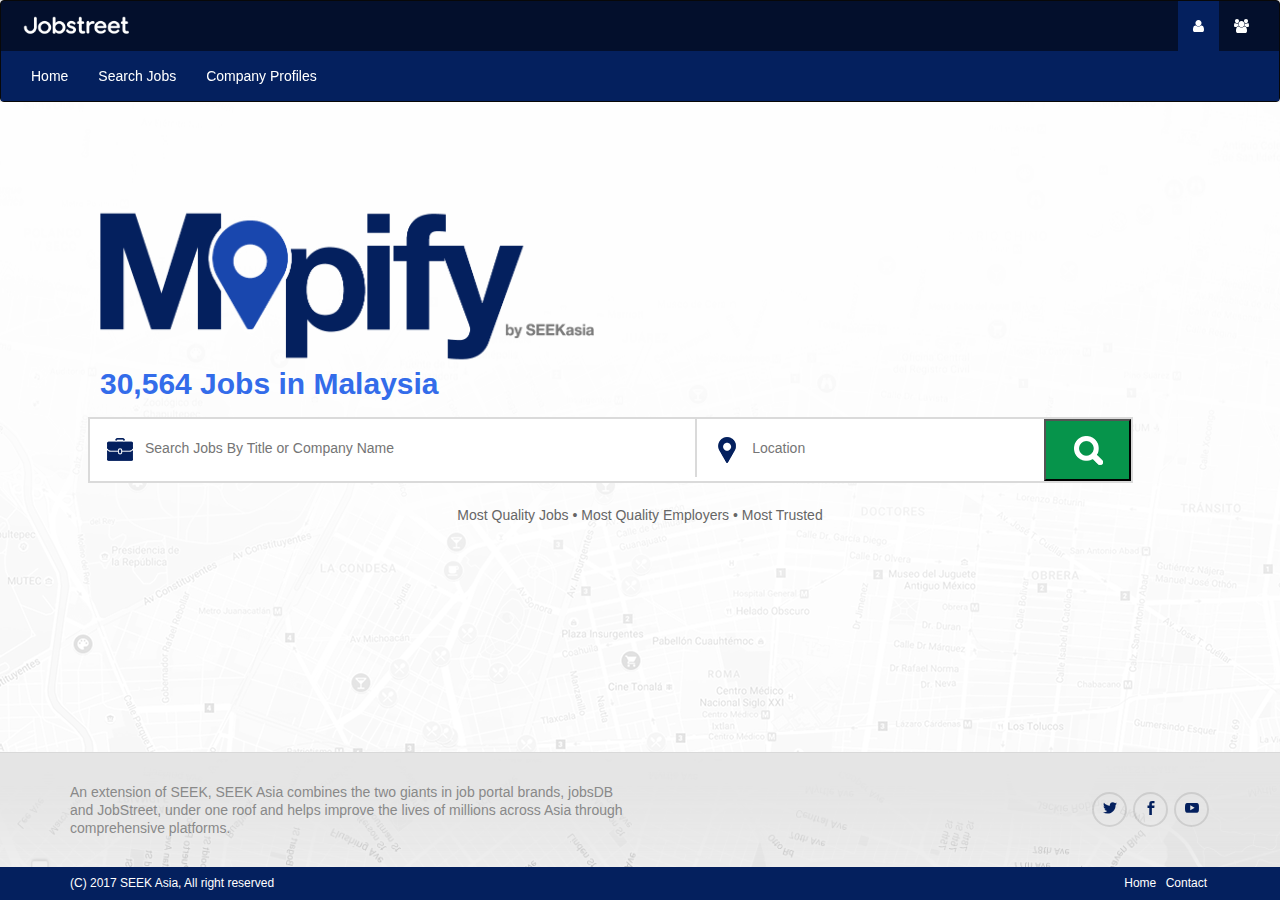
<file: index.html>
﻿<!DOCTYPE html>

<html lang="en-US">
<head>
    <meta charset="UTF-8"/>
    <meta name="viewport" content="width=device-width, initial-scale=1.0">
    <meta name="author" content="ThemeStarz">

    <link href="assets/fonts/font-awesome.css" rel="stylesheet" type="text/css">
    <link href="assets/fonts/elegant-fonts.css" rel="stylesheet" type="text/css">
    <link href='https://fonts.googleapis.com/css?family=Lato:400,300,700,900,400italic' rel='stylesheet' type='text/css'>
    <link rel="stylesheet" href="assets/bootstrap/css/bootstrap.css" type="text/css">
    <link rel="stylesheet" href="assets/css/zabuto_calendar.min.css" type="text/css">
    <link rel="stylesheet" href="assets/css/owl.carousel.css" type="text/css">

    <link rel="stylesheet" href="assets/css/trackpad-scroll-emulator.css" type="text/css">
    <link rel="stylesheet" href="assets/css/jquery.nouislider.min.css" type="text/css">
    <link rel="stylesheet" href="assets/css/style.css" type="text/css">
    
    <link rel="stylesheet" href="assets/css/addon.css" type="text/css">

    <title>Mapify - Map</title>

    <style>
        .navbar-inverse {
            background-color: #030f2c;
        }
        .navbar-lower-deck {;
            background-color: #04205e;
        }
        .logo {
            margin-top: 7px;
        }
        .navbar {
            margin-bottom: 0;
        }
        .navbar-inverse .navbar-nav > li > a {
            color: #ffffff;
        }
        .navbar-inverse .navbar-nav > li > a:hover, .navbar-inverse .navbar-nav > li > a.active {
            background-color: #04205e;
        }
        .filter-search .keyword-search input{
            border: 0;
            box-shadow: none;
        }
        .filter-search .keyword-search .btn {
            border: 0;
            box-shadow: none;
        }
        .filter-search .keyword-search .fa-search {
            color: #04205e;
            font-size: 1.8em;
        }
        .filter-search .keyword-search.input-group {
            padding: 4px 4px 4px 10px;
        }
        .filter-search .keyword-search.input-group input{
            padding: 5px;
        }
        .filter-search .keyword-search .form-control:focus, .filter-search .keyword-search .form-control:active {
            border-color: none;
            box-shadow: none;
        }
        .filter-search .dropdown-filter {
            /*padding: 2px;*/
        }
        .filter-search .row {
            margin-right: 0;
        }
        .filter-search .dropdown-menu {
            padding: 10px;
            width: 220px;
        }
        .input-group .form-control {
            color: #04205e;
            font-weight: bold;
            font-size: 20px;
        }
        .panel {
            border: 0;
            margin-bottom: 0;
        }
        .hero-section .results-wrapper .result-item > a h3 {
            margin-bottom: 7px;
        }
        .hero-section .results-wrapper .result-item > a .result-item-detail .image{
            float: right;
        }
        .hero-section .results-wrapper .result-item > a .result-item-detail .description {
            padding-left: 0;
        }
        .hero-section .results-wrapper .result-item > a .result-item-detail .description .company{
            color: #b0b0b0;
        }
        .hero-section .results-wrapper .result-item > a .result-item-detail .description h5{
            padding-top: 4px;
        }
        .hero-section .results-wrapper .result-item > a .result-item-detail .description .location{
            color: #92929;
        }
        .hero-section .results-wrapper .result-item > a .result-item-detail .description .salary{
            color: #06944b;
            padding-top: 10px;
        }

        .hero-section .results-wrapper .result-item > a .result-item-detail .image {
            max-width: 30%;
        }

        .navbar-nav > li > a {
            color: gray;
        }
        .compare-btn-nav{
            height: 100%;
            margin-top: 6px;
            padding: 4px 10px;
            background: #00a25d !important;
            border-color: #00a25d !important;
        }
        .compare-btn-nav img{
            width: 20px;
            margin: 3px;
        }
        .compare-count{
            font-size: 10px;
            margin-left: 5px;
        }
        .infobox-wrapper .infobox {
            width: 330px;
            background-color: white !important;
            border: #04205e 2px solid;
            border-radius: 3px;
        }
        .infobox-wrapper.show{
            /*left: 400px !important;*/
        }
        .item > a {
            display: block;
            position: relative;
            height: 200px;
            overflow: hidden;
        }
        .infobox-wrapper .infobox .description {
            bottom: 140px;
            padding-right: 20px;
        }
        .item > a .description h4,
        .item > a .description h3 {
            text-shadow: none !important;
            color: #04205e !important;
            background-color: transparent !important;
        }
        .infobox-wrapper .infobox .rating-passive {
            transform: translateX(-10px);
            position: absolute;
            bottom: 60px;
            left: 20px;
            padding: 0;
            background-color: transparent;
            display: inline-block;
        }
        .infobox-wrapper .infobox .rating-passive .stars figure {
            color: #daff00;
            font-size: 18px;
        }
        .image{
            background-image: none !important;
        }
        .card-options {
            cursor: pointer;
            position: absolute;
            bottom: 0px;
            font-size: 14px;
            background-color: #04205e;
            color: white;
            height: 50px;
            line-height: 50px;
        }
        .card-options-btn:hover,
        .card-options-btn{
            color: white;
            text-decoration: none;
        }

        a.card-options-btn:hover, a.card-options-btn:active, a.card-options-btn:focus,  a.card-options-btn:visit{
            color: white;
            text-decoration: none;
        }
        
        .dismiss-compare:hover,
        .dismiss-compare{
            float: right;
            color: lightgray;
        }
        .compare-btn{ float: left; }
        .dropdown.compare .dropdown-menu{
            left: -210.5px !important;  
            margin: 0px;
            border-radius: 0px !important;
        }
        .filter-search .dropdown-menu {
            padding: 10px;
            width: 220px;
            border: #00a25d 3px solid;
        }

        .save-btn{ float: right; }
        .card-img-logo{
            float: right;
            max-width: 120px !important;
            padding-top: 15px;
            padding-right: 15px;
        }
        .salary-digit{
            padding-top: 20px;
            font-size: 18px;
        }
        .dropdown-menu > li > a{
            /*width: 100px !important;*/
            white-space: normal;
        }
        .filter-search .dropdown-menu.compare-dropdown-menu{
            width: 350px;
        }

    body {
        font-family: "Helvetica Neue", Helvetica, Arial, sans-serif;
        font-size: 14px;
        line-height: 1.42857143;
        color: #333333;
        background-color: #e5e5e5;
    }

    .navbar-inverse {
        background-color: #030f2c;
    }
    .navbar-lower-deck {;
        background-color: #04205e;
    }
    .logo {
        margin-top: 7px;
    }
    .navbar {
        margin-bottom: 0;
    }
    .navbar-inverse .navbar-nav > li > a {
        color: #ffffff;
    }
    .navbar-inverse .navbar-nav > li > a:hover, .navbar-inverse .navbar-nav > li > a.active {
        background-color: #04205e;
    }
    .keyword-search input{
        border: 0;
        box-shadow: none;
    }
    .keyword-search .btn {
        border: 0;
        box-shadow: none;
    }
    .keyword-search .fa-search {
        color: #04205e;
        font-size: 1.8em;
    }
    .input-group .form-control {
        color: #04205e;
        font-weight: bold;
        font-size: 20px;
    }
    .panel {
        border: 0;
        margin-bottom: 0;
    }
    .hero-section .results-wrapper .result-item > a h3 {
        margin-bottom: 7px;
    }
    .hero-section .results-wrapper .result-item > a .result-item-detail .image{
        float: right;
    }
    .hero-section .results-wrapper .result-item > a .result-item-detail .description {
        padding-left: 0;
    }
    .hero-section .results-wrapper .result-item > a .result-item-detail .description .company{
        color: #b0b0b0;
    }
    .hero-section .results-wrapper .result-item > a .result-item-detail .description h5{
        padding-top: 4px;
    }
    .hero-section .results-wrapper .result-item > a .result-item-detail .description .location{
        color: #92929;
    }
    .hero-section .results-wrapper .result-item > a .result-item-detail .description .salary{
        color: #06944b;
        padding-top: 10px;
    }

    .hero-section .results-wrapper .result-item > a .result-item-detail .image {
        max-width: 30%;
    }  
    .panel-skill .fa-times{
        color: #ff002f;
    }
    .panel-skill .fa-check{
        color: #00934d;
    }
    .panel-skill .panel-collapse span{
        display: block;
        padding-bottom: 3px;
    }
    .panel-skill .position-title {
        color: #04205e;
        font-weight: bold;
    }
    .panel-skill .panel-heading {
        border-bottom: 2px solid #ddd;
    }
    </style>
</head>

<body class="homepage">
<div class="page-wrapper">
    <header id="page-header">
       <div class="mobile-navbar-fixed-top">
            <div class="navbar navbar-inverse navbar-static">
                <div class="container-fluid">
                    <div class="navbar-header">
                        <button class="navbar-toggle" data-toggle="collapse" data-target=".navbar-collapse" data-canvas="body" type="button" onclick="$('#mobile_search_bar').removeClass('active');">
                            <span class="icon-bar"></span>
                            <span class="icon-bar"></span>
                            <span class="icon-bar"></span>
                        </button>
                        <div class="left">
                        <a href="index.html" class="brand"><img src="assets/img/logo.png" alt="" class="logo"></a>
                    </div>
                        <!--Mobile View Search Bar toggle button-->
                        <div class="search-toggle">
                            <a href="#"><span class="icon-search visible-xs"></span></a>
                        </div>
                        <div class="navbar-search toggle">
                            <div class="container visible-xs">
                                <div class="col-xs-12">
                                    <form id="frmSearch_mobile" name="frmSearch-mobile" action="http://job-search-dev.jobstreet.com.my/malaysia/job-opening.php" method="get">
                                        <div class="input-group">
                                            <input class="form-control" id="search_box_keyword_mobile" name="key" type="text" placeholder="Search Jobs By Title, Skills or Keywords...">               
                                            <span class="input-group-btn">
                                            <a class="btn btn-default" id="header_searchbox_btn_mobile" type="button">Search</a>
                                            </span>
                                        </div>
                                    </form>
                                </div>
                            </div>
                        </div>
                    </div>
                    <div class="navbar-collapse navbar-collapse-align collapse" aria-expanded="false" style="height: 1px;">
                        <ul class="nav navbar-nav">
                        <!--     <li class="active"><a href="http://www.jobstreet.com.my" title="Leading Job Site in Malaysia - Find Jobs in Malaysia">malaysia</a></li> -->
                        </ul>
                        <ul class="nav navbar-nav navbar-right">
                            <li class="dropdown" style="display: list-item;">
                                <a class="dropdown-toggle active" data-toggle="dropdown" href="javascript:;" aria-expanded="false">
                                    <span class="fa fa-user"></span>
                                </a>
                            </li>
                            <li class="dropdown" style="display: list-item;">
                                 <a class="dropdown-toggle" data-toggle="dropdown" href="javascript:;" aria-expanded="false">
                                    <span class="fa fa-users"></span>
                                </a>
                            </li>
                        </ul>
                    </div>
                    <!--/.nav-collapse -->
                </div>
                <div class="navbar-lower-deck hidden-xs">
                    <div class="container-fluid">
                        <ul class="nav navbar-nav">
                            <li><a href="http://www.jobstreet.com.my" title="Leading Job Site in Malaysia - Find Jobs in Malaysia">Home</a></li>
                            <li><a id="header-job-link" href="http://job-search-dev.jobstreet.com.my/malaysia/job-opening.php" title="Search Jobs @ Job Search JobStreet.com Malaysia">Search Jobs</a></li>
                            <li><a href="http://www.jobstreet.com.my/en/companies" title="company profiles">Company Profiles</a></li>
                        </ul>
                      
                    </div>
                </div>
            </div>
        </div>
    </header>
    <!--end page-header-->
    
    <div class="page-wrapper landing">
    	<div class="container">
            <div class="logo col-sm-12 col-lg-12">
            	<div class="logo col-sm-6 col-lg-6">
            		<img src="assets/images/LOGO.png" class="img-responsive" alt=""/>
                </div>
            </div>
            <div class="col-sm-12 col-lg-12">
            	<div class="col-sm-8 col-lg-7">
            		<h3> 30,564 Jobs in Malaysia</h3>
                </div>
       		</div>
            <div class="col-sm-12 col-lg-11 fill-box">
            	<div class=" col-sm-7 col-lg-7" style="border-right:2px solid #dadada;">
                    <input type="text" placeholder="Search Jobs By Title or Company Name" class="fill job-icon" id="JobTitle">
                </div>
                <div class=" col-sm-4 col-lg-4">
                    <input type="text" placeholder="Location" class="fill location-icon" id="JobLocation">
                </div>
                <button class="col-sm-1 col-lg-1 search-btn"><img src="assets/images/search-icon.png" width="40" height="38"/></button>
            </div>
            <div class="copies col-sm-12 col-lg-12"> Most Quality Jobs • Most Quality Employers • Most Trusted </div>
        </div>
    </div>
    
    <!--end page-content-->
    <footer id="page-footer">
        <div class="footer-wrapper">
            <div class="block">
                <div class="container">
                    <div class="vertical-aligned-elements">
                        <div class="element width-50">
                            <p data-toggle="modal" data-target="#myModal">An extension of SEEK, SEEK Asia combines the two giants in job portal brands, jobsDB and JobStreet, under one roof and helps improve the lives of millions across Asia through comprehensive platforms.</p>
                        </div>
                        <div class="element width-50 text-align-right">
                            <a href="#" class="circle-icon"><i class="social_twitter"></i></a>
                            <a href="#" class="circle-icon"><i class="social_facebook"></i></a>
                            <a href="#" class="circle-icon"><i class="social_youtube"></i></a>
                        </div>
                    </div>
                    <div class="background-wrapper">
                        <div class="bg-transfer opacity-50">
                            <img src="assets/img/footer-bg.png" alt="">
                        </div>
                    </div>
                    <!--end background-wrapper-->
                </div>
            </div>
            <div class="footer-navigation">
                <div class="container">
                    <div class="vertical-aligned-elements">
                        <div class="element width-50">(C) 2017 SEEK Asia, All right reserved</div>
                        <div class="element width-50 text-align-right">
                            <a href="index.html">Home</a>
                            <a href="seekasia.com">Contact</a>
                        </div>
                    </div>
                </div>
            </div>
        </div>
    </footer>
    <!--end page-footer-->
</div>
<!--end page-wrapper-->
<a href="#" class="to-top scroll" data-show-after-scroll="600"><i class="arrow_up"></i></a>

<script type="text/javascript" src="assets/js/jquery-2.2.1.min.js"></script>
<script type="text/javascript" src="assets/js/jquery-migrate-1.2.1.min.js"></script>
<script type="text/javascript" src="assets/bootstrap/js/bootstrap.min.js"></script>
<script type="text/javascript" src="assets/js/bootstrap-select.min.js"></script>
<script type="text/javascript" src="http://maps.google.com/maps/api/js?key=AIzaSyAv4Rpl_LjX6No0GRbd9GA0FV0-RKZK5lc&libraries=places"></script>
<script type="text/javascript" src="assets/js/richmarker-compiled.js"></script>
<script type="text/javascript" src="assets/js/markerclusterer_packed.js"></script>
<script type="text/javascript" src="assets/js/infobox.js"></script>
<script type="text/javascript" src="assets/js/jquery.validate.min.js"></script>
<script type="text/javascript" src="assets/js/jquery.fitvids.js"></script>
<script type="text/javascript" src="assets/js/icheck.min.js"></script>
<script type="text/javascript" src="assets/js/owl.carousel.min.js"></script>
<script type="text/javascript" src="assets/js/jquery.trackpad-scroll-emulator.min.js"></script>
<script type="text/javascript" src="assets/js/bootstrap-datepicker.js"></script>
<script type="text/javascript" src="assets/js/jquery.nouislider.all.min.js"></script>

<script type="text/javascript" src="assets/js/custom.js"></script>
<script type="text/javascript" src="assets/js/maps.js"></script>

<script>
    var optimizedDatabaseLoading = 0;
    var _latitude = 3.159567;
    var _longitude = 101.697378;
    var element = "map-homepage";
    var markerTarget = "infobox"; // use "sidebar", "   " or "modal" - defines the action after click on marker
    var sidebarResultTarget = "modal"; // use "sidebar", "modal" or "new_page" - defines the action after click on marker
    var showMarkerLabels = false; // next to every marker will be a bubble with title
    var mapDefaultZoom = 14; // default zoom
    heroMap(_latitude,_longitude, element, markerTarget, sidebarResultTarget, showMarkerLabels, mapDefaultZoom);
</script>
<script>
    $(function() {
        $('.search-btn').on('click', function(){

            if ($('#JobTitle').val() == "" && $('#JobLocation').val() == "") {
                window.location = "mapify.html";
            } else {
                window.location = "mapify.html?job="+$('#JobTitle').val()+"&loc="+$('#JobLocation').val(); 
            }

        });
    });
</script>

</body>
</file>
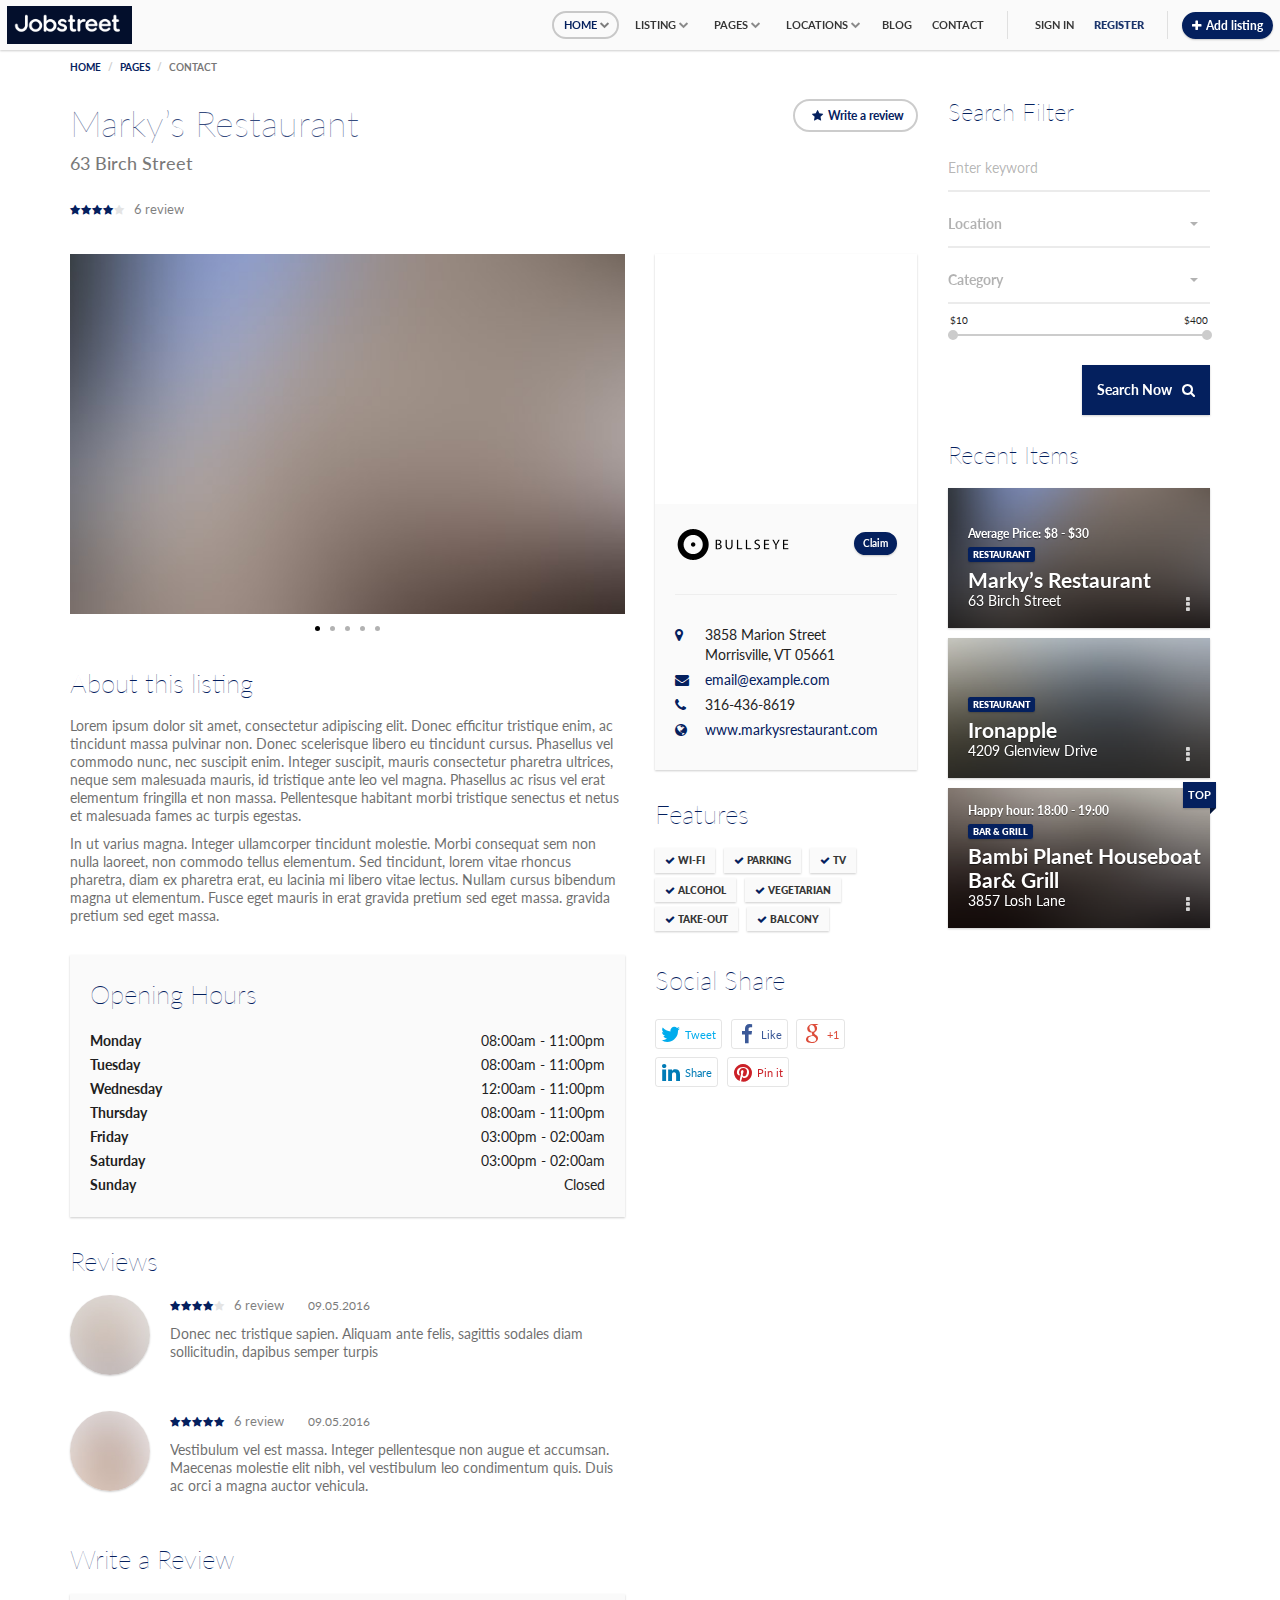
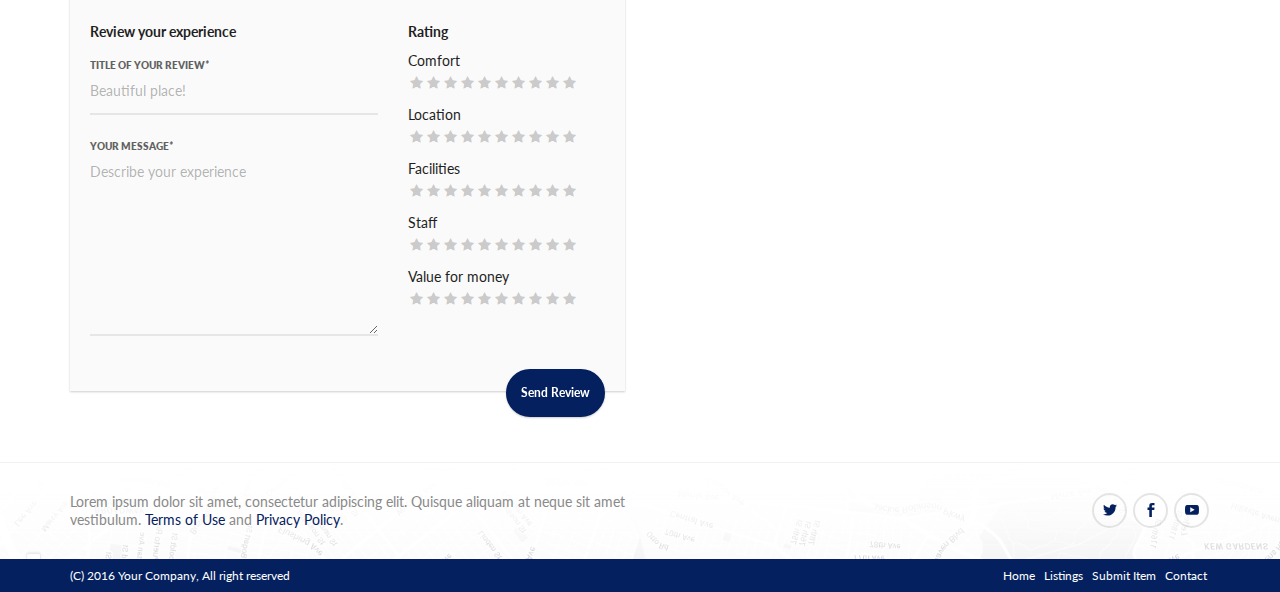
<file: detail-2.html>
﻿<!DOCTYPE html>

<html lang="en-US">
<head>
    <meta charset="UTF-8"/>
    <meta name="viewport" content="width=device-width, initial-scale=1.0">
    <meta name="author" content="ThemeStarz">

    <link href="assets/fonts/font-awesome.css" rel="stylesheet" type="text/css">
    <link href="assets/fonts/elegant-fonts.css" rel="stylesheet" type="text/css">
    <link href='https://fonts.googleapis.com/css?family=Lato:400,300,700,900,400italic' rel='stylesheet' type='text/css'>
    <link rel="stylesheet" href="assets/bootstrap/css/bootstrap.css" type="text/css">
    <link rel="stylesheet" href="assets/css/jquery.nouislider.min.css" type="text/css">

    <link rel="stylesheet" href="assets/css/owl.carousel.css" type="text/css">
    <link rel="stylesheet" href="assets/css/style.css" type="text/css">

    <title>Locations - Directory Listing HTML Template</title>

</head>

<body class="subpage-detail">
<div class="page-wrapper">
    <header id="page-header">
        <nav>
            <div class="left">
                <a href="index.html" class="brand"><img src="assets/img/logo.png" alt=""></a>
            </div>
            <!--end left-->
            <div class="right">
                <div class="primary-nav has-mega-menu">
                    <ul class="navigation">
                        <li class="active has-child"><a href="#nav-homepages">Home</a>
                            <div class="wrapper">
                                <div id="nav-homepages" class="nav-wrapper">
                                    <ul>
                                        <li><a href="index-map-version-1.html">Map Full Screen Sidebar Results</a></li>
                                        <li><a href="index-map-version-2.html">Map Horizontal Form</a></li>
                                        <li><a href="index-map-version-3.html">Map Full Screen Form in Sidebar</a></li>
                                        <li><a href="index-map-version-4.html">Map Form Under</a></li>
                                        <li><a href="index-hero-version-1.html">Hero One Input Form</a></li>
                                        <li><a href="index-hero-version-2.html">Hero Multiple Inputs</a></li>
                                        <li><a href="index-hero-version-3.html">Hero Form Under</a></li>
                                        <li><a href="index-hero-version-4.html">Hero Full Screen Slider</a></li>
                                    </ul>
                                </div>
                            </div>
                        </li>
                        <li class="has-child"><a href="#nav-listing">Listing</a>
                            <div class="wrapper">
                                <div id="nav-listing" class="nav-wrapper">
                                    <ul>
                                        <li class="has-child"><a href="#nav-grid-listing">Grid Listing</a>
                                            <div id="nav-grid-listing" class="nav-wrapper">
                                                <ul>
                                                    <li><a href="listing-grid-right-sidebar.html">With Right Sidebar</a></li>
                                                    <li><a href="listing-grid-left-sidebar.html">With Left Sidebar</a></li>
                                                    <li><a href="listing-grid-full-width.html">Full Width</a></li>
                                                    <li><a href="listing-grid-different-widths.html">Different Widths</a></li>
                                                    <li><a href="listing-grid-3-items.html">3 Items in Row</a></li>
                                                    <li><a href="listing-grid-4-items.html">4 Items in Row</a></li>
                                                </ul>
                                            </div>
                                        </li>
                                        <li class="has-child"><a href="#nav-row-listing">Row Listing</a>
                                            <div id="nav-row-listing" class="nav-wrapper">
                                                <ul>
                                                    <li><a href="listing-row-right-sidebar.html">Row Right Sidebar</a></li>
                                                    <li><a href="listing-row-left-sidebar.html">Row Left Sidebar</a></li>
                                                </ul>
                                            </div>
                                        </li>
                                    </ul>
                                </div>
                            </div>
                        </li>

                        <li class="mega-menu-parent has-child"><a href="#nav-pages">Pages</a>
                            <div class="wrapper">
                                <div class="mega-menu">
                                    <div class="nav-wrapper" id="nav-pages">
                                        <div class="container">
                                            <div class="row">
                                                <div class="col-md-3 col-sm-3">
                                                    <h4 class="heading">General</h4>
                                                    <ul>
                                                        <li><a href="faq.html">Faq</a></li>
                                                        <li><a href="pricing.html">Pricing</a></li>
                                                        <li><a href="submit.html">Submit Listing</a></li>
                                                        <li><a href="detail.html">Listing Detail</a></li>
                                                        <li><a href="detail-2.html">Listing Detail v2</a></li>
                                                        <li><a href="agents-listing.html">Agents Listing</a></li>
                                                        <li><a href="agent-detail.html">Agent Detail</a></li>
                                                    </ul>
                                                </div>
                                                <!--end col-md-3-->
                                                <div class="col-md-3 col-sm-3">
                                                    <h4 class="heading">User</h4>
                                                    <ul>
                                                        <li><a href="profile.html">Profile Edit</a></li>
                                                        <li><a href="sign-in.html">Sign In</a></li>
                                                        <li><a href="register.html">Register</a></li>
                                                        <li><a href="reset-password.html">Reset Password</a></li>
                                                        <li><a href="my-listings.html">My Listings</a></li>
                                                        <li><a href="edit-listing.html">Edit Listing</a></li>
                                                        <li><a href="reviews.html">Reviews</a></li>
                                                    </ul>
                                                </div>
                                                <!--end col-md-3-->
                                                <div class="col-md-3 col-sm-3">
                                                    <h4 class="heading">Other</h4>
                                                    <ul>
                                                        <li><a href="elements.html">Elements / Shortcodes</a></li>
                                                        <li><a href="404.html">404 Error Page</a></li>
                                                        <li><a href="sticky-footer.html">Sticky Footer</a></li>
                                                        <li><a href="terms-and-conditions.html">Terms & Conditions</a></li>
                                                        <li><a href="grid-system.html">Grid System</a></li>
                                                        <li><a href="how-it-works.html">How it Works</a></li>
                                                        <li><a href="rtl.html">RTL Support</a></li>
                                                    </ul>
                                                </div>
                                                <!--end col-md-3-->
                                                <div class="col-md-3 col-sm-3">
                                                    <div class="image center overlay">
                                                        <div class="vertical-aligned-elements">
                                                            <div class="element">
                                                                <a href="#" class="btn btn-default btn-framed">Submit Your Listing</a>
                                                            </div>
                                                        </div>
                                                        <div class="bg-transfer"><img src="assets/img/items/10.jpg" alt=""></div>
                                                    </div>
                                                </div>
                                                <!--end col-md-3-->
                                            </div>
                                            <!--end row-->
                                        </div>
                                        <!--end container-->
                                    </div>
                                    <!--end collapse-->
                                </div>
                                <!--end wrapper-->
                            </div>
                            <!--end mega-menu-->
                        </li>
                        <li class="has-child"><a href="#nav-locations">Locations</a>
                            <div class="wrapper">
                                <div id="nav-locations" class="nav-wrapper">
                                    <ul>
                                        <li class="has-child"><a href="#nav-locations-new-york">New York</a>
                                            <div class="nav-wrapper" id="nav-locations-new-york">
                                                <ul>
                                                    <li class="has-child"><a href="#nav-4">Manhattan</a>
                                                        <div class="nav-wrapper" id="nav-4">
                                                            <ul>
                                                                <li><a href="#">1</a></li>
                                                                <li><a href="#">2</a></li>
                                                                <li><a href="#">3</a></li>
                                                                <li><a href="#">4</a></li>
                                                            </ul>
                                                        </div>
                                                    </li>
                                                    <li><a href="#">Brooklyn</a></li>
                                                    <li><a href="#">Staten Island</a></li>
                                                </ul>
                                            </div>
                                        </li>
                                        <li class="has-child"><a href="#nav-5">London</a>
                                            <div class="nav-wrapper" id="nav-5">
                                                <ul>
                                                    <li><a href="#">Abbey Wood</a></li>
                                                    <li><a href="#">Bayswater</a></li>
                                                    <li><a href="#">Forestdale</a></li>
                                                </ul>
                                            </div>
                                        </li>
                                        <li class="has-child"><a href="#nav-6">Paris</a>
                                            <div class="nav-wrapper" id="nav-6">
                                                <ul>
                                                    <li><a href="#">Louvre</a></li>
                                                    <li><a href="#">Bourse</a></li>
                                                    <li><a href="#">Marais</a></li>
                                                </ul>
                                            </div>
                                        </li>
                                    </ul>
                                </div>
                                <!--end nav-wrapper-->
                            </div>
                            <!--end wrapper-->
                        </li>
                        <li><a href="blog.html">Blog</a></li>
                        <li><a href="contact.html">Contact</a></li>
                    </ul>
                    <!--end navigation-->
                </div>
                <!--end primary-nav-->
                <div class="secondary-nav">
                    <a href="#" data-modal-external-file="modal_sign_in.php" data-target="modal-sign-in">Sign In</a>
                    <a href="#" class="promoted" data-modal-external-file="modal_register.php" data-target="modal-register">Register</a>
                </div>
                <!--end secondary-nav-->
                <a href="#" class="btn btn-primary btn-small btn-rounded icon shadow add-listing" data-modal-external-file="modal_submit.php" data-target="modal-submit"><i class="fa fa-plus"></i><span>Add listing</span></a>
                <div class="nav-btn">
                    <i></i>
                    <i></i>
                    <i></i>
                </div>
                <!--end nav-btn-->
            </div>
            <!--end right-->
        </nav>
        <!--end nav-->
    </header>
    <!--end page-header-->

    <div id="page-content">
        <div class="container">
            <ol class="breadcrumb">
                <li><a href="#">Home</a></li>
                <li><a href="#">Pages</a></li>
                <li class="active">Contact</li>
            </ol>

            <div class="row">
                <div class="col-md-9 col-sm-9">
                    <section class="page-title">
                        <div class="pull-left">
                            <h1>Marky’s Restaurant</h1>
                            <h3>63 Birch Street</h3>
                            <div class="rating-passive" data-rating="4">
                                <span class="stars"></span>
                                <span class="reviews">6</span>
                            </div>
                        </div>
                        <!--end page-title-->
                        <a href="#write-a-review" class="btn btn-primary btn-framed btn-rounded btn-light-frame icon scroll pull-right"><i class="fa fa-star"></i>Write a review</a>
                    </section>

                    <div class="row">
                        <div class="col-md-8 col-sm-12">
                            <section>
                                <div class="gallery detail">
                                    <div class="owl-carousel" data-owl-nav="0" data-owl-dots="1">
                                        <div class="image">
                                            <div class="bg-transfer"><img src="assets/img/items/1.jpg" alt=""></div>
                                        </div>
                                        <div class="image">
                                            <div class="bg-transfer"><img src="assets/img/items/30.jpg" alt=""></div>
                                        </div>
                                        <div class="image">
                                            <div class="bg-transfer"><img src="assets/img/items/31.jpg" alt=""></div>
                                        </div>
                                        <div class="image">
                                            <div class="bg-transfer"><img src="assets/img/items/21.jpg" alt=""></div>
                                        </div>
                                        <div class="image">
                                            <div class="bg-transfer"><img src="assets/img/items/23.jpg" alt=""></div>
                                        </div>
                                    </div>
                                    <!--end owl-carousel-->
                                </div>
                                <!--end gallery-->
                            </section>

                            <section>
                                <section>
                                    <h2>About this listing</h2>
                                    <p>
                                        Lorem ipsum dolor sit amet, consectetur adipiscing elit. Donec efficitur tristique enim, ac tincidunt
                                        massa pulvinar non. Donec scelerisque libero eu tincidunt cursus. Phasellus vel commodo nunc, nec suscipit
                                        enim. Integer suscipit, mauris consectetur pharetra ultrices, neque sem malesuada mauris, id tristique
                                        ante leo vel magna. Phasellus ac risus vel erat elementum fringilla et non massa. Pellentesque habitant
                                        morbi tristique senectus et netus et malesuada fames ac turpis egestas.
                                    </p>
                                    <p>
                                        In ut varius magna. Integer ullamcorper tincidunt molestie. Morbi consequat sem non nulla laoreet,
                                        non commodo tellus elementum. Sed tincidunt, lorem vitae rhoncus pharetra, diam ex pharetra erat, eu
                                        lacinia mi libero vitae lectus. Nullam cursus bibendum magna ut elementum. Fusce eget mauris in erat
                                        gravida pretium sed eget massa.
                                        gravida pretium sed eget massa.
                                    </p>
                                </section>
                            </section>

                            <section class="box">
                                <h2>Opening Hours</h2>
                                <dl>
                                    <dt>Monday</dt>
                                    <dd>08:00am - 11:00pm</dd>
                                    <dt>Tuesday</dt>
                                    <dd>08:00am - 11:00pm</dd>
                                    <dt>Wednesday</dt>
                                    <dd>12:00am - 11:00pm</dd>
                                    <dt>Thursday</dt>
                                    <dd>08:00am - 11:00pm</dd>
                                    <dt>Friday</dt>
                                    <dd>03:00pm - 02:00am</dd>
                                    <dt>Saturday</dt>
                                    <dd>03:00pm - 02:00am</dd>
                                    <dt>Sunday</dt>
                                    <dd>Closed</dd>
                                </dl>
                            </section>

                            <section>
                                <h2>Reviews</h2>
                                <div class="review">
                                    <div class="image">
                                        <div class="bg-transfer"><img src="assets/img/person-02.jpg" alt=""></div>
                                    </div>
                                    <div class="description">
                                        <figure>
                                            <div class="rating-passive" data-rating="4">
                                                <span class="stars"></span>
                                                <span class="reviews">6</span>
                                            </div>
                                            <span class="date">09.05.2016</span>
                                        </figure>
                                        <p>Donec nec tristique sapien. Aliquam ante felis, sagittis sodales diam sollicitudin, dapibus semper turpis</p>
                                    </div>
                                </div>
                                <!--end review-->
                                <div class="review">
                                    <div class="image">
                                        <div class="bg-transfer"><img src="assets/img/person-01.jpg" alt=""></div>
                                    </div>
                                    <div class="description">
                                        <figure>
                                            <div class="rating-passive" data-rating="5">
                                                <span class="stars"></span>
                                                <span class="reviews">6</span>
                                            </div>
                                            <span class="date">09.05.2016</span>
                                        </figure>
                                        <p>Vestibulum vel est massa. Integer pellentesque non augue et accumsan. Maecenas molestie elit nibh,
                                            vel vestibulum leo condimentum quis. Duis ac orci a magna auctor vehicula.
                                        </p>
                                    </div>
                                </div>
                                <!--end review-->
                            </section>

                            <section id="write-a-review">
                                <h2>Write a Review</h2>
                                <form class="clearfix form inputs-underline">
                                    <div class="box">
                                        <div class="comment">
                                            <div class="row">
                                                <div class="col-md-7">
                                                    <div class="comment-title">
                                                        <h4>Review your experience</h4>
                                                    </div>
                                                    <!--end title-->
                                                    <div class="form-group">
                                                        <label for="name">Title of your review<em>*</em></label>
                                                        <input type="text" class="form-control" id="name" name="name" placeholder="Beautiful place!" required="">
                                                    </div>
                                                    <div class="form-group">
                                                        <label for="message">Your Message<em>*</em></label>
                                                        <textarea class="form-control" id="message" rows="8" name="message" required="" placeholder="Describe your experience"></textarea>
                                                    </div>
                                                    <!--end form-group-->
                                                </div>
                                                <!--end col-md-8-->
                                                <div class="col-md-5">
                                                    <div class="comment-title">
                                                        <h4>Rating</h4>
                                                    </div>
                                                    <!--end title-->
                                                    <dl class="visitor-rating">
                                                        <dt>Comfort</dt>
                                                        <dd class="star-rating active" data-name="comfort"></dd>
                                                        <dt>Location</dt>
                                                        <dd class="star-rating active" data-name="location"></dd>
                                                        <dt>Facilities</dt>
                                                        <dd class="star-rating active" data-name="facilities"></dd>
                                                        <dt>Staff</dt>
                                                        <dd class="star-rating active" data-name="staff"></dd>
                                                        <dt>Value for money</dt>
                                                        <dd class="star-rating active" data-name="value"></dd>
                                                    </dl>
                                                </div>
                                                <!--end col-md-4-->
                                            </div>
                                            <!--end row-->
                                            <br>
                                            <div class="form-group pull-right">
                                                <button type="submit" class="btn btn-primary btn-rounded">Send Review</button>
                                            </div>
                                            <!--end form-group-->
                                        </div>
                                        <!--end comment-->
                                    </div>
                                    <!--end review-->
                                </form>
                                <!--end form-->
                            </section>
                        </div>
                        <!--end col-md-6-->
                        <div class="col-md-4 col-sm-12">
                            <section>
                                <div class="detail-sidebar">
                                    <section class="shadow">
                                        <div class="map height-250px" id="map-detail"></div>
                                        <!--end map-->
                                        <div class="content">
                                            <div class="vertical-aligned-elements">
                                                <div class="element"><img src="assets/img/logo-2.png" alt=""></div>
                                                <div class="element text-align-right"><a href="#" class="btn btn-primary btn-rounded btn-xs">Claim</a></div>
                                            </div>
                                            <hr>
                                            <address>
                                                <figure><i class="fa fa-map-marker"></i>3858 Marion Street<br>Morrisville, VT 05661 </figure>
                                                <figure><i class="fa fa-envelope"></i><a href="#">email@example.com</a></figure>
                                                <figure><i class="fa fa-phone"></i>316-436-8619</figure>
                                                <figure><i class="fa fa-globe"></i><a href="#">www.markysrestaurant.com</a></figure>
                                            </address>
                                        </div>
                                    </section>
                                </div>
                                <!--end detail-sidebar-->
                            </section>
                            <section>
                                <h2>Features</h2>
                                <ul class="tags">
                                    <li>Wi-Fi</li>
                                    <li>Parking</li>
                                    <li>TV</li>
                                    <li>Alcohol</li>
                                    <li>Vegetarian</li>
                                    <li>Take-out</li>
                                    <li>Balcony</li>
                                </ul>
                            </section>
                            <section>
                                <h2>Social Share</h2>
                                <div class="social-share"></div>
                            </section>
                        </div>
                        <!--end col-md-3-->
                    </div>
                    <!--end row-->
                </div>
                <!--end col-md-9-->

                <div class="col-md-3 col-sm-3">
                    <aside class="sidebar">
                        <section>
                            <h2>Search Filter</h2>
                            <form class="form inputs-underline">
                                <div class="form-group">
                                    <input type="text" class="form-control" name="keyword" placeholder="Enter keyword">
                                </div>
                                <!--end form-group-->
                                <div class="form-group">
                                    <select class="form-control selectpicker" name="location">
                                        <option value="">Location</option>
                                            <option value="1">New York</option>
                                            <option value="2">Washington</option>
                                            <option value="3">London</option>
                                            <option value="4">Paris</option>
                                    </select>
                                </div>
                                <!--end form-group-->
                                <div class="form-group">
                                    <select class="form-control selectpicker" name="category">
                                        <option value="">Category</option>
                                            <option value="1">Restaurant</option>
                                            <option value="2">Event</option>
                                            <option value="3">Adrenaline</option>
                                            <option value="4">Sport</option>
                                            <option value="5">Wellness</option>
                                    </select>
                                </div>
                                <!--end form-group-->
                                <div class="form-group">
                                    <div class="ui-slider" id="price-slider" data-value-min="10" data-value-max="400" data-value-type="price" data-currency="$" data-currency-placement="before">
                                        <div class="values clearfix">
                                            <input class="value-min" name="value-min[]" readonly>
                                            <input class="value-max" name="value-max[]" readonly>
                                        </div>
                                        <div class="element"></div>
                                    </div>
                                    <!--end price-slider-->
                                </div>
                                <!--end form-group-->
                                <div class="form-group">
                                    <button type="submit" class="btn btn-primary pull-right">Search Now<i class="fa fa-search"></i></button>
                                </div>
                                <!--end form-group-->
                            </form>
                        </section>
                        <section>
                            <h2>Recent Items</h2>
                            <div class="item" data-id="1">
                                <a href="detail.html">
                                    <div class="description">
                                        <figure>Average Price: $8 - $30</figure>
                                        <div class="label label-default">Restaurant</div>
                                        <h3>Marky’s Restaurant</h3>
                                        <h4>63 Birch Street</h4>
                                    </div>
                                    <!--end description-->
                                    <div class="image bg-transfer">
                                        <img src="assets/img/items/1.jpg" alt="">
                                    </div>
                                    <!--end image-->
                                </a>
                                <div class="controls-more">
                                    <ul>
                                        <li><a href="#">Add to favorites</a></li>
                                        <li><a href="#">Add to watchlist</a></li>
                                        <li><a href="#" class="quick-detail">Quick detail</a></li>
                                    </ul>
                                </div>
                            </div>
                            <!--end item-->
                            <div class="item" data-id="2">
                                <a href="detail.html">
                                    <div class="description">
                                        <div class="label label-default">Restaurant</div>
                                        <h3>Ironapple</h3>
                                        <h4>4209 Glenview Drive</h4>
                                    </div>
                                    <!--end description-->
                                    <div class="image bg-transfer">
                                        <img src="assets/img/items/2.jpg" alt="">
                                    </div>
                                    <!--end image-->
                                </a>
                                <div class="controls-more">
                                    <ul>
                                        <li><a href="#">Add to favorites</a></li>
                                        <li><a href="#">Add to watchlist</a></li>
                                        <li><a href="#" class="quick-detail">Quick detail</a></li>
                                    </ul>
                                </div>
                                <!--end controls-more-->
                            </div>
                            <!--end item-->
                            <div class="item" data-id="15">
                                <figure class="ribbon">Top</figure>
                                <a href="detail.html">
                                    <div class="description">
                                        <figure>Happy hour: 18:00 - 19:00</figure>
                                        <div class="label label-default">Bar & Grill</div>
                                        <h3>Bambi Planet Houseboat Bar& Grill </h3>
                                        <h4>3857 Losh Lane</h4>
                                    </div>
                                    <!--end description-->
                                    <div class="image bg-transfer">
                                        <img src="assets/img/items/3.jpg" alt="">
                                    </div>
                                    <!--end image-->
                                </a>
                                <div class="controls-more">
                                    <ul>
                                        <li><a href="#">Add to favorites</a></li>
                                        <li><a href="#">Add to watchlist</a></li>
                                        <li><a href="#" class="quick-detail">Quick detail</a></li>
                                    </ul>
                                </div>
                                <!--end controls-more-->
                            </div>
                            <!--end item-->
                        </section>
                    </aside>
                    <!--end sidebar-->
                </div>
                <!--end col-md-3-->
            </div>
        </div>
        <!--end container-->
    </div>
    <!--end page-content-->

    <footer id="page-footer">
        <div class="footer-wrapper">
            <div class="block">
                <div class="container">
                    <div class="vertical-aligned-elements">
                        <div class="element width-50">
                            <p data-toggle="modal" data-target="#myModal">Lorem ipsum dolor sit amet, consectetur adipiscing elit. Quisque aliquam at neque sit amet vestibulum. <a href="#">Terms of Use</a> and <a href="#">Privacy Policy</a>.</p>
                        </div>
                        <div class="element width-50 text-align-right">
                            <a href="#" class="circle-icon"><i class="social_twitter"></i></a>
                            <a href="#" class="circle-icon"><i class="social_facebook"></i></a>
                            <a href="#" class="circle-icon"><i class="social_youtube"></i></a>
                        </div>
                    </div>
                    <div class="background-wrapper">
                        <div class="bg-transfer opacity-50">
                            <img src="assets/img/footer-bg.png" alt="">
                        </div>
                    </div>
                    <!--end background-wrapper-->
                </div>
            </div>
            <div class="footer-navigation">
                <div class="container">
                    <div class="vertical-aligned-elements">
                        <div class="element width-50">(C) 2016 Your Company, All right reserved</div>
                        <div class="element width-50 text-align-right">
                            <a href="index.html">Home</a>
                            <a href="listing-grid-right-sidebar.html">Listings</a>
                            <a href="submit.html">Submit Item</a>
                            <a href="contact.html">Contact</a>
                        </div>
                    </div>
                </div>
            </div>
        </div>
    </footer>
    <!--end page-footer-->
</div>
<!--end page-wrapper-->
<a href="#" class="to-top scroll" data-show-after-scroll="600"><i class="arrow_up"></i></a>

<script type="text/javascript" src="assets/js/jquery-2.2.1.min.js"></script>
<script type="text/javascript" src="assets/js/jquery-migrate-1.2.1.min.js"></script>
<script type="text/javascript" src="assets/bootstrap/js/bootstrap.min.js"></script>
<script type="text/javascript" src="assets/js/bootstrap-select.min.js"></script>
<script type="text/javascript" src="http://maps.google.com/maps/api/js?key=AIzaSyBEDfNcQRmKQEyulDN8nGWjLYPm8s4YB58&libraries=places"></script>
<script type="text/javascript" src="assets/js/richmarker-compiled.js"></script>
<script type="text/javascript" src="assets/js/jquery.validate.min.js"></script>
<script type="text/javascript" src="assets/js/jquery.nouislider.all.min.js"></script>
<script type="text/javascript" src="assets/js/owl.carousel.min.js"></script>
<script type="text/javascript" src="assets/js/custom.js"></script>
<script type="text/javascript" src="assets/js/maps.js"></script>

<script>
    rating(".visitor-rating");
    var _latitude = 40.7344458;
    var _longitude = -73.86704922;
    var element = "map-detail";
    simpleMap(_latitude,_longitude, element);
</script>

</body>
</file>
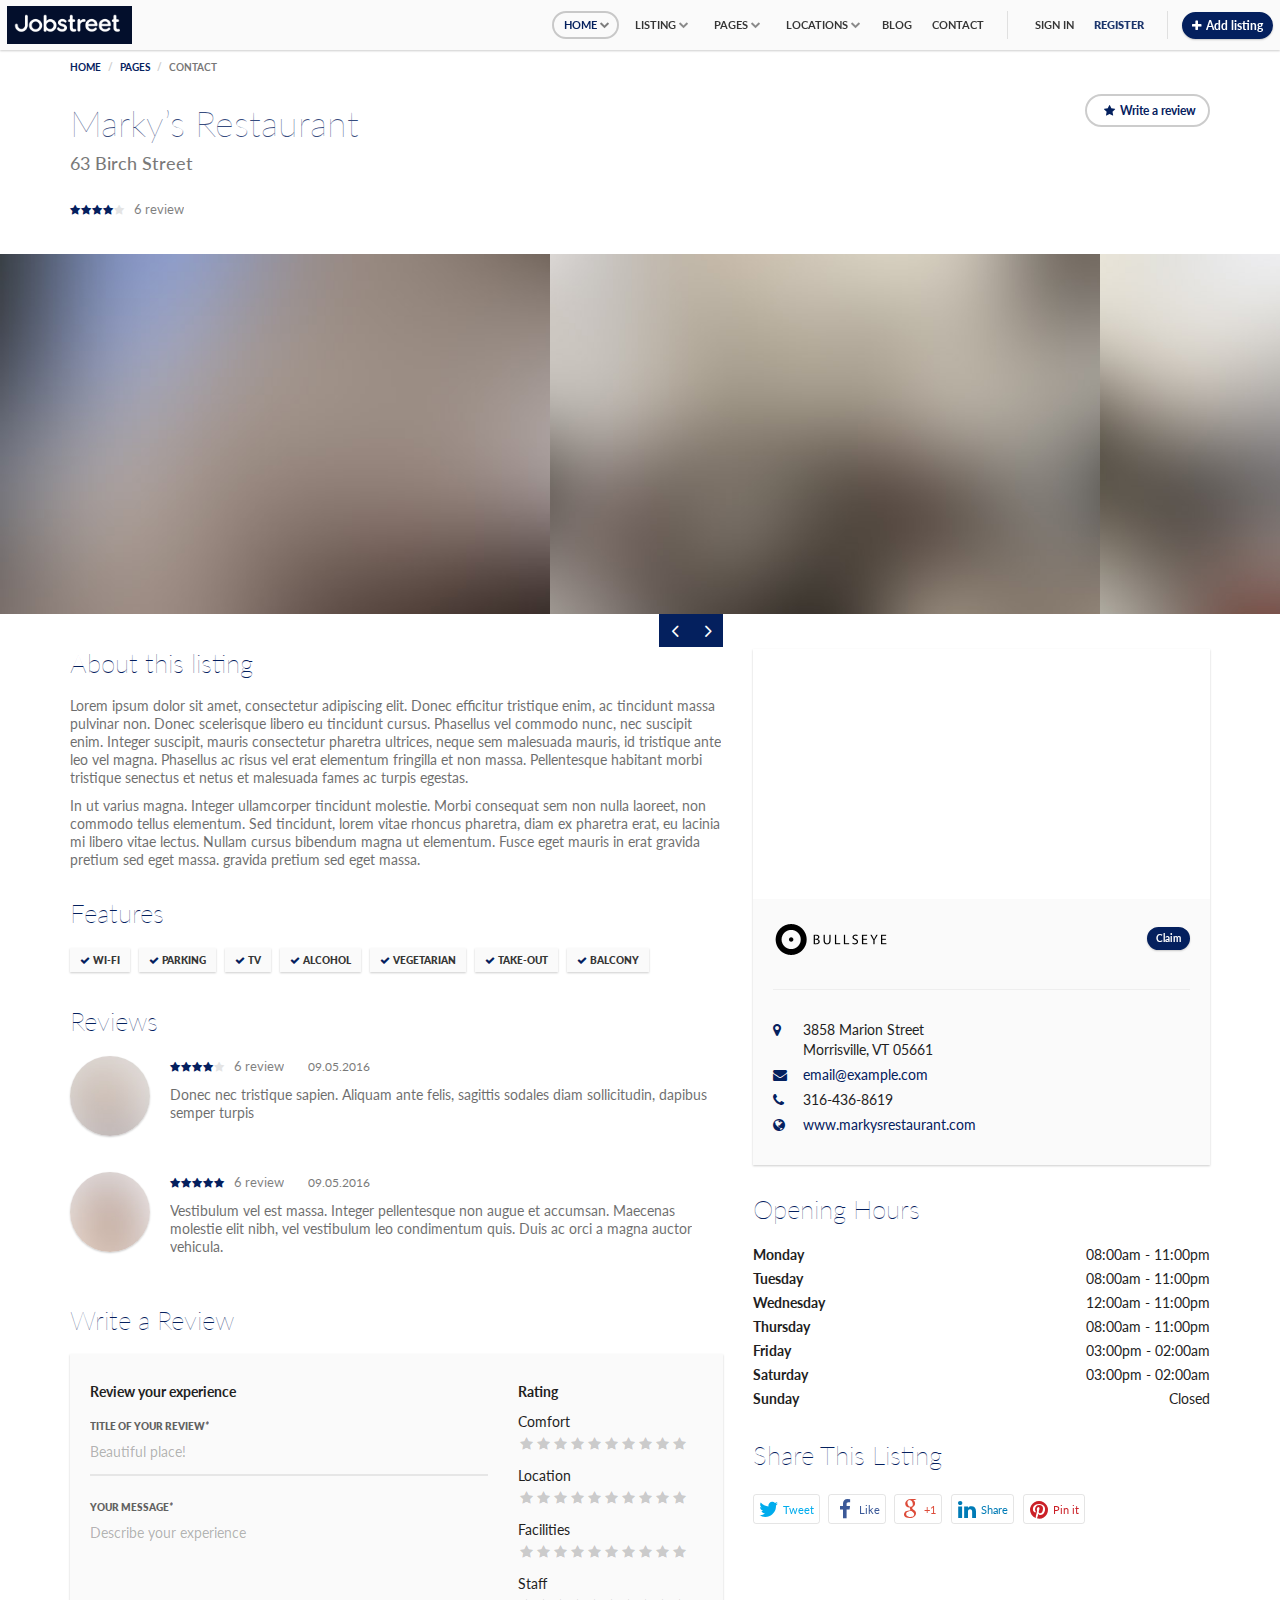
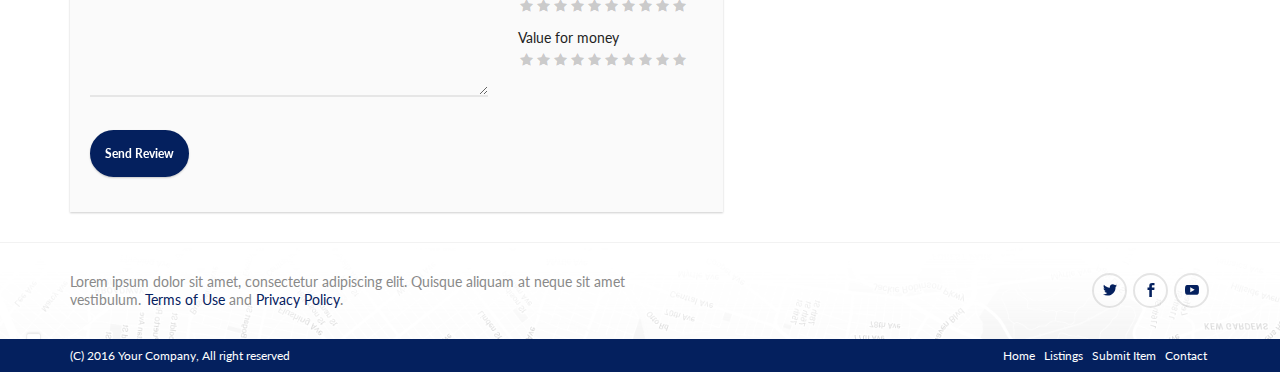
<file: detail.html>
﻿<!DOCTYPE html>

<html lang="en-US">
<head>
    <meta charset="UTF-8"/>
    <meta name="viewport" content="width=device-width, initial-scale=1.0">
    <meta name="author" content="ThemeStarz">

    <link href="assets/fonts/font-awesome.css" rel="stylesheet" type="text/css">
    <link href="assets/fonts/elegant-fonts.css" rel="stylesheet" type="text/css">
    <link href='https://fonts.googleapis.com/css?family=Lato:400,300,700,900,400italic' rel='stylesheet' type='text/css'>
    <link rel="stylesheet" href="assets/bootstrap/css/bootstrap.css" type="text/css">
    <link rel="stylesheet" href="assets/css/jquery.nouislider.min.css" type="text/css">

    <link rel="stylesheet" href="assets/css/owl.carousel.css" type="text/css">
    <link rel="stylesheet" href="assets/css/style.css" type="text/css">

    <title>Locations - Directory Listing HTML Template</title>

</head>

<body class="subpage-detail">
<div class="page-wrapper">
    <header id="page-header">
        <nav>
            <div class="left">
                <a href="index.html" class="brand"><img src="assets/img/logo.png" alt=""></a>
            </div>
            <!--end left-->
            <div class="right">
                <div class="primary-nav has-mega-menu">
                    <ul class="navigation">
                        <li class="active has-child"><a href="#nav-homepages">Home</a>
                            <div class="wrapper">
                                <div id="nav-homepages" class="nav-wrapper">
                                    <ul>
                                        <li><a href="index-map-version-1.html">Map Full Screen Sidebar Results</a></li>
                                        <li><a href="index-map-version-2.html">Map Horizontal Form</a></li>
                                        <li><a href="index-map-version-3.html">Map Full Screen Form in Sidebar</a></li>
                                        <li><a href="index-map-version-4.html">Map Form Under</a></li>
                                        <li><a href="index-hero-version-1.html">Hero One Input Form</a></li>
                                        <li><a href="index-hero-version-2.html">Hero Multiple Inputs</a></li>
                                        <li><a href="index-hero-version-3.html">Hero Form Under</a></li>
                                        <li><a href="index-hero-version-4.html">Hero Full Screen Slider</a></li>
                                    </ul>
                                </div>
                            </div>
                        </li>
                        <li class="has-child"><a href="#nav-listing">Listing</a>
                            <div class="wrapper">
                                <div id="nav-listing" class="nav-wrapper">
                                    <ul>
                                        <li class="has-child"><a href="#nav-grid-listing">Grid Listing</a>
                                            <div id="nav-grid-listing" class="nav-wrapper">
                                                <ul>
                                                    <li><a href="listing-grid-right-sidebar.html">With Right Sidebar</a></li>
                                                    <li><a href="listing-grid-left-sidebar.html">With Left Sidebar</a></li>
                                                    <li><a href="listing-grid-full-width.html">Full Width</a></li>
                                                    <li><a href="listing-grid-different-widths.html">Different Widths</a></li>
                                                    <li><a href="listing-grid-3-items.html">3 Items in Row</a></li>
                                                    <li><a href="listing-grid-4-items.html">4 Items in Row</a></li>
                                                </ul>
                                            </div>
                                        </li>
                                        <li class="has-child"><a href="#nav-row-listing">Row Listing</a>
                                            <div id="nav-row-listing" class="nav-wrapper">
                                                <ul>
                                                    <li><a href="listing-row-right-sidebar.html">Row Right Sidebar</a></li>
                                                    <li><a href="listing-row-left-sidebar.html">Row Left Sidebar</a></li>
                                                </ul>
                                            </div>
                                        </li>
                                    </ul>
                                </div>
                            </div>
                        </li>

                        <li class="mega-menu-parent has-child"><a href="#nav-pages">Pages</a>
                            <div class="wrapper">
                                <div class="mega-menu">
                                    <div class="nav-wrapper" id="nav-pages">
                                        <div class="container">
                                            <div class="row">
                                                <div class="col-md-3 col-sm-3">
                                                    <h4 class="heading">General</h4>
                                                    <ul>
                                                        <li><a href="faq.html">Faq</a></li>
                                                        <li><a href="pricing.html">Pricing</a></li>
                                                        <li><a href="submit.html">Submit Listing</a></li>
                                                        <li><a href="detail.html">Listing Detail</a></li>
                                                        <li><a href="detail-2.html">Listing Detail v2</a></li>
                                                        <li><a href="agents-listing.html">Agents Listing</a></li>
                                                        <li><a href="agent-detail.html">Agent Detail</a></li>
                                                    </ul>
                                                </div>
                                                <!--end col-md-3-->
                                                <div class="col-md-3 col-sm-3">
                                                    <h4 class="heading">User</h4>
                                                    <ul>
                                                        <li><a href="profile.html">Profile Edit</a></li>
                                                        <li><a href="sign-in.html">Sign In</a></li>
                                                        <li><a href="register.html">Register</a></li>
                                                        <li><a href="reset-password.html">Reset Password</a></li>
                                                        <li><a href="my-listings.html">My Listings</a></li>
                                                        <li><a href="edit-listing.html">Edit Listing</a></li>
                                                        <li><a href="reviews.html">Reviews</a></li>
                                                    </ul>
                                                </div>
                                                <!--end col-md-3-->
                                                <div class="col-md-3 col-sm-3">
                                                    <h4 class="heading">Other</h4>
                                                    <ul>
                                                        <li><a href="elements.html">Elements / Shortcodes</a></li>
                                                        <li><a href="404.html">404 Error Page</a></li>
                                                        <li><a href="sticky-footer.html">Sticky Footer</a></li>
                                                        <li><a href="terms-and-conditions.html">Terms & Conditions</a></li>
                                                        <li><a href="grid-system.html">Grid System</a></li>
                                                        <li><a href="how-it-works.html">How it Works</a></li>
                                                        <li><a href="rtl.html">RTL Support</a></li>
                                                    </ul>
                                                </div>
                                                <!--end col-md-3-->
                                                <div class="col-md-3 col-sm-3">
                                                    <div class="image center overlay">
                                                        <div class="vertical-aligned-elements">
                                                            <div class="element">
                                                                <a href="#" class="btn btn-default btn-framed">Submit Your Listing</a>
                                                            </div>
                                                        </div>
                                                        <div class="bg-transfer"><img src="assets/img/items/10.jpg" alt=""></div>
                                                    </div>
                                                </div>
                                                <!--end col-md-3-->
                                            </div>
                                            <!--end row-->
                                        </div>
                                        <!--end container-->
                                    </div>
                                    <!--end collapse-->
                                </div>
                                <!--end wrapper-->
                            </div>
                            <!--end mega-menu-->
                        </li>
                        <li class="has-child"><a href="#nav-locations">Locations</a>
                            <div class="wrapper">
                                <div id="nav-locations" class="nav-wrapper">
                                    <ul>
                                        <li class="has-child"><a href="#nav-locations-new-york">New York</a>
                                            <div class="nav-wrapper" id="nav-locations-new-york">
                                                <ul>
                                                    <li class="has-child"><a href="#nav-4">Manhattan</a>
                                                        <div class="nav-wrapper" id="nav-4">
                                                            <ul>
                                                                <li><a href="#">1</a></li>
                                                                <li><a href="#">2</a></li>
                                                                <li><a href="#">3</a></li>
                                                                <li><a href="#">4</a></li>
                                                            </ul>
                                                        </div>
                                                    </li>
                                                    <li><a href="#">Brooklyn</a></li>
                                                    <li><a href="#">Staten Island</a></li>
                                                </ul>
                                            </div>
                                        </li>
                                        <li class="has-child"><a href="#nav-5">London</a>
                                            <div class="nav-wrapper" id="nav-5">
                                                <ul>
                                                    <li><a href="#">Abbey Wood</a></li>
                                                    <li><a href="#">Bayswater</a></li>
                                                    <li><a href="#">Forestdale</a></li>
                                                </ul>
                                            </div>
                                        </li>
                                        <li class="has-child"><a href="#nav-6">Paris</a>
                                            <div class="nav-wrapper" id="nav-6">
                                                <ul>
                                                    <li><a href="#">Louvre</a></li>
                                                    <li><a href="#">Bourse</a></li>
                                                    <li><a href="#">Marais</a></li>
                                                </ul>
                                            </div>
                                        </li>
                                    </ul>
                                </div>
                                <!--end nav-wrapper-->
                            </div>
                            <!--end wrapper-->
                        </li>
                        <li><a href="blog.html">Blog</a></li>
                        <li><a href="contact.html">Contact</a></li>
                    </ul>
                    <!--end navigation-->
                </div>
                <!--end primary-nav-->
                <div class="secondary-nav">
                    <a href="#" data-modal-external-file="modal_sign_in.php" data-target="modal-sign-in">Sign In</a>
                    <a href="#" class="promoted" data-modal-external-file="modal_register.php" data-target="modal-register">Register</a>
                </div>
                <!--end secondary-nav-->
                <a href="#" class="btn btn-primary btn-small btn-rounded icon shadow add-listing" data-modal-external-file="modal_submit.php" data-target="modal-submit"><i class="fa fa-plus"></i><span>Add listing</span></a>
                <div class="nav-btn">
                    <i></i>
                    <i></i>
                    <i></i>
                </div>
                <!--end nav-btn-->
            </div>
            <!--end right-->
        </nav>
        <!--end nav-->
    </header>
    <!--end page-header-->

    <div id="page-content">
        <div class="container">
            <ol class="breadcrumb">
                <li><a href="#">Home</a></li>
                <li><a href="#">Pages</a></li>
                <li class="active">Contact</li>
            </ol>
            <section class="page-title pull-left">
                <h1>Marky’s Restaurant</h1>
                <h3>63 Birch Street</h3>
                <div class="rating-passive" data-rating="4">
                    <span class="stars"></span>
                    <span class="reviews">6</span>
                </div>
            </section>
            <!--end page-title-->
            <a href="#write-a-review" class="btn btn-primary btn-framed btn-rounded btn-light-frame icon scroll pull-right"><i class="fa fa-star"></i>Write a review</a>
        </div>
        <!--end container-->
        <section>
            <div class="gallery detail">
                <div class="owl-carousel" data-owl-items="3" data-owl-loop="1" data-owl-auto-width="1" data-owl-nav="1" data-owl-dots="0" data-owl-margin="2" data-owl-nav-container="#gallery-nav">
                    <div class="image">
                        <div class="bg-transfer"><img src="assets/img/items/1.jpg" alt=""></div>
                    </div>
                    <div class="image">
                        <div class="bg-transfer"><img src="assets/img/items/30.jpg" alt=""></div>
                    </div>
                    <div class="image">
                        <div class="bg-transfer"><img src="assets/img/items/31.jpg" alt=""></div>
                    </div>
                    <div class="image">
                        <div class="bg-transfer"><img src="assets/img/items/21.jpg" alt=""></div>
                    </div>
                    <div class="image">
                        <div class="bg-transfer"><img src="assets/img/items/23.jpg" alt=""></div>
                    </div>
                </div>
                <!--end owl-carousel-->
            </div>
            <!--end gallery-->
        </section>
        <div class="container">
            <div class="row">
                <div class="col-md-7 col-sm-7">
                    <div id="gallery-nav"></div>
                    <section>
                        <h2>About this listing</h2>
                        <p>
                            Lorem ipsum dolor sit amet, consectetur adipiscing elit. Donec efficitur tristique enim, ac tincidunt
                            massa pulvinar non. Donec scelerisque libero eu tincidunt cursus. Phasellus vel commodo nunc, nec suscipit
                            enim. Integer suscipit, mauris consectetur pharetra ultrices, neque sem malesuada mauris, id tristique
                            ante leo vel magna. Phasellus ac risus vel erat elementum fringilla et non massa. Pellentesque habitant
                            morbi tristique senectus et netus et malesuada fames ac turpis egestas.
                        </p>
                        <p>
                            In ut varius magna. Integer ullamcorper tincidunt molestie. Morbi consequat sem non nulla laoreet,
                            non commodo tellus elementum. Sed tincidunt, lorem vitae rhoncus pharetra, diam ex pharetra erat, eu
                            lacinia mi libero vitae lectus. Nullam cursus bibendum magna ut elementum. Fusce eget mauris in erat
                            gravida pretium sed eget massa.
                            gravida pretium sed eget massa.
                        </p>
                    </section>
                    <section>
                        <h2>Features</h2>
                        <ul class="tags">
                            <li>Wi-Fi</li>
                            <li>Parking</li>
                            <li>TV</li>
                            <li>Alcohol</li>
                            <li>Vegetarian</li>
                            <li>Take-out</li>
                            <li>Balcony</li>
                        </ul>
                    </section>
                    <section>
                        <h2>Reviews</h2>
                        <div class="review">
                            <div class="image">
                                <div class="bg-transfer"><img src="assets/img/person-02.jpg" alt=""></div>
                            </div>
                            <div class="description">
                                <figure>
                                    <div class="rating-passive" data-rating="4">
                                        <span class="stars"></span>
                                        <span class="reviews">6</span>
                                    </div>
                                    <span class="date">09.05.2016</span>
                                </figure>
                                <p>Donec nec tristique sapien. Aliquam ante felis, sagittis sodales diam sollicitudin, dapibus semper turpis</p>
                            </div>
                        </div>
                        <!--end review-->
                        <div class="review">
                            <div class="image">
                                <div class="bg-transfer"><img src="assets/img/person-01.jpg" alt=""></div>
                            </div>
                            <div class="description">
                                <figure>
                                    <div class="rating-passive" data-rating="5">
                                        <span class="stars"></span>
                                        <span class="reviews">6</span>
                                    </div>
                                    <span class="date">09.05.2016</span>
                                </figure>
                                <p>Vestibulum vel est massa. Integer pellentesque non augue et accumsan. Maecenas molestie elit nibh,
                                    vel vestibulum leo condimentum quis. Duis ac orci a magna auctor vehicula.
                                </p>
                            </div>
                        </div>
                        <!--end review-->
                    </section>
                    <section id="write-a-review">
                        <h2>Write a Review</h2>
                        <form class="clearfix form inputs-underline">
                            <div class="box">
                                <div class="comment">
                                    <div class="row">
                                        <div class="col-md-8">
                                            <div class="comment-title">
                                                <h4>Review your experience</h4>
                                            </div>
                                            <!--end title-->
                                            <div class="form-group">
                                                <label for="name">Title of your review<em>*</em></label>
                                                <input type="text" class="form-control" id="name" name="name" placeholder="Beautiful place!" required="">
                                            </div>
                                            <div class="form-group">
                                                <label for="message">Your Message<em>*</em></label>
                                                <textarea class="form-control" id="message" rows="8" name="message" required="" placeholder="Describe your experience"></textarea>
                                            </div>
                                            <!--end form-group-->
                                        </div>
                                        <!--end col-md-8-->
                                        <div class="col-md-4">
                                            <div class="comment-title">
                                                <h4>Rating</h4>
                                            </div>
                                            <!--end title-->
                                            <dl class="visitor-rating">
                                                <dt>Comfort</dt>
                                                <dd class="star-rating active" data-name="comfort"></dd>
                                                <dt>Location</dt>
                                                <dd class="star-rating active" data-name="location"></dd>
                                                <dt>Facilities</dt>
                                                <dd class="star-rating active" data-name="facilities"></dd>
                                                <dt>Staff</dt>
                                                <dd class="star-rating active" data-name="staff"></dd>
                                                <dt>Value for money</dt>
                                                <dd class="star-rating active" data-name="value"></dd>
                                            </dl>
                                        </div>
                                        <!--end col-md-4-->
                                    </div>
                                    <!--end row-->
                                    <br>
                                    <div class="form-group">
                                        <button type="submit" class="btn btn-primary btn-rounded">Send Review</button>
                                    </div>
                                    <!--end form-group-->
                                </div>
                                <!--end comment-->
                            </div>
                            <!--end review-->
                        </form>
                        <!--end form-->
                    </section>
                </div>
                <!--end col-md-7-->
                <div class="col-md-5 col-sm-5">
                    <div class="detail-sidebar">
                        <section class="shadow">
                            <div class="map height-250px" id="map-detail"></div>
                            <!--end map-->
                            <div class="content">
                                <div class="vertical-aligned-elements">
                                    <div class="element"><img src="assets/img/logo-2.png" alt=""></div>
                                    <div class="element text-align-right"><a href="#" class="btn btn-primary btn-rounded btn-xs">Claim</a></div>
                                </div>
                                <hr>
                                <address>
                                    <figure><i class="fa fa-map-marker"></i>3858 Marion Street<br>Morrisville, VT 05661 </figure>
                                    <figure><i class="fa fa-envelope"></i><a href="#">email@example.com</a></figure>
                                    <figure><i class="fa fa-phone"></i>316-436-8619</figure>
                                    <figure><i class="fa fa-globe"></i><a href="#">www.markysrestaurant.com</a></figure>
                                </address>
                            </div>
                        </section>
                        <section>
                            <h2>Opening Hours</h2>
                            <dl>
                                <dt>Monday</dt>
                                <dd>08:00am - 11:00pm</dd>
                                <dt>Tuesday</dt>
                                <dd>08:00am - 11:00pm</dd>
                                <dt>Wednesday</dt>
                                <dd>12:00am - 11:00pm</dd>
                                <dt>Thursday</dt>
                                <dd>08:00am - 11:00pm</dd>
                                <dt>Friday</dt>
                                <dd>03:00pm - 02:00am</dd>
                                <dt>Saturday</dt>
                                <dd>03:00pm - 02:00am</dd>
                                <dt>Sunday</dt>
                                <dd>Closed</dd>
                            </dl>
                        </section>
                        <section>
                            <h2>Share This Listing</h2>
                            <div class="social-share"></div>
                        </section>
                    </div>
                    <!--end detail-sidebar-->
                </div>
                <!--end col-md-5-->
            </div>
            <!--end row-->
        </div>
        <!--end container-->
    </div>
    <!--end page-content-->

    <footer id="page-footer">
        <div class="footer-wrapper">
            <div class="block">
                <div class="container">
                    <div class="vertical-aligned-elements">
                        <div class="element width-50">
                            <p data-toggle="modal" data-target="#myModal">Lorem ipsum dolor sit amet, consectetur adipiscing elit. Quisque aliquam at neque sit amet vestibulum. <a href="#">Terms of Use</a> and <a href="#">Privacy Policy</a>.</p>
                        </div>
                        <div class="element width-50 text-align-right">
                            <a href="#" class="circle-icon"><i class="social_twitter"></i></a>
                            <a href="#" class="circle-icon"><i class="social_facebook"></i></a>
                            <a href="#" class="circle-icon"><i class="social_youtube"></i></a>
                        </div>
                    </div>
                    <div class="background-wrapper">
                        <div class="bg-transfer opacity-50">
                            <img src="assets/img/footer-bg.png" alt="">
                        </div>
                    </div>
                    <!--end background-wrapper-->
                </div>
            </div>
            <div class="footer-navigation">
                <div class="container">
                    <div class="vertical-aligned-elements">
                        <div class="element width-50">(C) 2016 Your Company, All right reserved</div>
                        <div class="element width-50 text-align-right">
                            <a href="index.html">Home</a>
                            <a href="listing-grid-right-sidebar.html">Listings</a>
                            <a href="submit.html">Submit Item</a>
                            <a href="contact.html">Contact</a>
                        </div>
                    </div>
                </div>
            </div>
        </div>
    </footer>
    <!--end page-footer-->
</div>
<!--end page-wrapper-->
<a href="#" class="to-top scroll" data-show-after-scroll="600"><i class="arrow_up"></i></a>
<a href="#" class="to-top scroll" data-show-after-scroll="600"><i class="arrow_up"></i></a>

<div class="message-popup bottom-left" data-show-after-time="2000" data-close-after-time="5000">
    <div class="close"><i class="fa fa-times"></i></div>
    <p>15 people are watching this accommodation.</p>
</div>

<div class="message-popup bottom-left featured" data-show-after-time="4000" data-close-after-time="5000">
    <div class="close"><i class="fa fa-times"></i></div>
    <div class="title">Just Booked!</div>
    <p>Hurry up! This accommodation was just booked. Don’t miss the chance!</p>
</div>

<div class="message-popup bottom-left" data-show-after-time="5000" data-close-after-time="5000">
    <div class="close"><i class="fa fa-times"></i></div>
    <p>Last booking was from <strong>France</strong></p>
</div>

<script type="text/javascript" src="assets/js/jquery-2.2.1.min.js"></script>
<script type="text/javascript" src="assets/js/jquery-migrate-1.2.1.min.js"></script>
<script type="text/javascript" src="assets/bootstrap/js/bootstrap.min.js"></script>
<script type="text/javascript" src="assets/js/bootstrap-select.min.js"></script>
<script type="text/javascript" src="http://maps.google.com/maps/api/js?key=AIzaSyBEDfNcQRmKQEyulDN8nGWjLYPm8s4YB58&libraries=places"></script>
<script type="text/javascript" src="assets/js/richmarker-compiled.js"></script>
<script type="text/javascript" src="assets/js/jquery.validate.min.js"></script>
<script type="text/javascript" src="assets/js/jquery.nouislider.all.min.js"></script>
<script type="text/javascript" src="assets/js/owl.carousel.min.js"></script>
<script type="text/javascript" src="assets/js/custom.js"></script>
<script type="text/javascript" src="assets/js/maps.js"></script>

<script>
    rating(".visitor-rating");
    var _latitude = 40.7344458;
    var _longitude = -73.86704922;
    var element = "map-detail";
    simpleMap(_latitude,_longitude, element);
</script>

</body>
</file>
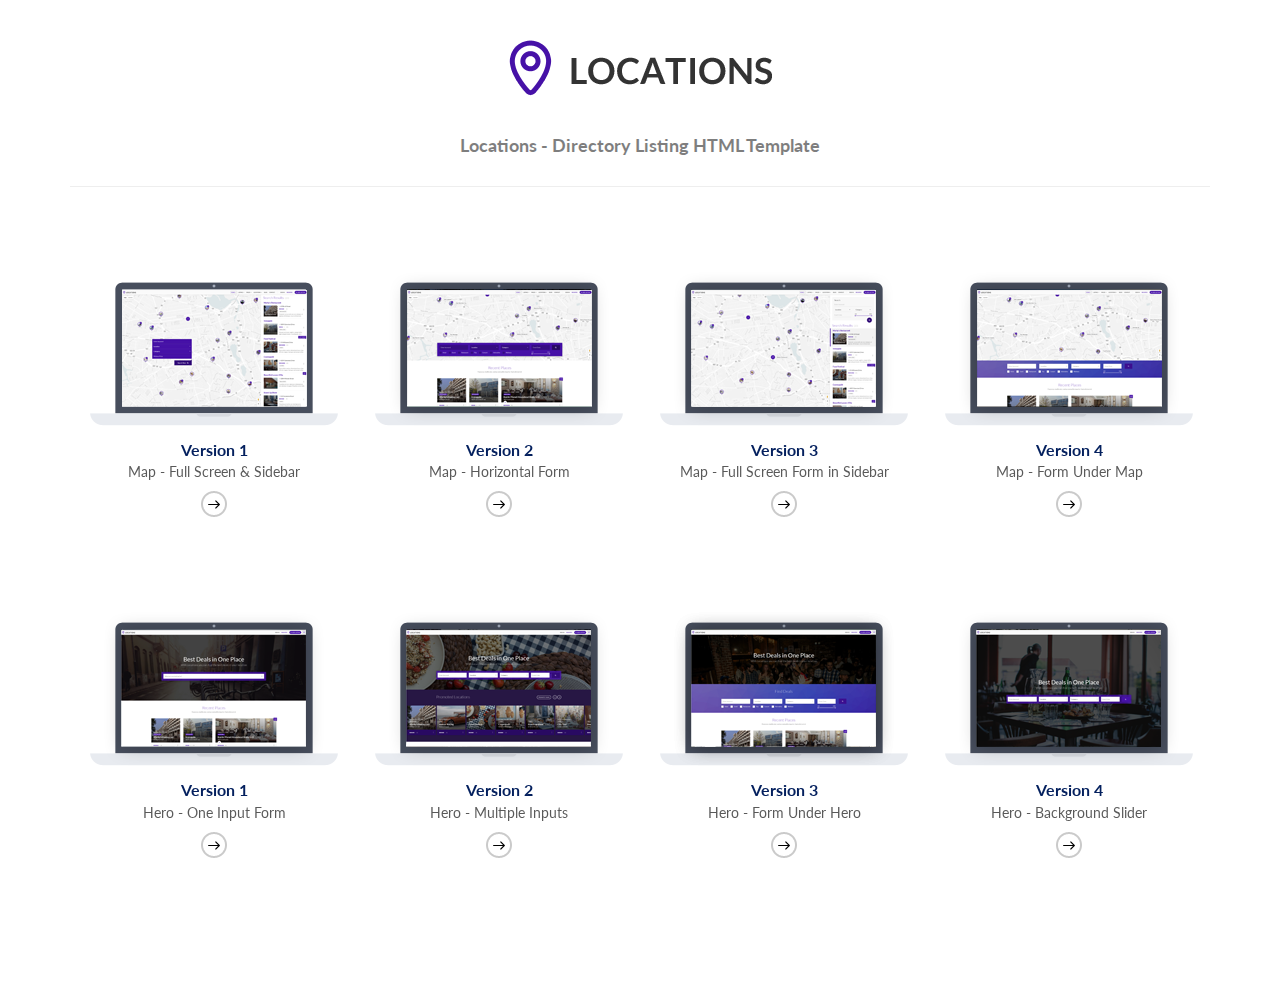
<file: landing-page.html>
<!DOCTYPE html>

<html lang="en-US">
<head>
    <meta charset="UTF-8"/>
    <meta name="viewport" content="width=device-width, initial-scale=1.0">
    <meta name="author" content="ThemeStarz">

    <link href="assets/fonts/font-awesome.css" rel="stylesheet" type="text/css">
    <link href="assets/fonts/elegant-fonts.css" rel="stylesheet" type="text/css">
    <link href='https://fonts.googleapis.com/css?family=Lato:400,300,700,900,400italic' rel='stylesheet' type='text/css'>
    <link rel="stylesheet" href="assets/bootstrap/css/bootstrap.css" type="text/css">
    <link rel="stylesheet" href="assets/css/style.css" type="text/css">

    <title>Locations - Directory Listing HTML Template</title>
    <style>
        html, body { overflow-x: hidden; }

    </style>
</head>

<body class="version-selector">

<div class="page-wrapper" id="page-top">

    <div id="page-content">
        <div class="container">
            <div class="logo"><img src="version-selector/logo.png" alt=""></div>
            <h1>Locations - Directory Listing HTML Template</h1>
            <hr>
            <div class="versions">
                <div class="col-md-3 col-sm-3">
                    <a href="index-map-version-1.html" class="version">
                        <div class="image"><img src="version-selector/v1.png" alt=""></div>
                        <div class="description">
                            <h3>Version 1</h3>
                            <p>Map - Full Screen & Sidebar</p>
                            <img src="version-selector/arrow.png" alt="">
                        </div>
                    </a>
                    <!--end version-->
                </div>
                <!--end col-md-4-->
                <div class="col-md-3 col-sm-3">
                    <a href="index-map-version-2.html" class="version">
                        <div class="image"><img src="version-selector/v2.png" alt=""></div>
                        <div class="description">
                            <h3>Version 2</h3>
                            <p>Map - Horizontal Form</p>
                            <img src="version-selector/arrow.png" alt="">
                        </div>
                    </a>
                    <!--end version-->
                </div>
                <!--end col-md-4-->
                <div class="col-md-3 col-sm-3">
                    <a href="index-map-version-3.html" class="version">
                        <div class="image"><img src="version-selector/v3.png" alt=""></div>
                        <div class="description">
                            <h3>Version 3</h3>
                            <p>Map - Full Screen Form in Sidebar</p>
                            <img src="version-selector/arrow.png" alt="">
                        </div>
                    </a>
                    <!--end version-->
                </div>
                <!--end col-md-4-->
                <div class="col-md-3 col-sm-3">
                    <a href="index-map-version-4.html" class="version">
                        <div class="image"><img src="version-selector/v4.png" alt=""></div>
                        <div class="description">
                            <h3>Version 4</h3>
                            <p>Map - Form Under Map</p>
                            <img src="version-selector/arrow.png" alt="">
                        </div>
                    </a>
                    <!--end version-->
                </div>
                <!--end col-md-4-->
                <div class="col-md-3 col-sm-3">
                    <a href="index-hero-version-1.html" class="version">
                        <div class="image"><img src="version-selector/v5.png" alt=""></div>
                        <div class="description">
                            <h3>Version 1</h3>
                            <p>Hero - One Input Form</p>
                            <img src="version-selector/arrow.png" alt="">
                        </div>
                    </a>
                    <!--end version-->
                </div>
                <!--end col-md-4-->
                <div class="col-md-3 col-sm-3">
                    <a href="index-hero-version-2.html" class="version">
                        <div class="image"><img src="version-selector/v6.png" alt=""></div>
                        <div class="description">
                            <h3>Version 2</h3>
                            <p>Hero - Multiple Inputs</p>
                            <img src="version-selector/arrow.png" alt="">
                        </div>
                    </a>
                    <!--end version-->
                </div>
                <!--end col-md-4-->
                <div class="col-md-3 col-sm-3">
                    <a href="index-hero-version-3.html" class="version">
                        <div class="image"><img src="version-selector/v7.png" alt=""></div>
                        <div class="description">
                            <h3>Version 3</h3>
                            <p>Hero - Form Under Hero</p>
                            <img src="version-selector/arrow.png" alt="">
                        </div>
                    </a>
                    <!--end version-->
                </div>
                <!--end col-md-4-->
                <div class="col-md-3 col-sm-3">
                    <a href="index-hero-version-4.html" class="version">
                        <div class="image"><img src="version-selector/v8.png" alt=""></div>
                        <div class="description">
                            <h3>Version 4</h3>
                            <p>Hero - Background Slider</p>
                            <img src="version-selector/arrow.png" alt="">
                        </div>
                    </a>
                    <!--end version-->
                </div>
                <!--end col-md-4-->
            </div>
            <!--end version-->
            <br>
        </div>
        <!--end container-->
    </div>
    <!--end page-content-->
</div>
<!--end page-wrapper-->
<a href="#" class="to-top scroll" data-show-after-scroll="600"><i class="arrow_up"></i></a>

<!--end outer-wrapper-->
<script type="text/javascript" src="assets/js/jquery-2.2.1.min.js"></script>
<script type="text/javascript" src="assets/js/jquery-migrate-1.2.1.min.js"></script>
<script type="text/javascript" src="assets/bootstrap/js/bootstrap.min.js"></script>

<script type="text/javascript" src="assets/js/custom.js"></script>

<script>
    customizerEnabled = -1;
</script>

</body>
</file>
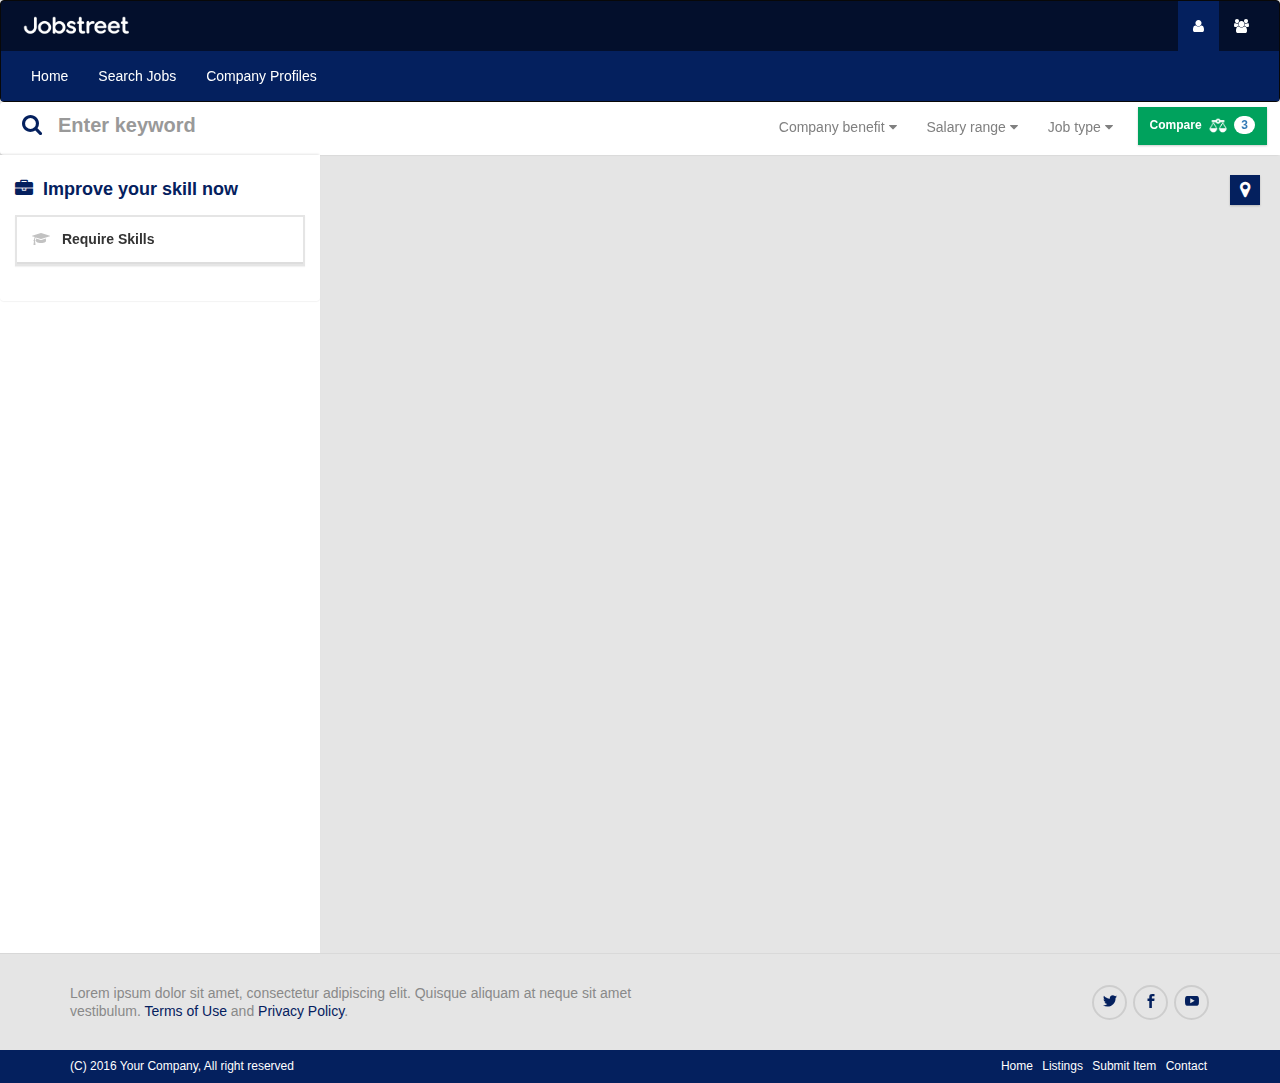
<file: mapify.html>
﻿<!DOCTYPE html>

<html lang="en-US">
<head>
    <meta charset="UTF-8"/>
    <meta name="viewport" content="width=device-width, initial-scale=1.0">
    <meta name="author" content="ThemeStarz">

    <link href="assets/fonts/font-awesome.css" rel="stylesheet" type="text/css">
    <link href="assets/fonts/elegant-fonts.css" rel="stylesheet" type="text/css">
    <link href='https://fonts.googleapis.com/css?family=Lato:400,300,700,900,400italic' rel='stylesheet' type='text/css'>
    <link rel="stylesheet" href="assets/bootstrap/css/bootstrap.css" type="text/css">
    <link rel="stylesheet" href="assets/css/zabuto_calendar.min.css" type="text/css">
    <link rel="stylesheet" href="assets/css/owl.carousel.css" type="text/css">

    <link rel="stylesheet" href="assets/css/trackpad-scroll-emulator.css" type="text/css">
    <link rel="stylesheet" href="assets/css/jquery.nouislider.min.css" type="text/css">
    <link rel="stylesheet" href="assets/css/style.css" type="text/css">
    <link rel="stylesheet" href="assets/css/addon.css" type="text/css">

    <title>Mapify - Map</title>
    <style>
        .navbar-inverse {
            background-color: #030f2c;
        }
        .navbar-lower-deck {;
            background-color: #04205e;
        }
        .logo {
            margin-top: 7px;
        }
        .navbar {
            margin-bottom: 0;
        }
        .navbar-inverse .navbar-nav > li > a {
            color: #ffffff;
        }
        .navbar-inverse .navbar-nav > li > a:hover, .navbar-inverse .navbar-nav > li > a.active {
            background-color: #04205e;
        }
        .filter-search .keyword-search input{
            border: 0;
            box-shadow: none;
        }
        .filter-search .keyword-search .btn {
            border: 0;
            box-shadow: none;
        }
        .filter-search .keyword-search .fa-search {
            color: #04205e;
            font-size: 1.8em;
        }
        .filter-search .keyword-search.input-group {
            padding: 4px 4px 4px 10px;
        }
        .filter-search .keyword-search.input-group input{
            padding: 5px;
        }
        .filter-search .keyword-search .form-control:focus, .filter-search .keyword-search .form-control:active {
            border-color: none;
            box-shadow: none;
        }
        .filter-search .dropdown-filter {
            /*padding: 2px;*/
        }
        .filter-search .row {
            margin-right: 0;
        }
        .filter-search .dropdown-menu {
            padding: 10px;
            width: 220px;
        }
        .input-group .form-control {
            color: #04205e;
            font-weight: bold;
            font-size: 20px;
        }
        .panel {
            border: 0;
            margin-bottom: 0;
        }
        .hero-section .results-wrapper .result-item > a h3 {
            margin-bottom: 7px;
        }
        .hero-section .results-wrapper .result-item > a .result-item-detail .image{
            float: right;
        }
        .hero-section .results-wrapper .result-item > a .result-item-detail .description {
            padding-left: 0;
        }
        .hero-section .results-wrapper .result-item > a .result-item-detail .description .company{
            color: #b0b0b0;
        }
        .hero-section .results-wrapper .result-item > a .result-item-detail .description h5{
            padding-top: 4px;
        }
        .hero-section .results-wrapper .result-item > a .result-item-detail .description .location{
            color: #92929;
        }
        .hero-section .results-wrapper .result-item > a .result-item-detail .description .salary{
            color: #06944b;
            padding-top: 10px;
        }

        .hero-section .results-wrapper .result-item > a .result-item-detail .image {
            max-width: 30%;
        }

        .navbar-nav > li > a {
            color: gray;
        }
        .dropdown.compare .compare-btn-nav{
            height: 100%;
            padding: 4px 10px;
            background: #00a25d !important;
            border-color: #00a25d !important;
            padding: 5px 10px;
            margin-right: 3px;
        }
        .dropdown.compare .compare-btn-nav img{
            width: 20px;
            margin: 3px;
        }
        .compare-count{
            font-size: 10px;
            margin-left: 5px;
        }
        .infobox-wrapper .infobox {
            width: 330px;
            background-color: white !important;
            border: #04205e 2px solid;
            border-radius: 3px;
        }
        .infobox-wrapper.show{
            /*left: 400px !important;*/
        }
        .item > a {
            display: block;
            position: relative;
            height: 200px;
            overflow: hidden;
        }
        .infobox-wrapper .infobox .description {
            bottom: 140px;
            padding-right: 20px;
        }
        .item > a .description h4,
        .item > a .description h3 {
            text-shadow: none !important;
            color: #04205e !important;
            background-color: transparent !important;
        }
        .infobox-wrapper .infobox .rating-passive {
            transform: translateX(-10px);
            position: absolute;
            bottom: 60px;
            left: 20px;
            padding: 0;
            background-color: transparent;
            display: inline-block;
        }
        .infobox-wrapper .infobox .rating-passive .stars figure {
            color: #ffda00;
            font-size: 18px;
        }

        .card-options {
            cursor: pointer;
            position: absolute;
            bottom: 0px;
            font-size: 14px;
            background-color: #04205e;
            color: white;
            height: 50px;
            line-height: 50px;
        }
        .card-options-btn:hover,
        .card-options-btn{
            color: white;
            text-decoration: none;
        }
        
        .dismiss-compare:hover,
        .dismiss-compare{
            float: right;
            color: lightgray;
        }
        .compare-btn{ float: left; }
        .dropdown.compare .dropdown-menu{
            left: -160px !important;
            margin: 0px;
            border-radius: 0px !important;
        }
        .filter-search .dropdown-menu {
            padding: 10px;
            width: 290px;
            border: #00a25d 3px solid;
        }

        .save-btn{ float: right; }

        .salary-digit{
            padding-top: 10px;
            font-size: 14px;
            color: #06944b;
        }
        .dropdown-menu > li > a{
            /*width: 100px !important;*/
            white-space: normal;
        }

    body {
        font-family: "Helvetica Neue", Helvetica, Arial, sans-serif;
        font-size: 14px;
        line-height: 1.42857143;
        color: #333333;
        background-color: #e5e5e5;
    }

    .navbar-inverse {
        background-color: #030f2c;
    }
    .navbar-lower-deck {;
        background-color: #04205e;
    }
    .logo {
        margin-top: 7px;
    }
    .navbar {
        margin-bottom: 0;
    }
    .navbar-inverse .navbar-nav > li > a {
        color: #ffffff;
    }
    .navbar-inverse .navbar-nav > li > a:hover, .navbar-inverse .navbar-nav > li > a.active {
        background-color: #04205e;
    }
    .keyword-search input{
        border: 0;
        box-shadow: none;
    }
    .keyword-search .btn {
        border: 0;
        box-shadow: none;
    }
    .keyword-search .fa-search {
        color: #04205e;
        font-size: 1.8em;
    }

    .panel {
        border: 0;
        margin-bottom: 0;
    }
    .input-group .form-control {
        color: #04205e;
        font-weight: bold;
        font-size: 20px;
    }
   
    .hero-section .results-wrapper .result-item > a h3 {
        margin-bottom: 7px;
    }
    .hero-section .results-wrapper .result-item > a .result-item-detail .image{
        float: right;
    }
    .hero-section .results-wrapper .result-item > a .result-item-detail .description {
        padding-left: 0;
    }
    .hero-section .results-wrapper .result-item > a .result-item-detail .description .company{
        color: #b0b0b0;
    }
    .hero-section .results-wrapper .result-item > a .result-item-detail .description h5{
        padding-top: 4px;
    }
    .hero-section .results-wrapper .result-item > a .result-item-detail .description .location{
        color: #92929;
    }
    .hero-section .results-wrapper .result-item > a .result-item-detail .description .salary{
        color: #06944b;
        padding-top: 10px;
    }

    .hero-section .results-wrapper .result-item > a .result-item-detail .image {
        max-width: 30%;
    }  
    .panel-skill .fa-times{
        color: #ff002f;
    }
    .panel-skill .fa-check{
        color: #00934d;
    }
    .panel-skill .panel-collapse span{
        display: block;
        padding-bottom: 3px;
    }
    .panel-skill .position-title {
        color: #04205e;
        font-weight: bold;
    }
    .panel-skill .panel-heading {
        border-bottom: 2px solid #ddd;
    }
    .map .marker .marker-wrapper.recommend:before{
    background-color: white !important;
}

.map .marker .marker-wrapper .pin{
    border: 5px solid #012f71 !important;
}
.map .marker .marker-wrapper .pin:before{
    border: 2px solid #012f71 !important;
    background-color: #012f71 !important;
    top: -5px !important;
    left: -5px !important;
}
.marker-wrapper .pin .image:after{
    bottom: -12px !important;
}

.map .marker .marker-wrapper.recommend .pin{
    border: 5px solid #00a25d !important;
}
.map .marker .marker-wrapper.recommend .pin:before{
    border: 2px solid #00a25d !important;
    background-color: #00a25d !important;
    top: -5px !important;
    left: -5px !important;
}
.marker-wrapper.recommend .pin .image:after{
    border-color: #00a25d transparent transparent transparent !important;
    bottom: -12px !important;
}

.section-title .company {
    color: #555;
}

.section-title .salary {
    color: #06944b;
}

.section-title .btn-primary {
    float: right;
    font-size: 18px;
    z-index: 10000;
}
.course {
    font-weight: bold;
    padding-top: 2px;
}
.salary-range-text {
    color: #999;
}
.salary-title {
    color: #04205e;
    font-weight: bold;
}
.salary-range-image {
    position: absolute;
    bottom: 28px;
    left: 37px;
    width: 119px;
}
    /*Compare menu contents*/
    .menu-content-right{
        padding-right: 0px;
    }
    .menu-content-left{
        padding-left: 3px;padding-right: 0px;line-height:1;
    }
    .menu-pt{
        font-size: 12px; font-weight: bold;
            color: #04205e;
    font-size: 16px;
    }
    .menu-comp{
        white-space: nowrap; font-size: 11px;
    }
    .menu-sal{
        font-size: 12px; color: #00a25d ; line-height: 2;
    }
    .dismiss{
        float: right;
        line-height: 3;
        cursor: pointer
    }
    .menu-compare-btn{
        text-decoration: none;
        background-color: lightgray;
        text-align: center;
        font-weight: bold;
        color: dimgray;
        margin: auto;
    }
        .filter-search .dropdown-menu.compare-dropdown-menu{
            width: 350px;
        }
        .dropdown.compare .dropdown-menu{
            left: -220px !important;  
            margin: 0px;
            border-radius: 0px !important;
        }
        .filter-search .compare-dropdown-menu {
            padding: 10px;
            width: 220px;
            border: #00a25d 3px solid;
        }
        .dropdown-menu > li > a{
            padding: 3px 3px;
            white-space: normal;
        }

        .menuitem {
            padding: 8px 3px;
        }
        .infobox-wrapper .infobox .description {
            bottom: 0;
                top: 11px;
            width: 200px;
        }
        .item > a .description h4,
        .item > a .description h3 {
            text-shadow: none !important;
            color: #04205e !important;
            background-color: transparent !important;
        }
        .card-img-logo{
            float: right;
            max-width: 120px !important;
            padding-right: 15px;
            padding-top: 20px;
        }
            .infobox-wrapper .infobox {
            width: 330px;
            background-color: white !important;
            border: #04205e 2px solid;
            border-radius: 3px;
        }
        .compare-title {
            color: #fff;
        }
        #compareModal .modal-header {
            background-color: #00255a;
        }
        .dropdown.compare {
            padding-top: 5px;
        }
        .recommeded {
            color: #00a25d;
        }
</style>
</head>

<body class="homepage">
<div class="page-wrapper">
    <header id="page-header">
       <div class="mobile-navbar-fixed-top">
            <div class="navbar navbar-inverse navbar-static">
                <div class="container-fluid">
                    <div class="navbar-header">
                        <button class="navbar-toggle" data-toggle="collapse" data-target=".navbar-collapse" data-canvas="body" type="button" onclick="$('#mobile_search_bar').removeClass('active');">
                            <span class="icon-bar"></span>
                            <span class="icon-bar"></span>
                            <span class="icon-bar"></span>
                        </button>
                        <div class="left">
                        <a href="index.html" class="brand"><img src="assets/img/logo.png" alt="" class="logo"></a>
                    </div>
                        <!--Mobile View Search Bar toggle button-->
                        <div class="search-toggle">
                            <a href="#"><span class="icon-search visible-xs"></span></a>
                        </div>
                        <div class="navbar-search toggle">
                            <div class="container visible-xs">
                                <div class="col-xs-12">
                                    <form id="frmSearch_mobile" name="frmSearch-mobile" action="http://job-search-dev.jobstreet.com.my/malaysia/job-opening.php" method="get">
                                        <div class="input-group">
                                            <input class="form-control" id="search_box_keyword_mobile" name="key" type="text" placeholder="Search Jobs By Title, Skills or Keywords...">               
                                            <span class="input-group-btn">
                                            <a class="btn btn-default" id="header_searchbox_btn_mobile" type="button">Search</a>
                                            </span>
                                        </div>
                                    </form>
                                </div>
                            </div>
                        </div>
                    </div>
                    <div class="navbar-collapse navbar-collapse-align collapse" aria-expanded="false" style="height: 1px;">
                        <ul class="nav navbar-nav">
                        <!--     <li class="active"><a href="http://www.jobstreet.com.my" title="Leading Job Site in Malaysia - Find Jobs in Malaysia">malaysia</a></li> -->
                        </ul>
                        <ul class="nav navbar-nav navbar-right">
                            <li class="dropdown" style="display: list-item;">
                                <a class="dropdown-toggle active" data-toggle="dropdown" href="javascript:;" aria-expanded="false">
                                    <span class="fa fa-user"></span>
                                </a>
                            </li>
                            <li class="dropdown" style="display: list-item;">
                                 <a class="dropdown-toggle" data-toggle="dropdown" href="javascript:;" aria-expanded="false">
                                    <span class="fa fa-users"></span>
                                </a>
                            </li>
                        </ul>
                    </div>
                    <!--/.nav-collapse -->
                </div>
                <div class="navbar-lower-deck hidden-xs">
                    <div class="container-fluid">
                        <ul class="nav navbar-nav">
                            <li><a href="http://www.jobstreet.com.my" title="Leading Job Site in Malaysia - Find Jobs in Malaysia">Home</a></li>
                            <li><a id="header-job-link" href="http://job-search-dev.jobstreet.com.my/malaysia/job-opening.php" title="Search Jobs @ Job Search JobStreet.com Malaysia">Search Jobs</a></li>
                            <li><a href="http://www.jobstreet.com.my/en/companies" title="company profiles">Company Profiles</a></li>
                        </ul>
                      
                    </div>
                </div>
            </div>
        </div>
    </header>
    <!--end page-header-->
    
    <div class="panel panel-default">
        <div class="filter-search">
            <form>
                <div class="row">
                    <div class="col-lg-6 col-sm-6 col-xs-12">
                        <div class="input-group keyword-search">
                          <span class="input-group-btn">
                            <button type="submit" data-ajax-response="map" data-ajax-data-file="assets/external/data_2.php" data-ajax-auto-zoom="1" class="btn btn-default"><i class="fa fa-search"></i></button>
                          </span>
                          <input type="text" class="form-control" name="keyword" placeholder="Enter keyword">
                        </div>
                    </div>
                    <div class="col-sm-6">
                        <ul class="nav navbar-nav navbar-right">
                            <li class="dropdown hidden-xs dropdown-filter">
                                <a href="#" data-toggle="dropdown" aria-expanded="true">
                                    Company benefit <i class="fa fa-caret-down"></i>
                                </a>
                                <ul class="dropdown-menu">
                                    <h3>Compare benefit</h3>
                                    <li>
                                        <input type="checkbox" id="b1">
                                        <label for="b1">Dental insurance</label>
                                    </li>
                                    <li>
                                        <input type="checkbox" id="b2">
                                        <label for="b2">Medical insurance</label>
                                    </li>
                                    <li>
                                        <input type="checkbox" id="b3">
                                        <label for="b3">Performance bonus</label>
                                    </li>
                                    <li>
                                        <input type="checkbox" id="b4">
                                        <label for="b4">Five-day work week</label>
                                    </li>
                                    <li>
                                        <input type="checkbox" id="b5">
                                        <label for="b5">Eduation allowance</label>
                                    </li>
                                    <li>
                                        <input type="checkbox" id="b6">
                                        <label for="b6">Optical claims</label>
                                    </li>
                                </ul>
                            </li>
                            <li class="dropdown hidden-xs dropdown-filter">
                                <a href="#" data-toggle="dropdown" aria-expanded="true">
                                    Salary range <i class="fa fa-caret-down"></i>
                                </a>
                                <div class="dropdown-menu">
                                    <img src="assets/img/salary_range.PNG" alt="Range" class="salary-range-image">
                                    <h3>Salary Range (MYR)</h3>
                                    <span class="salary-range-text">The average salary for <span class="salary-title" id="RangeTitle">Project Manager</span> in Kuala Lumpur is <span class="salary-title" id="RangeSalary">MYR 4500</span></span>
                                    <div class="ui-slider" id="price-slider" data-value-min="0" data-value-max="10000" data-currency="RM" data-currency-placement="before" style="padding: 36px 0 15px 0;">
                                        <div class="values clearfix">
                                            <input class="value-min" name="minSalary" readonly>
                                            <input class="value-max" name="maxSalary" readonly>
                                        </div>
                                        <div class="element"></div>
                                    </div>
                                </div>
                            </li>
                            <li class="dropdown hidden-xs dropdown-filter">
                                <a href="#" data-toggle="dropdown" aria-expanded="true">
                                    Job type <i class="fa fa-caret-down"></i>
                                </a>
                                <ul class="dropdown-menu">
                                    <h3>Job Type</h3>
                                    <li>
                                        <a href="">Full-time</a>
                                    </li>
                                    <li>
                                        <a href="">Part-time</a>
                                    </li>
                                    <li>
                                        <a href="">Contract</a>
                                    </li>
                                </ul>
                            </li>
                            <li class="dropdown compare">
                                <a href="" class="btn btn-primary compare-btn-nav" type="button" data-toggle="dropdown">
                                    Compare <img src="assets/img/compare-icon.png" alt="">
                                    <!-- <span class="label label-success compare-count">3</span> -->
                                    <span class="badge">3</span>
                                </a>
                                <ul class="dropdown-menu compare-dropdown-menu" role="menu" aria-labelledby="menu1">
                                    <li role="presentation" style="margin: auto; padding: 8px 2px">
                                        <a role="row menuitem">
                                            <div class="col-md-7 menu-content-left">
                                                <span class="menu-pt">Sales team manager </span>
                                                <span class="menu-comp">SEG International Bhd</span><br>
                                                <span class="menu-sal"> <span class="fa fa-usd"></span> MYR 3000 - 4500</span>
                                            </div>
                                            <div class="col-md-5 menu-content-right">
                                                <img style="max-width: 60px;" src="assets/images/logo-tam.png" alt="jobstreet logo">
                                                <span style="float: right;">X</span>
                                            </div>
                                             <div class="clearfix"></div>
                                        </a>
                                    </li>
                                    <li role="presentation" style="margin: auto; padding: 8px 2px">
                                        <a role="row menuitem">
                                            <div class="col-md-7 menu-content-left">
                                                <span class="menu-pt">Lead Graphic Designer </span>
                                                <span class="menu-comp">SEG International Bhd</span><br>
                                                <span class="menu-sal"> <span class="fa fa-usd"></span> MYR 2500 - 3500</span>
                                            </div>
                                            <div class="col-md-5 menu-content-right">
                                                <img style="max-width: 60px;" src="assets/images/logo-tam2.png" alt="jobsdb logo">
                                                <span style="float: right;">X</span>
                                            </div>
                                             <div class="clearfix"></div>
                                        </a>
                                    </li>
                                    <li role="presentation" style="margin: auto; padding: 8px 2px">
                                        <a role="row menuitem">
                                            <div class="col-md-7 menu-content-left">
                                                <span class="menu-pt">Sales manager and coordinator </span>
                                                <span class="menu-comp">SEG International Bhd</span><br>
                                                <span class="menu-sal"> <span class="fa fa-usd"></span> MYR 5000 - 7000</span>
                                            </div>
                                            <div class="col-md-5 menu-content-right">
                                                <img style="max-width: 60px;" src="assets/images/logo-tam3.png" alt="">
                                                <span style="float: right;">X</span>
                                            </div>
                                             <div class="clearfix"></div>
                                        </a>

                                    </li>
                                    <li style="margin: auto; font-weight: bold;">
                                        <a href="" class="menu-compare-btn" data-toggle="modal" data-target="#compareModal" style="font-weight: bold">Compare now</a>
                                    </li>
                                </ul>
                            </li>
                        </ul>
                    </div>
                </div>
            </form>
        </div>
    </div>

    <!-- Compare Modal -->
    <div id="compareModal" class="modal fade" role="dialog">
      <div class="modal-dialog modal-lg" style="width: 70%;">
        <!-- Modal content-->
        <div class="modal-content" style="padding: 0">
          <div class="modal-header" style="padding: 15px;">
            <button type="button" class="close" data-dismiss="modal">&times;</button>
            <h4 class="modal-title compare-title">Job Comparison</h4>
          </div>
          <div class="modal-body">
            <div class="compare">
    
    <table class="table-compare" width="100%" border="1">
  <tbody>
    <tr>
      <td valign="top" class="title">Company</td>
      <td class="job-list"> 
            <img src="assets/images/logo-tam.png" width="170" height="61" class="logo" alt=""/>
            <h2>Project Manager</h2>
            <h3>Jobstreets.com</h3>
            <div class="salary-icon">
                MYR 3000 - MYR 4500
            </div>
            <div class="location-icon">
                Malaysia - Kuala Lumpur - Ampang
            </div>
      </td>
      <td class="job-list"> 
            <img src="assets/images/logo-tam2.png" width="61" height="61" class="logo" alt=""/>
            <h2>Project Manager</h2>
            <h3>Dell Malaysia</h3>
            <div class="salary-icon">
                MYR 3000 - MYR 5500
            </div>
            <div class="location-icon">
                Malaysia - Kuala Lumpur - Ampang
            </div>
      </td>
      <td class="job-list"> 
          <img src="assets/images/logo-tam3.png" width="75" height="61" class="logo" alt=""/>
            <h2>Project Manager</h2>
            <h3>Adidass Malaysia</h3>
            <div class="salary-icon">
                MYR 3200 - MYR 4500
            </div>
            <div class="location-icon">
                Malaysia - Kuala Lumpur - Ampang
            </div>
      </td>
    </tr>
    <tr>
      <td valign="top" bgcolor="#efefef" class="title">Benefits</td>
      <td valign="top" bgcolor="#efefef">
      
            <!--icon-->
            <div class="benifit">
                <img src="assets/images/benifit1.png" width="21" height="20" alt=""/> 
                <h5>Dental insurance</h5>
            </div>
            <!--icon end -->
            
            <!--icon-->
            <div class="benifit">
                <img src="assets/images/benifit2.png" width="21" height="20" alt=""/> 
                <h5>Education allowance</h5>
            </div>
            <!--icon end -->
            
            <!--icon-->
            <div class="benifit">
                <img src="assets/images/benifit3.png" width="21" height="20" alt=""/> 
                <h5>Five-day work week</h5>
            </div>
            <!--icon end -->
            
            <!--icon-->
            <div class="benifit">
                <img src="assets/images/benifit4.png" width="21" height="20" alt=""/> 
                <h5>Optical claims</h5>
            </div>
            <!--icon end -->
            
            <!--icon-->
            <div class="benifit">
                <img src="assets/images/benifit5.png" width="21" height="20" alt=""/> 
                <h5>medical insurance</h5>
            </div>
            <!--icon end -->
            
            <!--icon-->
            <div class="benifit">
                <img src="assets/images/benifit6.png" width="21" height="20" alt=""/> 
                <h5>Performance bonus</h5>
            </div>
            <!--icon end -->
      
      </td>
      <td valign="top" bgcolor="#efefef">
      
        <!--icon-->
            <div class="benifit">
                <img src="assets/images/benifit1.png" width="21" height="20" alt=""/> 
                <h5>Dental insurance</h5>
            </div>
            <!--icon end -->
            
            <!--icon-->
            <div class="benifit">
                <img src="assets/images/benifit2.png" width="21" height="20" alt=""/> 
                <h5>Education allowance</h5>
            </div>
            <!--icon end -->
            
            <!--icon-->
            <div class="benifit">
                <img src="assets/images/benifit3.png" width="21" height="20" alt=""/> 
                <h5>Five-day work week</h5>
            </div>
            <!--icon end -->
            
            <!--icon-->
            <div class="benifit">
                <img src="assets/images/benifit4.png" width="21" height="20" alt=""/> 
                <h5>Optical claims</h5>
            </div>
            <!--icon end -->
            
      </td>
      <td valign="top" bgcolor="#efefef">
      
            <!--icon-->
            <div class="benifit">
                <img src="assets/images/benifit1.png" width="21" height="20" alt=""/> 
                <h5>Dental insurance</h5>
            </div>
            <!--icon end -->
            
            <!--icon-->
            <div class="benifit">
                <img src="assets/images/benifit2.png" width="21" height="20" alt=""/> 
                <h5>Education allowance</h5>
            </div>
            <!--icon end -->
            
            <!--icon-->
            <div class="benifit">
                <img src="assets/images/benifit3.png" width="21" height="20" alt=""/> 
                <h5>Five-day work week</h5>
            </div>
            <!--icon end -->
                
      </td>
    </tr>
    <tr>
      <td  valign="top" class="title">Employmengt Type</td>
      <td>  <p>Contract, Part-time</p> </td>
      <td>  <p>Contract, Part-time</p> </td>
      <td>  <p>Contract, Part-time</p> </td>
    </tr>
    <tr>
      <td class="title">&nbsp;</td>
      <td>&nbsp;</td>
      <td>&nbsp;</td>
      <td>&nbsp;</td>
    </tr>
    <tr>
      <td  valign="top" bgcolor="#efefef" class="title">Responsibilities</td>
      <td valign="top" bgcolor="#efefef">
            <ul>
                    <li>Responsible for the Precast Management</li>
                    <li>Responsible for precast technical issues and contract management for Precast Project .</li>  
                    <li>Responsible for safety, QA/QC Management</li> 
                    <li>Responsible for the Precast Management</li>       
            </ul>
      </td>
      <td valign="top" bgcolor="#efefef">
            <ul>
                    <li>Responsible for the Precast Management</li>
                    <li>Responsible for precast technical issues and contract management for Precast Project .</li>  
                    <li>Responsible for safety, QA/QC Management</li> 
                    <li>Responsible for the Precast Management</li>       
            </ul>
      </td>
      <td valign="top" bgcolor="#efefef">
            <ul>
                    <li>Responsible for the Precast Management</li>
                    <li>Responsible for precast technical issues and contract management for Precast Project .</li>  
                    <li>Responsible for safety, QA/QC Management</li> 
                    <li>Responsible for the Precast Management</li>       
            </ul>
      </td>
    </tr>
    <tr>
      <td  valign="top" class="title">Website</td>
      <td> <a href="#">http://www.telepaper.com/</a></td>
      <td> <a href="#">http://www.telepaper.com/</a></td>
      <td> <a href="#">http://www.telepaper.com/</a></td>
    </tr>
    <tr>
      <td valign="top" class="title"></td>
      <td align="center">
            <a href="#" class="apply-btn">Apply Now</a>
            <a href="#" class="delete-btn">Delete</a>
      </td>
      <td align="center">
            <a href="#" class="apply-btn">Apply Now</a>
            <a href="#" class="delete-btn">Delete</a>
            
      </td>
      <td align="center">
            <a href="#" class="apply-btn">Apply Now</a>
            <a href="#" class="delete-btn">Delete</a>
      </td>
    </tr>
  </tbody>
</table>

</div>
          </div>
          <div class="modal-footer">
            <button type="button" class="btn btn-default" data-dismiss="modal">Close</button>
          </div>
        </div>
      </div>
    </div>

    <div id="page-content">
        <div class="hero-section full-screen has-map has-sidebar">
            <div class="results-wrapper">
                <div class="panel panel-skill">
                    <div class="panel-body">
                        <h3 class="position-title"><i class="fa fa-briefcase"></i> <span id="RequireSkillSearch">Improve your skill now</span></h3>
                        <div class="panel-group" id="accordion">
                            <div class="panel panel-default">
                                <div class="panel-heading">
                                  <h4 class="panel-title">
                                    <a data-toggle="collapse" data-parent="#accordion" href="#requireSkill" class="collapse">
                                    <i class="fa fa-graduation-cap"></i> Require Skills</a>
                                  </h4>
                                </div>
                                <div id="requireSkill" class="panel-collapse collapse" aria-expanded="false" >
                                  <div class="panel-body">
                                      <div class="course">Improve your skills on: <br><a href="https://www.jobstreeteducation.com.my/" target="_blank">Jobstreet Education</a></div>
                                  </div>
                                </div>
                            </div>
                        </div>
                    </div>
                </div>
               <!--  <div class="form search-form inputs-underline">
                    <form>
                        <div class="section-title">
                            <h2>Search</h2>
                        </div>
                        <div class="form-group">
                            <input type="text" class="form-control" name="keyword" placeholder="Enter keyword">
                        </div>
                        <div class="row">
                            <div class="col-md-6 col-sm-6">
                                <div class="form-group">
                                    <select class="form-control selectpicker" name="city">
                                        <option value="">Location</option>
                                            <option value="1">Malaysia</option>
                                            <option value="2">Singapore</option>
                                            <option value="3">Indonesia</option>
                                            <option value="4">Vietnam</option>
                                            <option value="5">Philippine</option>
                                    </select>
                                </div>
                            </div>
                            <div class="col-md-6 col-sm-6">
                                <div class="form-group">
                                    <select class="form-control selectpicker" name="category">
                                        <option value="">Category</option>
                                        <option value="restaurant">Restaurant</option>
                                        <option value="car rental">Car Rental</option>
                                        <option value="relax">Relax</option>
                                        <option value="sport">Sport</option>
                                        <option value="wellness">Wellness</option>
                                    </select>
                                </div>
                            </div>
                        </div>
                      
                        <div class="row">
                            <div class="col-md-6 col-sm-6">
                                <div class="form-group">
                                    <input type="text" class="form-control date-picker" name="min-price" placeholder="Event Date">
                                </div>
                            </div>
                            <div class="col-md-6 col-sm-6">
                                <div class="form-group">
                                    <div class="ui-slider" id="price-slider" data-value-min="10" data-value-max="400" data-value-type="price" data-currency="$" data-currency-placement="before">
                                        <div class="values clearfix">
                                            <input class="value-min" name="value-min[]" readonly>
                                            <input class="value-max" name="value-max[]" readonly>
                                        </div>
                                        <div class="element"></div>
                                    </div>
                                </div>
                            </div>
                        </div>
                        <div class="form-group">
                            <button type="submit" data-ajax-response="map" data-ajax-data-file="assets/external/data_2.php" data-ajax-auto-zoom="1" class="btn btn-primary pull-right"><i class="fa fa-search"></i></button>
                        </div>
                    </form>
                </div>  -->
                <div class="results">
                    <div class="tse-scrollable">
                        <div class="tse-content">
                         
                            <!--end section-title-->
                            <div class="results-content"></div>
                            <!--end results-content-->
                        </div>
                        <!--end tse-content-->
                    </div>
                    <!--end tse-scrollable-->
                </div>
                <!--end results-->
            </div>
            <div class="map-wrapper">
                <div class="geo-location">
                    <i class="fa fa-map-marker"></i>
                </div>
                <div class="map" id="map-homepage"></div>
            </div>
            <!--end map-wrapper-->
            <!--end results-wrapper-->
        </div>
        <!--end hero-section-->

        <!--end block-->
    </div>
    <!--end page-content-->

    <footer id="page-footer">
        <div class="footer-wrapper">
            <div class="block">
                <div class="container">
                    <div class="vertical-aligned-elements">
                        <div class="element width-50">
                            <p data-toggle="modal" data-target="#compareModal">Lorem ipsum dolor sit amet, consectetur adipiscing elit. Quisque aliquam at neque sit amet vestibulum. <a href="#">Terms of Use</a> and <a href="#">Privacy Policy</a>.</p>
                        </div>
                        <div class="element width-50 text-align-right">
                            <a href="#" class="circle-icon"><i class="social_twitter"></i></a>
                            <a href="#" class="circle-icon"><i class="social_facebook"></i></a>
                            <a href="#" class="circle-icon"><i class="social_youtube"></i></a>
                        </div>
                    </div>
                    <div class="background-wrapper">
                        <div class="bg-transfer opacity-50">
                            <img src="assets/img/footer-bg.png" alt="">
                        </div>
                    </div>
                    <!--end background-wrapper-->
                </div>
            </div>
            <div class="footer-navigation">
                <div class="container">
                    <div class="vertical-aligned-elements">
                        <div class="element width-50">(C) 2016 Your Company, All right reserved</div>
                        <div class="element width-50 text-align-right">
                            <a href="index.html">Home</a>
                            <a href="listing-grid-right-sidebar.html">Listings</a>
                            <a href="submit.html">Submit Item</a>
                            <a href="contact.html">Contact</a>
                        </div>
                    </div>
                </div>
            </div>
        </div>
    </footer>
    <!--end page-footer-->
</div>
<!--end page-wrapper-->
<a href="#" class="to-top scroll" data-show-after-scroll="600"><i class="arrow_up"></i></a>

<script type="text/javascript" src="assets/js/jquery-2.2.1.min.js"></script>
<script type="text/javascript" src="assets/js/jquery-migrate-1.2.1.min.js"></script>
<script type="text/javascript" src="assets/bootstrap/js/bootstrap.min.js"></script>
<script type="text/javascript" src="assets/js/bootstrap-select.min.js"></script>
<script type="text/javascript" src="https://maps.google.com/maps/api/js?key=AIzaSyAv4Rpl_LjX6No0GRbd9GA0FV0-RKZK5lc&libraries=places"></script>
<script type="text/javascript" src="assets/js/richmarker-compiled.js"></script>
<script type="text/javascript" src="assets/js/markerclusterer_packed.js"></script>
<script type="text/javascript" src="assets/js/infobox.js"></script>
<script type="text/javascript" src="assets/js/jquery.validate.min.js"></script>
<script type="text/javascript" src="assets/js/jquery.fitvids.js"></script>
<script type="text/javascript" src="assets/js/icheck.min.js"></script>
<script type="text/javascript" src="assets/js/owl.carousel.min.js"></script>
<script type="text/javascript" src="assets/js/jquery.trackpad-scroll-emulator.min.js"></script>
<script type="text/javascript" src="assets/js/bootstrap-datepicker.js"></script>
<script type="text/javascript" src="assets/js/jquery.nouislider.all.min.js"></script>

<script type="text/javascript" src="assets/js/custom.js"></script>
<script type="text/javascript" src="assets/js/maps.js"></script>

<script>
    var optimizedDatabaseLoading = 0;
    var _latitude = 3.159567;
    var _longitude = 101.697378;
    var element = "map-homepage";
    var markerTarget = "infobox"; // use "sidebar", "infobox" or "modal" - defines the action after click on marker
    var sidebarResultTarget = "modal"; // use "sidebar", "modal" or "new_page" - defines the action after click on marker
    var showMarkerLabels = false; // next to every marker will be a bubble with title
    var mapDefaultZoom = 17; // default zoom
    heroMap(_latitude,_longitude, element, markerTarget, sidebarResultTarget, showMarkerLabels, mapDefaultZoom);
$( document ).ready(function() {
    var queryString = new Array();

        if (queryString.length == 0) {
            if (window.location.search.split('?').length > 1) {
                var params = window.location.search.split('?')[1].split('&');
                for (var i = 0; i < params.length; i++) {
                    var key = params[i].split('=')[0];
                    var value = decodeURIComponent(params[i].split('=')[1]);
                    queryString[key] = value;
                }
            }
        }
        if (queryString["job"] != null || queryString["loc"] != null) {
            // alert(queryString["loc"]);
            $('[name=keyword]').val(queryString["job"]);
            // 
            setTimeout(
          function() 
          {
            $('.keyword-search .btn-default').trigger('click');
          }, 3200);            
        }
});

</script>

</body>
</file>
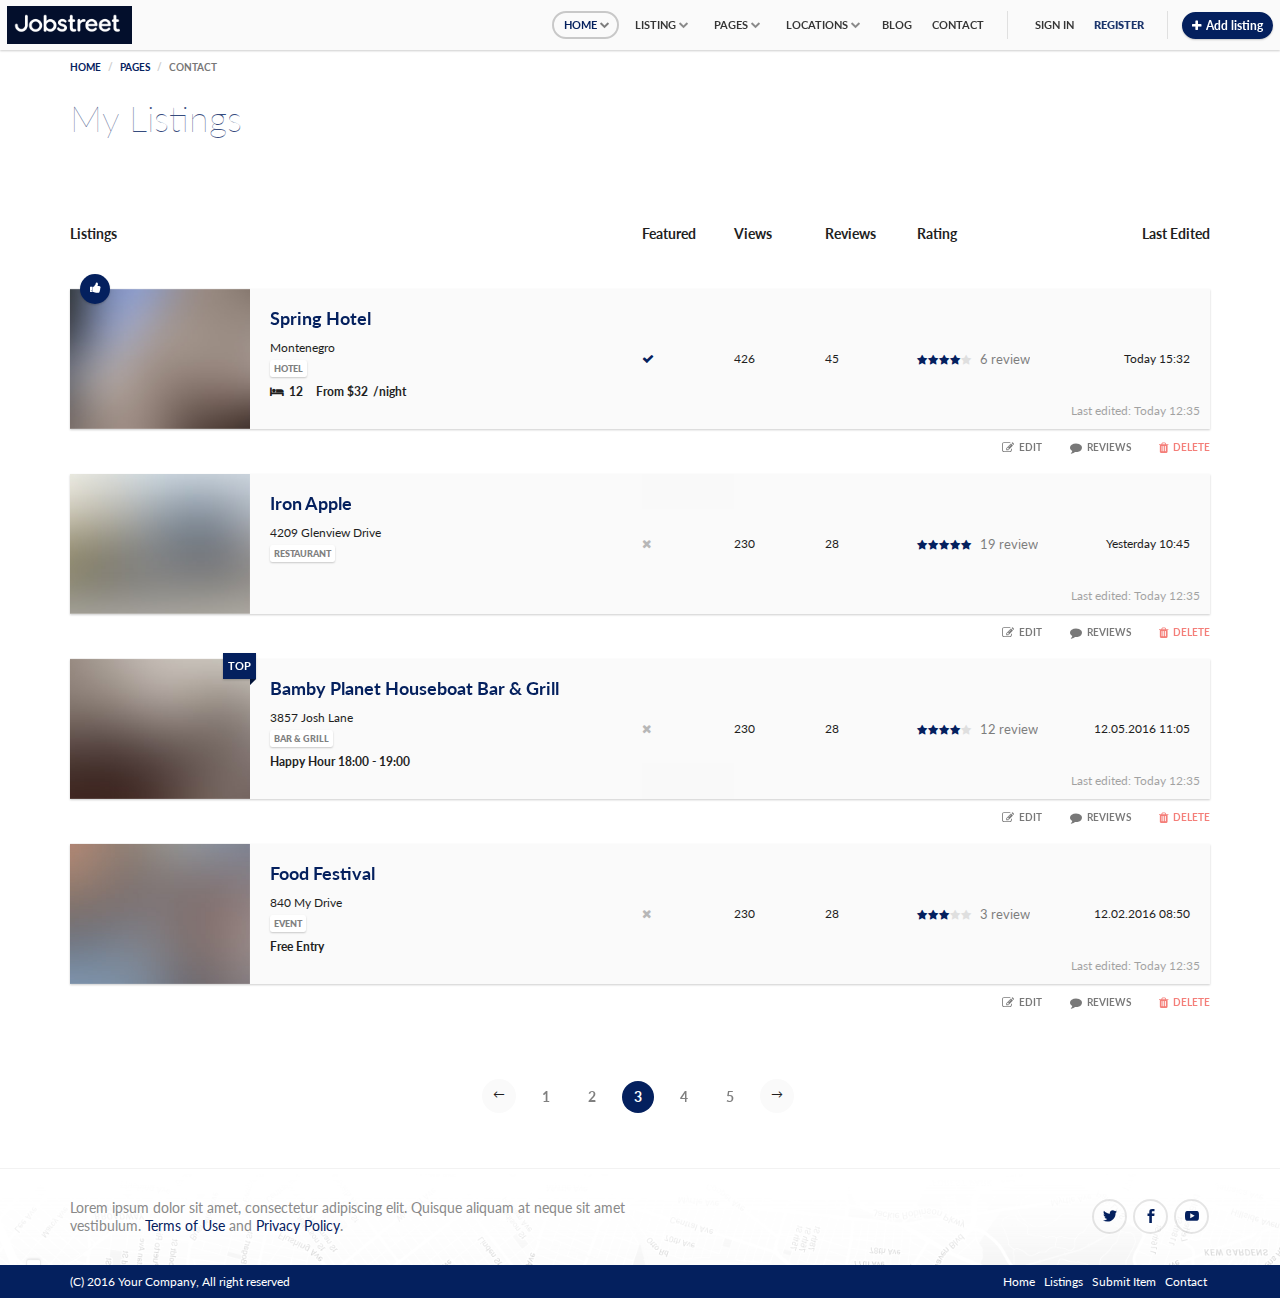
<file: my-listings.html>
﻿<!DOCTYPE html>

<html lang="en-US">
<head>
    <meta charset="UTF-8"/>
    <meta name="viewport" content="width=device-width, initial-scale=1.0">
    <meta name="author" content="ThemeStarz">

    <link href="assets/fonts/font-awesome.css" rel="stylesheet" type="text/css">
    <link href="assets/fonts/elegant-fonts.css" rel="stylesheet" type="text/css">
    <link href='https://fonts.googleapis.com/css?family=Lato:400,300,700,900,400italic' rel='stylesheet' type='text/css'>
    <link rel="stylesheet" href="assets/bootstrap/css/bootstrap.css" type="text/css">
    <link rel="stylesheet" href="assets/css/owl.carousel.css" type="text/css">
    <link rel="stylesheet" href="assets/css/style.css" type="text/css">

    <title>Locations - Directory Listing HTML Template</title>

    <style>
        .box { padding: 10px; font-size: 12px; font-weight: bold; line-height: 50px; }
        .row { margin-bottom: 30px; }
    </style>

</head>

<body>
<div class="page-wrapper">
    <header id="page-header">
        <nav>
            <div class="left">
                <a href="index.html" class="brand"><img src="assets/img/logo.png" alt=""></a>
            </div>
            <!--end left-->
            <div class="right">
                <div class="primary-nav has-mega-menu">
                    <ul class="navigation">
                        <li class="active has-child"><a href="#nav-homepages">Home</a>
                            <div class="wrapper">
                                <div id="nav-homepages" class="nav-wrapper">
                                    <ul>
                                        <li><a href="index-map-version-1.html">Map Full Screen Sidebar Results</a></li>
                                        <li><a href="index-map-version-2.html">Map Horizontal Form</a></li>
                                        <li><a href="index-map-version-3.html">Map Full Screen Form in Sidebar</a></li>
                                        <li><a href="index-map-version-4.html">Map Form Under</a></li>
                                        <li><a href="index-hero-version-1.html">Hero One Input Form</a></li>
                                        <li><a href="index-hero-version-2.html">Hero Multiple Inputs</a></li>
                                        <li><a href="index-hero-version-3.html">Hero Form Under</a></li>
                                        <li><a href="index-hero-version-4.html">Hero Full Screen Slider</a></li>
                                    </ul>
                                </div>
                            </div>
                        </li>
                        <li class="has-child"><a href="#nav-listing">Listing</a>
                            <div class="wrapper">
                                <div id="nav-listing" class="nav-wrapper">
                                    <ul>
                                        <li class="has-child"><a href="#nav-grid-listing">Grid Listing</a>
                                            <div id="nav-grid-listing" class="nav-wrapper">
                                                <ul>
                                                    <li><a href="listing-grid-right-sidebar.html">With Right Sidebar</a></li>
                                                    <li><a href="listing-grid-left-sidebar.html">With Left Sidebar</a></li>
                                                    <li><a href="listing-grid-full-width.html">Full Width</a></li>
                                                    <li><a href="listing-grid-different-widths.html">Different Widths</a></li>
                                                    <li><a href="listing-grid-3-items.html">3 Items in Row</a></li>
                                                    <li><a href="listing-grid-4-items.html">4 Items in Row</a></li>
                                                </ul>
                                            </div>
                                        </li>
                                        <li class="has-child"><a href="#nav-row-listing">Row Listing</a>
                                            <div id="nav-row-listing" class="nav-wrapper">
                                                <ul>
                                                    <li><a href="listing-row-right-sidebar.html">Row Right Sidebar</a></li>
                                                    <li><a href="listing-row-left-sidebar.html">Row Left Sidebar</a></li>
                                                </ul>
                                            </div>
                                        </li>
                                    </ul>
                                </div>
                            </div>
                        </li>

                        <li class="mega-menu-parent has-child"><a href="#nav-pages">Pages</a>
                            <div class="wrapper">
                                <div class="mega-menu">
                                    <div class="nav-wrapper" id="nav-pages">
                                        <div class="container">
                                            <div class="row">
                                                <div class="col-md-3 col-sm-3">
                                                    <h4 class="heading">General</h4>
                                                    <ul>
                                                        <li><a href="faq.html">Faq</a></li>
                                                        <li><a href="pricing.html">Pricing</a></li>
                                                        <li><a href="submit.html">Submit Listing</a></li>
                                                        <li><a href="detail.html">Listing Detail</a></li>
                                                        <li><a href="detail-2.html">Listing Detail v2</a></li>
                                                        <li><a href="agents-listing.html">Agents Listing</a></li>
                                                        <li><a href="agent-detail.html">Agent Detail</a></li>
                                                    </ul>
                                                </div>
                                                <!--end col-md-3-->
                                                <div class="col-md-3 col-sm-3">
                                                    <h4 class="heading">User</h4>
                                                    <ul>
                                                        <li><a href="profile.html">Profile Edit</a></li>
                                                        <li><a href="sign-in.html">Sign In</a></li>
                                                        <li><a href="register.html">Register</a></li>
                                                        <li><a href="reset-password.html">Reset Password</a></li>
                                                        <li><a href="my-listings.html">My Listings</a></li>
                                                        <li><a href="edit-listing.html">Edit Listing</a></li>
                                                        <li><a href="reviews.html">Reviews</a></li>
                                                    </ul>
                                                </div>
                                                <!--end col-md-3-->
                                                <div class="col-md-3 col-sm-3">
                                                    <h4 class="heading">Other</h4>
                                                    <ul>
                                                        <li><a href="elements.html">Elements / Shortcodes</a></li>
                                                        <li><a href="404.html">404 Error Page</a></li>
                                                        <li><a href="sticky-footer.html">Sticky Footer</a></li>
                                                        <li><a href="terms-and-conditions.html">Terms & Conditions</a></li>
                                                        <li><a href="grid-system.html">Grid System</a></li>
                                                        <li><a href="how-it-works.html">How it Works</a></li>
                                                        <li><a href="rtl.html">RTL Support</a></li>
                                                    </ul>
                                                </div>
                                                <!--end col-md-3-->
                                                <div class="col-md-3 col-sm-3">
                                                    <div class="image center overlay">
                                                        <div class="vertical-aligned-elements">
                                                            <div class="element">
                                                                <a href="#" class="btn btn-default btn-framed">Submit Your Listing</a>
                                                            </div>
                                                        </div>
                                                        <div class="bg-transfer"><img src="assets/img/items/10.jpg" alt=""></div>
                                                    </div>
                                                </div>
                                                <!--end col-md-3-->
                                            </div>
                                            <!--end row-->
                                        </div>
                                        <!--end container-->
                                    </div>
                                    <!--end collapse-->
                                </div>
                                <!--end wrapper-->
                            </div>
                            <!--end mega-menu-->
                        </li>
                        <li class="has-child"><a href="#nav-locations">Locations</a>
                            <div class="wrapper">
                                <div id="nav-locations" class="nav-wrapper">
                                    <ul>
                                        <li class="has-child"><a href="#nav-locations-new-york">New York</a>
                                            <div class="nav-wrapper" id="nav-locations-new-york">
                                                <ul>
                                                    <li class="has-child"><a href="#nav-4">Manhattan</a>
                                                        <div class="nav-wrapper" id="nav-4">
                                                            <ul>
                                                                <li><a href="#">1</a></li>
                                                                <li><a href="#">2</a></li>
                                                                <li><a href="#">3</a></li>
                                                                <li><a href="#">4</a></li>
                                                            </ul>
                                                        </div>
                                                    </li>
                                                    <li><a href="#">Brooklyn</a></li>
                                                    <li><a href="#">Staten Island</a></li>
                                                </ul>
                                            </div>
                                        </li>
                                        <li class="has-child"><a href="#nav-5">London</a>
                                            <div class="nav-wrapper" id="nav-5">
                                                <ul>
                                                    <li><a href="#">Abbey Wood</a></li>
                                                    <li><a href="#">Bayswater</a></li>
                                                    <li><a href="#">Forestdale</a></li>
                                                </ul>
                                            </div>
                                        </li>
                                        <li class="has-child"><a href="#nav-6">Paris</a>
                                            <div class="nav-wrapper" id="nav-6">
                                                <ul>
                                                    <li><a href="#">Louvre</a></li>
                                                    <li><a href="#">Bourse</a></li>
                                                    <li><a href="#">Marais</a></li>
                                                </ul>
                                            </div>
                                        </li>
                                    </ul>
                                </div>
                                <!--end nav-wrapper-->
                            </div>
                            <!--end wrapper-->
                        </li>
                        <li><a href="blog.html">Blog</a></li>
                        <li><a href="contact.html">Contact</a></li>
                    </ul>
                    <!--end navigation-->
                </div>
                <!--end primary-nav-->
                <div class="secondary-nav">
                    <a href="#" data-modal-external-file="modal_sign_in.php" data-target="modal-sign-in">Sign In</a>
                    <a href="#" class="promoted" data-modal-external-file="modal_register.php" data-target="modal-register">Register</a>
                </div>
                <!--end secondary-nav-->
                <a href="#" class="btn btn-primary btn-small btn-rounded icon shadow add-listing" data-modal-external-file="modal_submit.php" data-target="modal-submit"><i class="fa fa-plus"></i><span>Add listing</span></a>
                <div class="nav-btn">
                    <i></i>
                    <i></i>
                    <i></i>
                </div>
                <!--end nav-btn-->
            </div>
            <!--end right-->
        </nav>
        <!--end nav-->
    </header>
    <!--end page-header-->

    <div id="page-content">
        <div class="container">
            <ol class="breadcrumb">
                <li><a href="#">Home</a></li>
                <li><a href="#">Pages</a></li>
                <li class="active">Contact</li>
            </ol>
            <!--end breadcrumb-->
            <section class="page-title">
                <h1>My Listings</h1>
            </section>
            <!--end page-title-->
            <section>
                <div class="my-items table-responsive">
                    <table class="table">
                        <thead>
                        <tr>
                            <th>Listings</th>
                            <th>Featured</th>
                            <th>Views</th>
                            <th>Reviews</th>
                            <th>Rating</th>
                            <th>Last Edited</th>
                        </tr>
                        </thead>
                        <tbody>
                        <tr class="my-item">
                            <td>
                                <div class="image-wrapper">
                                    <div class="circle" data-toggle="tooltip" data-placement="right" title="Top Listing"><i class="fa fa-thumbs-up"></i></div>
                                    <a href="edit-listing.html" class="image">
                                        <div class="bg-transfer">
                                            <img src="assets/img/items/1.jpg">
                                        </div>
                                    </a>
                                </div>
                                <div class="info">
                                    <a href="detail.html"><h2>Spring Hotel</h2></a>
                                    <figure class="location">Montenegro</figure>
                                    <figure class="label label-info">Hotel</figure>
                                    <div class="additional-info">
                                        <span><i class="fa fa-bed"></i>12</span>
                                        <span class="price-info">From <span class="price">$32</span><span class="appendix">/night</span></span>
                                    </div>
                                    <!--end additional-info-->
                                </div>
                                <!--end info-->
                            </td>
                            <td><div class="featured yes"><i class="fa fa-check"></i><aside></aside></div></td>
                            <td class="views">426</td>
                            <td class="reviews">45</td>
                            <td class="rating">
                                <div class="rating-passive" data-rating="4">
                                    <span class="stars"></span>
                                    <span class="reviews">6</span>
                                </div>
                            </td>
                            <td class="last-edited">Today 15:32
                                <span class="last-edit">Last edited: Today 12:35</span>
                                <div class="edit-options">
                                    <a href="edit-listing.html" class="link icon"><i class="fa fa-edit"></i>Edit</a>
                                    <a href="reviews.html" class="link icon"><i class="fa fa-comment"></i>Reviews</a>
                                    <a href="#" class="link icon delete"><i class="fa fa-trash"></i>Delete</a>
                                </div>
                                <!--end edit-options-->
                            </td>
                        </tr>
                        <!--end my-item-->
                        <tr class="my-item">
                            <td>
                                <div class="image-wrapper">
                                    <a href="edit-listing.html" class="image">
                                        <div class="bg-transfer">
                                            <img src="assets/img/items/2.jpg">
                                        </div>
                                    </a>
                                </div>
                                <div class="info">
                                    <a href="detail.html"><h2>Iron Apple</h2></a>
                                    <figure class="location">4209 Glenview Drive</figure>
                                    <figure class="label label-info">Restaurant</figure>
                                    <div class="additional-info"></div>
                                    <!--end additional-info-->
                                </div>
                                <!--end info-->
                            </td>
                            <td class="featured"><i class="fa fa-times"></i></td>
                            <td class="views">230</td>
                            <td class="reviews">28</td>
                            <td class="rating">
                                <div class="rating-passive" data-rating="5">
                                    <span class="stars"></span>
                                    <span class="reviews">19</span>
                                </div>
                            </td>
                            <td class="last-edited">Yesterday 10:45
                                <span class="last-edit">Last edited: Today 12:35</span>
                                <div class="edit-options">
                                    <a href="edit-listing.html" class="link icon"><i class="fa fa-edit"></i>Edit</a>
                                    <a href="reviews.html" class="link icon"><i class="fa fa-comment"></i>Reviews</a>
                                    <a href="#" class="link icon delete"><i class="fa fa-trash"></i>Delete</a>
                                </div>
                                <!--end edit-options-->
                            </td>
                        </tr>
                        <!--end my-item-->
                        <tr class="my-item">
                            <td>
                                <div class="image-wrapper">
                                    <figure class="ribbon">Top</figure>
                                    <a href="edit-listing.html" class="image">
                                        <div class="bg-transfer">
                                            <img src="assets/img/items/3.jpg">
                                        </div>
                                    </a>
                                </div>
                                <div class="info">
                                    <a href="detail.html"><h2>Bamby Planet Houseboat Bar & Grill</h2></a>
                                    <figure class="location">3857 Josh Lane</figure>
                                    <figure class="label label-info">Bar & Grill</figure>
                                    <div class="additional-info">
                                        <span class="price-info">Happy Hour 18:00 - 19:00</span>
                                    </div>
                                    <!--end additional-info-->
                                </div>
                                <!--end info-->
                            </td>
                            <td class="featured"><i class="fa fa-times"></i></td>
                            <td class="views">230</td>
                            <td class="reviews">28</td>
                            <td class="rating">
                                <div class="rating-passive" data-rating="4">
                                    <span class="stars"></span>
                                    <span class="reviews">12</span>
                                </div>
                            </td>
                            <td class="last-edited">12.05.2016 11:05
                                <span class="last-edit">Last edited: Today 12:35</span>
                                <div class="edit-options">
                                    <a href="edit-listing.html" class="link icon"><i class="fa fa-edit"></i>Edit</a>
                                    <a href="reviews.html" class="link icon"><i class="fa fa-comment"></i>Reviews</a>
                                    <a href="#" class="link icon delete"><i class="fa fa-trash"></i>Delete</a>
                                </div>
                                <!--end edit-options-->
                            </td>
                        </tr>
                        <!--end my-item-->
                        <tr class="my-item">
                            <td>
                                <div class="image-wrapper">
                                    <a href="edit-listing.html" class="image">
                                        <div class="bg-transfer">
                                            <img src="assets/img/items/4.jpg">
                                        </div>
                                    </a>
                                </div>
                                <div class="info">
                                    <a href="detail.html"><h2>Food Festival</h2></a>
                                    <figure class="location">840 My Drive</figure>
                                    <figure class="label label-info">Event</figure>
                                    <div class="additional-info">
                                        <span class="price-info">Free Entry</span>
                                    </div>
                                    <!--end additional-info-->
                                </div>
                                <!--end info-->
                            </td>
                            <td class="featured"><i class="fa fa-times"></i></td>
                            <td class="views">230</td>
                            <td class="reviews">28</td>
                            <td class="rating">
                                <div class="rating-passive" data-rating="3">
                                    <span class="stars"></span>
                                    <span class="reviews">3</span>
                                </div>
                            </td>
                            <td class="last-edited">12.02.2016 08:50
                                <span class="last-edit">Last edited: Today 12:35</span>
                                <div class="edit-options">
                                    <a href="edit-listing.html" class="link icon"><i class="fa fa-edit"></i>Edit</a>
                                    <a href="reviews.html" class="link icon"><i class="fa fa-comment"></i>Reviews</a>
                                    <a href="#" class="link icon delete"><i class="fa fa-trash"></i>Delete</a>
                                </div>
                                <!--end edit-options-->
                            </td>
                        </tr>
                        <!--end my-item-->
                        </tbody>
                    </table>
                </div>
                <!--end my-items-->
            </section>
            <section>
                <div class="center">
                    <nav aria-label="Page navigation">
                        <ul class="pagination">
                            <li class="disabled previous">
                                <a href="#" aria-label="Previous">
                                    <i class="arrow_left"></i>
                                </a>
                            </li>
                            <li><a href="#">1</a></li>
                            <li><a href="#">2</a></li>
                            <li class="active"><a href="#">3</a></li>
                            <li><a href="#">4</a></li>
                            <li><a href="#">5</a></li>
                            <li class="next">
                                <a href="#" aria-label="Next">
                                    <i class="arrow_right"></i>
                                </a>
                            </li>
                        </ul>
                    </nav>
                </div>
            </section>
        </div>
        <!--end container-->
    </div>
    <!--end page-content-->

    <footer id="page-footer">
        <div class="footer-wrapper">
            <div class="block">
                <div class="container">
                    <div class="vertical-aligned-elements">
                        <div class="element width-50">
                            <p data-toggle="modal" data-target="#myModal">Lorem ipsum dolor sit amet, consectetur adipiscing elit. Quisque aliquam at neque sit amet vestibulum. <a href="#">Terms of Use</a> and <a href="#">Privacy Policy</a>.</p>
                        </div>
                        <div class="element width-50 text-align-right">
                            <a href="#" class="circle-icon"><i class="social_twitter"></i></a>
                            <a href="#" class="circle-icon"><i class="social_facebook"></i></a>
                            <a href="#" class="circle-icon"><i class="social_youtube"></i></a>
                        </div>
                    </div>
                    <div class="background-wrapper">
                        <div class="bg-transfer opacity-50">
                            <img src="assets/img/footer-bg.png" alt="">
                        </div>
                    </div>
                    <!--end background-wrapper-->
                </div>
            </div>
            <div class="footer-navigation">
                <div class="container">
                    <div class="vertical-aligned-elements">
                        <div class="element width-50">(C) 2016 Your Company, All right reserved</div>
                        <div class="element width-50 text-align-right">
                            <a href="index.html">Home</a>
                            <a href="listing-grid-right-sidebar.html">Listings</a>
                            <a href="submit.html">Submit Item</a>
                            <a href="contact.html">Contact</a>
                        </div>
                    </div>
                </div>
            </div>
        </div>
    </footer>
    <!--end page-footer-->
</div>
<!--end page-wrapper-->
<a href="#" class="to-top scroll" data-show-after-scroll="600"><i class="arrow_up"></i></a>

<script type="text/javascript" src="assets/js/jquery-2.2.1.min.js"></script>
<script type="text/javascript" src="assets/js/jquery-migrate-1.2.1.min.js"></script>
<script type="text/javascript" src="assets/bootstrap/js/bootstrap.min.js"></script>
<script type="text/javascript" src="assets/js/bootstrap-select.min.js"></script>
<script type="text/javascript" src="http://maps.google.com/maps/api/js?key=AIzaSyBEDfNcQRmKQEyulDN8nGWjLYPm8s4YB58&libraries=places"></script>
<script type="text/javascript" src="assets/js/richmarker-compiled.js"></script>
<script type="text/javascript" src="assets/js/owl.carousel.min.js"></script>
<script type="text/javascript" src="assets/js/jquery.validate.min.js"></script>
<script type="text/javascript" src="assets/js/custom.js"></script>
<script type="text/javascript" src="assets/js/maps.js"></script>


</body>
</file>
<file: assets/fonts/elegant-fonts.css>
@font-face {
	font-family: 'ElegantIcons';
	src:url('fonts/ElegantIcons.eot');
	src:url('fonts/ElegantIcons.eot?#iefix') format('embedded-opentype'),
		url('fonts/ElegantIcons.woff') format('woff'),
		url('fonts/ElegantIcons.ttf') format('truetype'),
		url('fonts/ElegantIcons.svg#ElegantIcons') format('svg');
	font-weight: normal;
	font-style: normal;
}

/* Use the following CSS code if you want to use data attributes for inserting your icons */
[data-icon]:before {
	font-family: 'ElegantIcons';
	content: attr(data-icon);
	speak: none;
	font-weight: normal;
	font-variant: normal;
	text-transform: none;
	line-height: 1;
	-webkit-font-smoothing: antialiased;
	-moz-osx-font-smoothing: grayscale;
}

/* Use the following CSS code if you want to have a class per icon */
/*
Instead of a list of all class selectors,
you can use the generic selector below, but it's slower:
[class*="your-class-prefix"] {
*/
.arrow_up, .arrow_down, .arrow_left, .arrow_right, .arrow_left-up, .arrow_right-up, .arrow_right-down, .arrow_left-down, .arrow-up-down, .arrow_up-down_alt, .arrow_left-right_alt, .arrow_left-right, .arrow_expand_alt2, .arrow_expand_alt, .arrow_condense, .arrow_expand, .arrow_move, .arrow_carrot-up, .arrow_carrot-down, .arrow_carrot-left, .arrow_carrot-right, .arrow_carrot-2up, .arrow_carrot-2down, .arrow_carrot-2left, .arrow_carrot-2right, .arrow_carrot-up_alt2, .arrow_carrot-down_alt2, .arrow_carrot-left_alt2, .arrow_carrot-right_alt2, .arrow_carrot-2up_alt2, .arrow_carrot-2down_alt2, .arrow_carrot-2left_alt2, .arrow_carrot-2right_alt2, .arrow_triangle-up, .arrow_triangle-down, .arrow_triangle-left, .arrow_triangle-right, .arrow_triangle-up_alt2, .arrow_triangle-down_alt2, .arrow_triangle-left_alt2, .arrow_triangle-right_alt2, .arrow_back, .icon_minus-06, .icon_plus, .icon_close, .icon_check, .icon_minus_alt2, .icon_plus_alt2, .icon_close_alt2, .icon_check_alt2, .icon_zoom-out_alt, .icon_zoom-in_alt, .icon_search, .icon_box-empty, .icon_box-selected, .icon_minus-box, .icon_plus-box, .icon_box-checked, .icon_circle-empty, .icon_circle-slelected, .icon_stop_alt2, .icon_stop, .icon_pause_alt2, .icon_pause, .icon_menu, .icon_menu-square_alt2, .icon_menu-circle_alt2, .icon_ul, .icon_ol, .icon_adjust-horiz, .icon_adjust-vert, .icon_document_alt, .icon_documents_alt, .icon_pencil, .icon_pencil-edit_alt, .icon_pencil-edit, .icon_folder-alt, .icon_folder-open_alt, .icon_folder-add_alt, .icon_info_alt, .icon_error-oct_alt, .icon_error-circle_alt, .icon_error-triangle_alt, .icon_question_alt2, .icon_question, .icon_comment_alt, .icon_chat_alt, .icon_vol-mute_alt, .icon_volume-low_alt, .icon_volume-high_alt, .icon_quotations, .icon_quotations_alt2, .icon_clock_alt, .icon_lock_alt, .icon_lock-open_alt, .icon_key_alt, .icon_cloud_alt, .icon_cloud-upload_alt, .icon_cloud-download_alt, .icon_image, .icon_images, .icon_lightbulb_alt, .icon_gift_alt, .icon_house_alt, .icon_genius, .icon_mobile, .icon_tablet, .icon_laptop, .icon_desktop, .icon_camera_alt, .icon_mail_alt, .icon_cone_alt, .icon_ribbon_alt, .icon_bag_alt, .icon_creditcard, .icon_cart_alt, .icon_paperclip, .icon_tag_alt, .icon_tags_alt, .icon_trash_alt, .icon_cursor_alt, .icon_mic_alt, .icon_compass_alt, .icon_pin_alt, .icon_pushpin_alt, .icon_map_alt, .icon_drawer_alt, .icon_toolbox_alt, .icon_book_alt, .icon_calendar, .icon_film, .icon_table, .icon_contacts_alt, .icon_headphones, .icon_lifesaver, .icon_piechart, .icon_refresh, .icon_link_alt, .icon_link, .icon_loading, .icon_blocked, .icon_archive_alt, .icon_heart_alt, .icon_star_alt, .icon_star-half_alt, .icon_star, .icon_star-half, .icon_tools, .icon_tool, .icon_cog, .icon_cogs, .arrow_up_alt, .arrow_down_alt, .arrow_left_alt, .arrow_right_alt, .arrow_left-up_alt, .arrow_right-up_alt, .arrow_right-down_alt, .arrow_left-down_alt, .arrow_condense_alt, .arrow_expand_alt3, .arrow_carrot_up_alt, .arrow_carrot-down_alt, .arrow_carrot-left_alt, .arrow_carrot-right_alt, .arrow_carrot-2up_alt, .arrow_carrot-2dwnn_alt, .arrow_carrot-2left_alt, .arrow_carrot-2right_alt, .arrow_triangle-up_alt, .arrow_triangle-down_alt, .arrow_triangle-left_alt, .arrow_triangle-right_alt, .icon_minus_alt, .icon_plus_alt, .icon_close_alt, .icon_check_alt, .icon_zoom-out, .icon_zoom-in, .icon_stop_alt, .icon_menu-square_alt, .icon_menu-circle_alt, .icon_document, .icon_documents, .icon_pencil_alt, .icon_folder, .icon_folder-open, .icon_folder-add, .icon_folder_upload, .icon_folder_download, .icon_info, .icon_error-circle, .icon_error-oct, .icon_error-triangle, .icon_question_alt, .icon_comment, .icon_chat, .icon_vol-mute, .icon_volume-low, .icon_volume-high, .icon_quotations_alt, .icon_clock, .icon_lock, .icon_lock-open, .icon_key, .icon_cloud, .icon_cloud-upload, .icon_cloud-download, .icon_lightbulb, .icon_gift, .icon_house, .icon_camera, .icon_mail, .icon_cone, .icon_ribbon, .icon_bag, .icon_cart, .icon_tag, .icon_tags, .icon_trash, .icon_cursor, .icon_mic, .icon_compass, .icon_pin, .icon_pushpin, .icon_map, .icon_drawer, .icon_toolbox, .icon_book, .icon_contacts, .icon_archive, .icon_heart, .icon_profile, .icon_group, .icon_grid-2x2, .icon_grid-3x3, .icon_music, .icon_pause_alt, .icon_phone, .icon_upload, .icon_download, .social_facebook, .social_twitter, .social_pinterest, .social_googleplus, .social_tumblr, .social_tumbleupon, .social_wordpress, .social_instagram, .social_dribbble, .social_vimeo, .social_linkedin, .social_rss, .social_deviantart, .social_share, .social_myspace, .social_skype, .social_youtube, .social_picassa, .social_googledrive, .social_flickr, .social_blogger, .social_spotify, .social_delicious, .social_facebook_circle, .social_twitter_circle, .social_pinterest_circle, .social_googleplus_circle, .social_tumblr_circle, .social_stumbleupon_circle, .social_wordpress_circle, .social_instagram_circle, .social_dribbble_circle, .social_vimeo_circle, .social_linkedin_circle, .social_rss_circle, .social_deviantart_circle, .social_share_circle, .social_myspace_circle, .social_skype_circle, .social_youtube_circle, .social_picassa_circle, .social_googledrive_alt2, .social_flickr_circle, .social_blogger_circle, .social_spotify_circle, .social_delicious_circle, .social_facebook_square, .social_twitter_square, .social_pinterest_square, .social_googleplus_square, .social_tumblr_square, .social_stumbleupon_square, .social_wordpress_square, .social_instagram_square, .social_dribbble_square, .social_vimeo_square, .social_linkedin_square, .social_rss_square, .social_deviantart_square, .social_share_square, .social_myspace_square, .social_skype_square, .social_youtube_square, .social_picassa_square, .social_googledrive_square, .social_flickr_square, .social_blogger_square, .social_spotify_square, .social_delicious_square, .icon_printer, .icon_calulator, .icon_building, .icon_floppy, .icon_drive, .icon_search-2, .icon_id, .icon_id-2, .icon_puzzle, .icon_like, .icon_dislike, .icon_mug, .icon_currency, .icon_wallet, .icon_pens, .icon_easel, .icon_flowchart, .icon_datareport, .icon_briefcase, .icon_shield, .icon_percent, .icon_globe, .icon_globe-2, .icon_target, .icon_hourglass, .icon_balance, .icon_rook, .icon_printer-alt, .icon_calculator_alt, .icon_building_alt, .icon_floppy_alt, .icon_drive_alt, .icon_search_alt, .icon_id_alt, .icon_id-2_alt, .icon_puzzle_alt, .icon_like_alt, .icon_dislike_alt, .icon_mug_alt, .icon_currency_alt, .icon_wallet_alt, .icon_pens_alt, .icon_easel_alt, .icon_flowchart_alt, .icon_datareport_alt, .icon_briefcase_alt, .icon_shield_alt, .icon_percent_alt, .icon_globe_alt, .icon_clipboard {
	font-family: 'ElegantIcons';
	speak: none;
	font-style: normal;
	font-weight: normal;
	font-variant: normal;
	text-transform: none;
	line-height: 1;
	-webkit-font-smoothing: antialiased;
}
.arrow_up:before {
	content: "\21";
}
.arrow_down:before {
	content: "\22";
}
.arrow_left:before {
	content: "\23";
}
.arrow_right:before {
	content: "\24";
}
.arrow_left-up:before {
	content: "\25";
}
.arrow_right-up:before {
	content: "\26";
}
.arrow_right-down:before {
	content: "\27";
}
.arrow_left-down:before {
	content: "\28";
}
.arrow-up-down:before {
	content: "\29";
}
.arrow_up-down_alt:before {
	content: "\2a";
}
.arrow_left-right_alt:before {
	content: "\2b";
}
.arrow_left-right:before {
	content: "\2c";
}
.arrow_expand_alt2:before {
	content: "\2d";
}
.arrow_expand_alt:before {
	content: "\2e";
}
.arrow_condense:before {
	content: "\2f";
}
.arrow_expand:before {
	content: "\30";
}
.arrow_move:before {
	content: "\31";
}
.arrow_carrot-up:before {
	content: "\32";
}
.arrow_carrot-down:before {
	content: "\33";
}
.arrow_carrot-left:before {
	content: "\34";
}
.arrow_carrot-right:before {
	content: "\35";
}
.arrow_carrot-2up:before {
	content: "\36";
}
.arrow_carrot-2down:before {
	content: "\37";
}
.arrow_carrot-2left:before {
	content: "\38";
}
.arrow_carrot-2right:before {
	content: "\39";
}
.arrow_carrot-up_alt2:before {
	content: "\3a";
}
.arrow_carrot-down_alt2:before {
	content: "\3b";
}
.arrow_carrot-left_alt2:before {
	content: "\3c";
}
.arrow_carrot-right_alt2:before {
	content: "\3d";
}
.arrow_carrot-2up_alt2:before {
	content: "\3e";
}
.arrow_carrot-2down_alt2:before {
	content: "\3f";
}
.arrow_carrot-2left_alt2:before {
	content: "\40";
}
.arrow_carrot-2right_alt2:before {
	content: "\41";
}
.arrow_triangle-up:before {
	content: "\42";
}
.arrow_triangle-down:before {
	content: "\43";
}
.arrow_triangle-left:before {
	content: "\44";
}
.arrow_triangle-right:before {
	content: "\45";
}
.arrow_triangle-up_alt2:before {
	content: "\46";
}
.arrow_triangle-down_alt2:before {
	content: "\47";
}
.arrow_triangle-left_alt2:before {
	content: "\48";
}
.arrow_triangle-right_alt2:before {
	content: "\49";
}
.arrow_back:before {
	content: "\4a";
}
.icon_minus-06:before {
	content: "\4b";
}
.icon_plus:before {
	content: "\4c";
}
.icon_close:before {
	content: "\4d";
}
.icon_check:before {
	content: "\4e";
}
.icon_minus_alt2:before {
	content: "\4f";
}
.icon_plus_alt2:before {
	content: "\50";
}
.icon_close_alt2:before {
	content: "\51";
}
.icon_check_alt2:before {
	content: "\52";
}
.icon_zoom-out_alt:before {
	content: "\53";
}
.icon_zoom-in_alt:before {
	content: "\54";
}
.icon_search:before {
	content: "\55";
}
.icon_box-empty:before {
	content: "\56";
}
.icon_box-selected:before {
	content: "\57";
}
.icon_minus-box:before {
	content: "\58";
}
.icon_plus-box:before {
	content: "\59";
}
.icon_box-checked:before {
	content: "\5a";
}
.icon_circle-empty:before {
	content: "\5b";
}
.icon_circle-slelected:before {
	content: "\5c";
}
.icon_stop_alt2:before {
	content: "\5d";
}
.icon_stop:before {
	content: "\5e";
}
.icon_pause_alt2:before {
	content: "\5f";
}
.icon_pause:before {
	content: "\60";
}
.icon_menu:before {
	content: "\61";
}
.icon_menu-square_alt2:before {
	content: "\62";
}
.icon_menu-circle_alt2:before {
	content: "\63";
}
.icon_ul:before {
	content: "\64";
}
.icon_ol:before {
	content: "\65";
}
.icon_adjust-horiz:before {
	content: "\66";
}
.icon_adjust-vert:before {
	content: "\67";
}
.icon_document_alt:before {
	content: "\68";
}
.icon_documents_alt:before {
	content: "\69";
}
.icon_pencil:before {
	content: "\6a";
}
.icon_pencil-edit_alt:before {
	content: "\6b";
}
.icon_pencil-edit:before {
	content: "\6c";
}
.icon_folder-alt:before {
	content: "\6d";
}
.icon_folder-open_alt:before {
	content: "\6e";
}
.icon_folder-add_alt:before {
	content: "\6f";
}
.icon_info_alt:before {
	content: "\70";
}
.icon_error-oct_alt:before {
	content: "\71";
}
.icon_error-circle_alt:before {
	content: "\72";
}
.icon_error-triangle_alt:before {
	content: "\73";
}
.icon_question_alt2:before {
	content: "\74";
}
.icon_question:before {
	content: "\75";
}
.icon_comment_alt:before {
	content: "\76";
}
.icon_chat_alt:before {
	content: "\77";
}
.icon_vol-mute_alt:before {
	content: "\78";
}
.icon_volume-low_alt:before {
	content: "\79";
}
.icon_volume-high_alt:before {
	content: "\7a";
}
.icon_quotations:before {
	content: "\7b";
}
.icon_quotations_alt2:before {
	content: "\7c";
}
.icon_clock_alt:before {
	content: "\7d";
}
.icon_lock_alt:before {
	content: "\7e";
}
.icon_lock-open_alt:before {
	content: "\e000";
}
.icon_key_alt:before {
	content: "\e001";
}
.icon_cloud_alt:before {
	content: "\e002";
}
.icon_cloud-upload_alt:before {
	content: "\e003";
}
.icon_cloud-download_alt:before {
	content: "\e004";
}
.icon_image:before {
	content: "\e005";
}
.icon_images:before {
	content: "\e006";
}
.icon_lightbulb_alt:before {
	content: "\e007";
}
.icon_gift_alt:before {
	content: "\e008";
}
.icon_house_alt:before {
	content: "\e009";
}
.icon_genius:before {
	content: "\e00a";
}
.icon_mobile:before {
	content: "\e00b";
}
.icon_tablet:before {
	content: "\e00c";
}
.icon_laptop:before {
	content: "\e00d";
}
.icon_desktop:before {
	content: "\e00e";
}
.icon_camera_alt:before {
	content: "\e00f";
}
.icon_mail_alt:before {
	content: "\e010";
}
.icon_cone_alt:before {
	content: "\e011";
}
.icon_ribbon_alt:before {
	content: "\e012";
}
.icon_bag_alt:before {
	content: "\e013";
}
.icon_creditcard:before {
	content: "\e014";
}
.icon_cart_alt:before {
	content: "\e015";
}
.icon_paperclip:before {
	content: "\e016";
}
.icon_tag_alt:before {
	content: "\e017";
}
.icon_tags_alt:before {
	content: "\e018";
}
.icon_trash_alt:before {
	content: "\e019";
}
.icon_cursor_alt:before {
	content: "\e01a";
}
.icon_mic_alt:before {
	content: "\e01b";
}
.icon_compass_alt:before {
	content: "\e01c";
}
.icon_pin_alt:before {
	content: "\e01d";
}
.icon_pushpin_alt:before {
	content: "\e01e";
}
.icon_map_alt:before {
	content: "\e01f";
}
.icon_drawer_alt:before {
	content: "\e020";
}
.icon_toolbox_alt:before {
	content: "\e021";
}
.icon_book_alt:before {
	content: "\e022";
}
.icon_calendar:before {
	content: "\e023";
}
.icon_film:before {
	content: "\e024";
}
.icon_table:before {
	content: "\e025";
}
.icon_contacts_alt:before {
	content: "\e026";
}
.icon_headphones:before {
	content: "\e027";
}
.icon_lifesaver:before {
	content: "\e028";
}
.icon_piechart:before {
	content: "\e029";
}
.icon_refresh:before {
	content: "\e02a";
}
.icon_link_alt:before {
	content: "\e02b";
}
.icon_link:before {
	content: "\e02c";
}
.icon_loading:before {
	content: "\e02d";
}
.icon_blocked:before {
	content: "\e02e";
}
.icon_archive_alt:before {
	content: "\e02f";
}
.icon_heart_alt:before {
	content: "\e030";
}
.icon_star_alt:before {
	content: "\e031";
}
.icon_star-half_alt:before {
	content: "\e032";
}
.icon_star:before {
	content: "\e033";
}
.icon_star-half:before {
	content: "\e034";
}
.icon_tools:before {
	content: "\e035";
}
.icon_tool:before {
	content: "\e036";
}
.icon_cog:before {
	content: "\e037";
}
.icon_cogs:before {
	content: "\e038";
}
.arrow_up_alt:before {
	content: "\e039";
}
.arrow_down_alt:before {
	content: "\e03a";
}
.arrow_left_alt:before {
	content: "\e03b";
}
.arrow_right_alt:before {
	content: "\e03c";
}
.arrow_left-up_alt:before {
	content: "\e03d";
}
.arrow_right-up_alt:before {
	content: "\e03e";
}
.arrow_right-down_alt:before {
	content: "\e03f";
}
.arrow_left-down_alt:before {
	content: "\e040";
}
.arrow_condense_alt:before {
	content: "\e041";
}
.arrow_expand_alt3:before {
	content: "\e042";
}
.arrow_carrot_up_alt:before {
	content: "\e043";
}
.arrow_carrot-down_alt:before {
	content: "\e044";
}
.arrow_carrot-left_alt:before {
	content: "\e045";
}
.arrow_carrot-right_alt:before {
	content: "\e046";
}
.arrow_carrot-2up_alt:before {
	content: "\e047";
}
.arrow_carrot-2dwnn_alt:before {
	content: "\e048";
}
.arrow_carrot-2left_alt:before {
	content: "\e049";
}
.arrow_carrot-2right_alt:before {
	content: "\e04a";
}
.arrow_triangle-up_alt:before {
	content: "\e04b";
}
.arrow_triangle-down_alt:before {
	content: "\e04c";
}
.arrow_triangle-left_alt:before {
	content: "\e04d";
}
.arrow_triangle-right_alt:before {
	content: "\e04e";
}
.icon_minus_alt:before {
	content: "\e04f";
}
.icon_plus_alt:before {
	content: "\e050";
}
.icon_close_alt:before {
	content: "\e051";
}
.icon_check_alt:before {
	content: "\e052";
}
.icon_zoom-out:before {
	content: "\e053";
}
.icon_zoom-in:before {
	content: "\e054";
}
.icon_stop_alt:before {
	content: "\e055";
}
.icon_menu-square_alt:before {
	content: "\e056";
}
.icon_menu-circle_alt:before {
	content: "\e057";
}
.icon_document:before {
	content: "\e058";
}
.icon_documents:before {
	content: "\e059";
}
.icon_pencil_alt:before {
	content: "\e05a";
}
.icon_folder:before {
	content: "\e05b";
}
.icon_folder-open:before {
	content: "\e05c";
}
.icon_folder-add:before {
	content: "\e05d";
}
.icon_folder_upload:before {
	content: "\e05e";
}
.icon_folder_download:before {
	content: "\e05f";
}
.icon_info:before {
	content: "\e060";
}
.icon_error-circle:before {
	content: "\e061";
}
.icon_error-oct:before {
	content: "\e062";
}
.icon_error-triangle:before {
	content: "\e063";
}
.icon_question_alt:before {
	content: "\e064";
}
.icon_comment:before {
	content: "\e065";
}
.icon_chat:before {
	content: "\e066";
}
.icon_vol-mute:before {
	content: "\e067";
}
.icon_volume-low:before {
	content: "\e068";
}
.icon_volume-high:before {
	content: "\e069";
}
.icon_quotations_alt:before {
	content: "\e06a";
}
.icon_clock:before {
	content: "\e06b";
}
.icon_lock:before {
	content: "\e06c";
}
.icon_lock-open:before {
	content: "\e06d";
}
.icon_key:before {
	content: "\e06e";
}
.icon_cloud:before {
	content: "\e06f";
}
.icon_cloud-upload:before {
	content: "\e070";
}
.icon_cloud-download:before {
	content: "\e071";
}
.icon_lightbulb:before {
	content: "\e072";
}
.icon_gift:before {
	content: "\e073";
}
.icon_house:before {
	content: "\e074";
}
.icon_camera:before {
	content: "\e075";
}
.icon_mail:before {
	content: "\e076";
}
.icon_cone:before {
	content: "\e077";
}
.icon_ribbon:before {
	content: "\e078";
}
.icon_bag:before {
	content: "\e079";
}
.icon_cart:before {
	content: "\e07a";
}
.icon_tag:before {
	content: "\e07b";
}
.icon_tags:before {
	content: "\e07c";
}
.icon_trash:before {
	content: "\e07d";
}
.icon_cursor:before {
	content: "\e07e";
}
.icon_mic:before {
	content: "\e07f";
}
.icon_compass:before {
	content: "\e080";
}
.icon_pin:before {
	content: "\e081";
}
.icon_pushpin:before {
	content: "\e082";
}
.icon_map:before {
	content: "\e083";
}
.icon_drawer:before {
	content: "\e084";
}
.icon_toolbox:before {
	content: "\e085";
}
.icon_book:before {
	content: "\e086";
}
.icon_contacts:before {
	content: "\e087";
}
.icon_archive:before {
	content: "\e088";
}
.icon_heart:before {
	content: "\e089";
}
.icon_profile:before {
	content: "\e08a";
}
.icon_group:before {
	content: "\e08b";
}
.icon_grid-2x2:before {
	content: "\e08c";
}
.icon_grid-3x3:before {
	content: "\e08d";
}
.icon_music:before {
	content: "\e08e";
}
.icon_pause_alt:before {
	content: "\e08f";
}
.icon_phone:before {
	content: "\e090";
}
.icon_upload:before {
	content: "\e091";
}
.icon_download:before {
	content: "\e092";
}
.social_facebook:before {
	content: "\e093";
}
.social_twitter:before {
	content: "\e094";
}
.social_pinterest:before {
	content: "\e095";
}
.social_googleplus:before {
	content: "\e096";
}
.social_tumblr:before {
	content: "\e097";
}
.social_tumbleupon:before {
	content: "\e098";
}
.social_wordpress:before {
	content: "\e099";
}
.social_instagram:before {
	content: "\e09a";
}
.social_dribbble:before {
	content: "\e09b";
}
.social_vimeo:before {
	content: "\e09c";
}
.social_linkedin:before {
	content: "\e09d";
}
.social_rss:before {
	content: "\e09e";
}
.social_deviantart:before {
	content: "\e09f";
}
.social_share:before {
	content: "\e0a0";
}
.social_myspace:before {
	content: "\e0a1";
}
.social_skype:before {
	content: "\e0a2";
}
.social_youtube:before {
	content: "\e0a3";
}
.social_picassa:before {
	content: "\e0a4";
}
.social_googledrive:before {
	content: "\e0a5";
}
.social_flickr:before {
	content: "\e0a6";
}
.social_blogger:before {
	content: "\e0a7";
}
.social_spotify:before {
	content: "\e0a8";
}
.social_delicious:before {
	content: "\e0a9";
}
.social_facebook_circle:before {
	content: "\e0aa";
}
.social_twitter_circle:before {
	content: "\e0ab";
}
.social_pinterest_circle:before {
	content: "\e0ac";
}
.social_googleplus_circle:before {
	content: "\e0ad";
}
.social_tumblr_circle:before {
	content: "\e0ae";
}
.social_stumbleupon_circle:before {
	content: "\e0af";
}
.social_wordpress_circle:before {
	content: "\e0b0";
}
.social_instagram_circle:before {
	content: "\e0b1";
}
.social_dribbble_circle:before {
	content: "\e0b2";
}
.social_vimeo_circle:before {
	content: "\e0b3";
}
.social_linkedin_circle:before {
	content: "\e0b4";
}
.social_rss_circle:before {
	content: "\e0b5";
}
.social_deviantart_circle:before {
	content: "\e0b6";
}
.social_share_circle:before {
	content: "\e0b7";
}
.social_myspace_circle:before {
	content: "\e0b8";
}
.social_skype_circle:before {
	content: "\e0b9";
}
.social_youtube_circle:before {
	content: "\e0ba";
}
.social_picassa_circle:before {
	content: "\e0bb";
}
.social_googledrive_alt2:before {
	content: "\e0bc";
}
.social_flickr_circle:before {
	content: "\e0bd";
}
.social_blogger_circle:before {
	content: "\e0be";
}
.social_spotify_circle:before {
	content: "\e0bf";
}
.social_delicious_circle:before {
	content: "\e0c0";
}
.social_facebook_square:before {
	content: "\e0c1";
}
.social_twitter_square:before {
	content: "\e0c2";
}
.social_pinterest_square:before {
	content: "\e0c3";
}
.social_googleplus_square:before {
	content: "\e0c4";
}
.social_tumblr_square:before {
	content: "\e0c5";
}
.social_stumbleupon_square:before {
	content: "\e0c6";
}
.social_wordpress_square:before {
	content: "\e0c7";
}
.social_instagram_square:before {
	content: "\e0c8";
}
.social_dribbble_square:before {
	content: "\e0c9";
}
.social_vimeo_square:before {
	content: "\e0ca";
}
.social_linkedin_square:before {
	content: "\e0cb";
}
.social_rss_square:before {
	content: "\e0cc";
}
.social_deviantart_square:before {
	content: "\e0cd";
}
.social_share_square:before {
	content: "\e0ce";
}
.social_myspace_square:before {
	content: "\e0cf";
}
.social_skype_square:before {
	content: "\e0d0";
}
.social_youtube_square:before {
	content: "\e0d1";
}
.social_picassa_square:before {
	content: "\e0d2";
}
.social_googledrive_square:before {
	content: "\e0d3";
}
.social_flickr_square:before {
	content: "\e0d4";
}
.social_blogger_square:before {
	content: "\e0d5";
}
.social_spotify_square:before {
	content: "\e0d6";
}
.social_delicious_square:before {
	content: "\e0d7";
}
.icon_printer:before {
	content: "\e103";
}
.icon_calulator:before {
	content: "\e0ee";
}
.icon_building:before {
	content: "\e0ef";
}
.icon_floppy:before {
	content: "\e0e8";
}
.icon_drive:before {
	content: "\e0ea";
}
.icon_search-2:before {
	content: "\e101";
}
.icon_id:before {
	content: "\e107";
}
.icon_id-2:before {
	content: "\e108";
}
.icon_puzzle:before {
	content: "\e102";
}
.icon_like:before {
	content: "\e106";
}
.icon_dislike:before {
	content: "\e0eb";
}
.icon_mug:before {
	content: "\e105";
}
.icon_currency:before {
	content: "\e0ed";
}
.icon_wallet:before {
	content: "\e100";
}
.icon_pens:before {
	content: "\e104";
}
.icon_easel:before {
	content: "\e0e9";
}
.icon_flowchart:before {
	content: "\e109";
}
.icon_datareport:before {
	content: "\e0ec";
}
.icon_briefcase:before {
	content: "\e0fe";
}
.icon_shield:before {
	content: "\e0f6";
}
.icon_percent:before {
	content: "\e0fb";
}
.icon_globe:before {
	content: "\e0e2";
}
.icon_globe-2:before {
	content: "\e0e3";
}
.icon_target:before {
	content: "\e0f5";
}
.icon_hourglass:before {
	content: "\e0e1";
}
.icon_balance:before {
	content: "\e0ff";
}
.icon_rook:before {
	content: "\e0f8";
}
.icon_printer-alt:before {
	content: "\e0fa";
}
.icon_calculator_alt:before {
	content: "\e0e7";
}
.icon_building_alt:before {
	content: "\e0fd";
}
.icon_floppy_alt:before {
	content: "\e0e4";
}
.icon_drive_alt:before {
	content: "\e0e5";
}
.icon_search_alt:before {
	content: "\e0f7";
}
.icon_id_alt:before {
	content: "\e0e0";
}
.icon_id-2_alt:before {
	content: "\e0fc";
}
.icon_puzzle_alt:before {
	content: "\e0f9";
}
.icon_like_alt:before {
	content: "\e0dd";
}
.icon_dislike_alt:before {
	content: "\e0f1";
}
.icon_mug_alt:before {
	content: "\e0dc";
}
.icon_currency_alt:before {
	content: "\e0f3";
}
.icon_wallet_alt:before {
	content: "\e0d8";
}
.icon_pens_alt:before {
	content: "\e0db";
}
.icon_easel_alt:before {
	content: "\e0f0";
}
.icon_flowchart_alt:before {
	content: "\e0df";
}
.icon_datareport_alt:before {
	content: "\e0f2";
}
.icon_briefcase_alt:before {
	content: "\e0f4";
}
.icon_shield_alt:before {
	content: "\e0d9";
}
.icon_percent_alt:before {
	content: "\e0da";
}
.icon_globe_alt:before {
	content: "\e0de";
}
.icon_clipboard:before {
	content: "\e0e6";
}


	.glyph {
		float: left;
		text-align: center;
		padding: .75em;
		margin: .4em 1.5em .75em 0;
		width: 6em;
text-shadow: none;
	}
        .glyph_big {
        font-size: 128px;
        color: #59c5dc;
        float: left;
        margin-right: 20px;
        }

        .glyph div { padding-bottom: 10px;}

	.glyph input {
		font-family: consolas, monospace;
		font-size: 12px;
		width: 100%;
		text-align: center;
		border: 0;
		box-shadow: 0 0 0 1px #ccc;
		padding: .2em;
                -moz-border-radius: 5px;
                -webkit-border-radius: 5px;
	}
	.centered {
		margin-left: auto;
		margin-right: auto;
	}
	.glyph .fs1 {
		font-size: 2em;
	}
</file>
<file: assets/css/trackpad-scroll-emulator.css>
/**
 * TrackpadScrollEmulator
 * Author: Jonathan Nicol @f6design
 * https://github.com/jnicol/trackpad-scroll-emulator
 */
 
 .tse-scrollable {
  position: relative;
  width: 200px; /* Default value. Overwite this if you want. */
  height: 300px; /* Default value. Overwite this if you want. */
  overflow: hidden;
  }
  .tse-scrollable .tse-scroll-content {
    overflow: hidden;
    overflow-y: scroll;
    }
    /* No longer using ::scrollbar too, since it breaks Chrome 25 */
    .tse-scrollable .tse-scroll-content::-webkit-scrollbar {
      width: 0;
      height: 0;
      }
.tse-scrollbar {
  z-index: 99;
  position: absolute;
  top: 0;
  right: 0;
  bottom: 0;
  width: 11px;
  }
  .tse-scrollbar .drag-handle {
    position: absolute;
    right: 2px;
    -webkit-border-radius: 7px;
    -moz-border-radius: 7px;
    border-radius: 7px;
    min-height: 10px;
    width: 7px;
    opacity: 0;
    -webkit-transition: opacity 0.2s linear;
    -moz-transition: opacity 0.2s linear;
    -o-transition: opacity 0.2s linear;
    -ms-transition: opacity 0.2s linear;
    transition: opacity 0.2s linear;
    background: #6c6e71;
    -webkit-background-clip: padding-box;
    -moz-background-clip: padding;
    }
  .tse-scrollbar:hover .drag-handle {
    /* When hovered, remove all transitions from drag handle */
    opacity: 0.7;
    -webkit-transition: opacity 0 linear;
    -moz-transition: opacity 0 linear;
    -o-transition: opacity 0 linear;
    -ms-transition: opacity 0 linear;
    transition: opacity 0 linear;
    }
    .tse-scrollbar .drag-handle.visible {
      opacity: 0.7;
      }
/* Used when testing the scrollbar width */
/* No longer using ::scrollbar too, since it breaks Chrome 25 */
.scrollbar-width-tester::-webkit-scrollbar {
  width: 0;
  height: 0;
}
/* Horizontal scroller */
.tse-scrollable.horizontal .tse-scroll-content {
  overflow-x: scroll;
  overflow-y: hidden;
  }
  .tse-scrollable.horizontal .tse-scroll-content::-webkit-scrollbar,
  .tse-scrollable.horizontal .tse-scroll-content::scrollbar {
    width: auto;
    height: 0;
    }
.tse-scrollable.horizontal .tse-scrollbar {
  top: auto;
  left: 0;
  width: auto;
  height: 11px;
  }
  .tse-scrollable.horizontal .tse-scrollbar .drag-handle {
    right: auto;
    top: 2px;
    height: 7px;
    min-height: 0;
    min-width: 10px;
    width: auto;
    }
</file>
<file: assets/css/style.css>
/*------------------------------------------------------------------
Project:	Mentor - Mentor & Coach HTML Template
Version:	1.0
Last change:	24.10.2016
Assigned to:	ThemeStarz

[Table of contents]

1. Header
2. Hero Slider
3. Elements Styling
4. Universal classes
5. Classes
6. Forms
7. Responsive

[Color codes]

default_color[#04205e];
Color grey dark: #1f1f1f;
Color grey light: #fafafa;

[Typography]

Body copy:		'Lato', sans-serif; 14px;
Headers:		'Lato', sans-serif;

-------------------------------------------------------------------*/
/* 1. Header */
body .primary-nav, body .secondary-nav {
  display: inline-block;
  margin-right: 15px;
  padding-right: 15px;
  position: relative;
  border-right: 1px solid rgba(0, 0, 0, 0.1);
}
body .primary-nav.has-mega-menu, body .secondary-nav.has-mega-menu {
  position: initial;
}
body .primary-nav.has-mega-menu .mega-menu-parent, body .secondary-nav.has-mega-menu .mega-menu-parent {
  position: initial;
  display: inline-block;
}
body .primary-nav.has-mega-menu .mega-menu-parent:hover .mega-menu, body .primary-nav.has-mega-menu .mega-menu-parent:hover .mega-menu:hover, body .secondary-nav.has-mega-menu .mega-menu-parent:hover .mega-menu, body .secondary-nav.has-mega-menu .mega-menu-parent:hover .mega-menu:hover {
  visibility: visible;
  filter: progid:DXImageTransform.Microsoft.Alpha(enabled=false);
  opacity: 1;
  pointer-events: auto;
}
body .primary-nav.has-mega-menu .mega-menu-parent .mega-menu, body .secondary-nav.has-mega-menu .mega-menu-parent .mega-menu {
  visibility: hidden;
  pointer-events: none;
  position: absolute;
  right: -7px;
  text-align: left;
  top: -3px;
}
body .primary-nav.has-mega-menu .mega-menu-parent .mega-menu:hover, body .secondary-nav.has-mega-menu .mega-menu-parent .mega-menu:hover {
  visibility: visible;
  filter: progid:DXImageTransform.Microsoft.Alpha(enabled=false);
  opacity: 1;
  pointer-events: auto;
}
body .primary-nav.has-mega-menu .mega-menu-parent .mega-menu .nav-wrapper, body .secondary-nav.has-mega-menu .mega-menu-parent .mega-menu .nav-wrapper {
  -moz-transition: 0.3s ease;
  -webkit-transition: 0.3s ease;
  transition: 0.3s ease;
  background-color: #fff;
}
body .primary-nav.has-mega-menu .mega-menu-parent .mega-menu h4, body .secondary-nav.has-mega-menu .mega-menu-parent .mega-menu h4 {
  border-bottom: 1px solid rgba(0, 0, 0, 0.1);
  padding-bottom: 15px;
  margin-bottom: 10px;
  margin-top: 0;
}
body .primary-nav.has-mega-menu .mega-menu-parent .mega-menu ul li, body .secondary-nav.has-mega-menu .mega-menu-parent .mega-menu ul li {
  -moz-border-radius: 0;
  -webkit-border-radius: 0;
  border-radius: 0;
  display: block;
  background-color: transparent;
  border: none;
}
body .primary-nav.has-mega-menu .mega-menu-parent .mega-menu ul li a, body .secondary-nav.has-mega-menu .mega-menu-parent .mega-menu ul li a {
  filter: progid:DXImageTransform.Microsoft.Alpha(Opacity=70);
  opacity: 0.7;
  -moz-border-radius: 0px;
  -webkit-border-radius: 0px;
  border-radius: 0px;
  border: none;
  padding: 3px 0 !important;
  display: block;
  font-weight: bold;
  display: inline-block;
}
body .primary-nav.has-mega-menu .mega-menu-parent .mega-menu ul li a:hover, body .secondary-nav.has-mega-menu .mega-menu-parent .mega-menu ul li a:hover {
  filter: progid:DXImageTransform.Microsoft.Alpha(enabled=false);
  opacity: 1;
  color: #04205e;
}
body .primary-nav.has-mega-menu .mega-menu-parent .mega-menu .container, body .secondary-nav.has-mega-menu .mega-menu-parent .mega-menu .container {
  padding-left: 30px;
  padding-right: 0px;
  padding-top: 30px;
  padding-bottom: 30px;
}
body .primary-nav.has-mega-menu .mega-menu-parent .mega-menu .container .row, body .secondary-nav.has-mega-menu .mega-menu-parent .mega-menu .container .row {
  display: table;
  width: 100%;
  height: 100%;
}
body .primary-nav.has-mega-menu .mega-menu-parent .mega-menu .container .row > [class*=" col-"], body .secondary-nav.has-mega-menu .mega-menu-parent .mega-menu .container .row > [class*=" col-"] {
  display: table;
  height: 100%;
}
body .primary-nav.has-mega-menu .mega-menu-parent .mega-menu .image, body .secondary-nav.has-mega-menu .mega-menu-parent .mega-menu .image {
  width: 100%;
  height: 100%;
  position: relative;
  display: table;
  z-index: 1;
}
body .primary-nav.has-mega-menu .mega-menu-parent .mega-menu .btn, body .secondary-nav.has-mega-menu .mega-menu-parent .mega-menu .btn {
  z-index: 1;
}
body .primary-nav.has-mega-menu .mega-menu-parent .wrapper, body .secondary-nav.has-mega-menu .mega-menu-parent .wrapper {
  right: 0 !important;
  left: inherit !important;
}
body .primary-nav ul.navigation, body .secondary-nav ul.navigation {
  list-style: none;
  margin-bottom: 0;
}
body .primary-nav ul.navigation > li.has-child:hover > a, body .secondary-nav ul.navigation > li.has-child:hover > a {
  color: #04205e;
  border: 2px solid rgba(0, 0, 0, 0.2);
}
body .primary-nav ul.navigation > li.has-child:hover > a:before, body .secondary-nav ul.navigation > li.has-child:hover > a:before {
  filter: progid:DXImageTransform.Microsoft.Alpha(Opacity=0);
  opacity: 0;
}
body .primary-nav ul.navigation > li.has-child:hover > a:after, body .secondary-nav ul.navigation > li.has-child:hover > a:after {
  filter: progid:DXImageTransform.Microsoft.Alpha(Opacity=50);
  opacity: 0.5;
}
body .primary-nav ul.navigation > li.has-child:hover .wrapper, body .secondary-nav ul.navigation > li.has-child:hover .wrapper {
  filter: progid:DXImageTransform.Microsoft.Alpha(enabled=false);
  opacity: 1;
  -moz-transform: translateY(0px);
  -ms-transform: translateY(0px);
  -webkit-transform: translateY(0px);
  transform: translateY(0px);
  pointer-events: auto;
}
body .primary-nav ul.navigation li, body .secondary-nav ul.navigation li {
  display: inline-block;
  position: relative;
  text-align: left;
}
body .primary-nav ul.navigation li.has-child > a, body .secondary-nav ul.navigation li.has-child > a {
  padding-right: 20px;
}
body .primary-nav ul.navigation li.has-child > a:before, body .secondary-nav ul.navigation li.has-child > a:before {
  text-shadow: none;
  -webkit-font-smoothing: antialiased;
  font-family: 'fontawesome';
  speak: none;
  font-weight: normal;
  font-variant: normal;
  line-height: 1;
  text-transform: none;
  -moz-transition: all 1s;
  -webkit-transition: all 1s;
  transition: all 1s;
  filter: progid:DXImageTransform.Microsoft.Alpha(Opacity=50);
  opacity: 0.5;
  color: #000;
  content: "\f078";
  position: absolute;
  font-size: 10px;
  right: 0;
  top: 0;
  bottom: 0;
  margin: auto;
  height: 11px;
  padding-right: 7px;
}
body .primary-nav ul.navigation li.has-child > a:after, body .secondary-nav ul.navigation li.has-child > a:after {
  text-shadow: none;
  -webkit-font-smoothing: antialiased;
  font-family: 'fontawesome';
  speak: none;
  font-weight: normal;
  font-variant: normal;
  line-height: 1;
  text-transform: none;
  -moz-transition: all 1s;
  -webkit-transition: all 1s;
  transition: all 1s;
  filter: progid:DXImageTransform.Microsoft.Alpha(Opacity=0);
  opacity: 0;
  color: #000;
  content: "\f077";
  position: absolute;
  font-size: 10px;
  right: 0;
  top: 0;
  bottom: 0;
  margin: auto;
  height: 11px;
  padding-right: 7px;
}
body .primary-nav ul.navigation li.has-child > .wrapper, body .secondary-nav ul.navigation li.has-child > .wrapper {
  filter: progid:DXImageTransform.Microsoft.Alpha(Opacity=0);
  opacity: 0;
  -moz-transition: 0.3s ease;
  -webkit-transition: 0.3s ease;
  transition: 0.3s ease;
  -moz-transform: translateY(5px);
  -ms-transform: translateY(5px);
  -webkit-transform: translateY(5px);
  transform: translateY(5px);
  pointer-events: none;
  position: absolute;
  right: 0;
  top: 100%;
  z-index: 1;
  /****/
  right: inherit;
  left: 0;
}
body .primary-nav ul.navigation li.has-child > .wrapper > .nav-wrapper, body .primary-nav ul.navigation li.has-child > .wrapper .mega-menu .nav-wrapper, body .secondary-nav ul.navigation li.has-child > .wrapper > .nav-wrapper, body .secondary-nav ul.navigation li.has-child > .wrapper .mega-menu .nav-wrapper {
  -moz-box-shadow: 0px 3px 15px rgba(0, 0, 0, 0.2);
  -webkit-box-shadow: 0px 3px 15px rgba(0, 0, 0, 0.2);
  box-shadow: 0px 3px 15px rgba(0, 0, 0, 0.2);
  padding-left: 0;
  margin-top: 10px;
  min-width: 150px;
}
body .primary-nav ul.navigation li.has-child > .wrapper > .nav-wrapper > ul > li:first-child, body .primary-nav ul.navigation li.has-child > .wrapper .mega-menu .nav-wrapper > ul > li:first-child, body .secondary-nav ul.navigation li.has-child > .wrapper > .nav-wrapper > ul > li:first-child, body .secondary-nav ul.navigation li.has-child > .wrapper .mega-menu .nav-wrapper > ul > li:first-child {
  position: relative;
}
body .primary-nav ul.navigation li.has-child > .wrapper > .nav-wrapper > ul > li:first-child:hover:after, body .primary-nav ul.navigation li.has-child > .wrapper .mega-menu .nav-wrapper > ul > li:first-child:hover:after, body .secondary-nav ul.navigation li.has-child > .wrapper > .nav-wrapper > ul > li:first-child:hover:after, body .secondary-nav ul.navigation li.has-child > .wrapper .mega-menu .nav-wrapper > ul > li:first-child:hover:after {
  border-color: transparent transparent #f2f2f2 transparent;
}
body .primary-nav ul.navigation li.has-child > .wrapper > .nav-wrapper > ul > li:first-child:after, body .primary-nav ul.navigation li.has-child > .wrapper .mega-menu .nav-wrapper > ul > li:first-child:after, body .secondary-nav ul.navigation li.has-child > .wrapper > .nav-wrapper > ul > li:first-child:after, body .secondary-nav ul.navigation li.has-child > .wrapper .mega-menu .nav-wrapper > ul > li:first-child:after {
  filter: progid:DXImageTransform.Microsoft.Alpha(enabled=false);
  opacity: 1;
  -moz-transition: 0.3s ease;
  -webkit-transition: 0.3s ease;
  transition: 0.3s ease;
  width: 0;
  height: 0;
  border-style: solid;
  border-width: 0 5px 8px 5px;
  border-color: transparent transparent #fff transparent;
  position: absolute;
  z-index: 1;
  top: -6px;
  left: 12px;
  content: "";
}
body .primary-nav ul.navigation li.has-child .nav-wrapper i, body .secondary-nav ul.navigation li.has-child .nav-wrapper i {
  margin-right: 10px;
}
body .primary-nav ul.navigation li ul, body .secondary-nav ul.navigation li ul {
  padding-left: 0;
}
body .primary-nav ul.navigation li ul li, body .secondary-nav ul.navigation li ul li {
  -moz-transition: 0.3s ease;
  -webkit-transition: 0.3s ease;
  transition: 0.3s ease;
  display: block;
  white-space: nowrap;
  border-bottom: 1px solid rgba(0, 0, 0, 0.1);
  background-color: #fff;
}
body .primary-nav ul.navigation li ul li:last-child, body .secondary-nav ul.navigation li ul li:last-child {
  border-bottom: none;
}
body .primary-nav ul.navigation li ul li:hover, body .secondary-nav ul.navigation li ul li:hover {
  background-color: #f2f2f2;
  color: #04205e;
}
body .primary-nav ul.navigation li ul li:hover ul li, body .secondary-nav ul.navigation li ul li:hover ul li {
  background-color: transparent;
}
body .primary-nav ul.navigation li ul li:hover ul li:hover, body .secondary-nav ul.navigation li ul li:hover ul li:hover {
  background-color: rgba(0, 0, 0, 0.05);
}
body .primary-nav ul.navigation li ul li:hover > .nav-wrapper, body .secondary-nav ul.navigation li ul li:hover > .nav-wrapper {
  filter: progid:DXImageTransform.Microsoft.Alpha(enabled=false);
  opacity: 1;
  pointer-events: auto;
}
body .primary-nav ul.navigation li ul li.has-child > a:before, body .secondary-nav ul.navigation li ul li.has-child > a:before {
  content: "\f054";
}
body .primary-nav ul.navigation li ul li .nav-wrapper, body .secondary-nav ul.navigation li ul li .nav-wrapper {
  -moz-transform: translateX(100%);
  -ms-transform: translateX(100%);
  -webkit-transform: translateX(100%);
  transform: translateX(100%);
  -moz-box-shadow: 0px 3px 15px rgba(0, 0, 0, 0.33);
  -webkit-box-shadow: 0px 3px 15px rgba(0, 0, 0, 0.33);
  box-shadow: 0px 3px 15px rgba(0, 0, 0, 0.33);
  filter: progid:DXImageTransform.Microsoft.Alpha(Opacity=0);
  opacity: 0;
  -moz-transition: 0.3s ease;
  -webkit-transition: 0.3s ease;
  transition: 0.3s ease;
  background-color: #fff;
  pointer-events: none;
  position: absolute;
  z-index: 1;
  right: 0;
  min-width: 150px;
  top: 0;
}
body .primary-nav ul.navigation li ul li ul li:first-child, body .secondary-nav ul.navigation li ul li ul li:first-child {
  border-top: 1px solid rgba(0, 0, 0, 0.1);
}
body .primary-nav ul.navigation li ul li a, body .secondary-nav ul.navigation li ul li a {
  display: block !important;
  padding: 6px 8px !important;
}
body .primary-nav ul.navigation li ul li a:hover, body .secondary-nav ul.navigation li ul li a:hover {
  color: #04205e;
}
body .primary-nav a i, body .secondary-nav a i {
  display: none;
}
body .secondary-nav ul.navigation li.has-child > .wrapper {
  left: inherit;
  right: 0;
}
body .secondary-nav ul.navigation li.has-child > .wrapper > .nav-wrapper > ul > li:first-child::after {
  left: inherit;
  right: 10px;
}

#page-header {
  z-index: 999;
  position: relative;
  width: 100%;
}
#page-header nav {
  -moz-box-shadow: 0px 1px 2px rgba(0, 0, 0, 0.2);
  -webkit-box-shadow: 0px 1px 2px rgba(0, 0, 0, 0.2);
  box-shadow: 0px 1px 2px rgba(0, 0, 0, 0.2);
  display: table;
  width: 100%;
  background-color: #fafafa;
  padding: 6px 7px;
  position: relative;
  z-index: 999;
  white-space: nowrap;
}
#page-header .left, #page-header .right {
  display: table-cell;
  vertical-align: middle;
}
#page-header .right {
  text-align: right;
  position: relative;
}
#page-header .secondary-nav {
  display: inline-block;
  margin-right: 10px;
}
#page-header .secondary-nav .image {
  -moz-border-radius: 100%;
  -webkit-border-radius: 100%;
  border-radius: 100%;
  position: relative;
  width: 30px;
  height: 30px;
  display: inline-block;
  vertical-align: middle;
  overflow: hidden;
  float: right;
  margin-bottom: -3px;
}
#page-header .secondary-nav a:not(.btn), #page-header .primary-nav a:not(.btn) {
  filter: progid:DXImageTransform.Microsoft.Alpha(Opacity=90);
  opacity: 0.9;
  -moz-border-radius: 30px;
  -webkit-border-radius: 30px;
  border-radius: 30px;
  display: inline-block;
  text-transform: uppercase;
  font-weight: bold;
  font-size: 11px;
  color: #1f1f1f;
  margin: 0;
  border: 2px solid transparent;
  padding: 4px 6px;
}
#page-header .secondary-nav a:not(.btn):hover, #page-header .primary-nav a:not(.btn):hover {
  color: #04205e;
}
#page-header .secondary-nav a:not(.btn).promoted, #page-header .primary-nav a:not(.btn).promoted {
  color: #04205e;
  font-weight: 800;
}
#page-header .secondary-nav .navigation, #page-header .primary-nav .navigation {
  display: inline-block;
  margin-bottom: 0;
  list-style: none;
}
#page-header .secondary-nav li.has-child > a, #page-header .primary-nav li.has-child > a {
  padding-right: 20px;
  padding-left: 10px;
}
#page-header .primary-nav > ul > li.active > a, #page-header .secondary-nav > ul > li.active > a {
  -moz-transform-style: preserve-3d;
  -webkit-transform-style: preserve-3d;
  transform-style: preserve-3d;
  filter: progid:DXImageTransform.Microsoft.Alpha(enabled=false);
  opacity: 1;
  color: #04205e;
  border: 2px solid rgba(0, 0, 0, 0.2);
}
#page-header .nav-btn {
  -moz-transition: 0.3s ease;
  -webkit-transition: 0.3s ease;
  transition: 0.3s ease;
  -moz-border-radius: 3px;
  -webkit-border-radius: 3px;
  border-radius: 3px;
  display: none;
  padding: 8px;
  cursor: pointer;
  position: absolute;
  top: -2px;
  bottom: 0;
  height: 28px;
  right: 0;
  margin: auto;
  background-color: transparent;
  -moz-box-shadow: inset 0px 0px 0px 2px rgba(0, 0, 0, 0.4);
  -webkit-box-shadow: inset 0px 0px 0px 2px rgba(0, 0, 0, 0.4);
  box-shadow: inset 0px 0px 0px 2px rgba(0, 0, 0, 0.4);
}
#page-header .nav-btn:hover, #page-header .nav-btn.active {
  background-color: #04205e;
}
#page-header .nav-btn:hover i, #page-header .nav-btn.active i {
  background-color: #fff;
}
#page-header .nav-btn:hover i:last-child, #page-header .nav-btn.active i:last-child {
  width: 12px;
}
#page-header .nav-btn i {
  -moz-transition: 0.3s ease;
  -webkit-transition: 0.3s ease;
  transition: 0.3s ease;
  height: 2px;
  width: 12px;
  background-color: #fff;
  margin-bottom: 2px;
  display: block;
  background-color: #04205e;
}
#page-header .nav-btn i:last-child {
  width: 10px;
  margin-bottom: 0px;
}
#page-header .btn.icon i {
  margin-left: 0;
}

body.nav-btn-only #page-header .nav-btn {
  display: block;
}
body.nav-btn-only #page-header .right {
  padding-right: 40px;
}
body.nav-btn-only #page-header .primary-nav {
  -moz-border-radius: 3px;
  -webkit-border-radius: 3px;
  border-radius: 3px;
  -moz-transition: 0.2s transform;
  -webkit-transition: 0.2s transform;
  transition: 0.2s transform;
  -moz-transform: translateY(5px);
  -ms-transform: translateY(5px);
  -webkit-transform: translateY(5px);
  transform: translateY(5px);
  filter: progid:DXImageTransform.Microsoft.Alpha(Opacity=0);
  opacity: 0;
  -moz-box-shadow: 0px 3px 15px rgba(0, 0, 0, 0.33);
  -webkit-box-shadow: 0px 3px 15px rgba(0, 0, 0, 0.33);
  box-shadow: 0px 3px 15px rgba(0, 0, 0, 0.33);
  visibility: hidden;
  position: absolute;
  top: 100%;
  margin-top: 6px;
  background-color: #04205e;
  padding-right: 0;
  margin-right: 0;
  border: 0;
  right: 0;
}
body.nav-btn-only #page-header .primary-nav.show {
  visibility: visible;
  -moz-transform: translateY(0px);
  -ms-transform: translateY(0px);
  -webkit-transform: translateY(0px);
  transform: translateY(0px);
  filter: progid:DXImageTransform.Microsoft.Alpha(enabled=false);
  opacity: 1;
}
body.nav-btn-only #page-header .primary-nav.has-mega-menu {
  position: absolute;
}
body.nav-btn-only #page-header .primary-nav.has-mega-menu .mega-menu-parent {
  position: relative;
  display: block;
}
body.nav-btn-only #page-header .primary-nav.has-mega-menu .mega-menu-parent .mega-menu {
  filter: progid:DXImageTransform.Microsoft.Alpha(enabled=false);
  opacity: 1;
  background-color: rgba(0, 0, 0, 0.1);
  visibility: visible;
  pointer-events: auto;
  position: relative;
  right: 0;
  text-align: inherit;
  padding-top: 0;
}
body.nav-btn-only #page-header .primary-nav.has-mega-menu .mega-menu-parent .mega-menu .wrapper {
  -moz-box-shadow: none;
  -webkit-box-shadow: none;
  box-shadow: none;
  background-color: inherit;
  padding-top: 0px;
  padding-bottom: 0px;
}
body.nav-btn-only #page-header .primary-nav.has-mega-menu .mega-menu-parent .mega-menu h4 {
  border-bottom: none;
  padding-bottom: 0px;
  margin-bottom: 0px;
  margin-top: 0px;
  color: #fff;
  font-weight: 800;
  font-size: 11px;
  padding-top: 2px;
  padding-bottom: 2px;
}
body.nav-btn-only #page-header .primary-nav.has-mega-menu .mega-menu-parent .mega-menu a {
  font-weight: 800;
}
body.nav-btn-only #page-header .primary-nav.has-mega-menu .mega-menu-parent .mega-menu a:hover {
  background-color: rgba(0, 0, 0, 0.2);
}
body.nav-btn-only #page-header .primary-nav.has-mega-menu .mega-menu-parent .mega-menu a.has-child {
  padding-right: 25px;
}
body.nav-btn-only #page-header .primary-nav.has-mega-menu .mega-menu-parent .mega-menu a.has-child:before {
  text-shadow: none;
  -webkit-font-smoothing: antialiased;
  font-family: 'fontawesome';
  speak: none;
  font-weight: normal;
  font-variant: normal;
  line-height: 1;
  text-transform: none;
  -moz-transition: all 1s;
  -webkit-transition: all 1s;
  transition: all 1s;
  filter: progid:DXImageTransform.Microsoft.Alpha(Opacity=50);
  opacity: 0.5;
  color: #fff;
  content: "\f078";
  position: absolute;
  font-size: 10px;
  right: 0;
  top: 0;
  bottom: 0;
  margin: auto;
  height: 11px;
  padding-right: 7px;
}
body.nav-btn-only #page-header .primary-nav.has-mega-menu .mega-menu-parent .mega-menu a.has-child:after, body.nav-btn-only #page-header .primary-nav.has-mega-menu .mega-menu-parent .mega-menu a.has-child:before {
  color: #fff;
}
body.nav-btn-only #page-header .primary-nav.has-mega-menu .mega-menu-parent .mega-menu ul {
  background-color: rgba(0, 0, 0, 0.1);
}
body.nav-btn-only #page-header .primary-nav.has-mega-menu .mega-menu-parent .mega-menu ul li a {
  display: block;
  padding: 8px 10px;
}
body.nav-btn-only #page-header .primary-nav.has-mega-menu .mega-menu-parent .mega-menu .container {
  padding-left: 0px;
  padding-right: 0px;
  width: auto;
  padding-top: 0;
  padding-bottom: 0;
}
body.nav-btn-only #page-header .primary-nav.has-mega-menu .mega-menu-parent .mega-menu .container .row {
  display: block;
  width: inherit;
  height: inherit;
  padding-right: 0px;
  padding-left: 0px;
}
body.nav-btn-only #page-header .primary-nav.has-mega-menu .mega-menu-parent .mega-menu .container .row > [class*=" col-"] {
  display: block;
  height: 100%;
  width: 100%;
  clear: both;
  margin-bottom: 0px;
}
body.nav-btn-only #page-header .primary-nav.has-mega-menu .mega-menu-parent .mega-menu .container .row > [class*=" col-"]:last-child {
  margin-bottom: 0;
}
body.nav-btn-only #page-header .primary-nav.has-mega-menu .mega-menu-parent .mega-menu .container .row > [class*=" col-"]:first-child > a {
  border-top: 1px solid rgba(255, 255, 255, 0.1);
}
body.nav-btn-only #page-header .primary-nav.has-mega-menu .mega-menu-parent .mega-menu .container .row > [class*=" col-"] a {
  border-bottom: 1px solid rgba(255, 255, 255, 0.1);
}
body.nav-btn-only #page-header .primary-nav.has-mega-menu .mega-menu-parent .mega-menu .image {
  width: 100%;
  height: 100%;
  position: relative;
  display: table;
  z-index: 1;
}
body.nav-btn-only #page-header .primary-nav.has-mega-menu .mega-menu-parent .mega-menu .btn {
  z-index: 1;
}
body.nav-btn-only #page-header .primary-nav.has-mega-menu .mega-menu-parent .mega-menu .nav-wrapper {
  background-color: transparent;
}
body.nav-btn-only #page-header .primary-nav ul.navigation > li:first-child:after {
  -moz-transition: 0.3s ease;
  -webkit-transition: 0.3s ease;
  transition: 0.3s ease;
  width: 0;
  height: 0;
  border-style: solid;
  border-width: 0 5px 8px 5px;
  border-color: transparent transparent #04205e transparent;
  position: absolute;
  z-index: 1;
  top: -6px;
  right: 8px;
  content: "";
}
body.nav-btn-only #page-header .primary-nav ul.navigation > li.has-child a, body.nav-btn-only #page-header .primary-nav ul.navigation > li.has-child:hover a {
  border: none;
  color: #fff;
}
body.nav-btn-only #page-header .primary-nav ul.navigation > li.has-child .wrapper, body.nav-btn-only #page-header .primary-nav ul.navigation > li.has-child:hover .wrapper {
  filter: progid:DXImageTransform.Microsoft.Alpha(enabled=false);
  opacity: 1;
  -moz-transform: translateY(0);
  -ms-transform: translateY(0);
  -webkit-transform: translateY(0);
  transform: translateY(0);
}
body.nav-btn-only #page-header .primary-nav ul.navigation > li.has-child > .wrapper > .nav-wrapper > ul > li:first-child::after, body.nav-btn-only #page-header .primary-nav ul.navigation > li.has-child:hover > .wrapper > .nav-wrapper > ul > li:first-child::after {
  display: none;
}
body.nav-btn-only #page-header .primary-nav ul.navigation li ul li a {
  padding: 10px 10px !important;
}
body.nav-btn-only #page-header .primary-nav ul.navigation li ul li .nav-wrapper {
  filter: progid:DXImageTransform.Microsoft.Alpha(enabled=false);
  opacity: 1;
  -moz-transform: translateX(0);
  -ms-transform: translateX(0);
  -webkit-transform: translateX(0);
  transform: translateX(0);
  background-color: transparent;
}
body.nav-btn-only #page-header .primary-nav ul {
  padding-left: 0;
  min-width: 220px;
}
body.nav-btn-only #page-header .primary-nav ul li {
  -moz-transition: 0.3s ease;
  -webkit-transition: 0.3s ease;
  transition: 0.3s ease;
  display: block;
  border-bottom: 1px solid rgba(255, 255, 255, 0.1);
}
body.nav-btn-only #page-header .primary-nav ul li:hover {
  background-color: rgba(0, 0, 0, 0.2);
}
body.nav-btn-only #page-header .primary-nav ul li:hover a {
  border: none;
}
body.nav-btn-only #page-header .primary-nav ul li.active {
  background-color: rgba(0, 0, 0, 0.2);
}
body.nav-btn-only #page-header .primary-nav ul li.active a {
  border: none;
  color: #fff;
}
body.nav-btn-only #page-header .primary-nav ul li.has-child > a {
  padding-right: 25px;
}
body.nav-btn-only #page-header .primary-nav ul li.has-child > a:before {
  text-shadow: none;
  -webkit-font-smoothing: antialiased;
  font-family: 'fontawesome';
  speak: none;
  font-weight: normal;
  font-variant: normal;
  line-height: 1;
  text-transform: none;
  -moz-transition: all 1s;
  -webkit-transition: all 1s;
  transition: all 1s;
  filter: progid:DXImageTransform.Microsoft.Alpha(Opacity=50);
  opacity: 0.5;
  color: #fff;
  content: "\f078";
  position: absolute;
  font-size: 10px;
  right: 0;
  top: 0;
  bottom: 0;
  margin: auto;
  height: 11px;
  padding-right: 7px;
}
body.nav-btn-only #page-header .primary-nav ul li.has-child > a:after, body.nav-btn-only #page-header .primary-nav ul li.has-child > a:before {
  color: #fff;
}
body.nav-btn-only #page-header .primary-nav ul li.has-child > a:hover:before {
  filter: progid:DXImageTransform.Microsoft.Alpha(Opacity=0);
  opacity: 0;
}
body.nav-btn-only #page-header .primary-nav ul li .wrapper {
  position: relative;
  padding-top: 0;
}
body.nav-btn-only #page-header .primary-nav ul li a {
  -moz-border-radius: 1px;
  -webkit-border-radius: 1px;
  border-radius: 1px;
  font-weight: 800;
  padding: 10px;
  display: block;
  border: none;
  color: #fff;
  position: relative;
}
body.nav-btn-only #page-header .primary-nav ul li a:hover {
  color: #fff;
}
body.nav-btn-only #page-header .primary-nav ul li a.has-child {
  padding-right: 25px;
}
body.nav-btn-only #page-header .primary-nav ul li a.has-child:before, body.nav-btn-only #page-header .primary-nav ul li a.has-child:after {
  color: #fff;
  padding-right: 10px;
}
body.nav-btn-only #page-header .primary-nav ul li a.has-child[aria-expanded=true] {
  background-color: rgba(0, 0, 0, 0.2);
}
body.nav-btn-only #page-header .primary-nav ul li .nav-wrapper {
  -moz-box-shadow: none;
  -webkit-box-shadow: none;
  box-shadow: none;
  margin-top: 0;
  position: relative;
}
body.nav-btn-only #page-header .primary-nav ul li .nav-wrapper ul {
  background-color: rgba(0, 0, 0, 0.2);
}
body.nav-btn-only #page-header .primary-nav ul li .nav-wrapper ul li {
  background-color: transparent;
  border-bottom: 1px solid rgba(255, 255, 255, 0.1);
}
body.nav-btn-only #page-header .primary-nav ul li .nav-wrapper ul li:first-child {
  border-top: 1px solid rgba(255, 255, 255, 0.1);
}
body.nav-btn-only #page-header .primary-nav ul li .nav-wrapper ul li:hover {
  background-color: rgba(0, 0, 0, 0.2);
}

.hero-section {
  position: relative;
}
.hero-section.has-background h1 {
  filter: progid:DXImageTransform.Microsoft.Alpha(enabled=false);
  opacity: 1;
  color: #fff;
  font-weight: normal;
  font-size: 54px;
}
.hero-section.has-background h2 {
  filter: progid:DXImageTransform.Microsoft.Alpha(Opacity=50);
  opacity: 0.5;
  color: #fff;
  font-size: 24px;
  font-weight: normal;
}
.hero-section.has-background h4 {
  color: #fff;
}
.hero-section.has-background .slider {
  height: 100%;
  width: 100%;
  position: absolute;
  top: 0;
}
.hero-section.has-background .slider .owl-carousel, .hero-section.has-background .slider .owl-stage-outer, .hero-section.has-background .slider .owl-stage, .hero-section.has-background .slider .owl-item {
  height: 100%;
}
.hero-section.has-background .slider .owl-nav, .hero-section.has-background .slider .owl-dots {
  position: absolute;
}
.hero-section.has-background .slider .owl-controls {
  text-align: center;
}
.hero-section.has-background .slider .slide {
  display: table;
  height: 100%;
  width: 100%;
}
.hero-section.has-background .slider [data-owl-dots="1"] .owl-dots {
  display: inline-block !important;
  bottom: 10px;
}
.hero-section.has-background .slider .presentation {
  width: 100%;
  height: 100%;
}
.hero-section.has-background .slider .presentation:after {
  background: -moz-linear-gradient(top, transparent 0%, black 100%);
  background: -webkit-linear-gradient(top, transparent 0%, black 100%);
  background: linear-gradient(to bottom, transparent 0%, black 100%);
  filter: progid:DXImageTransform.Microsoft.gradient(startColorstr='#000000', endColorstr='#000000',GradientType=0 );
  width: 100%;
  height: 50%;
  position: absolute;
  bottom: 0;
  left: 0;
  content: "";
}
.hero-section.has-background .slider .presentation .description {
  position: absolute;
  width: 100%;
  bottom: 200px;
  z-index: 1;
}
.hero-section.has-background .slider .presentation .description h1 {
  text-shadow: 0px 2px 12px rgba(0, 0, 0, 0.5);
  font-size: 72px;
  font-weight: bold;
}
.hero-section.has-background .slider .presentation .description h2 {
  filter: progid:DXImageTransform.Microsoft.Alpha(Opacity=80);
  opacity: 0.8;
  font-size: 18px;
  font-weight: bold;
}
.hero-section.has-background .slider .presentation .description h2 i {
  margin-right: 10px;
}
.hero-section.has-background .slider .presentation .description hr {
  border-top: 2px solid rgba(255, 255, 255, 0.2);
  margin-top: 20px;
  margin-bottom: 20px;
}
.hero-section.has-background .slider .presentation .description .label, .hero-section.has-background .slider .presentation .description .rating-passive {
  display: inline-block;
  margin-right: 20px;
}
.hero-section.has-background .slider .presentation .description .label {
  padding: 6px;
  background-color: #fff;
  color: #000;
}
.hero-section.has-background .slider .presentation .description .rating-passive .stars figure {
  color: #fff;
  font-size: 16px;
}
.hero-section.has-background .slider .presentation .bg-transfer:after {
  filter: progid:DXImageTransform.Microsoft.Alpha(Opacity=10);
  opacity: 0.1;
  position: absolute;
  width: 100%;
  height: 100%;
  background-color: #000;
  content: "";
}
.hero-section.has-background form {
  z-index: 1;
}
.hero-section.has-map .results-wrapper .search-form {
  position: relative;
  height: auto;
  padding: 20px;
}
.hero-section.has-map .results-wrapper .search-form form {
  -moz-border-radius: 4px;
  -webkit-border-radius: 4px;
  border-radius: 4px;
  -moz-box-shadow: none;
  -webkit-box-shadow: none;
  box-shadow: none;
  background-color: rgba(0, 0, 0, 0.03);
  padding: 10px 20px;
  display: table;
  height: 100%;
  width: 100%;
}
.hero-section.has-map .results-wrapper .search-form .section-title h2 {
  font-size: 18px;
  margin-left: 0;
  font-weight: normal;
  color: inherit;
}
.hero-section.has-map .results-wrapper .search-form .form-group {
  margin-bottom: 10px;
  display: table;
  height: auto;
  width: 100%;
  position: relative;
}
.hero-section.has-map .results-wrapper .search-form .btn {
  padding: 8px;
}
.hero-section.has-map .results-wrapper .search-form.inputs-underline input[type="text"], .hero-section.has-map .results-wrapper .search-form.inputs-underline input[type="email"], .hero-section.has-map .results-wrapper .search-form.inputs-underline input[type="date"], .hero-section.has-map .results-wrapper .search-form.inputs-underline input[type="time"], .hero-section.has-map .results-wrapper .search-form.inputs-underline input[type="search"], .hero-section.has-map .results-wrapper .search-form.inputs-underline input[type="password"], .hero-section.has-map .results-wrapper .search-form.inputs-underline input[type="number"], .hero-section.has-map .results-wrapper .search-form.inputs-underline input[type="tel"], .hero-section.has-map .results-wrapper .search-form.inputs-underline textarea.form-control {
  padding-left: 0;
  color: inherit;
}
.hero-section.has-map .results-wrapper .search-form.inputs-underline input[type="text"]:active, .hero-section.has-map .results-wrapper .search-form.inputs-underline input[type="text"]:focus, .hero-section.has-map .results-wrapper .search-form.inputs-underline input[type="email"]:active, .hero-section.has-map .results-wrapper .search-form.inputs-underline input[type="email"]:focus, .hero-section.has-map .results-wrapper .search-form.inputs-underline input[type="date"]:active, .hero-section.has-map .results-wrapper .search-form.inputs-underline input[type="date"]:focus, .hero-section.has-map .results-wrapper .search-form.inputs-underline input[type="time"]:active, .hero-section.has-map .results-wrapper .search-form.inputs-underline input[type="time"]:focus, .hero-section.has-map .results-wrapper .search-form.inputs-underline input[type="search"]:active, .hero-section.has-map .results-wrapper .search-form.inputs-underline input[type="search"]:focus, .hero-section.has-map .results-wrapper .search-form.inputs-underline input[type="password"]:active, .hero-section.has-map .results-wrapper .search-form.inputs-underline input[type="password"]:focus, .hero-section.has-map .results-wrapper .search-form.inputs-underline input[type="number"]:active, .hero-section.has-map .results-wrapper .search-form.inputs-underline input[type="number"]:focus, .hero-section.has-map .results-wrapper .search-form.inputs-underline input[type="tel"]:active, .hero-section.has-map .results-wrapper .search-form.inputs-underline input[type="tel"]:focus, .hero-section.has-map .results-wrapper .search-form.inputs-underline textarea.form-control:active, .hero-section.has-map .results-wrapper .search-form.inputs-underline textarea.form-control:focus {
  -moz-box-shadow: none;
  -webkit-box-shadow: none;
  box-shadow: none;
  padding-left: 8px;
  border-bottom: 2px solid rgba(0, 0, 0, 0.15);
}
.hero-section.has-map .results-wrapper .search-form input[type="text"], .hero-section.has-map .results-wrapper .search-form input[type="email"], .hero-section.has-map .results-wrapper .search-form input[type="date"], .hero-section.has-map .results-wrapper .search-form input[type="time"], .hero-section.has-map .results-wrapper .search-form input[type="search"], .hero-section.has-map .results-wrapper .search-form input[type="password"], .hero-section.has-map .results-wrapper .search-form input[type="number"], .hero-section.has-map .results-wrapper .search-form input[type="tel"], .hero-section.has-map .results-wrapper .search-form textarea.form-control {
  padding: 8px;
  color: inherit;
}
.hero-section.has-map .results-wrapper .search-form .ui-slider {
  margin-top: 2px;
}
.hero-section.has-map .results-wrapper .search-form .ui-slider .noUi-base .noUi-handle {
  border: 2px solid #04205e;
  background-color: #fff;
}
.hero-section.has-map .results-wrapper .search-form .ui-slider .noUi-base .noUi-handle:hover, .hero-section.has-map .results-wrapper .search-form .ui-slider .noUi-base .noUi-handle.noUi-active {
  -moz-box-shadow: 0px 0px 0px 8px rgba(0, 0, 0, 0.07);
  -webkit-box-shadow: 0px 0px 0px 8px rgba(0, 0, 0, 0.07);
  box-shadow: 0px 0px 0px 8px rgba(0, 0, 0, 0.07);
}
.hero-section.has-map .results-wrapper .search-form .btn[type="submit"] {
  -moz-border-radius: 100%;
  -webkit-border-radius: 100%;
  border-radius: 100%;
  position: absolute;
  width: 45px;
  height: 45px;
  bottom: -40px;
  right: 0px;
}
.hero-section.has-map .results-wrapper .search-form .btn[type="submit"]:before {
  display: none;
}
.hero-section.has-map .results-wrapper .search-form .btn[type="submit"]:after {
  -moz-border-radius: 100%;
  -webkit-border-radius: 100%;
  border-radius: 100%;
}
.hero-section.has-map .results-wrapper .search-form .btn[type="submit"]:active {
  top: inherit;
}
.hero-section.has-map .results-wrapper .search-form .btn[type="submit"] i {
  margin-left: 0;
  margin-top: -1px;
}
.hero-section.has-sidebar.sidebar-grid .map-wrapper, .hero-section.has-sidebar.sidebar-grid .results-wrapper {
  width: 50%;
}
.hero-section.has-sidebar.sidebar-grid .results-content .item {
  float: left;
  width: 44.8%;
  margin: 10px 10px 20px 20px;
  height: 270px;
}
.hero-section.has-sidebar.sidebar-grid .results-content .item .description {
  z-index: 1;
}
.hero-section.has-sidebar.sidebar-grid .results-content .item .image {
  background-size: cover;
}
.hero-section .coupon {
  display: table-cell;
  vertical-align: middle;
}
.hero-section .coupon div {
  height: auto;
}
.hero-section .coupon h1 {
  font-size: 36px;
  font-weight: bold;
}
.hero-section .coupon .wrapper {
  display: inline-block;
  text-align: left;
  width: 900px;
  position: relative;
}
.hero-section .coupon .image {
  position: absolute;
  left: 0;
}
.hero-section .coupon .image .circle {
  -moz-box-shadow: 0px 1px 2px rgba(0, 0, 0, 0.2);
  -webkit-box-shadow: 0px 1px 2px rgba(0, 0, 0, 0.2);
  box-shadow: 0px 1px 2px rgba(0, 0, 0, 0.2);
  -moz-border-radius: 100%;
  -webkit-border-radius: 100%;
  border-radius: 100%;
  width: 90px;
  height: 90px;
  color: #fff;
  font-weight: bold;
  left: 0;
  top: 0;
  background-color: #04205e;
  font-size: 24px;
  text-align: center;
  line-height: 86px;
}
.hero-section .coupon .image .bg-transfer {
  -moz-border-radius: 100%;
  -webkit-border-radius: 100%;
  border-radius: 100%;
  width: 300px;
  height: 300px;
}
.hero-section .coupon .description {
  padding-left: 330px;
  padding-top: 10px;
}
.hero-section .coupon .description hr {
  filter: progid:DXImageTransform.Microsoft.Alpha(Opacity=30);
  opacity: 0.3;
  border-top: 2px solid #fff;
  margin-bottom: 20px;
  margin-top: 20px;
}
.hero-section .coupon .description figure {
  display: inline-block;
  margin-right: 20px;
}
.hero-section .coupon .description .location i {
  margin-right: 10px;
}
.hero-section .coupon .description .label {
  text-transform: none;
  font-size: 14px;
  font-weight: bold;
}
.hero-section .coupon .description .count-down {
  margin-bottom: 20px;
}
.hero-section .coupon .description .count-down .countdown-row .countdown-amount {
  font-size: 36px;
}
.hero-section > .wrapper {
  display: table;
  height: 100%;
  width: 100%;
  z-index: 2;
  position: relative;
}
.hero-section > .wrapper > .inner {
  display: table-cell;
  vertical-align: middle;
}
.hero-section .map-wrapper {
  width: 100%;
  display: inline-block;
  position: relative;
  z-index: 1;
}
.hero-section .results-wrapper {
  -moz-transition: 0.7s ease;
  -webkit-transition: 0.7s ease;
  transition: 0.7s ease;
  -moz-box-shadow: -1px -1px 2px rgba(0, 0, 0, 0.1);
  -webkit-box-shadow: -1px -1px 2px rgba(0, 0, 0, 0.1);
  box-shadow: -1px -1px 2px rgba(0, 0, 0, 0.1);
  position: relative;
  float: left;
  display: inline-block;
  background-color: #fff;
  height: 100%;
  overflow: hidden;
}
.hero-section .results-wrapper.show-detail .results {
  -moz-transform: translateX(-100%);
  -ms-transform: translateX(-100%);
  -webkit-transform: translateX(-100%);
  transform: translateX(-100%);
}
.hero-section .results-wrapper.show-detail .sidebar-detail {
  -moz-transform: translateX(0%);
  -ms-transform: translateX(0%);
  -webkit-transform: translateX(0%);
  transform: translateX(0%);
}
.hero-section .results-wrapper.loading .sidebar-detail, .hero-section .results-wrapper.loading .results {
  filter: progid:DXImageTransform.Microsoft.Alpha(Opacity=50);
  opacity: 0.5;
}
.hero-section .results-wrapper h2 {
  margin: 10px 20px;
  font-size: 30px;
  display: inline-block;
}
.hero-section .results-wrapper h2 .results-number {
  margin-left: 10px;
  font-size: 22px;
  color: rgba(0, 0, 0, 0.4);
  display: inline-block;
}
.hero-section .results-wrapper h2 .results-number:before {
  content: "(";
}
.hero-section .results-wrapper h2 .results-number:after {
  content: ")";
}
.hero-section .results-wrapper .section-title {
  margin-top: 0;
  margin-bottom: 0;
}
.hero-section .results-wrapper .section-title .full-detail {
  float: right;
  margin-top: 10px;
}
.hero-section .results-wrapper .results {
  -moz-transition: 0.7s ease;
  -webkit-transition: 0.7s ease;
  transition: 0.7s ease;
  -moz-transform-style: preserve-3d;
  -webkit-transform-style: preserve-3d;
  transform-style: preserve-3d;
  position: relative;
  height: 100%;
}
.hero-section .results-wrapper .result-item {
  position: relative;
  display: table;
  width: 100%;
  height: 100%;
}
.hero-section .results-wrapper .result-item > a {
  color: inherit;
  position: relative;
  display: table;
  width: 100%;
  height: 100%;
  padding-left: 25px;
  padding-right: 25px;
}
.hero-section .results-wrapper .result-item > a:before {
  filter: progid:DXImageTransform.Microsoft.Alpha(Opacity=0);
  opacity: 0;
  -moz-transition: 0.3s ease;
  -webkit-transition: 0.3s ease;
  transition: 0.3s ease;
  position: absolute;
  top: 0;
  left: 0;
  content: "";
  width: 5px;
  height: 100%;
  background-color: #04205e;
}
.hero-section .results-wrapper .result-item > a:hover, .hero-section .results-wrapper .result-item > a.hover-state {
  background-color: rgba(0, 0, 0, 0.05);
}
.hero-section .results-wrapper .result-item > a:hover:before, .hero-section .results-wrapper .result-item > a.hover-state:before {
  filter: progid:DXImageTransform.Microsoft.Alpha(enabled=false);
  opacity: 1;
}
.hero-section .results-wrapper .result-item > a h3 {
  font-size: 18px;
  font-weight: bold;
  margin-bottom: 15px;
}
.hero-section .results-wrapper .result-item > a h4 {
  filter: progid:DXImageTransform.Microsoft.Alpha(Opacity=80);
  opacity: 0.8;
  font-size: 12px;
  font-weight: normal;
  margin-top: 0;
}
.hero-section .results-wrapper .result-item > a .result-item-detail {
  position: relative;
  border-bottom: 1px solid rgba(0, 0, 0, 0.1);
  display: table;
  padding-bottom: 15px;
  width: 100%;
}

.hero-section .results-wrapper .result-item > a .result-item-detail .image figure {
  position: absolute;
  bottom: 5px;
  z-index: 1;
  font-size: 12px;
  font-weight: bold;
  padding: 5px;
  width: 100%;
}
.hero-section .results-wrapper .result-item > a .result-item-detail .description {
  padding-left: 140px;
}
.hero-section .results-wrapper .result-item > a .result-item-detail .description h5 {
  font-size: 14px;
  margin-bottom: 5px;
  margin-top: 0;
}
.hero-section .results-wrapper .result-item > a .result-item-detail .description h5 i {
  filter: progid:DXImageTransform.Microsoft.Alpha(Opacity=30);
  opacity: 0.3;
  margin-right: 5px;
  font-size: 12px;
}
.hero-section .results-wrapper .result-item > a .result-item-detail .description p {
  font-size: 12px;
  line-height: 16px;
  max-height: 32px;
  overflow: hidden;
  margin-bottom: 0;
}
.hero-section .results-wrapper .result-item > a .result-item-detail .description .label {
  -moz-box-shadow: none;
  -webkit-box-shadow: none;
  box-shadow: none;
  color: rgba(0, 0, 0, 0.5);
  border: 1px solid rgba(0, 0, 0, 0.2);
  background-color: transparent;
  margin: 3px 0;
  display: inline-block;
  margin: 8px 0;
}
.hero-section .results-wrapper .result-item .ribbon {
  right: 10px;
  font-size: 9px;
}
.hero-section .results-wrapper .result-item .controls-more {
  padding: 1px 15px;
  z-index: 5;
}
.hero-section .results-wrapper .result-item .controls-more a {
  padding: 7px 10px;
}
.hero-section .results-wrapper .result-item .controls-more ul {
  right: 15px;
}
.hero-section .results-wrapper .tse-scrollable {
  width: 100%;
  height: 100%;
}
.hero-section .results-wrapper .tse-scrollbar .drag-handle {
  right: 4px;
  width: 5px;
}
.hero-section .results-wrapper .tse-scrollbar .drag-handle.visible {
  filter: progid:DXImageTransform.Microsoft.Alpha(Opacity=40);
  opacity: 0.4;
}
.hero-section .results-wrapper .image .price, .hero-section .results-wrapper .gallery-wrapper .price {
  -moz-box-shadow: 0px 1px 2px rgba(0, 0, 0, 0.2);
  -webkit-box-shadow: 0px 1px 2px rgba(0, 0, 0, 0.2);
  box-shadow: 0px 1px 2px rgba(0, 0, 0, 0.2);
  background-color: #fafafa;
  font-weight: 900;
  color: #1f1f1f;
  position: absolute;
  left: -6px;
  top: 10px;
  z-index: 2;
  padding: 5px;
  font-size: 12px;
}
.hero-section .results-wrapper .image .price:after, .hero-section .results-wrapper .gallery-wrapper .price:after {
  width: 0;
  height: 0;
  border-style: solid;
  border-width: 0 6px 6px 0;
  border-color: transparent #ababab transparent transparent;
  content: "";
  position: absolute;
  bottom: -6px;
  left: 0;
}

@-webkit-keyframes pulse {
  0% {
    -moz-transform: scale(0.8);
    -ms-transform: scale(0.8);
    -webkit-transform: scale(0.8);
    transform: scale(0.8);
    filter: progid:DXImageTransform.Microsoft.Alpha(Opacity=0);
    opacity: 0;
  }

  10% {
    filter: progid:DXImageTransform.Microsoft.Alpha(enabled=false);
    opacity: 1;
  }

  100% {
    -moz-transform: scale(2);
    -ms-transform: scale(2);
    -webkit-transform: scale(2);
    transform: scale(2);
    filter: progid:DXImageTransform.Microsoft.Alpha(Opacity=0);
    opacity: 0;
  }
}
@-moz-keyframes pulse {
  0% {
    -moz-transform: scale(0.8);
    -ms-transform: scale(0.8);
    -webkit-transform: scale(0.8);
    transform: scale(0.8);
    filter: progid:DXImageTransform.Microsoft.Alpha(Opacity=0);
    opacity: 0;
  }

  10% {
    filter: progid:DXImageTransform.Microsoft.Alpha(enabled=false);
    opacity: 1;
  }

  100% {
    -moz-transform: scale(2);
    -ms-transform: scale(2);
    -webkit-transform: scale(2);
    transform: scale(2);
    filter: progid:DXImageTransform.Microsoft.Alpha(Opacity=0);
    opacity: 0;
  }
}
@-o-keyframes pulse {
  0% {
    -moz-transform: scale(0.8);
    -ms-transform: scale(0.8);
    -webkit-transform: scale(0.8);
    transform: scale(0.8);
    filter: progid:DXImageTransform.Microsoft.Alpha(Opacity=0);
    opacity: 0;
  }

  10% {
    filter: progid:DXImageTransform.Microsoft.Alpha(enabled=false);
    opacity: 1;
  }

  100% {
    -moz-transform: scale(2);
    -ms-transform: scale(2);
    -webkit-transform: scale(2);
    transform: scale(2);
    filter: progid:DXImageTransform.Microsoft.Alpha(Opacity=0);
    opacity: 0;
  }
}
@keyframes pulse {
  0% {
    -moz-transform: scale(0.8);
    -ms-transform: scale(0.8);
    -webkit-transform: scale(0.8);
    transform: scale(0.8);
    filter: progid:DXImageTransform.Microsoft.Alpha(Opacity=0);
    opacity: 0;
  }

  10% {
    filter: progid:DXImageTransform.Microsoft.Alpha(enabled=false);
    opacity: 1;
  }

  100% {
    -moz-transform: scale(2);
    -ms-transform: scale(2);
    -webkit-transform: scale(2);
    transform: scale(2);
    filter: progid:DXImageTransform.Microsoft.Alpha(Opacity=0);
    opacity: 0;
  }
}
.map, .map-wrapper {
  height: 100%;
}

.map-wrapper .geo-location {
  -moz-box-shadow: 0px 1px 2px rgba(0, 0, 0, 0.2);
  -webkit-box-shadow: 0px 1px 2px rgba(0, 0, 0, 0.2);
  box-shadow: 0px 1px 2px rgba(0, 0, 0, 0.2);
  -moz-transition: 0.3s ease;
  -webkit-transition: 0.3s ease;
  transition: 0.3s ease;
  position: absolute;
  height: 30px;
  width: 30px;
  background-color: #04205e;
  color: white;
  font-size: 18px;
  text-align: center;
  line-height: 30px;
  right: 20px;
  top: 20px;
  z-index: 1;
  cursor: pointer;
}
.map-wrapper .geo-location:hover {
  background-color: white;
  color: #04205e;
}

.map.show-marker-labels .marker .title {
  filter: progid:DXImageTransform.Microsoft.Alpha(enabled=false);
  opacity: 1;
}
.map .cluster:hover > div {
  -moz-transform: rotateY(180deg);
  -ms-transform: rotateY(180deg);
  -webkit-transform: rotateY(180deg);
  transform: rotateY(180deg);
}
.map .cluster > div {
  -moz-border-radius: 100%;
  -webkit-border-radius: 100%;
  border-radius: 100%;
  -moz-transform-style: preserve-3d;
  -webkit-transform-style: preserve-3d;
  transform-style: preserve-3d;
  -moz-transition: 0.5s cubic-bezier(0, 0.28, 0.45, 1.01);
  -webkit-transition: 0.5s cubic-bezier(0, 0.28, 0.45, 1.01);
  transition: 0.5s cubic-bezier(0, 0.28, 0.45, 1.01);
  -moz-box-shadow: 0px 1px 2px rgba(0, 0, 0, 0.2), inset 0px 0px 0px 2px rgba(255, 255, 255, 0.3);
  -webkit-box-shadow: 0px 1px 2px rgba(0, 0, 0, 0.2), inset 0px 0px 0px 2px rgba(255, 255, 255, 0.3);
  box-shadow: 0px 1px 2px rgba(0, 0, 0, 0.2), inset 0px 0px 0px 2px rgba(255, 255, 255, 0.3);
  background-color: #04205e;
  border: 2px solid #04205e;
  width: 36px;
  height: 36px;
  color: #fff !important;
  line-height: 32px !important;
}
.map .cluster > div:after {
  -moz-border-radius: 100%;
  -webkit-border-radius: 100%;
  border-radius: 100%;
  -moz-transform: translateZ(-2px);
  -ms-transform: translateZ(-2px);
  -webkit-transform: translateZ(-2px);
  transform: translateZ(-2px);
  -moz-box-shadow: inset 0px 0px 0px 2px rgba(255, 255, 255, 0.3);
  -webkit-box-shadow: inset 0px 0px 0px 2px rgba(255, 255, 255, 0.3);
  box-shadow: inset 0px 0px 0px 2px rgba(255, 255, 255, 0.3);
  border: 2px solid #04205e;
  background-color: #04205e;
  width: 36px;
  height: 36px;
  position: absolute;
  top: -2px;
  left: -2px;
  content: "";
}
.map .cluster > div:before {
  text-shadow: none;
  -webkit-font-smoothing: antialiased;
  font-family: 'fontawesome';
  speak: none;
  font-weight: normal;
  font-variant: normal;
  line-height: 1;
  text-transform: none;
  -moz-transform: translateZ(-4px);
  -ms-transform: translateZ(-4px);
  -webkit-transform: translateZ(-4px);
  transform: translateZ(-4px);
  content: "\f002";
  color: #fff;
  position: absolute;
  top: 0;
  left: 0;
  width: 33px;
  height: 36px;
  line-height: 30px;
  font-size: 14px;
  text-align: center;
}
.map a[href^="http://maps.google.com/maps"] {
  display: none !important;
}
.map a[href^="https://maps.google.com/maps"] {
  display: none !important;
}
.map .gmnoprint a, .map .gmnoprint span, .map .gm-style-cc {
  display: none;
}

.map .marker .marker-wrapper.recommend:before{
    background-color: white !important;
}

.map .marker .marker-wrapper .pin{
    border: 5px solid #012f71 !important;
}
.map .marker .marker-wrapper .pin:before{
    border: 2px solid #012f71 !important;
    background-color: #012f71 !important;
    top: -5px !important;
    left: -5px !important;
}
.marker-wrapper .pin .image:after{
    bottom: -12px !important;
}

.map .marker .marker-wrapper.recommend .pin{
    border: 5px solid #00a25d !important;
}
.map .marker .marker-wrapper.recommend .pin:before{
    border: 2px solid #00a25d !important;
    background-color: #00a25d !important;
    top: -5px !important;
    left: -5px !important;
}
.marker-wrapper.recommend .pin .image:after{
    border-color: #00a25d transparent transparent transparent !important;
    bottom: -12px !important;
}

.map .marker {
  display: inline-block;
  cursor: pointer;
  position: relative;
}
.map .marker:after {
  -moz-border-radius: 50%;
  -webkit-border-radius: 50%;
  border-radius: 50%;
  -moz-transition: 0.3s ease;
  -webkit-transition: 0.3s ease;
  transition: 0.3s ease;
  -moz-transform: scale(0.7, 0.7);
  -ms-transform: scale(0.7, 0.7);
  -webkit-transform: scale(0.7, 0.7);
  transform: scale(0.7, 0.7);
  width: 14px;
  height: 4px;
  content: "";
  position: absolute;
  bottom: 0;
  left: 0;
  right: 0;
  margin: auto;
  background-color: rgba(0, 0, 0, 0.3);
  z-index: 0;
}
.map .marker:hover:after, .map .marker.hover-state:after, .map .marker.active:after {
  -moz-transform: scale(1, 1);
  -ms-transform: scale(1, 1);
  -webkit-transform: scale(1, 1);
  transform: scale(1, 1);
}
.map .marker:hover .marker-wrapper, .map .marker.hover-state .marker-wrapper, .map .marker.active .marker-wrapper {
  -moz-transform: rotateY(180deg) translateY(-4px);
  -ms-transform: rotateY(180deg) translateY(-4px);
  -webkit-transform: rotateY(180deg) translateY(-4px);
  transform: rotateY(180deg) translateY(-4px);
}
.map .marker:hover .marker-wrapper .pin:after, .map .marker.hover-state .marker-wrapper .pin:after, .map .marker.active .marker-wrapper .pin:after {
  -moz-transform: translateX(-1px);
  -ms-transform: translateX(-1px);
  -webkit-transform: translateX(-1px);
  transform: translateX(-1px);
  -moz-transition: 0.3s ease;
  -webkit-transition: 0.3s ease;
  transition: 0.3s ease;
}
.map .marker:hover .title, .map .marker.hover-state .title, .map .marker.active .title {
  filter: progid:DXImageTransform.Microsoft.Alpha(enabled=false);
  opacity: 1;
  -moz-transform: translateX(0px);
  -ms-transform: translateX(0px);
  -webkit-transform: translateX(0px);
  transform: translateX(0px);
}
.map .marker.active .marker-wrapper:before {
  -webkit-animation-delay: 0s;
  -webkit-animation-duration: 2s;
  -webkit-animation-name: pulse;
  -webkit-animation-fill-mode: forwards;
  /* this prevents the animation from restarting! */
  -webkit-animation-iteration-count: infinite;
  -moz-animation-delay: 0s;
  -moz-animation-duration: 2s;
  -moz-animation-name: pulse;
  -moz-animation-fill-mode: forwards;
  /* this prevents the animation from restarting! */
  -moz-animation-iteration-count: infinite;
  -o-animation-delay: 0s;
  -o-animation-duration: 2s;
  -o-animation-name: pulse;
  -o-animation-fill-mode: forwards;
  /* this prevents the animation from restarting! */
  -o-animation-iteration-count: infinite;
  animation-delay: 0s;
  animation-duration: 2s;
  animation-name: pulse;
  animation-fill-mode: forwards;
  /* this prevents the animation from restarting! */
  animation-iteration-count: infinite;
}
.map .marker .marker-wrapper {
  -moz-transition: 0.5s cubic-bezier(0, 0.28, 0.45, 1.01);
  -webkit-transition: 0.5s cubic-bezier(0, 0.28, 0.45, 1.01);
  transition: 0.5s cubic-bezier(0, 0.28, 0.45, 1.01);
  position: relative;
  transform-style: preserve-3d;
  width: 37px;
  height: 49px;
}
.map .marker .marker-wrapper:before {
  -moz-border-radius: 100%;
  -webkit-border-radius: 100%;
  border-radius: 100%;
  background-color: #04205e;
  width: 37px;
  height: 37px;
  position: absolute;
  top: 0;
  left: 0;
  content: "";
  z-index: -1;
}
.map .marker .marker-wrapper:after {
  text-shadow: none;
  -webkit-font-smoothing: antialiased;
  font-family: 'fontawesome';
  speak: none;
  font-weight: normal;
  font-variant: normal;
  line-height: 1;
  text-transform: none;
  -moz-transform: translateZ(-4px);
  -ms-transform: translateZ(-4px);
  -webkit-transform: translateZ(-4px);
  transform: translateZ(-4px);
  content: "\f002";
  color: #fff;
  position: absolute;
  top: 0;
  left: 0;
  width: 37px;
  height: 37px;
  line-height: 34px;
  font-size: 14px;
  text-align: center;
}
.map .marker .marker-wrapper .pin {
  -moz-border-radius: 100%;
  -webkit-border-radius: 100%;
  border-radius: 100%;
  -moz-box-shadow: 0px 1px 2px rgba(0, 0, 0, 0.2), inset 0px 0px 0px 2px white;
  -webkit-box-shadow: 0px 1px 2px rgba(0, 0, 0, 0.2), inset 0px 0px 0px 2px white;
  box-shadow: 0px 1px 2px rgba(0, 0, 0, 0.2), inset 0px 0px 0px 2px white;
  transform-style: preserve-3d;
  border: 2px solid #04205e;
  position: absolute;
  top: 0;
  left: 0;
  width: 37px;
  height: 37px;
  background-size: cover;
}
.map .marker .marker-wrapper .pin:before {
  -moz-transform: translateZ(-2px);
  -ms-transform: translateZ(-2px);
  -webkit-transform: translateZ(-2px);
  transform: translateZ(-2px);
  -moz-box-shadow: inset 0px 0px 0px 2px rgba(255, 255, 255, 0.3);
  -webkit-box-shadow: inset 0px 0px 0px 2px rgba(255, 255, 255, 0.3);
  box-shadow: inset 0px 0px 0px 2px rgba(255, 255, 255, 0.3);
  -moz-border-radius: 100%;
  -webkit-border-radius: 100%;
  border-radius: 100%;
  border: 2px solid #04205e;
  content: "";
  z-index: -2px;
  background-color: #04205e;
  position: absolute;
  top: -2px;
  left: -2px;
  width: 37px;
  height: 37px;
  z-index: 1;
}
.map .marker .marker-wrapper .pin .image {
  -moz-border-radius: 100%;
  -webkit-border-radius: 100%;
  border-radius: 100%;
  -moz-box-shadow: 0px 1px 2px rgba(0, 0, 0, 0.2), inset 0px 0px 0px 2px white;
  -webkit-box-shadow: 0px 1px 2px rgba(0, 0, 0, 0.2), inset 0px 0px 0px 2px white;
  box-shadow: 0px 1px 2px rgba(0, 0, 0, 0.2), inset 0px 0px 0px 2px white;
  background-size: cover;
  height: 100%;
  width: 100%;
  position: relative;
  z-index: 2;
}
.map .marker .marker-wrapper .pin .image:after {
  width: 0;
  height: 0;
  border-style: solid;
  border-width: 8px 4px 0 4px;
  border-color: #04205e transparent transparent transparent;
  content: "";
  position: absolute;
  bottom: -8px;
  left: 0;
  right: 0;
  margin: auto;
}
.map .marker .tag {
  -moz-box-shadow: 0px 1px 2px rgba(0, 0, 0, 0.2);
  -webkit-box-shadow: 0px 1px 2px rgba(0, 0, 0, 0.2);
  box-shadow: 0px 1px 2px rgba(0, 0, 0, 0.2);
  -moz-backface-visibility: hidden;
  -webkit-backface-visibility: hidden;
  backface-visibility: hidden;
  -moz-border-radius: 100%;
  -webkit-border-radius: 100%;
  border-radius: 100%;
  -moz-transform: translateZ(3px);
  -ms-transform: translateZ(3px);
  -webkit-transform: translateZ(3px);
  transform: translateZ(3px);
  position: absolute;
  top: -3px;
  right: -1px;
  z-index: -1;
  background-color: #04205e;
  width: 19px;
  font-size: 9px;
  height: 19px;
  color: #fff;
  text-align: center;
  line-height: 18px;
  transform-style: preserve-3d;
}
.map .marker .tag i {
  -moz-transform: translateZ(2px);
  -ms-transform: translateZ(2px);
  -webkit-transform: translateZ(2px);
  transform: translateZ(2px);
  transform-style: preserve-3d;
}
.map .marker .title {
  filter: progid:DXImageTransform.Microsoft.Alpha(Opacity=0);
  opacity: 0;
  -moz-transform: translateX(10px);
  -ms-transform: translateX(10px);
  -webkit-transform: translateX(10px);
  transform: translateX(10px);
  -moz-border-radius: 1px;
  -webkit-border-radius: 1px;
  border-radius: 1px;
  -moz-transition: 0.3s ease;
  -webkit-transition: 0.3s ease;
  transition: 0.3s ease;
  -moz-box-shadow: 0px 1px 4px rgba(0, 0, 0, 0.25);
  -webkit-box-shadow: 0px 1px 4px rgba(0, 0, 0, 0.25);
  box-shadow: 0px 1px 4px rgba(0, 0, 0, 0.25);
  pointer-events: none;
  position: absolute;
  left: 50px;
  top: 5px;
  white-space: nowrap;
  background-color: #fff;
  padding: 2px 4px;
}
.map .marker .title:after {
  width: 0;
  height: 0;
  border-style: solid;
  border-width: 4px 6px 4px 0;
  border-color: transparent #fff transparent transparent;
  content: "";
  position: absolute;
  left: -6px;
  top: 0;
  bottom: 0;
  margin: auto;
}
.map .marker .title:before {
  width: 0;
  height: 0;
  border-style: solid;
  border-width: 4px 6px 4px 0;
  border-color: transparent rgba(0, 0, 0, 0.2) transparent transparent;
  content: "";
  position: absolute;
  left: -6px;
  top: 2px;
  bottom: 0;
  margin: auto;
}
.map .tooltip .tooltip-inner {
  -moz-box-shadow: 0px 1px 2px rgba(0, 0, 0, 0.2);
  -webkit-box-shadow: 0px 1px 2px rgba(0, 0, 0, 0.2);
  box-shadow: 0px 1px 2px rgba(0, 0, 0, 0.2);
  white-space: nowrap;
  -moz-transform: translateY(-5px);
  -ms-transform: translateY(-5px);
  -webkit-transform: translateY(-5px);
  transform: translateY(-5px);
  background-color: #fff;
  color: #1f1f1f;
}
.map .tooltip .tooltip-arrow {
  -moz-transform: translateY(-5px);
  -ms-transform: translateY(-5px);
  -webkit-transform: translateY(-5px);
  transform: translateY(-5px);
  border-top-color: rgba(0, 0, 0, 0.3);
  z-index: 1;
  bottom: -1px;
}
.map .tooltip .tooltip-arrow:after {
  width: 0;
  height: 0;
  border-color: transparent;
  border-style: solid;
  border-width: 5px 5px 0;
  border-top-color: #fff;
  position: absolute;
  top: -6px;
  left: -5px;
  content: "";
}

.sidebar-detail {
  -moz-transition: 0.7s ease;
  -webkit-transition: 0.7s ease;
  transition: 0.7s ease;
  -moz-transform: translateX(100%);
  -ms-transform: translateX(100%);
  -webkit-transform: translateX(100%);
  transform: translateX(100%);
  -moz-transform-style: preserve-3d;
  -webkit-transform-style: preserve-3d;
  transform-style: preserve-3d;
  background-color: #fff;
  position: absolute;
  left: 0;
  top: 0;
  z-index: 1;
  height: 100%;
  width: 100%;
  padding: 10px 0;
}
.sidebar-detail section {
  padding-bottom: 15px;
  border-bottom: 1px solid rgba(0, 0, 0, 0.08);
  margin-bottom: 15px;
  margin-top: 15px;
}
.sidebar-detail section:last-child {
  border-bottom: none;
  margin-bottom: 0;
}
.sidebar-detail h3 {
  font-size: 18px;
  font-weight: normal;
  color: inherit;
  margin-bottom: 20px;
}
.sidebar-detail .gallery-wrapper {
  height: 100%;
  position: relative;
}
.sidebar-detail .gallery-wrapper .price {
  font-size: 14px !important;
  padding: 5px 10px !important;
}
.sidebar-detail .gallery {
  height: 100%;
}
.sidebar-detail .gallery .owl-stage-outer {
  height: 100%;
}

.sidebar-detail .sidebar-wrapper, .modal .sidebar-wrapper {
  padding: 0 20px;
}
.sidebar-detail .section-title, .modal .section-title {
  margin-bottom: 15px;
  position: relative;
  margin-top: 10px;
}
.sidebar-detail .section-title h2, .modal .section-title h2 {
  margin-left: 0;
  margin-top: 0;
  margin-bottom: 0;
}
.sidebar-detail .section-title h4, .modal .section-title h4 {
  filter: progid:DXImageTransform.Microsoft.Alpha(Opacity=60);
  opacity: 0.6;
  font-size: 14px;
  margin-bottom: 5px;
  margin-top: 5px;
}
.sidebar-detail h5, .modal h5 {
  font-size: 14px;
}
.sidebar-detail h5 i, .modal h5 i {
  color: rgba(0, 0, 0, 0.2);
  margin-right: 10px;
}
.sidebar-detail h5 a, .modal h5 a {
  color: inherit;
}
.sidebar-detail .label, .modal .label {
  margin-bottom: 10px;
  display: inline-block;
  padding: 5px;
  margin-right: 15px;
  margin-top: 5px;
}
.sidebar-detail .rating-passive, .modal .rating-passive {
  display: inline-block;
}
.sidebar-detail .owl-dots, .modal .owl-dots {
  text-align: left;
}
.sidebar-detail .back, .modal .back {
  -moz-border-radius: 100%;
  -webkit-border-radius: 100%;
  border-radius: 100%;
  -moz-transition: 0.3s ease;
  -webkit-transition: 0.3s ease;
  transition: 0.3s ease;
  cursor: pointer;
  border: 2px solid rgba(0, 0, 0, 0.1);
  width: 40px;
  height: 40px;
  margin-right: 15px;
  position: relative;
}
.sidebar-detail .back:after, .modal .back:after {
  text-shadow: none;
  -webkit-font-smoothing: antialiased;
  font-family: 'ElegantIcons';
  speak: none;
  font-weight: normal;
  font-variant: normal;
  line-height: 1;
  text-transform: none;
  position: absolute;
  top: 0;
  left: 0;
  content: "\#";
  width: 20px;
  height: 20px;
  width: 100%;
  line-height: 36px;
  font-size: 22px;
  text-align: center;
  color: #04205e;
}
.sidebar-detail .back:hover, .modal .back:hover {
  border: 2px solid rgba(0, 0, 0, 0.3);
}
.sidebar-detail .gallery, .modal .gallery {
  filter: progid:DXImageTransform.Microsoft.Alpha(enabled=false);
  opacity: 1;
  -moz-transition: 0.3s ease;
  -webkit-transition: 0.3s ease;
  transition: 0.3s ease;
  margin: 20px 0;
}
.sidebar-detail .gallery.show, .modal .gallery.show {
  filter: progid:DXImageTransform.Microsoft.Alpha(enabled=false);
  opacity: 1;
}
.sidebar-detail .gallery img, .modal .gallery img {
  display: block;
  position: relative;
}
.sidebar-detail .gallery img:after, .modal .gallery img:after {
  filter: progid:DXImageTransform.Microsoft.Alpha(Opacity=70);
  opacity: 0.7;
  background: -moz-linear-gradient(top, transparent 0%, black 100%);
  background: -webkit-linear-gradient(top, transparent 0%, black 100%);
  background: linear-gradient(to bottom, transparent 0%, black 100%);
  filter: progid:DXImageTransform.Microsoft.gradient(startColorstr='#000000', endColorstr='#000000',GradientType=0 );
  position: absolute;
  bottom: 0;
  left: 0;
  height: 100%;
  width: 100%;
  content: "";
}
.sidebar-detail .ribbon, .modal .ribbon {
  top: inherit;
  bottom: 0;
}
.sidebar-detail .controls-more, .modal .controls-more {
  margin: inherit;
  bottom: inherit;
  top: 5px;
  z-index: 5;
}
.sidebar-detail .controls-more ul, .modal .controls-more ul {
  bottom: inherit;
  top: 35px;
}
.sidebar-detail .controls-more ul li:first-child a:after, .modal .controls-more ul li:first-child a:after {
  -moz-transition: 0.3s ease;
  -webkit-transition: 0.3s ease;
  transition: 0.3s ease;
  width: 0;
  height: 0;
  border-style: solid;
  border-width: 0 0 11px 11px;
  border-color: transparent transparent #fff transparent;
  content: "";
  position: absolute;
  right: 0px;
  top: -10px;
  bottom: inherit;
  height: 11px;
  width: 11px;
}
.sidebar-detail .controls-more ul li:first-child a:before, .modal .controls-more ul li:first-child a:before {
  width: 0;
  height: 0;
  border-style: solid;
  border-width: 0 0 15px 14px;
  border-color: transparent transparent rgba(0, 0, 0, 0.05) transparent;
  content: "";
  position: absolute;
  right: -2px;
  top: -15px;
  bottom: inherit;
  height: 11px;
  width: 11px;
}
.sidebar-detail .controls-more ul li:first-child a:hover:after, .modal .controls-more ul li:first-child a:hover:after {
  border-color: transparent transparent #e8e8e8 transparent;
}
.sidebar-detail .controls-more ul li:last-child a:before, .sidebar-detail .controls-more ul li:last-child a:after, .modal .controls-more ul li:last-child a:before, .modal .controls-more ul li:last-child a:after {
  display: none;
}
.sidebar-detail .jssocials-share, .modal .jssocials-share {
  padding: 1px 3px 2px 3px;
}
.sidebar-detail .jssocials-share .jssocials-share-logo, .modal .jssocials-share .jssocials-share-logo {
  font-size: 1em;
}

.infobox-wrapper {
  -moz-transition: 0.5s cubic-bezier(0, 0.28, 0.45, 1.01);
  -webkit-transition: 0.5s cubic-bezier(0, 0.28, 0.45, 1.01);
  transition: 0.5s cubic-bezier(0, 0.28, 0.45, 1.01);
  filter: progid:DXImageTransform.Microsoft.Alpha(Opacity=0);
  opacity: 0;
}
.infobox-wrapper.show {
  filter: progid:DXImageTransform.Microsoft.Alpha(enabled=false);
  opacity: 1;
}
.infobox-wrapper.show > img {
  -moz-transform: scale(1);
  -ms-transform: scale(1);
  -webkit-transform: scale(1);
  transform: scale(1);
}
.infobox-wrapper.show .infobox > a {
  -moz-transform: translateY(0px);
  -ms-transform: translateY(0px);
  -webkit-transform: translateY(0px);
  transform: translateY(0px);
}
.infobox-wrapper.show .infobox .rating-passive {
  filter: progid:DXImageTransform.Microsoft.Alpha(enabled=false);
  opacity: 1;
  -moz-transform: translateX(0px);
  -ms-transform: translateX(0px);
  -webkit-transform: translateX(0px);
  transform: translateX(0px);
  -moz-transition-delay: 0.2s;
  -webkit-transition-delay: 0.2s;
  transition-delay: 0.2s;
}
.infobox-wrapper.show .infobox .description {
  filter: progid:DXImageTransform.Microsoft.Alpha(enabled=false);
  opacity: 1;
  -moz-transform: translateX(0px);
  -ms-transform: translateX(0px);
  -webkit-transform: translateX(0px);
  transform: translateX(0px);
  -moz-transition-delay: 0.1s;
  -webkit-transition-delay: 0.1s;
  transition-delay: 0.1s;
}
.infobox-wrapper > img {
  -moz-transition: 0.3s ease;
  -webkit-transition: 0.3s ease;
  transition: 0.3s ease;
  -moz-transform: scale(0);
  -ms-transform: scale(0);
  -webkit-transform: scale(0);
  transform: scale(0);
  position: absolute !important;
  z-index: 1;
  right: -15px;
  top: -15px;
}
.infobox-wrapper .infobox {
  width: 270px;
}
.infobox-wrapper .infobox .description {
  -moz-transition: 0.5s cubic-bezier(0, 0.28, 0.45, 1.01);
  -webkit-transition: 0.5s cubic-bezier(0, 0.28, 0.45, 1.01);
  transition: 0.5s cubic-bezier(0, 0.28, 0.45, 1.01);
  filter: progid:DXImageTransform.Microsoft.Alpha(Opacity=0);
  opacity: 0;
  -moz-transform: translateX(-10px);
  -ms-transform: translateX(-10px);
  -webkit-transform: translateX(-10px);
  transform: translateX(-10px);
  z-index: 1;
  bottom: 40px;
  padding-right: 20px;
}
.infobox-wrapper .infobox .description h3 {
  font-size: 16px;
}
.infobox-wrapper .infobox .description h4 {
  font-size: 12px;
  background-color: white;
}
.infobox-wrapper .infobox .rating-passive {
  -moz-transition: 0.5s cubic-bezier(0, 0.28, 0.45, 1.01);
  -webkit-transition: 0.5s cubic-bezier(0, 0.28, 0.45, 1.01);
  transition: 0.5s cubic-bezier(0, 0.28, 0.45, 1.01);
  filter: progid:DXImageTransform.Microsoft.Alpha(Opacity=0);
  opacity: 0;
  -moz-transform: translateX(-10px);
  -ms-transform: translateX(-10px);
  -webkit-transform: translateX(-10px);
  transform: translateX(-10px);
  position: absolute;
  bottom: 15px;
  left: 20px;
  padding: 0;
  background-color: transparent;
  color: #fff;
  display: inline-block;
}
.infobox-wrapper .infobox .rating-passive .stars {
  margin-right: 2px;
}
.infobox-wrapper .infobox .rating-passive .stars figure {
  color: #fff;
}
.infobox-wrapper .infobox > a {
  -moz-border-radius: 4px;
  -webkit-border-radius: 4px;
  border-radius: 4px;
  -moz-box-shadow: 0px 3px 15px rgba(0, 0, 0, 0.33);
  -webkit-box-shadow: 0px 3px 15px rgba(0, 0, 0, 0.33);
  box-shadow: 0px 3px 15px rgba(0, 0, 0, 0.33);
  -moz-transition: 0.5s cubic-bezier(0, 0.28, 0.45, 1.01);
  -webkit-transition: 0.5s cubic-bezier(0, 0.28, 0.45, 1.01);
  transition: 0.5s cubic-bezier(0, 0.28, 0.45, 1.01);
  -moz-transform: translateY(15px);
  -ms-transform: translateY(15px);
  -webkit-transform: translateY(15px);
  transform: translateY(15px);
  -moz-transform-style: preserve-3d;
  -webkit-transform-style: preserve-3d;
  transform-style: preserve-3d;
}
.infobox-wrapper .infobox > a .image {
  background-position: 50% 50%;
  background-size: cover;
}
.infobox-wrapper .infobox > a .image:after {
  filter: progid:DXImageTransform.Microsoft.Alpha(Opacity=70);
  opacity: 0.7;
  background-color: transparent;
}
.infobox-wrapper .infobox .controls-more {
  right: 15px;
  top: inherit;
  bottom: 10px;
}
.infobox-wrapper .infobox .controls-more:hover:after {
  filter: progid:DXImageTransform.Microsoft.Alpha(enabled=false);
  opacity: 1;
  color: #fff;
}
.infobox-wrapper .infobox .controls-more:after {
  filter: progid:DXImageTransform.Microsoft.Alpha(Opacity=60);
  opacity: 0.6;
  color: #fff;
}

/* 3. Elements Styling */
body {
  color: #1f1f1f;
  font-size: 14px;
  font-family: 'Lato', sans-serif;
  position: relative;
}

address {
  margin-bottom: 10px;
}
address figure {
  margin-bottom: 5px;
}
address i {
  width: 30px;
  color: #04205e;
  margin-left: -30px;
}

a {
  -moz-transition: 0.2s ease-in-out;
  -webkit-transition: 0.2s ease-in-out;
  transition: 0.2s ease-in-out;
  -moz-transform: translateZ(0);
  -ms-transform: translateZ(0);
  -webkit-transform: translateZ(0);
  transform: translateZ(0);
  -moz-transform-style: preserve-3d;
  -webkit-transform-style: preserve-3d;
  transform-style: preserve-3d;
  color: #04205e;
  text-decoration: none;
  position: relative;
}
a:hover, a:active, a:focus {
  color: #000;
  outline: none !important;
  text-decoration: none;
}
a.link {
  font-size: 10px;
  font-weight: bold;
  text-transform: uppercase;
}
a.link:hover, a.link:active, a.link:focus {
  color: #000;
}
a.link:hover.icon i, a.link:active.icon i, a.link:focus.icon i {
  color: #1f1f1f;
}
a.link.icon i {
  -moz-transition: 0.3s ease;
  -webkit-transition: 0.3s ease;
  transition: 0.3s ease;
  font-size: 12px;
  margin-left: 5px;
  position: relative;
  top: 1px;
}
a.link.arrow:after {
  text-shadow: none;
  -webkit-font-smoothing: antialiased;
  font-family: 'ElegantIcons';
  speak: none;
  font-weight: normal;
  font-variant: normal;
  line-height: 1;
  text-transform: none;
  filter: progid:DXImageTransform.Microsoft.Alpha(Opacity=60);
  opacity: 0.6;
  content: "$";
  font-size: 14px;
  vertical-align: middle;
  margin-left: 2px;
  top: -1px;
  position: relative;
}
a.icon i {
  margin: 0 5px;
}
a.underline {
  text-decoration: underline;
}
a.btn {
  display: inline-block;
}

dl {
  margin-bottom: 0;
}
dl dt {
  float: left;
  padding: 2px 0;
}
dl dd {
  text-align: right;
  padding: 2px 0;
}

.homepage h2 {
  filter: progid:DXImageTransform.Microsoft.Alpha(Opacity=80);
  opacity: 0.8;
  color: #04205e;
  font-size: 36px;
  font-weight: lighter;
}
.homepage h3 {
  margin-bottom: 15px;
  font-weight: lighter;
  margin-top: 10px;
}
.homepage .section-title {
  margin-top: 15px;
}

h1 {
  filter: progid:DXImageTransform.Microsoft.Alpha(Opacity=80);
  opacity: 0.8;
  color: #04205e;
  font-size: 36px;
  font-weight: lighter;
  margin-top: 5px;
}

h2 {
  font-size: 26px;
  color: #04205e;
  font-weight: lighter;
  margin-top: 5px;
}

h3 {
  margin-top: 0px;
  color: #04205e;
  font-size: 18px;
  margin-bottom: 25px;
}
h3.subtitle {
  filter: progid:DXImageTransform.Microsoft.Alpha(Opacity=60);
  opacity: 0.6;
  color: #1f1f1f;
  font-size: 16px;
  font-weight: normal;
}
h3 span {
  padding-left: 5px;
}

h4 {
  font-size: 14px;
  font-weight: bold;
}

hr {
  margin-bottom: 30px;
  margin-top: 30px;
}

html, body {
  height: 100%;
}

p {
  filter: progid:DXImageTransform.Microsoft.Alpha(Opacity=65);
  opacity: 0.65;
  line-height: 18px;
}

ul {
  padding-left: 15px;
}
ul.bullets {
  list-style: none;
  padding-left: 0px;
  line-height: 25px;
}
ul.bullets li:before {
  text-shadow: none;
  -webkit-font-smoothing: antialiased;
  font-family: 'fontawesome';
  speak: none;
  font-weight: normal;
  font-variant: normal;
  line-height: 1;
  text-transform: none;
  content: "\f111";
  color: #04205e;
  font-size: 7px;
  position: relative;
  top: -4px;
  margin-right: 12px;
}
ul.checkboxes {
  list-style: none;
  padding-left: 0;
}
ul.checkboxes label {
  font-weight: normal;
}
ul.checkboxes label span {
  filter: progid:DXImageTransform.Microsoft.Alpha(Opacity=60);
  opacity: 0.6;
  float: right;
  font-size: 10px;
  line-height: 20px;
}
ul.checkboxes.inline li {
  width: 24%;
  float: left;
}

section:not(.block) {
  margin-top: 5px;
  margin-bottom: 30px;
}
section:not(.block) h2 {
  margin-bottom: 20px;
}

/* 4. Universal classes */
.block {
  padding: 30px 0;
  /*overflow: hidden;*/
  position: relative;
}
.block.big-padding {
  padding: 60px 0;
}

.bg {
  position: absolute;
  top: 0;
  left: 0;
  width: 100%;
  height: 100%;
  z-index: -1;
  overflow: hidden;
}
.bg img {
  max-width: inherit;
  height: 100%;
}
.bg.color.default {
  background-color: #04205e;
}
.bg.color.dark {
  background-color: #1f1f1f;
}
.bg.color.white {
  background-color: #fff;
}
.bg.color.neutral {
  background-color: #f6f6f4;
}
.bg.color.black {
  background-color: #000;
}

.background-wrapper {
  position: absolute;
  top: 0;
  left: 0;
  width: 100%;
  height: 100%;
  z-index: -1;
  overflow: hidden;
}
.background-wrapper img {
  width: 100%;
  height: auto;
}
.background-wrapper .map {
  height: 100%;
}
.background-wrapper .background-color {
  position: absolute;
  top: 0;
  left: 0;
  width: 100%;
  height: 100%;
  z-index: -2;
}
.background-wrapper .background-color.background-color-white {
  background-color: #fff;
}
.background-wrapper .background-color.background-color-black {
  background-color: #000;
}
.background-wrapper .background-color.background-color-default {
  background-color: #04205e;
}

.background-is-dark {
  color: #fff;
}
.background-is-dark a {
  color: #fff;
}
.background-is-dark a:hover, .background-is-dark a:active, .background-is-dark a:focus {
  color: #fff;
}
.background-is-dark a.btn-default {
  color: #000;
}
.background-is-dark h1, .background-is-dark h2, .background-is-dark h3, .background-is-dark h4, .background-is-dark h5 {
  color: #fff;
}
.background-is-dark .btn.btn-primary {
  /*background-color: darken( $color-default, 5% );*/
  color: #fff;
  /*border-color: darken( $color-default, 5% );*/
}
.background-is-dark .btn.btn-primary:hover, .background-is-dark .btn.btn-primary:active, .background-is-dark .btn.btn-primary:active:hover, .background-is-dark .btn.btn-primary:focus {
  /*background-color: darken($color-default,12%); border-color: darken($color-default,12%);*/
}
.background-is-dark .btn.btn-primary.btn-framed {
  color: #fff;
}
.background-is-dark .btn.btn-primary.btn-framed:hover, .background-is-dark .btn.btn-primary.btn-framed:active, .background-is-dark .btn.btn-primary.btn-framed:active:hover, .background-is-dark .btn.btn-primary.btn-framed:focus {
  border-color: #04205e;
}
.background-is-dark .owl-dots .owl-dot span {
  background-color: #fff;
}
.background-is-dark .ui-slider .noUi-base {
  background-color: #7434ea;
}
.background-is-dark .ui-slider .noUi-base .noUi-connect {
  background-color: #fff;
}
.background-is-dark .ui-slider .noUi-base .noUi-background {
  background-color: #7434ea;
}
.background-is-dark .ui-slider .noUi-base .noUi-handle {
  border: 2px solid #fff;
  background-color: #04205e;
}
.background-is-dark .ui-slider .noUi-base .noUi-handle:hover, .background-is-dark .ui-slider .noUi-base .noUi-handle.noUi-active {
  -moz-box-shadow: 0px 0px 0px 8px rgba(255, 255, 255, 0.07);
  -webkit-box-shadow: 0px 0px 0px 8px rgba(255, 255, 255, 0.07);
  box-shadow: 0px 0px 0px 8px rgba(255, 255, 255, 0.07);
}
.background-is-dark .ui-slider .values {
  color: #fff;
}
.background-is-dark .ui-slider .values input {
  background-color: transparent;
  border: none;
  width: 49%;
}

.bg-transfer {
  background-size: cover;
  position: absolute;
  top: 0;
  left: 0;
  height: 100%;
  overflow: hidden;
  z-index: -1;
  width: 100%;
}
.bg-transfer img {
  display: none !important;
}

.box {
  -moz-box-shadow: 0px 1px 2px rgba(0, 0, 0, 0.2);
  -webkit-box-shadow: 0px 1px 2px rgba(0, 0, 0, 0.2);
  box-shadow: 0px 1px 2px rgba(0, 0, 0, 0.2);
  padding: 20px;
  position: relative;
  background-color: #fafafa;
}

.center {
  text-align: center;
}

.container .block {
  padding: 30px;
}

.label.label-info {
  background-color: #f6f6f4;
  color: rgba(0, 0, 0, 0.5);
}
.label.label-danger {
  background-color: #ed2a21;
}

.font-color-white {
  color: #fff;
}

.font-color-black {
  color: #000;
}

.font-color-default {
  color: #04205e;
}

.font-color-dark {
  color: #1f1f1f;
}

.font-color-neutral {
  color: #f6f6f4;
}

.no-margin {
  margin: 0;
}

.no-bottom-margin {
  margin-bottom: 0 !important;
}

.no-top-margin {
  margin-top: 0;
}

.note {
  filter: progid:DXImageTransform.Microsoft.Alpha(Opacity=50);
  opacity: 0.5;
  -moz-transform-style: preserve-3d;
  -webkit-transform-style: preserve-3d;
  transform-style: preserve-3d;
  color: #000;
  vertical-align: middle;
  font-size: 12px;
  margin: 5px 0;
}

.half-bottom-margin {
  margin-bottom: 30px;
}

.row.no-gutters {
  margin-right: 0;
  margin-left: 0;
}

.row.no-gutters > [class^="col-"], .row.no-gutters > [class*=" col-"] {
  padding-right: 0;
  padding-left: 0;
}

.opacity-90 {
  filter: progid:DXImageTransform.Microsoft.Alpha(Opacity=90);
  opacity: 0.9;
}

.opacity-80 {
  filter: progid:DXImageTransform.Microsoft.Alpha(Opacity=80);
  opacity: 0.8;
}

.opacity-70 {
  filter: progid:DXImageTransform.Microsoft.Alpha(Opacity=70);
  opacity: 0.7;
}

.opacity-60 {
  filter: progid:DXImageTransform.Microsoft.Alpha(Opacity=60);
  opacity: 0.6;
}

.opacity-50 {
  filter: progid:DXImageTransform.Microsoft.Alpha(Opacity=50);
  opacity: 0.5;
}

.opacity-40 {
  filter: progid:DXImageTransform.Microsoft.Alpha(Opacity=40);
  opacity: 0.4;
}

.opacity-30 {
  filter: progid:DXImageTransform.Microsoft.Alpha(Opacity=30);
  opacity: 0.3;
}

.opacity-20 {
  filter: progid:DXImageTransform.Microsoft.Alpha(Opacity=20);
  opacity: 0.2;
}

.opacity-19 {
  filter: progid:DXImageTransform.Microsoft.Alpha(Opacity=19);
  opacity: 0.19;
}

.opacity-18 {
  filter: progid:DXImageTransform.Microsoft.Alpha(Opacity=18);
  opacity: 0.18;
}

.opacity-17 {
  filter: progid:DXImageTransform.Microsoft.Alpha(Opacity=17);
  opacity: 0.17;
}

.opacity-16 {
  filter: progid:DXImageTransform.Microsoft.Alpha(Opacity=16);
  opacity: 0.16;
}

.opacity-15 {
  filter: progid:DXImageTransform.Microsoft.Alpha(Opacity=15);
  opacity: 0.15;
}

.opacity-14 {
  filter: progid:DXImageTransform.Microsoft.Alpha(Opacity=14);
  opacity: 0.14;
}

.opacity-13 {
  filter: progid:DXImageTransform.Microsoft.Alpha(Opacity=13);
  opacity: 0.13;
}

.opacity-12 {
  filter: progid:DXImageTransform.Microsoft.Alpha(Opacity=12);
  opacity: 0.12;
}

.opacity-11 {
  filter: progid:DXImageTransform.Microsoft.Alpha(Opacity=11);
  opacity: 0.11;
}

.opacity-10 {
  filter: progid:DXImageTransform.Microsoft.Alpha(Opacity=10);
  opacity: 0.1;
}

.opacity-9 {
  filter: progid:DXImageTransform.Microsoft.Alpha(Opacity=9);
  opacity: 0.09;
}

.opacity-8 {
  filter: progid:DXImageTransform.Microsoft.Alpha(Opacity=8);
  opacity: 0.08;
}

.opacity-7 {
  filter: progid:DXImageTransform.Microsoft.Alpha(Opacity=7);
  opacity: 0.07;
}

.opacity-6 {
  filter: progid:DXImageTransform.Microsoft.Alpha(Opacity=6);
  opacity: 0.06;
}

.opacity-5 {
  filter: progid:DXImageTransform.Microsoft.Alpha(Opacity=5);
  opacity: 0.05;
}

.opacity-4 {
  filter: progid:DXImageTransform.Microsoft.Alpha(Opacity=4);
  opacity: 0.04;
}

.opacity-3 {
  filter: progid:DXImageTransform.Microsoft.Alpha(Opacity=3);
  opacity: 0.03;
}

.opacity-2 {
  filter: progid:DXImageTransform.Microsoft.Alpha(Opacity=2);
  opacity: 0.02;
}

.opacity-1 {
  filter: progid:DXImageTransform.Microsoft.Alpha(Opacity=1);
  opacity: 0.01;
}

.opacity-0 {
  filter: progid:DXImageTransform.Microsoft.Alpha(Opacity=0);
  opacity: 0;
}

.overlay {
  position: relative;
}
.overlay:after {
  filter: progid:DXImageTransform.Microsoft.Alpha(Opacity=40);
  opacity: 0.4;
  background-color: #000;
  position: absolute;
  top: 0;
  left: 0;
  height: 100%;
  width: 100%;
  content: "";
}

.text-color-white {
  color: #fff !important;
}
.text-color-white a {
  color: #fff;
}

.text-align-right {
  text-align: right;
}

.text-align-left {
  text-align: left;
}

.vertical-aligned-elements {
  display: table;
  width: 100%;
  height: 100%;
  position: relative;
  z-index: 2;
}
.vertical-aligned-elements .element {
  display: table-cell;
  vertical-align: middle;
}

.width-10 {
  width: 10% !important;
}

.width-15 {
  width: 15% !important;
}

.width-20 {
  width: 20% !important;
}

.width-25 {
  width: 25% !important;
}

.width-30 {
  width: 30% !important;
}

.width-33 {
  width: 33% !important;
}

.width-35 {
  width: 35% !important;
}

.width-40 {
  width: 40% !important;
}

.width-45 {
  width: 45% !important;
}

.width-50 {
  width: 50% !important;
}

.width-55 {
  width: 55% !important;
}

.width-60 {
  width: 60% !important;
}

.width-65 {
  width: 65% !important;
}

.width-70 {
  width: 70% !important;
}

.width-75 {
  width: 75% !important;
}

.width-80 {
  width: 80% !important;
}

.width-85 {
  width: 85% !important;
}

.width-90 {
  width: 90% !important;
}

.width-95 {
  width: 95% !important;
}

.width-100 {
  width: 100% !important;
}

.width-100px {
  width: 100px;
}

.width-150px {
  width: 150px;
}

.width-200px {
  width: 200px;
}

.width-250px {
  width: 250px;
}

.width-300px {
  width: 300px;
}

.width-350px {
  width: 350px;
}

.width-400px {
  width: 400px;
}

.width-450px {
  width: 450px;
}

.width-500px {
  width: 500px;
}

.width-550px {
  width: 550px;
}

.width-600px {
  width: 600px;
}

.width-650px {
  width: 650px;
}

.width-700px {
  width: 700px;
}

.width-750px {
  width: 750px;
}

.width-800px {
  width: 800px;
}

.width-850px {
  width: 850px;
}

.width-900px {
  width: 900px;
}

.width-950px {
  width: 950px;
}

.width-1000px {
  width: 1000px;
}

.min-width-50px {
  min-width: 50px;
}

.min-width-100px {
  min-width: 100px;
}

.min-width-150px {
  min-width: 150px;
}

.min-width-200px {
  min-width: 200px;
}

.min-width-250px {
  min-width: 250px;
}

.min-width-300px {
  min-width: 300px;
}

.min-width-350px {
  min-width: 350px;
}

.height-10percent {
  height: 10%;
}

.height-20percent {
  height: 20%;
}

.height-30percent {
  height: 30%;
}

.height-40percent {
  height: 40%;
}

.height-50percent {
  height: 50%;
}

.height-60percent {
  height: 60%;
}

.height-70percent {
  height: 70%;
}

.height-80percent {
  height: 80%;
}

.height-90percent {
  height: 90%;
}

.height-100percent {
  height: 100%;
}

.height-100px {
  height: 100px;
}

.height-150px {
  height: 150px;
}

.height-200px {
  height: 200px;
}

.height-250px {
  height: 250px;
}

.height-300px {
  height: 300px;
}

.height-350px {
  height: 350px;
}

.height-400px {
  height: 400px;
}

.height-450px {
  height: 450px;
}

.height-500px {
  height: 500px;
}

.height-550px {
  height: 550px;
}

.height-600px {
  height: 600px;
}

.height-650px {
  height: 650px;
}

.height-700px {
  height: 700px;
}

.height-750px {
  height: 750px;
}

.height-800px {
  height: 800px;
}

.height-850px {
  height: 850px;
}

.height-900px {
  height: 900px;
}

.height-950px {
  height: 950px;
}

.height-1000px {
  height: 1000px;
}

.space {
  height: 50px;
}

.shadow {
  -moz-box-shadow: 0px 1px 2px rgba(0, 0, 0, 0.2);
  -webkit-box-shadow: 0px 1px 2px rgba(0, 0, 0, 0.2);
  box-shadow: 0px 1px 2px rgba(0, 0, 0, 0.2);
}

.shadow-big {
  -moz-box-shadow: 0px 3px 15px rgba(0, 0, 0, 0.33);
  -webkit-box-shadow: 0px 3px 15px rgba(0, 0, 0, 0.33);
  box-shadow: 0px 3px 15px rgba(0, 0, 0, 0.33);
}

/* 5. Classes */
.answer {
  margin-bottom: 50px;
}
.answer .box {
  padding-top: 40px;
  position: relative;
}
.answer .box:after {
  -moz-box-shadow: 0px 1px 2px rgba(0, 0, 0, 0.2);
  -webkit-box-shadow: 0px 1px 2px rgba(0, 0, 0, 0.2);
  box-shadow: 0px 1px 2px rgba(0, 0, 0, 0.2);
  -moz-border-radius: 100%;
  -webkit-border-radius: 100%;
  border-radius: 100%;
  content: "?";
  color: #fff;
  font-weight: bold;
  background-color: #04205e;
  height: 30px;
  width: 30px;
  line-height: 28px;
  text-align: center;
  position: absolute;
  font-size: 16px;
  top: -15px;
}
.answer .box:before {
  width: 0;
  height: 0;
  border-style: solid;
  border-width: 8px 4px 0 4px;
  border-color: #04205e transparent transparent transparent;
  content: "";
  position: absolute;
  left: 31px;
  top: 11px;
}
.answer h3 {
  margin-bottom: 10px;
}
.answer figure {
  filter: progid:DXImageTransform.Microsoft.Alpha(Opacity=50);
  opacity: 0.5;
  text-align: right;
  font-size: 12px;
  margin-top: 10px;
}
.answer figure a {
  margin-left: 10px;
  color: inherit;
}
.answer figure i {
  font-size: 10px;
  margin-left: 5px;
}

.blog-post {
  border-bottom: 1px solid rgba(0, 0, 0, 0.1);
  margin-bottom: 60px;
  padding-bottom: 30px;
}
.blog-post iframe {
  margin-bottom: 20px;
}
.blog-post img {
  width: 100%;
}
.blog-post header h2 {
  border: none;
  font-size: 36px;
  margin: 20px 0;
  padding-bottom: 0;
}
.blog-post p {
  margin-bottom: 20px;
}
.blog-post ul {
  padding-left: 25px;
}
.blog-post .meta {
  display: table;
  width: 100%;
  margin: 20px 0;
}
.blog-post .meta a {
  color: #1f1f1f;
  margin: 0 10px;
}
.blog-post .meta a:first-child {
  margin-left: 0;
}
.blog-post .meta a i {
  color: rgba(0, 0, 0, 0.4);
}
.blog-post .meta .tags {
  display: inline-block;
  float: right;
}
.blog-post .meta .tags .tag {
  -moz-border-radius: 3px;
  -webkit-border-radius: 3px;
  border-radius: 3px;
  -moz-box-shadow: 0px 1px 2px rgba(0, 0, 0, 0.2);
  -webkit-box-shadow: 0px 1px 2px rgba(0, 0, 0, 0.2);
  box-shadow: 0px 1px 2px rgba(0, 0, 0, 0.2);
  background-color: #fff;
  font-size: 12px;
  margin: 0 3px;
  padding: 5px;
}

.breadcrumb {
  padding: 10px 0px;
  margin-bottom: 10px;
  background-color: transparent;
  text-transform: uppercase;
  font-size: 10px;
  font-weight: bold;
}

.categories-list .list-item {
  margin-bottom: 60px;
}
.categories-list .list-item .title {
  margin-bottom: 10px;
}
.categories-list .list-item .title .icon {
  -moz-border-radius: 50%;
  -webkit-border-radius: 50%;
  border-radius: 50%;
  display: inline-block;
  background-color: #04205e;
  color: #fff;
  text-align: center;
  width: 40px;
  height: 40px;
  margin-right: 10px;
}
.categories-list .list-item .title .icon i {
  font-size: 14px;
  line-height: 38px;
}
.categories-list .list-item .title h3 {
  display: inline-block;
  font-size: 18px;
  font-weight: normal;
  vertical-align: middle;
}
.categories-list .list-item ul {
  list-style: none;
  padding-left: 52px;
}
.categories-list .list-item ul li a {
  filter: progid:DXImageTransform.Microsoft.Alpha(Opacity=60);
  opacity: 0.6;
  color: black;
  display: inline-block;
  padding: 2px 0;
}
.categories-list .list-item ul li a:hover {
  filter: progid:DXImageTransform.Microsoft.Alpha(enabled=false);
  opacity: 1;
}
.categories-list .list-item ul li .count {
  filter: progid:DXImageTransform.Microsoft.Alpha(Opacity=80);
  opacity: 0.8;
  display: inline-block;
  font-size: 10px;
  float: right;
  top: 7px;
  position: relative;
}

.circle-icon {
  -moz-border-radius: 50%;
  -webkit-border-radius: 50%;
  border-radius: 50%;
  border: 2px solid rgba(0, 0, 0, 0.1);
  width: 35px;
  height: 35px;
  display: inline-block;
  text-align: center;
  line-height: 31px;
  margin-left: 1px;
  margin-right: 1px;
  color: rgba(0, 0, 0, 0.4);
}
.circle-icon:hover, .circle-icon.active {
  border: 2px solid rgba(0, 0, 0, 0.2);
  color: #04205e;
}

.comments {
  list-style: none;
  padding-left: 0;
}
.comments .comment {
  display: table;
  margin-bottom: 20px;
  padding-left: 80px;
  position: relative;
}
.comments .comment figure {
  left: 0;
  position: absolute;
  top: 0;
}
.comments .comment figure .image {
  background-color: #1f1f1f;
  height: 70px;
  position: relative;
  overflow: hidden;
  width: 60px;
}
.comments .comment figure .image:after {
  bottom: 0px;
  content: "";
  height: 0px;
  border-style: solid;
  border-width: 10px 0 0 10px;
  border-color: transparent transparent transparent #fff;
  position: absolute;
  right: 0;
  width: 0px;
}
.comments .comment figure .image:before {
  background-color: #fff;
  bottom: 0;
  content: "";
  height: 10px;
  left: 0;
  width: calc(100% - 10px);
  position: absolute;
}
.comments .comment figure .image img {
  height: 100%;
}
.comments .comment .date {
  font-size: 12px;
  position: absolute;
  right: 0;
  top: 5px;
}
.comments .comment .date .fa {
  color: #b8b8b8;
  font-size: 10px;
  margin-right: 10px;
}
.comments .comment .name {
  display: table;
  font-size: 18px;
  width: 100%;
}
.comments .comment .reply {
  color: #1f1f1f;
}
.comments .comment .reply .fa {
  color: #04205e;
  margin-right: 10px;
}

.count-down .countdown-row .countdown-section {
  display: inline-block;
  margin-right: 20px;
}
.count-down .countdown-row .countdown-amount {
  font-weight: bold;
  display: block;
  position: relative;
}
.count-down .countdown-row .countdown-period {
  filter: progid:DXImageTransform.Microsoft.Alpha(Opacity=70);
  opacity: 0.7;
  font-size: 12px;
  text-transform: uppercase;
}

.controls-more {
  font-size: 18px;
  padding: 1px 5px;
  cursor: pointer;
  position: absolute;
  right: 15px;
  bottom: 0;
  top: 0;
  margin: auto;
  height: 27px;
}
.controls-more.show ul {
  visibility: visible;
  filter: progid:DXImageTransform.Microsoft.Alpha(enabled=false);
  opacity: 1;
  -moz-transform: translateY(0);
  -ms-transform: translateY(0);
  -webkit-transform: translateY(0);
  transform: translateY(0);
}
.controls-more ul {
  filter: progid:DXImageTransform.Microsoft.Alpha(Opacity=0);
  opacity: 0;
  -moz-transition: 0.3s ease;
  -webkit-transition: 0.3s ease;
  transition: 0.3s ease;
  -moz-transform: translateY(5px);
  -ms-transform: translateY(5px);
  -webkit-transform: translateY(5px);
  transform: translateY(5px);
  visibility: hidden;
  -moz-box-shadow: 0px 1px 2px rgba(0, 0, 0, 0.2);
  -webkit-box-shadow: 0px 1px 2px rgba(0, 0, 0, 0.2);
  box-shadow: 0px 1px 2px rgba(0, 0, 0, 0.2);
  list-style: none;
  padding-left: 0;
  position: absolute;
  bottom: 25px;
  right: 8px;
  background-color: #fff;
  font-size: 14px;
  text-align: right;
}
.controls-more ul li {
  border-bottom: 1px solid rgba(0, 0, 0, 0.1);
}
.controls-more ul li:last-child {
  border-bottom: none;
}
.controls-more ul li:last-child a:after {
  /*background-image: url("../../assets/img/triangle.png");*/
  -moz-transition: 0.3s ease;
  -webkit-transition: 0.3s ease;
  transition: 0.3s ease;
  width: 0;
  height: 0;
  border-style: solid;
  border-width: 0 11px 11px 0;
  border-color: transparent #fff transparent transparent;
  content: "";
  position: absolute;
  right: 0px;
  bottom: -10px;
  height: 11px;
  width: 11px;
}
.controls-more ul li:last-child a:before {
  width: 0;
  height: 0;
  border-style: solid;
  border-width: 0 15px 14px 0;
  border-color: transparent rgba(0, 0, 0, 0.05) transparent transparent;
  content: "";
  position: absolute;
  right: -2px;
  bottom: -14px;
  height: 11px;
  width: 11px;
}
.controls-more ul li:last-child a:hover:after {
  border-color: transparent #e8e8e8 transparent transparent;
}
.controls-more ul li a {
  display: block;
  color: #1f1f1f;
  white-space: nowrap;
  padding: 7px 10px;
}
.controls-more ul li a:hover {
  background-color: #e8e8e8;
}
.controls-more:hover:after {
  filter: progid:DXImageTransform.Microsoft.Alpha(enabled=false);
  opacity: 1;
  color: #04205e;
}
.controls-more:after {
  filter: progid:DXImageTransform.Microsoft.Alpha(Opacity=30);
  opacity: 0.3;
  -moz-transition: 0.3s ease;
  -webkit-transition: 0.3s ease;
  transition: 0.3s ease;
  text-shadow: none;
  -webkit-font-smoothing: antialiased;
  font-family: 'fontawesome';
  speak: none;
  font-weight: normal;
  font-variant: normal;
  line-height: 1;
  text-transform: none;
  content: "\f142";
  color: #000;
}

.container.full-width {
  width: 100%;
}

.customizer {
  -moz-box-shadow: 0px 3px 15px rgba(0, 0, 0, 0.33);
  -webkit-box-shadow: 0px 3px 15px rgba(0, 0, 0, 0.33);
  box-shadow: 0px 3px 15px rgba(0, 0, 0, 0.33);
  -moz-transition: 0.3s ease;
  -webkit-transition: 0.3s ease;
  transition: 0.3s ease;
  -moz-transform: translateX(-250px);
  -ms-transform: translateX(-250px);
  -webkit-transform: translateX(-250px);
  transform: translateX(-250px);
  background-color: #fff;
  position: fixed;
  top: 150px;
  left: 0;
  padding: 15px;
  z-index: 999;
  width: 250px;
}
.customizer.show-it {
  -moz-transform: translateX(0px);
  -ms-transform: translateX(0px);
  -webkit-transform: translateX(0px);
  transform: translateX(0px);
}
.customizer h3 {
  margin-top: 0;
  font-weight: normal;
  border-bottom: 1px solid rgba(0, 0, 0, 0.1);
  padding-bottom: 15px;
  margin-bottom: 15px;
}
.customizer .sp-container {
  background-color: transparent;
  border: none;
}
.customizer .sp-color, .customizer .sp-hue, .customizer .sp-clear {
  border: none;
}
.customizer .sp-palette-container {
  border: none;
  padding-left: 0;
}
.customizer .sp-palette {
  max-width: 20px;
}
.customizer .sp-palette .sp-thumb-el {
  border: none;
}
.customizer .sp-button-container {
  padding-top: 5px;
}
.customizer .sp-container button {
  -moz-border-radius: 30px;
  -webkit-border-radius: 30px;
  border-radius: 30px;
  -moz-box-shadow: 0px 1px 2px rgba(0, 0, 0, 0.2);
  -webkit-box-shadow: 0px 1px 2px rgba(0, 0, 0, 0.2);
  box-shadow: 0px 1px 2px rgba(0, 0, 0, 0.2);
  text-shadow: none;
  position: relative;
  padding: 10px 10px;
  background-image: none;
  background-color: transparent;
  border: none;
  color: #000;
  border: 2px solid rgba(0, 0, 0, 0.7);
  text-transform: uppercase;
  font-size: 10px;
  right: -1px;
  overflow: hidden;
  margin-right: 2px;
  font-weight: bold;
}
.customizer .sp-container button:active, .customizer .sp-container button:focus, .customizer .sp-container button:hover, .customizer .sp-container button:active:hover, .customizer .sp-container button:active:focus, .customizer .sp-container button:focus:hover {
  background-color: #04205e;
}
.customizer .sp-container button:active:after, .customizer .sp-container button:focus:after, .customizer .sp-container button:hover:after, .customizer .sp-container button:active:hover:after, .customizer .sp-container button:active:focus:after, .customizer .sp-container button:focus:hover:after {
  background-color: rgba(0, 0, 0, 0.2);
}
.customizer .sp-container button:after {
  -moz-transition: 0.3s ease;
  -webkit-transition: 0.3s ease;
  transition: 0.3s ease;
  content: "";
  background-color: transparent;
  position: absolute;
  top: 0;
  left: 0;
  width: 100%;
  height: 100%;
  z-index: -1;
}
.customizer .sp-container button:hover, .customizer .sp-container button:active, .customizer .sp-container button:focus {
  text-shadow: none;
  -moz-box-shadow: 0px 1px 2px rgba(0, 0, 0, 0.2);
  -webkit-box-shadow: 0px 1px 2px rgba(0, 0, 0, 0.2);
  box-shadow: 0px 1px 2px rgba(0, 0, 0, 0.2);
  -moz-border-radius: 30px;
  -webkit-border-radius: 30px;
  border-radius: 30px;
  border: 2px solid black;
  background-image: none;
  background-color: transparent;
}
.customizer .sp-cancel {
  filter: progid:DXImageTransform.Microsoft.Alpha(Opacity=60);
  opacity: 0.6;
  color: #000 !important;
  text-transform: uppercase;
  font-size: 10px;
  font-weight: bold;
}
.customizer .sp-container input {
  padding: 2px 4px;
  font: 10px "Lato", "sans-serif";
}
.customizer .sp-container input:focus {
  border: none;
}
.customizer .sp-picker-container, .customizer .sp-palette-container {
  padding-bottom: inherit;
  margin-bottom: inherit;
}
.customizer .sp-picker-container {
  padding-right: 0;
}
.customizer .checkboxes li {
  display: block;
}
.customizer .cog {
  -moz-box-shadow: 2px 1px 2px rgba(0, 0, 0, 0.2);
  -webkit-box-shadow: 2px 1px 2px rgba(0, 0, 0, 0.2);
  box-shadow: 2px 1px 2px rgba(0, 0, 0, 0.2);
  position: absolute;
  text-align: center;
  padding: 7px 11px;
  top: 0;
  right: -37px;
  background-color: #1f1f1f;
  color: #fff;
  font-size: 18px;
}
.customizer .cog:hover {
  cursor: pointer;
}

.datepicker {
  -moz-border-radius: 0;
  -webkit-border-radius: 0;
  border-radius: 0;
  padding: 5px;
  border: none;
}
.datepicker .table-condensed > tbody > tr > td.day {
  -moz-transition: 0.3s ease;
  -webkit-transition: 0.3s ease;
  transition: 0.3s ease;
  -moz-border-radius: 2px;
  -webkit-border-radius: 2px;
  border-radius: 2px;
  padding: 5px 8px;
  cursor: pointer;
  text-align: center;
}
.datepicker .table-condensed > tbody > tr > td.day:hover {
  background-color: #04205e;
  color: #fff;
}
.datepicker .old, .datepicker .new, .datepicker .disabled {
  color: rgba(0, 0, 0, 0.3);
  pointer-events: none;
}
.datepicker .today {
  background-color: #1f1f1f;
  color: #fff;
}
.datepicker .month {
  -moz-transition: 0.3s ease;
  -webkit-transition: 0.3s ease;
  transition: 0.3s ease;
  -moz-border-radius: 2px;
  -webkit-border-radius: 2px;
  border-radius: 2px;
  display: inline-block;
  margin: 5px;
  padding: 5px 8px;
  cursor: pointer;
}
.datepicker .month:hover {
  background-color: #04205e;
  color: #fff;
}
.datepicker .month.focused {
  background-color: #1f1f1f;
  color: #fff;
}
.datepicker .glyphicon {
  filter: progid:DXImageTransform.Microsoft.Alpha(Opacity=60);
  opacity: 0.6;
  -moz-transition: 0.3s ease;
  -webkit-transition: 0.3s ease;
  transition: 0.3s ease;
  color: #04205e;
  cursor: pointer;
}
.datepicker .glyphicon:hover {
  filter: progid:DXImageTransform.Microsoft.Alpha(enabled=false);
  opacity: 1;
}
.datepicker .datepicker-switch {
  filter: progid:DXImageTransform.Microsoft.Alpha(Opacity=60);
  opacity: 0.6;
  text-align: center;
  font-weight: normal;
  text-transform: uppercase;
  font-size: 12px;
  padding: 6px;
}

.detail-sidebar .content {
  background-color: #fafafa;
  padding: 20px;
}
.detail-sidebar address figure {
  margin-left: 30px;
}

.duplicated-element {
  -moz-transition: 0.3s ease;
  -webkit-transition: 0.3s ease;
  transition: 0.3s ease;
  height: 0;
}

.featured-contact {
  position: relative;
  padding-left: 50px;
}
.featured-contact i {
  filter: progid:DXImageTransform.Microsoft.Alpha(Opacity=30);
  opacity: 0.3;
  font-size: 36px;
  position: absolute;
  top: 0;
  left: 0;
  height: 36px;
  bottom: 0;
  margin: auto;
}
.featured-contact h4 {
  filter: progid:DXImageTransform.Microsoft.Alpha(Opacity=60);
  opacity: 0.6;
  font-size: 14px;
  margin: 0;
}
.featured-contact h3 {
  font-size: 24px;
  font-weight: normal;
  margin-top: 3px;
  margin-bottom: 3px;
}

.file-upload {
  position: relative;
  height: 70px;
  margin-bottom: 20px;
  margin-top: 20px;
}
.file-upload .file-upload-input {
  -moz-transition: 0.3s ease;
  -webkit-transition: 0.3s ease;
  transition: 0.3s ease;
  -moz-border-radius: 4px;
  -webkit-border-radius: 4px;
  border-radius: 4px;
  background-color: rgba(0, 0, 0, 0.03);
  width: 100%;
  border: 2px dashed rgba(0, 0, 0, 0.1);
  height: 70px;
  text-align: center;
  cursor: pointer;
  position: relative;
  display: inline-block;
  width: 100%;
  padding: 70px 0 0 0;
  overflow: hidden;
  z-index: 1;
}
.file-upload .file-upload-input:hover {
  border: 2px dashed rgba(0, 0, 0, 0.2);
  background-color: rgba(0, 0, 0, 0.02);
}
.file-upload span {
  position: absolute;
  top: 0;
  bottom: 0;
  line-height: 75px;
  width: 100%;
  text-align: center;
  margin: auto;
  z-index: 0;
  left: 0;
  text-transform: uppercase;
  color: #04205e;
  font-size: 12px;
  font-weight: bold;
}

.file-upload-previews > .MultiFile-label {
  -moz-border-radius: 4px;
  -webkit-border-radius: 4px;
  border-radius: 4px;
  background-color: rgba(0, 0, 0, 0.03);
  display: inline-block;
  border: 2px solid rgba(0, 0, 0, 0.1);
  padding: 10px;
  position: relative;
  margin-right: 10px;
  width: 100%;
}
.file-upload-previews span.MultiFile-label {
  -moz-box-shadow: 0px 1px 2px rgba(0, 0, 0, 0.2);
  -webkit-box-shadow: 0px 1px 2px rgba(0, 0, 0, 0.2);
  box-shadow: 0px 1px 2px rgba(0, 0, 0, 0.2);
  position: relative;
  text-align: center;
  display: inline-block;
  margin: 10px;
}
.file-upload-previews span.MultiFile-label .MultiFile-title {
  position: absolute;
  background-color: rgba(0, 0, 0, 0.4);
  color: #fff;
  padding: 10px;
  bottom: 0;
  font-size: 12px;
  text-align: center;
  width: 100%;
}
.file-upload-previews span.MultiFile-label .MultiFile-preview {
  max-width: 200px !important;
  max-height: 150px !important;
}
.file-upload-previews .MultiFile-remove {
  -moz-box-shadow: 0px 1px 2px rgba(0, 0, 0, 0.2);
  -webkit-box-shadow: 0px 1px 2px rgba(0, 0, 0, 0.2);
  box-shadow: 0px 1px 2px rgba(0, 0, 0, 0.2);
  -moz-border-radius: 50%;
  -webkit-border-radius: 50%;
  border-radius: 50%;
  color: transparent;
  position: absolute;
  background-color: #ed2a21;
  width: 20px;
  height: 20px;
  top: -10px;
  right: -10px;
  z-index: 1;
}
.file-upload-previews .MultiFile-remove:after {
  text-shadow: none;
  -webkit-font-smoothing: antialiased;
  font-family: 'fontawesome';
  speak: none;
  font-weight: normal;
  font-variant: normal;
  line-height: 1;
  text-transform: none;
  content: "\f00d";
  color: #fff;
  top: -2px;
  position: relative;
  font-size: 10px;
}

.file-uploaded-images .image {
  height: 150px;
  display: inline-block;
  margin-bottom: 18px;
  margin-right: 15px;
  position: relative;
}
.file-uploaded-images .image figure {
  -moz-box-shadow: 0px 1px 2px rgba(0, 0, 0, 0.2);
  -webkit-box-shadow: 0px 1px 2px rgba(0, 0, 0, 0.2);
  box-shadow: 0px 1px 2px rgba(0, 0, 0, 0.2);
  -moz-border-radius: 100%;
  -webkit-border-radius: 100%;
  border-radius: 100%;
  cursor: pointer;
  background-color: #ed2a21;
  width: 20px;
  height: 20px;
  position: absolute;
  right: -10px;
  top: -10px;
  content: "";
  text-align: center;
  line-height: 15px;
}
.file-uploaded-images .image figure i {
  color: #fff;
  font-size: 10px;
}
.file-uploaded-images .image img {
  height: 100%;
}

.gallery.featured .item {
  margin-left: 10px;
}
.gallery.featured .item .controls:hover:after {
  filter: progid:DXImageTransform.Microsoft.Alpha(enabled=false);
  opacity: 1;
  color: #fff;
}
.gallery.featured .item .controls:after {
  filter: progid:DXImageTransform.Microsoft.Alpha(Opacity=30);
  opacity: 0.3;
  -moz-transition: 0.3s ease;
  -webkit-transition: 0.3s ease;
  transition: 0.3s ease;
  text-shadow: none;
  -webkit-font-smoothing: antialiased;
  font-family: 'fontawesome';
  speak: none;
  font-weight: normal;
  font-variant: normal;
  line-height: 1;
  text-transform: none;
  content: "\f142";
  color: #fff;
}
.gallery.detail .image {
  width: 550px;
  height: 360px;
}
.gallery .item {
  width: 260px;
}
.gallery .owl-stage {
  position: absolute;
  top: 0;
  left: 0;
  width: 100%;
}

#gallery-nav {
  display: inline-block;
  position: relative;
  vertical-align: middle;
  margin-left: 15px;
  height: 27px;
  width: 75px;
}
#gallery-nav .owl-next, #gallery-nav .owl-prev {
  display: inline-block !important;
  position: absolute;
  cursor: pointer;
  margin-left: 2px;
  top: 0;
}
#gallery-nav .owl-next:after, #gallery-nav .owl-prev:after {
  text-shadow: none;
  -webkit-font-smoothing: antialiased;
  font-family: 'ElegantIcons';
  speak: none;
  font-weight: normal;
  font-variant: normal;
  line-height: 1;
  text-transform: none;
  -moz-border-radius: 50%;
  -webkit-border-radius: 50%;
  border-radius: 50%;
  border: 2px solid white;
  padding: 3px 4px;
  font-size: 24px;
}
#gallery-nav .owl-next {
  right: 0px;
}
#gallery-nav .owl-next:after {
  content: "5";
}
#gallery-nav .owl-prev {
  right: 40px;
}
#gallery-nav .owl-prev:after {
  content: "4";
}

.item {
  -moz-transform-style: preserve-3d;
  -webkit-transform-style: preserve-3d;
  transform-style: preserve-3d;
  -moz-box-shadow: 0px 1px 2px rgba(0, 0, 0, 0.2);
  -webkit-box-shadow: 0px 1px 2px rgba(0, 0, 0, 0.2);
  box-shadow: 0px 1px 2px rgba(0, 0, 0, 0.2);
  position: relative;
  margin-bottom: 30px;
}
.item > a {
  display: block;
  position: relative;
  height: 220px;
  overflow: hidden;
}
.item > a:hover .image {
  -moz-transform: scale(1.1, 1.1);
  -ms-transform: scale(1.1, 1.1);
  -webkit-transform: scale(1.1, 1.1);
  transform: scale(1.1, 1.1);
}
.item > a:hover .description {
  will-change: transform;
  -moz-transform: translateY(-3px);
  -ms-transform: translateY(-3px);
  -webkit-transform: translateY(-3px);
  transform: translateY(-3px);
}
.item > a:hover .description h4 {
  will-change: transform;
}
.item > a .description {
  -moz-transition: 0.3s ease;
  -webkit-transition: 0.3s ease;
  transition: 0.3s ease;
  position: absolute;
  bottom: 20px;
  left: 20px;
  color: #fff;
}
.item > a .description figure {
  text-shadow: 0px 1px 1px rgba(0, 0, 0, 0.5);
  font-size: 12px;
  font-weight: bold;
}
.item > a .description figure i {
  margin-right: 5px;
}
.item > a .description figure span {
  margin-right: 10px;
}
.item > a .description h3 {
  text-shadow: 0px 1px 1px rgba(0, 0, 0, 0.5);
  color: #fff;
  font-size: 21px;
  font-weight: bold;
  margin-bottom: 2px;
  margin-top: 5px;
}
.item > a .description h4 {
  text-shadow: 0px 1px 1px rgba(0, 0, 0, 0.5);
  font-size: 14px;
  font-weight: normal;
  margin: 0;
}
.item > a .image {
  -moz-transition: 0.6s ease;
  -webkit-transition: 0.6s ease;
  transition: 0.6s ease;
  -moz-backface-visibility: hidden;
  -webkit-backface-visibility: hidden;
  backface-visibility: hidden;
  -moz-transform: scale(1.01, 1.01);
  -ms-transform: scale(1.01, 1.01);
  -webkit-transform: scale(1.01, 1.01);
  transform: scale(1.01, 1.01);
  position: absolute;
  width: 100%;
  height: 100%;
}
.item > a .image:after {
  filter: progid:DXImageTransform.Microsoft.Alpha(Opacity=70);
  opacity: 0.7;
  background: -moz-linear-gradient(top, transparent 0%, black 100%);
  background: -webkit-linear-gradient(top, transparent 0%, black 100%);
  background: linear-gradient(to bottom, transparent 0%, black 100%);
  filter: progid:DXImageTransform.Microsoft.gradient(startColorstr='#000000', endColorstr='#000000',GradientType=0 );
  background-color: rgba(0, 0, 0, 0.2);
  position: absolute;
  bottom: 0;
  left: 0;
  height: 100%;
  width: 100%;
  content: "";
}
.item.featured .label {
  background-color: transparent;
  border: 1px solid #fff;
  color: #fff;
}
.item.featured .additional-info {
  background-color: #04205e;
  color: #fff;
  position: relative;
}
.item.featured .additional-info:after {
  -moz-transition: 0.3s ease;
  -webkit-transition: 0.3s ease;
  transition: 0.3s ease;
  content: "";
  background-color: rgba(0, 0, 0, 0.3);
  position: absolute;
  top: 0;
  left: 0;
  width: 100%;
  height: 100%;
  z-index: 0;
}
.item.featured .additional-info .rating-passive {
  position: relative;
  z-index: 1;
}
.item.featured .additional-info .rating-passive .stars figure {
  color: #fff;
}
.item.featured .additional-info .controls-more {
  z-index: 1;
}
.item.featured .additional-info .controls-more:after {
  color: #fff;
}
.item.item-row {
  -moz-box-shadow: 0px 1px 2px rgba(0, 0, 0, 0.2);
  -webkit-box-shadow: 0px 1px 2px rgba(0, 0, 0, 0.2);
  box-shadow: 0px 1px 2px rgba(0, 0, 0, 0.2);
  -moz-transition: 0.3s ease;
  -webkit-transition: 0.3s ease;
  transition: 0.3s ease;
  background-color: #fafafa;
  z-index: 2;
}
.item.item-row:after {
  -moz-transition: 0.3s ease;
  -webkit-transition: 0.3s ease;
  transition: 0.3s ease;
  content: "";
  background-color: transparent;
  position: absolute;
  top: 0;
  left: 0;
  width: 100%;
  height: 100%;
  z-index: -1;
}
.item.item-row:active:after, .item.item-row:focus:after, .item.item-row:hover:after, .item.item-row:active:hover:after, .item.item-row:active:focus:after, .item.item-row:focus:hover:after {
  background-color: rgba(0, 0, 0, 0.03);
}
.item.item-row:hover {
  -moz-transform: translateX(5px);
  -ms-transform: translateX(5px);
  -webkit-transform: translateX(5px);
  transform: translateX(5px);
}
.item.item-row > a {
  height: 150px;
  width: 100%;
  display: table;
  padding-left: 180px;
}
.item.item-row > a:hover .image {
  -moz-transform: scale(1, 1);
  -ms-transform: scale(1, 1);
  -webkit-transform: scale(1, 1);
  transform: scale(1, 1);
}
.item.item-row > a:hover .description {
  -moz-transform: translateY(0px);
  -ms-transform: translateY(0px);
  -webkit-transform: translateY(0px);
  transform: translateY(0px);
}
.item.item-row > a .label {
  -moz-box-shadow: none;
  -webkit-box-shadow: none;
  box-shadow: none;
  color: rgba(0, 0, 0, 0.5);
  border: 1px solid rgba(0, 0, 0, 0.2);
  background-color: transparent;
  display: inline-block;
  margin: 8px 0;
  padding: 4px 8px;
}
.item.item-row > a .image {
  -moz-transform: scale(1, 1);
  -ms-transform: scale(1, 1);
  -webkit-transform: scale(1, 1);
  transform: scale(1, 1);
  width: 180px;
  position: absolute;
  top: 0;
  left: 0;
  overflow: hidden;
}
.item.item-row > a .image:after {
  filter: progid:DXImageTransform.Microsoft.Alpha(Opacity=60);
  opacity: 0.6;
  background-color: transparent;
}
.item.item-row > a .image figure {
  text-shadow: 0px 1px 1px rgba(0, 0, 0, 0.5);
  position: absolute;
  text-align: center;
  width: 100%;
  padding: 5px;
  font-size: 12px;
  font-weight: bold;
  color: #fff;
  z-index: 1;
  bottom: 5px;
}
.item.item-row > a .description {
  position: relative;
  bottom: inherit;
  left: inherit;
  display: table-cell;
  vertical-align: middle;
  padding-left: 20px;
}
.item.item-row > a .description h4, .item.item-row > a .description h3 {
  text-shadow: none;
  will-change: unset;
}
.item.item-row > a .description h4 {
  color: rgba(0, 0, 0, 0.5);
}
.item.item-row > a .description h3 {
  color: #04205e;
  font-size: 18px;
  margin-bottom: 4px;
}
.item.item-row > a .map {
  height: 100%;
  width: 100px;
  display: table-cell;
  background-color: rgba(0, 0, 0, 0.1);
}
.item.item-row .additional-info {
  padding: 0;
  background-color: transparent;
  display: table-cell;
  vertical-align: middle;
  text-align: right;
  width: 150px;
  padding-right: 40px;
  top: -2px;
}
.item.item-row .additional-info .reviews {
  color: #000;
}
.item.item-row .controls-more {
  z-index: 1;
}
.item .price {
  -moz-box-shadow: 0px 1px 2px rgba(0, 0, 0, 0.2);
  -webkit-box-shadow: 0px 1px 2px rgba(0, 0, 0, 0.2);
  box-shadow: 0px 1px 2px rgba(0, 0, 0, 0.2);
  background-color: #fff;
  font-weight: 900;
  color: #1f1f1f;
  position: absolute;
  right: -6px;
  top: 30px;
  z-index: 1;
  padding: 5px;
  font-size: 14px;
}
.item .price:after {
  width: 0;
  height: 0;
  border-style: solid;
  border-width: 6px 6px 0 0;
  border-color: #ababab transparent transparent transparent;
  content: "";
  position: absolute;
  bottom: -6px;
  right: 0;
}
.item .circle {
  -moz-box-shadow: 0px 1px 2px rgba(0, 0, 0, 0.2);
  -webkit-box-shadow: 0px 1px 2px rgba(0, 0, 0, 0.2);
  box-shadow: 0px 1px 2px rgba(0, 0, 0, 0.2);
  -moz-border-radius: 50%;
  -webkit-border-radius: 50%;
  border-radius: 50%;
  height: 30px;
  width: 30px;
  position: absolute;
  top: -15px;
  left: 20px;
  background-color: #fff;
  text-align: center;
}
.item .circle i {
  font-size: 12px;
  color: #04205e;
  line-height: 28px;
}
.item .circle.featured {
  background-color: #04205e;
  color: #fff;
  font-weight: 800;
  font-size: 12px;
  height: 45px;
  width: 45px;
  text-align: center;
  line-height: 43px;
}
.item .circle.sale {
  position: absolute;
  z-index: 1;
  top: -20px;
  left: 20px;
}
.item .additional-info {
  background-color: #fafafa;
  padding: 15px 20px;
  position: relative;
}

.jssocials-share {
  -moz-transition: 0.3s ease;
  -webkit-transition: 0.3s ease;
  transition: 0.3s ease;
  -moz-border-radius: 3px;
  -webkit-border-radius: 3px;
  border-radius: 3px;
  border: 1px solid rgba(0, 0, 0, 0.1);
  padding: 3px 5px;
}
.jssocials-share:hover {
  border: 1px solid rgba(0, 0, 0, 0.2);
}

.list-descriptive {
  list-style: none;
  padding-right: 0;
}
.list-descriptive.icon li {
  position: relative;
  margin-bottom: 15px;
}
.list-descriptive.icon li i {
  color: #04205e;
  position: absolute;
  top: 0;
  left: 0;
  font-size: 10px;
  border: 2px solid rgba(0, 0, 0, 0.1);
  padding: 5px 6px;
  border-radius: 100%;
  width: 25px;
  height: 25px;
  line-height: 11px;
  text-align: center;
}
.list-descriptive.icon li .description {
  padding-left: 35px;
}

.list-schedule {
  display: table;
  height: 100%;
  width: 100%;
}
.list-schedule li {
  margin-bottom: 15px;
}
.list-schedule .left {
  float: left;
  text-align: left;
}
.list-schedule .right {
  float: right;
  text-align: right;
}
.list-schedule .promoted {
  color: #04205e;
}
.list-schedule figure {
  filter: progid:DXImageTransform.Microsoft.Alpha(Opacity=80);
  opacity: 0.8;
  font-size: 12px;
}

.message-popup {
  -moz-box-shadow: 0px 1px 2px rgba(0, 0, 0, 0.2);
  -webkit-box-shadow: 0px 1px 2px rgba(0, 0, 0, 0.2);
  box-shadow: 0px 1px 2px rgba(0, 0, 0, 0.2);
  background-color: #1f1f1f;
  position: fixed;
  width: 280px;
  padding: 20px;
  color: #fff;
  font-size: 12px;
  z-index: 999;
}
.message-popup.bottom-left {
  left: 20px;
  bottom: 20px;
}
.message-popup.top-right {
  right: 20px;
  top: 100px;
}
.message-popup.featured {
  background-color: #04205e;
}
.message-popup .title {
  font-size: 18px;
  font-weight: bold;
  margin-bottom: 5px;
  margin-top: 0;
}
.message-popup .close {
  filter: progid:DXImageTransform.Microsoft.Alpha(Opacity=50);
  opacity: 0.5;
  position: absolute;
  right: 10px;
  top: 17px;
  color: #fff;
  z-index: 1;
  padding: 5px;
  font-size: 12px;
}
.message-popup p {
  filter: progid:DXImageTransform.Microsoft.Alpha(Opacity=80);
  opacity: 0.8;
  margin: 0;
}

[data-show-after-time] {
  filter: progid:DXImageTransform.Microsoft.Alpha(Opacity=0);
  opacity: 0;
  -moz-transition: 0.3s ease;
  -webkit-transition: 0.3s ease;
  transition: 0.3s ease;
  visibility: hidden;
}
[data-show-after-time].show {
  visibility: visible;
  filter: progid:DXImageTransform.Microsoft.Alpha(enabled=false);
  opacity: 1;
}

[data-show-after-scroll] {
  filter: progid:DXImageTransform.Microsoft.Alpha(Opacity=0);
  opacity: 0;
  -moz-transition: 0.3s ease;
  -webkit-transition: 0.3s ease;
  transition: 0.3s ease;
  visibility: hidden;
}
[data-show-after-scroll].show {
  visibility: visible;
  filter: progid:DXImageTransform.Microsoft.Alpha(enabled=false);
  opacity: 1;
}

.modal {
  text-align: center;
}

@media screen and (min-width: 768px) {
  .modal:before {
    display: inline-block;
    vertical-align: middle;
    content: " ";
    height: 100%;
  }
}
.modal-dialog {
  -moz-transition: 0.3s ease;
  -webkit-transition: 0.3s ease;
  transition: 0.3s ease;
  display: inline-block;
  text-align: left;
  vertical-align: middle;
}

.modal.fade .modal-dialog {
  -moz-transform: translate(0, 0);
  -ms-transform: translate(0, 0);
  -webkit-transform: translate(0, 0);
  transform: translate(0, 0);
}
.modal.modal-external .modal-content {
  filter: progid:DXImageTransform.Microsoft.Alpha(Opacity=0);
  opacity: 0;
  -moz-transform: scale(0.98);
  -ms-transform: scale(0.98);
  -webkit-transform: scale(0.98);
  transform: scale(0.98);
}
.modal.modal-external.show .modal-content {
  filter: progid:DXImageTransform.Microsoft.Alpha(enabled=false);
  opacity: 1;
  -moz-transform: scale(1);
  -ms-transform: scale(1);
  -webkit-transform: scale(1);
  transform: scale(1);
}
.modal.modal-external.show .loading-icon {
  display: none;
}
.modal .modal-item-detail.modal-dialog {
  width: 750px;
}
.modal .modal-item-detail.modal-dialog .modal-content .modal-body > .left {
  float: left;
  width: 350px;
  display: table-cell;
  margin-left: -25px;
}
.modal .modal-item-detail.modal-dialog .modal-content .modal-body > .left section {
  padding-left: 30px;
}
.modal .modal-item-detail.modal-dialog .modal-content .modal-body > .right {
  display: table;
  padding-left: 20px;
}
.modal .modal-item-detail.modal-dialog .modal-content .modal-body > .right section:first-child {
  margin-top: 0;
}
.modal .modal-item-detail.modal-dialog .modal-content .modal-body > .right section:first-child h3 {
  margin-top: 0;
}
.modal .modal-item-detail .map {
  -moz-box-shadow: 0px 1px 2px rgba(0, 0, 0, 0.2);
  -webkit-box-shadow: 0px 1px 2px rgba(0, 0, 0, 0.2);
  box-shadow: 0px 1px 2px rgba(0, 0, 0, 0.2);
  height: 150px;
  margin-bottom: 20px;
}
.modal .modal-item-detail .label {
  display: inline-block;
}
.modal .loading-icon {
  color: #fff;
  font-size: 36px;
  width: 36px;
  height: 36px;
  position: absolute;
  top: 0;
  left: 0;
  right: 0;
  bottom: 0;
  margin: auto;
}
.modal .modal-content {
  -moz-transition: 0.3s ease;
  -webkit-transition: 0.3s ease;
  transition: 0.3s ease;
  -moz-border-radius: 0px;
  -webkit-border-radius: 0px;
  border-radius: 0px;
  border: none;
  padding: 30px;
  display: table;
  width: 100%;
}
.modal .modal-header, .modal .modal-body {
  padding: 0;
  border: none;
}
.modal .section-title {
  margin-top: 0;
}
.modal .section-title h2 {
  margin-bottom: 15px;
}
.modal .gallery {
  -moz-transition: 0.3s ease;
  -webkit-transition: 0.3s ease;
  transition: 0.3s ease;
  filter: progid:DXImageTransform.Microsoft.Alpha(Opacity=0);
  opacity: 0;
  -moz-box-shadow: 0px 1px 2px rgba(0, 0, 0, 0.2);
  -webkit-box-shadow: 0px 1px 2px rgba(0, 0, 0, 0.2);
  box-shadow: 0px 1px 2px rgba(0, 0, 0, 0.2);
  visibility: hidden;
  margin-top: 0;
  margin-bottom: 10px;
}
.modal .gallery.owl-carousel {
  visibility: visible;
  filter: progid:DXImageTransform.Microsoft.Alpha(enabled=false);
  opacity: 1;
}
.modal .gallery.owl-carousel .owl-nav {
  position: absolute;
  right: 0;
  bottom: 0;
}
.modal .gallery.owl-carousel .owl-nav .owl-prev, .modal .gallery.owl-carousel .owl-nav .owl-next {
  filter: progid:DXImageTransform.Microsoft.Alpha(Opacity=90);
  opacity: 0.9;
  -moz-transition: 0.3s ease;
  -webkit-transition: 0.3s ease;
  transition: 0.3s ease;
  background-color: #1f1f1f;
  color: #fff;
  padding: 4px 4px 0px 4px;
  position: absolute;
  bottom: 0;
}
.modal .gallery.owl-carousel .owl-nav .owl-prev:hover, .modal .gallery.owl-carousel .owl-nav .owl-next:hover {
  filter: progid:DXImageTransform.Microsoft.Alpha(enabled=false);
  opacity: 1;
  cursor: pointer;
}
.modal .gallery.owl-carousel .owl-nav .owl-prev {
  right: 32px;
}
.modal .gallery.owl-carousel .owl-nav .owl-next {
  right: 0;
}
.modal .close {
  -moz-border-radius: 100%;
  -webkit-border-radius: 100%;
  border-radius: 100%;
  -moz-box-shadow: 0px 1px 2px rgba(0, 0, 0, 0.2);
  -webkit-box-shadow: 0px 1px 2px rgba(0, 0, 0, 0.2);
  box-shadow: 0px 1px 2px rgba(0, 0, 0, 0.2);
  filter: progid:DXImageTransform.Microsoft.Alpha(enabled=false);
  opacity: 1;
  font-size: 18px;
  position: absolute;
  top: -15px;
  right: -15px;
  width: 30px;
  height: 30px;
  background-color: #fff;
}
.modal .controls-more {
  right: 0;
}
.modal .bg-transfer {
  z-index: 0;
}

.my-items {
  overflow: visible;
}
.my-items .my-item {
  -moz-box-shadow: 0px 1px 2px rgba(0, 0, 0, 0.2);
  -webkit-box-shadow: 0px 1px 2px rgba(0, 0, 0, 0.2);
  box-shadow: 0px 1px 2px rgba(0, 0, 0, 0.2);
  background-color: #fafafa;
  margin-bottom: 60px;
  position: relative;
}
.my-items .my-item .image-wrapper {
  position: relative;
  float: left;
}
.my-items .my-item .image-wrapper .image {
  width: 180px;
  height: 140px;
  position: relative;
  display: block;
}
.my-items .my-item .image-wrapper .image .bg-transfer {
  position: relative;
  z-index: 0;
}
.my-items .my-item .image-wrapper .image img {
  width: 100%;
}
.my-items .my-item .info {
  margin-left: 200px;
  padding: 20px 0;
}
.my-items .my-item .info h2 {
  filter: progid:DXImageTransform.Microsoft.Alpha(enabled=false);
  opacity: 1;
  font-size: 18px;
  margin: 0;
  font-weight: bold;
  display: inline-block;
  margin-bottom: 10px;
}
.my-items .my-item .info .location {
  font-size: 12px;
}
.my-items .my-item .info .additional-info {
  font-size: 12px;
  font-weight: bold;
  margin: 2px 0;
}
.my-items .my-item .info .additional-info i {
  margin-right: 5px;
}
.my-items .my-item .info .additional-info > span {
  padding-right: 10px;
}
.my-items .my-item .info .additional-info > span span {
  padding-right: 5px;
}
.my-items table {
  z-index: 2;
  position: relative;
  border-collapse: separate;
  border-spacing: 0px 45px;
}
.my-items table thead tr th {
  border: none;
  padding: 0;
  width: 8%;
}
.my-items table thead tr th:first-child {
  width: 50%;
}
.my-items table thead tr th:last-child {
  text-align: right;
  width: 15%;
}
.my-items table tbody tr td {
  border: none;
  padding: 0;
  width: 8%;
  vertical-align: middle;
  font-size: 12px;
  position: relative;
  white-space: nowrap;
  background-color: #fafafa;
}
.my-items table tbody tr td:first-child {
  width: 50%;
}
.my-items table tbody tr td:last-child {
  text-align: right;
  padding-right: 20px;
  width: 15%;
}
.my-items ul {
  list-style: none;
  padding-left: 0;
  z-index: 2;
  position: relative;
}
.my-items ul li {
  display: inline-block;
  width: 9%;
  vertical-align: middle;
}
.my-items ul li:first-child {
  width: 50%;
}
.my-items .featured {
  filter: progid:DXImageTransform.Microsoft.Alpha(Opacity=30);
  opacity: 0.3;
}
.my-items .featured.yes {
  filter: progid:DXImageTransform.Microsoft.Alpha(enabled=false);
  opacity: 1;
  color: #04205e;
}
.my-items .last-edit {
  filter: progid:DXImageTransform.Microsoft.Alpha(Opacity=40);
  opacity: 0.4;
  font-size: 12px;
  position: absolute;
  bottom: 10px;
  right: 10px;
  white-space: nowrap;
}
.my-items .edit-options {
  position: absolute;
  right: 0;
  bottom: -35px;
}
.my-items .edit-options a {
  filter: progid:DXImageTransform.Microsoft.Alpha(Opacity=60);
  opacity: 0.6;
  color: #1f1f1f;
  padding: 10px;
  display: inline-block;
}
.my-items .edit-options a:hover {
  filter: progid:DXImageTransform.Microsoft.Alpha(enabled=false);
  opacity: 1;
}
.my-items .edit-options a:last-child {
  padding-right: 0px;
}
.my-items .edit-options a.delete {
  color: #ed2a21;
}
.my-items .circle {
  -moz-box-shadow: 0px 1px 2px rgba(0, 0, 0, 0.2);
  -webkit-box-shadow: 0px 1px 2px rgba(0, 0, 0, 0.2);
  box-shadow: 0px 1px 2px rgba(0, 0, 0, 0.2);
  -moz-border-radius: 100%;
  -webkit-border-radius: 100%;
  border-radius: 100%;
  height: 30px;
  width: 30px;
  position: absolute;
  top: -15px;
  left: 10px;
  background-color: #04205e;
  text-align: center;
  z-index: 1;
}
.my-items .circle i {
  font-size: 12px;
  color: #fff;
  line-height: 28px;
}
.my-items .label {
  display: inline-block;
  margin: 4px 0;
  padding: 4px;
}

.nav-tabs > li > a {
  -moz-border-radius: 0;
  -webkit-border-radius: 0;
  border-radius: 0;
}

.owl-carousel .owl-item .item .circle.sale {
  top: 20px;
}
.owl-carousel .owl-item .item .circle.featured {
  background-color: #fff;
  color: #04205e;
}

.owl-dots {
  margin-top: 5px;
  text-align: center;
}
.owl-dots .owl-dot {
  filter: progid:DXImageTransform.Microsoft.Alpha(Opacity=30);
  opacity: 0.3;
  -moz-transition: 0.3s ease;
  -webkit-transition: 0.3s ease;
  transition: 0.3s ease;
  display: inline-block;
}
.owl-dots .owl-dot.active {
  filter: progid:DXImageTransform.Microsoft.Alpha(enabled=false);
  opacity: 1;
}
.owl-dots .owl-dot span {
  -moz-border-radius: 50%;
  -webkit-border-radius: 50%;
  border-radius: 50%;
  display: inline-block;
  background-color: #000;
  width: 5px;
  height: 5px;
  margin: 3px 5px;
}

.owl-nav .owl-next, .owl-nav .owl-prev {
  filter: progid:DXImageTransform.Microsoft.Alpha(Opacity=50);
  opacity: 0.5;
  -moz-transition: 0.3s ease;
  -webkit-transition: 0.3s ease;
  transition: 0.3s ease;
}
.owl-nav .owl-next:before, .owl-nav .owl-prev:before {
  text-shadow: none;
  -webkit-font-smoothing: antialiased;
  font-family: 'ElegantIcons';
  speak: none;
  font-weight: normal;
  font-variant: normal;
  line-height: 1;
  text-transform: none;
  font-size: 24px;
}
.owl-nav .owl-next:hover, .owl-nav .owl-prev:hover {
  filter: progid:DXImageTransform.Microsoft.Alpha(Opacity=80);
  opacity: 0.8;
}
.owl-nav .owl-next:before {
  content: "\$";
}
.owl-nav .owl-prev:before {
  content: "\#";
}

[data-owl-dots="0"] .owl-dots {
  display: none !important;
}

[data-owl-nav="0"] .owl-nav {
  display: none !important;
}

[data-owl-dots="1"] .owl-dots {
  display: block !important;
}

[data-owl-nav-container] .owl-controls {
  display: none !important;
}

[data-owl-nav="1"] .owl-nav {
  display: block !important;
}
[data-owl-nav="1"] .owl-nav .owl-next, [data-owl-nav="1"] .owl-nav .owl-prev {
  display: inline-block !important;
}

.panel-group .panel {
  -moz-border-radius: 0;
  -webkit-border-radius: 0;
  border-radius: 0;
  border: 2px solid rgba(0, 0, 0, 0.1);
}
.panel-group .panel-heading {
  -moz-transition: 0.3s ease;
  -webkit-transition: 0.3s ease;
  transition: 0.3s ease;
  background-color: transparent;
  padding: 0px;
}
.panel-group .panel-heading:hover {
  background-color: rgba(0, 0, 0, 0.03);
}
.panel-group .panel-heading .panel-title {
  font-weight: bold;
  font-size: 14px;
}
.panel-group .panel-heading .panel-title a {
  padding: 15px;
  display: block;
  position: relative;
}
.panel-group .panel-heading .panel-title a:after {
  text-shadow: none;
  -webkit-font-smoothing: antialiased;
  font-family: 'ElegantIcons';
  speak: none;
  font-weight: normal;
  font-variant: normal;
  line-height: 1;
  text-transform: none;
  position: absolute;
  top: 0;
  right: 15px;
  bottom: 0;
  margin: auto;
  height: 18px;
  font-size: 18px;
}
.panel-group .panel-heading .panel-title a[aria-expanded="false"]:after {
  content: "L";
}
.panel-group .panel-heading .panel-title a[aria-expanded="true"]:after {
  content: "K";
}
.panel-group .panel-heading .panel-title a i {
  filter: progid:DXImageTransform.Microsoft.Alpha(Opacity=30);
  opacity: 0.3;
  margin-right: 8px;
}

.panel-default > .panel-heading + .panel-collapse > .panel-body {
  border-top-color: transparent;
}

.page-wrapper {
  display: table;
  width: 100%;
  height: 100%;
  overflow: hidden;
}
.page-wrapper #page-header, .page-wrapper #page-content, .page-wrapper #page-footer {
  display: table-row;
}
.page-wrapper #page-header, .page-wrapper #page-footer {
  height: 1px;
}
.page-wrapper #page-content {
  height: auto;
  overflow: hidden;
  position: relative;
}

#page-footer .footer-wrapper {
  border-top: 1px solid rgba(0, 0, 0, 0.05);
}
#page-footer p {
  filter: progid:DXImageTransform.Microsoft.Alpha(enabled=false);
  opacity: 1;
  color: #898989;
  margin-bottom: 0;
}
#page-footer .footer-navigation {
  background-color: #04205e;
  padding: 8px 0;
  color: #fff;
  font-size: 12px;
}
#page-footer .footer-navigation a {
  color: #fff;
  margin: 0 3px;
}
#page-footer .circle-icon {
  color: #04205e;
}

.label {
  -moz-box-shadow: 0px 1px 2px rgba(0, 0, 0, 0.2);
  -webkit-box-shadow: 0px 1px 2px rgba(0, 0, 0, 0.2);
  box-shadow: 0px 1px 2px rgba(0, 0, 0, 0.2);
  font-size: 9px;
  text-transform: uppercase;
  font-weight: 800;
}
.label.label-default {
  background-color: #04205e;
}
.label.label-info {
  background-color: white;
}

.logos {
  display: table;
  width: 100%;
}
.logos .logo {
  display: table-cell;
  vertical-align: middle;
  text-align: center;
}
.logos .logo a {
  filter: progid:DXImageTransform.Microsoft.Alpha(Opacity=50);
  opacity: 0.5;
}
.logos .logo a:hover {
  filter: progid:DXImageTransform.Microsoft.Alpha(enabled=false);
  opacity: 1;
}

.pagination li {
  display: inline-block;
}
.pagination li a {
  -moz-border-radius: 100%;
  -webkit-border-radius: 100%;
  border-radius: 100%;
  background-color: transparent;
  border: none;
  border-color: transparent;
  font-weight: bold;
  color: rgba(0, 0, 0, 0.5);
  margin-left: 5px;
  margin-right: 5px;
}
.pagination li a:hover {
  color: rgba(0, 0, 0, 0.5);
}
.pagination li.active a {
  pointer-events: none;
  background-color: #04205e;
  color: #fff;
}
.pagination li.previous a, .pagination li.next a {
  -moz-border-radius-topleft: 100%;
  -webkit-border-top-left-radius: 100%;
  border-top-left-radius: 100%;
  -moz-border-radius-topright: 100%;
  -webkit-border-top-right-radius: 100%;
  border-top-right-radius: 100%;
  -moz-border-radius-bottomleft: 100%;
  -webkit-border-bottom-left-radius: 100%;
  border-bottom-left-radius: 100%;
  -moz-border-radius-bottomright: 100%;
  -webkit-border-bottom-right-radius: 100%;
  border-bottom-right-radius: 100%;
  background-color: #fafafa;
  color: inherit;
  padding: 7px 10px;
}

.pricing {
  position: relative;
  margin-bottom: 15px;
  margin-top: 15px;
  text-align: center;
  padding: 30px 20px;
}
.pricing.box {
  background-color: #fafafa;
}
.pricing.box.featured {
  background-color: #04205e;
  color: #fff;
}
.pricing.box.featured ul li.available, .pricing.box.featured ul li.not-available, .pricing.box.featured ul li {
  color: #fff;
  border-bottom-color: rgba(255, 255, 255, 0.2);
}
.pricing.featured:not(.box) figure {
  background-color: #04205e;
  color: #fff;
}
.pricing.description {
  -moz-box-shadow: none;
  -webkit-box-shadow: none;
  box-shadow: none;
  background-color: transparent;
  text-align: left;
  padding-left: 0;
}
.pricing h2 {
  filter: progid:DXImageTransform.Microsoft.Alpha(Opacity=70);
  opacity: 0.7;
  color: inherit;
  font-size: 30px;
  font-weight: lighter;
}
.pricing figure {
  -moz-box-shadow: 0px 1px 2px rgba(0, 0, 0, 0.2);
  -webkit-box-shadow: 0px 1px 2px rgba(0, 0, 0, 0.2);
  box-shadow: 0px 1px 2px rgba(0, 0, 0, 0.2);
  -moz-border-radius: 100%;
  -webkit-border-radius: 100%;
  border-radius: 100%;
  background-color: #fff;
  width: 75px;
  height: 75px;
  position: absolute;
  top: 5px;
  right: -10px;
  text-align: center;
  line-height: 75px;
  color: #04205e;
  font-size: 18px;
  font-weight: bold;
}
.pricing ul {
  list-style: none;
  padding-left: 0;
  margin-bottom: 20px;
  margin-top: 20px;
}
.pricing ul li {
  border-bottom: 1px solid rgba(0, 0, 0, 0.1);
  line-height: 55px;
}
.pricing ul li:last-child {
  border-bottom: none;
}
.pricing ul li.available {
  color: #04205e;
}
.pricing ul li.not-available {
  color: rgba(0, 0, 0, 0.5);
}
.pricing ul li i {
  font-size: 20px;
}

.rating-passive .stars {
  margin-right: 5px;
}
.rating-passive .stars figure {
  filter: progid:DXImageTransform.Microsoft.Alpha(Opacity=10);
  opacity: 0.1;
  color: #000;
  font-size: 11px;
  margin-right: 1px;
}
.rating-passive .stars figure.active {
  filter: progid:DXImageTransform.Microsoft.Alpha(enabled=false);
  opacity: 1;
  color: #04205e;
}
.rating-passive .reviews {
  color: black !important;
  filter: progid:DXImageTransform.Microsoft.Alpha(Opacity=50);
  opacity: 0.5;
  font-size: 13px;
}
.rating-passive .reviews:after {
  content: " review";
}

.review {
  position: relative;
  margin-bottom: 40px;
  display: table;
  height: 100%;
}
.review .image {
  position: absolute;
  left: 0;
  top: 0;
}
.review .image > div {
  -moz-box-shadow: 0px 1px 2px rgba(0, 0, 0, 0.2);
  -webkit-box-shadow: 0px 1px 2px rgba(0, 0, 0, 0.2);
  box-shadow: 0px 1px 2px rgba(0, 0, 0, 0.2);
  -moz-border-radius: 100%;
  -webkit-border-radius: 100%;
  border-radius: 100%;
  width: 80px;
  height: 80px;
}
.review .description {
  padding-left: 100px;
}
.review .description .rating-passive {
  display: inline-block;
  margin-right: 20px;
}
.review .description .date {
  filter: progid:DXImageTransform.Microsoft.Alpha(Opacity=60);
  opacity: 0.6;
  font-size: 12px;
}
.review .description p {
  margin-top: 10px;
}

.reviews .review {
  -moz-transition: 0.3s ease;
  -webkit-transition: 0.3s ease;
  transition: 0.3s ease;
  margin-bottom: 30px;
  position: relative;
}
.reviews .review.switch {
  filter: progid:DXImageTransform.Microsoft.Alpha(Opacity=40);
  opacity: 0.4;
  pointer-events: none;
}
.reviews .review.write .name {
  margin-bottom: 20px;
}
.reviews .review.write .comment:before {
  border-width: 0 10px 10px 10px;
  border-color: transparent transparent white transparent;
  left: 20px;
  top: -10px;
}
.reviews .review form {
  margin: 0;
}
.reviews .review .name {
  font-weight: bold;
  font-size: 16px;
  margin-top: 15px;
}
.reviews .review .comment {
  -moz-box-shadow: 0px 1px 2px rgba(0, 0, 0, 0.2);
  -webkit-box-shadow: 0px 1px 2px rgba(0, 0, 0, 0.2);
  box-shadow: 0px 1px 2px rgba(0, 0, 0, 0.2);
  background-color: #fafafa;
  padding: 20px;
  position: relative;
}
.reviews .review .comment:before {
  content: "";
  width: 0;
  height: 0;
  border-style: solid;
  border-width: 10px 10px 10px 0;
  border-color: transparent #fafafa transparent transparent;
  position: absolute;
  left: -10px;
  top: 30px;
}
.reviews .review .comment .options {
  text-transform: uppercase;
  font-size: 10px;
  color: #acacac;
  margin-top: 30px;
}
.reviews .review .comment .options a {
  margin-right: 10px;
}
.reviews .review .comment .comment-title {
  border-bottom: 1px solid rgba(0, 0, 0, 0.1);
  margin-bottom: 20px;
}
.reviews .review .comment .comment-title h4 {
  font-size: 18px;
  display: inline-block;
}
.reviews .review .comment .comment-title .rating {
  color: #04205e;
  font-size: 20px;
  font-weight: bold;
  margin-right: 20px;
  display: inline-block;
}
.reviews .review .comment .comment-title .rating:before {
  text-shadow: none;
  -webkit-font-smoothing: antialiased;
  font-family: 'fontawesome';
  speak: none;
  font-weight: normal;
  font-variant: normal;
  line-height: 1;
  text-transform: none;
  content: "\f005";
  margin-right: 10px;
}
.reviews .review .answer {
  -moz-border-radius: 4px;
  -webkit-border-radius: 4px;
  border-radius: 4px;
  margin-top: 10px;
  background-color: rgba(0, 0, 0, 0.05);
  padding: 15px;
  position: relative;
  margin-top: 30px;
}
.reviews .review .answer:before {
  content: "";
  width: 0;
  height: 0;
  border-style: solid;
  border-width: 0 5px 6px 5px;
  border-color: transparent transparent rgba(0, 0, 0, 0.05) transparent;
  position: absolute;
  left: 20px;
  top: -6px;
}
.reviews .review .answer h4 {
  font-size: 12px;
  font-weight: bold;
  margin-top: 0;
}
.reviews .review .visitor-rating dt {
  font-weight: normal;
}
.reviews .review .visitor-rating dd {
  font-weight: bold;
  color: #04205e;
}
.reviews .review .visitor-rating dd.star-rating {
  clear: left;
  margin-bottom: 10px;
  text-align: left;
  padding: 0;
}
.reviews .review .ribbon {
  -moz-box-shadow: 1px 1px 6px rgba(0, 0, 0, 0.4);
  -webkit-box-shadow: 1px 1px 6px rgba(0, 0, 0, 0.4);
  box-shadow: 1px 1px 6px rgba(0, 0, 0, 0.4);
  padding: 8px;
}
.reviews .review.muted .name, .reviews .review.muted .date, .reviews .review.muted .comment {
  filter: progid:DXImageTransform.Microsoft.Alpha(Opacity=40);
  opacity: 0.4;
  -moz-transition: 0.3s ease;
  -webkit-transition: 0.3s ease;
  transition: 0.3s ease;
}
.reviews .review.muted .name:hover, .reviews .review.muted .date:hover, .reviews .review.muted .comment:hover {
  filter: progid:DXImageTransform.Microsoft.Alpha(enabled=false);
  opacity: 1;
}

.ribbon {
  -moz-box-shadow: 0px 1px 2px rgba(0, 0, 0, 0.2);
  -webkit-box-shadow: 0px 1px 2px rgba(0, 0, 0, 0.2);
  box-shadow: 0px 1px 2px rgba(0, 0, 0, 0.2);
  background-color: #04205e;
  color: #fff;
  font-weight: bold;
  text-transform: uppercase;
  font-size: 11px;
  padding: 5px;
  position: absolute;
  top: -6px;
  right: -6px;
  z-index: 1;
}
.ribbon:after {
  width: 0;
  height: 0;
  border-style: solid;
  border-width: 6px 6px 0 0;
  border-color: #04205e transparent transparent transparent;
  content: "";
  position: absolute;
  bottom: -6px;
  right: 0;
}
.ribbon:before {
  width: 0;
  height: 0;
  border-style: solid;
  border-width: 6px 6px 0 0;
  border-color: rgba(0, 0, 0, 0.4) transparent transparent transparent;
  content: "";
  position: absolute;
  bottom: -6px;
  right: 0;
  z-index: 1;
}

.section-title {
  margin-bottom: 50px;
  margin-top: 5px;
}
.section-title h2 {
  margin-top: 0;
}

.pac-container {
  z-index: 1051 !important;
}

.page-title {
  margin-bottom: 40px;
  margin-top: 5px;
  display: table;
  width: 100%;
  height: auto;
}
.page-title h3 {
  filter: progid:DXImageTransform.Microsoft.Alpha(Opacity=60);
  opacity: 0.6;
  color: inherit;
}
.page-title.error h1 {
  font-size: 200px;
}
.page-title.pull-left, .page-title.pull-right {
  width: auto;
}

.subject-list {
  -moz-box-shadow: 0px 1px 2px rgba(0, 0, 0, 0.2);
  -webkit-box-shadow: 0px 1px 2px rgba(0, 0, 0, 0.2);
  box-shadow: 0px 1px 2px rgba(0, 0, 0, 0.2);
  background-color: #fafafa;
  position: relative;
  margin-bottom: 50px;
}
.subject-list h3 {
  margin-bottom: 5px;
}
.subject-list h4 {
  font-weight: normal;
}
.subject-list .image {
  height: 250px;
  position: relative;
  z-index: 1;
  display: block;
}
.subject-list .description section {
  padding: 10px 20px;
  margin-bottom: 0;
  margin-top: 0;
}
.subject-list .description .name, .subject-list .description .contacts {
  background-color: #fff;
}
.subject-list .description .name {
  padding-top: 20px;
  border-bottom: 1px solid rgba(0, 0, 0, 0.05);
}
.subject-list .description .contacts {
  padding-bottom: 20px;
}
.subject-list .description .contacts a {
  color: inherit;
}
.subject-list .description .contacts i {
  filter: progid:DXImageTransform.Microsoft.Alpha(Opacity=40);
  opacity: 0.4;
  margin-right: 10px;
}
.subject-list .description .social a {
  display: inline-block;
  padding: 5px;
}
.subject-list .ribbon {
  z-index: 2;
}

.subject-detail {
  -moz-box-shadow: 0px 1px 2px rgba(0, 0, 0, 0.2);
  -webkit-box-shadow: 0px 1px 2px rgba(0, 0, 0, 0.2);
  box-shadow: 0px 1px 2px rgba(0, 0, 0, 0.2);
  background-color: #fafafa;
  margin-bottom: 50px;
  display: table;
  width: 100%;
  height: 100%;
}
.subject-detail .image {
  position: relative;
  width: 250px;
  height: 250px;
  display: table-cell;
  z-index: 1;
}
.subject-detail .description {
  display: table-cell;
  vertical-align: middle;
  padding-left: 50px;
  padding-right: 50px;
}
.subject-detail .description section {
  margin-top: 20px;
  margin-bottom: 15px;
}
.subject-detail .description h3 {
  font-size: 24px;
  margin-bottom: 10px;
}
.subject-detail .description .contacts i {
  filter: progid:DXImageTransform.Microsoft.Alpha(Opacity=50);
  opacity: 0.5;
  margin-right: 10px;
}
.subject-detail .description .contacts a {
  color: inherit;
}
.subject-detail .description .social a {
  padding: 5px;
}

.post-author {
  border: 2px solid rgba(0, 0, 0, 0.1);
  display: table;
  margin-bottom: 60px;
  padding: 20px;
  position: relative;
  width: 100%;
}
.post-author img {
  display: table-cell;
  vertical-align: middle;
  width: 100px;
}
.post-author header {
  color: #1f1f1f;
  margin-bottom: 10px;
}
.post-author .wrapper {
  display: table-cell;
  vertical-align: middle;
  padding-left: 20px;
}

.noUi-horizontal {
  min-height: 43px;
  height: inherit;
}

.sidebar section {
  margin-bottom: 30px;
}
.sidebar h2 {
  font-size: 24px;
  font-weight: lighter;
  margin-bottom: 30px;
}
.sidebar .form-group {
  margin-bottom: 10px;
  min-height: 45px;
}
.sidebar .bootstrap-select .dropdown-menu {
  margin-top: 0;
}
.sidebar .btn[type=submit] {
  text-transform: none;
  font-size: 14px;
}
.sidebar .btn[type=submit] i {
  margin-right: 0;
  margin-left: 10px;
}
.sidebar .ui-slider .noUi-base {
  background-color: #e8e8e8;
}
.sidebar .ui-slider .noUi-base .noUi-connect {
  background-color: #cccccc;
}
.sidebar .ui-slider .noUi-base .noUi-background {
  background-color: #e8e8e8;
}
.sidebar .ui-slider .noUi-base .noUi-handle {
  border: 2px solid #cccccc;
  background-color: #cccccc;
}
.sidebar .ui-slider .noUi-base .noUi-handle:hover, .sidebar .ui-slider .noUi-base .noUi-handle.noUi-active {
  -moz-box-shadow: 0px 0px 0px 8px rgba(0, 0, 0, 0.07);
  -webkit-box-shadow: 0px 0px 0px 8px rgba(0, 0, 0, 0.07);
  box-shadow: 0px 0px 0px 8px rgba(0, 0, 0, 0.07);
}
.sidebar .item {
  margin-bottom: 10px;
}
.sidebar .item > a {
  height: 140px;
}
.sidebar .item .controls-more {
  bottom: 0px;
  top: inherit;
  margin: inherit;
}
.sidebar .item .controls-more:after {
  filter: progid:DXImageTransform.Microsoft.Alpha(Opacity=80);
  opacity: 0.8;
  color: #fff;
}

.step {
  position: relative;
  margin-bottom: 40px;
}
.step .circle {
  position: absolute;
  top: 0;
  left: 0;
  width: 175px;
  height: 175px;
  text-align: center;
}
.step .circle > i {
  font-size: 60px;
  color: #fff;
  z-index: 1;
  position: relative;
  line-height: 175px;
}
.step .circle figure {
  -moz-box-shadow: 0px 1px 2px rgba(0, 0, 0, 0.2);
  -webkit-box-shadow: 0px 1px 2px rgba(0, 0, 0, 0.2);
  box-shadow: 0px 1px 2px rgba(0, 0, 0, 0.2);
  -moz-border-radius: 100%;
  -webkit-border-radius: 100%;
  border-radius: 100%;
  position: absolute;
  right: 0;
  top: 15px;
  line-height: 55px;
  text-align: center;
  font-size: 18px;
  font-weight: bold;
  color: #fff;
  width: 55px;
  height: 55px;
  background-color: #04205e;
  z-index: 1;
}
.step .circle .circle-bg {
  -moz-border-radius: 100%;
  -webkit-border-radius: 100%;
  border-radius: 100%;
  -moz-box-shadow: 0px 1px 2px rgba(0, 0, 0, 0.2);
  -webkit-box-shadow: 0px 1px 2px rgba(0, 0, 0, 0.2);
  box-shadow: 0px 1px 2px rgba(0, 0, 0, 0.2);
  background-color: #04205e;
  position: absolute;
  width: 100%;
  height: 100%;
  top: 0;
  left: 0;
}
.step .box {
  margin-left: 220px;
}
.step .box:after {
  width: 0;
  height: 0;
  border-style: solid;
  border-width: 11.5px 11px 11.5px 0;
  border-color: transparent #fafafa transparent transparent;
  content: "";
  position: absolute;
  top: 30px;
  left: -11px;
}
.step .box:before {
  width: 0;
  height: 0;
  border-style: solid;
  border-width: 11.5px 11px 11.5px 0;
  border-color: transparent rgba(0, 0, 0, 0.1) transparent transparent;
  content: "";
  position: absolute;
  top: 32px;
  left: -11px;
}
.step h2 {
  margin-bottom: 20px;
}
.step p {
  margin-bottom: 20px;
}

.star-rating i {
  -moz-transition: 0.3s ease;
  -webkit-transition: 0.3s ease;
  transition: 0.3s ease;
  display: inline-block;
  cursor: pointer;
  padding: 2px;
  color: rgba(0, 0, 0, 0.2);
}
.star-rating i.active, .star-rating i.hover {
  color: #04205e;
}

.visitor-rating dt {
  font-weight: normal;
}
.visitor-rating dd {
  font-weight: bold;
  color: #04205e;
}
.visitor-rating dd.star-rating {
  clear: left;
  margin-bottom: 10px;
  text-align: left;
  padding: 0;
}

.subpage-detail #gallery-nav {
  position: absolute;
  right: 15px;
  top: -25px;
}
.subpage-detail #gallery-nav .owl-next:after, .subpage-detail #gallery-nav .owl-prev:after {
  -moz-border-radius: 0;
  -webkit-border-radius: 0;
  border-radius: 0;
  border: none;
  background-color: #04205e;
  padding: 4px;
  color: #fff;
}
.subpage-detail #gallery-nav .owl-prev {
  right: 32px;
}

.tab-content > .tab-pane {
  padding-top: 15px;
}

.tags {
  list-style: none;
  padding-left: 0;
}
.tags li {
  -moz-box-shadow: 0px 1px 2px rgba(0, 0, 0, 0.2);
  -webkit-box-shadow: 0px 1px 2px rgba(0, 0, 0, 0.2);
  box-shadow: 0px 1px 2px rgba(0, 0, 0, 0.2);
  -moz-transition: 0.3s ease;
  -webkit-transition: 0.3s ease;
  transition: 0.3s ease;
  display: inline-block;
  background-color: #fafafa;
  font-size: 10px;
  font-weight: 800;
  text-transform: uppercase;
  margin-right: 5px;
  color: rgba(0, 0, 0, 0.8);
  padding: 5px 10px;
  margin-bottom: 5px;
}
.tags li:before {
  -moz-transition: 0.3s ease;
  -webkit-transition: 0.3s ease;
  transition: 0.3s ease;
  text-shadow: none;
  -webkit-font-smoothing: antialiased;
  font-family: 'fontawesome';
  speak: none;
  font-weight: normal;
  font-variant: normal;
  line-height: 1;
  text-transform: none;
  content: "\f00c";
  color: #04205e;
  margin-right: 3px;
}

.testimonials {
  padding: 0;
}
.testimonials.center .owl-carousel {
  top: -30px;
  position: relative;
}
.testimonials.center blockquote {
  text-align: center;
  padding-left: 20px;
}
.testimonials.center blockquote p {
  font-size: 14px;
  font-style: italic;
}
.testimonials.center blockquote .image {
  -moz-border-radius: 50%;
  -webkit-border-radius: 50%;
  border-radius: 50%;
  -moz-box-shadow: 0px 1px 2px rgba(0, 0, 0, 0.2);
  -webkit-box-shadow: 0px 1px 2px rgba(0, 0, 0, 0.2);
  box-shadow: 0px 1px 2px rgba(0, 0, 0, 0.2);
  display: inline-block;
  width: 95px;
  height: 95px;
  overflow: hidden;
  position: relative;
  z-index: 1;
  margin-bottom: 15px;
}
.testimonials.center blockquote .image img {
  -moz-transform-style: flat;
  -webkit-transform-style: flat;
  transform-style: flat;
}
.testimonials blockquote {
  border-left: none;
  margin-bottom: 0;
  position: relative;
  padding-left: 120px;
}
.testimonials blockquote h3 {
  font-size: 18px;
  font-weight: normal;
  margin-bottom: 0;
}
.testimonials blockquote h4 {
  filter: progid:DXImageTransform.Microsoft.Alpha(Opacity=50);
  opacity: 0.5;
  font-size: 12px;
  font-weight: bold;
  margin-top: 3px;
}
.testimonials blockquote p {
  font-size: 16px;
  font-style: italic;
}
.testimonials blockquote .image {
  -moz-border-radius: 100%;
  -webkit-border-radius: 100%;
  border-radius: 100%;
  -moz-box-shadow: 0px 1px 2px rgba(0, 0, 0, 0.2);
  -webkit-box-shadow: 0px 1px 2px rgba(0, 0, 0, 0.2);
  box-shadow: 0px 1px 2px rgba(0, 0, 0, 0.2);
  display: inline-block;
  width: 90px;
  height: 90px;
  overflow: hidden;
  position: absolute;
  z-index: 1;
  left: 2px;
  top: 0;
}
.testimonials blockquote .image img {
  -moz-transform-style: flat;
  -webkit-transform-style: flat;
  transform-style: flat;
}

.text-element {
  margin-bottom: 30px;
  position: relative;
}
.text-element.event {
  padding-left: 70px;
  padding-top: 10px;
}
.text-element.event .date-icon {
  -moz-border-radius: 3px;
  -webkit-border-radius: 3px;
  border-radius: 3px;
  border: 2px solid rgba(0, 0, 0, 0.1);
  text-align: center;
  padding: 5px 3px 4px 3px;
  position: absolute;
  width: 50px;
  left: 0;
}
.text-element.event .date-icon:before {
  background-image: url("../../assets/img/calendar-spring.png");
  width: 37px;
  height: 6px;
  position: absolute;
  top: -3px;
  left: 4px;
  content: "";
}
.text-element.event .date-icon .day {
  filter: progid:DXImageTransform.Microsoft.Alpha(Opacity=60);
  opacity: 0.6;
  font-size: 20px;
  margin-bottom: -3px;
}
.text-element.event .date-icon .month {
  filter: progid:DXImageTransform.Microsoft.Alpha(Opacity=60);
  opacity: 0.6;
  font-size: 12px;
  text-transform: uppercase;
}
.text-element a.link {
  color: #1f1f1f;
}
.text-element .date {
  filter: progid:DXImageTransform.Microsoft.Alpha(Opacity=50);
  opacity: 0.5;
  font-size: 12px;
  margin-bottom: 12px;
  font-weight: bold;
}
.text-element .date i {
  margin-right: 8px;
}

.to-top {
  -moz-box-shadow: 0px 1px 2px rgba(0, 0, 0, 0.2);
  -webkit-box-shadow: 0px 1px 2px rgba(0, 0, 0, 0.2);
  box-shadow: 0px 1px 2px rgba(0, 0, 0, 0.2);
  -moz-transition: 0.3s ease;
  -webkit-transition: 0.3s ease;
  transition: 0.3s ease;
  -moz-border-radius: 50%;
  -webkit-border-radius: 50%;
  border-radius: 50%;
  display: block;
  width: 50px;
  height: 50px;
  background-color: #1f1f1f;
  color: #fff;
  font-size: 20px;
  text-align: center;
  line-height: 52px;
  position: fixed;
  right: 30px;
  bottom: 20px;
  z-index: 999;
}
.to-top:hover, .to-top:active, .to-top:focus {
  color: #fff;
}

.user-details {
  margin-bottom: 30px;
  position: relative;
  padding-top: 25px;
  padding-bottom: 25px;
  margin-top: 60px;
}
.user-details .user-image {
  position: absolute;
  top: -60px;
  z-index: 1;
}
.user-details .user-image .image {
  width: 150px;
  height: 150px;
  position: relative;
}
.user-details .user-image .image .bg-transfer {
  -moz-border-radius: 100%;
  -webkit-border-radius: 100%;
  border-radius: 100%;
  -moz-box-shadow: 0px 1px 2px rgba(0, 0, 0, 0.2);
  -webkit-box-shadow: 0px 1px 2px rgba(0, 0, 0, 0.2);
  box-shadow: 0px 1px 2px rgba(0, 0, 0, 0.2);
  overflow: hidden;
  width: 100%;
  height: 100%;
  position: absolute;
  top: 0;
  left: 0;
}
.user-details .user-image .image .single-file-input {
  position: absolute;
  width: 100%;
  bottom: -30px;
}
.user-details .btn {
  position: absolute;
  right: 20px;
  top: 20px;
}
.user-details .description {
  padding-left: 170px;
}
.user-details .description h3 {
  filter: progid:DXImageTransform.Microsoft.Alpha(Opacity=40);
  opacity: 0.4;
  color: inherit;
  font-size: 14px;
  margin: 0;
}
.user-details .description h2 {
  font-size: 20px;
  margin: 3px 0;
  font-weight: normal;
}
.user-details .description hr {
  margin-top: 10px;
  margin-bottom: 10px;
}

.video iframe {
  width: 100%;
  height: 100%;
}

.version-selector a {
  color: #000;
}
.version-selector .logo {
  text-align: center;
  margin: 40px 0;
}
.version-selector h3 {
  margin-top: 15px;
  margin-bottom: 5px;
  text-align: center;
  font-weight: bold;
  font-size: 16px;
}
.version-selector h1 {
  filter: progid:DXImageTransform.Microsoft.Alpha(Opacity=50);
  opacity: 0.5;
  font-size: 18px;
  margin-top: 0px;
  margin-bottom: 20px;
  text-align: center;
  color: #000;
  font-weight: bold;
}
.version-selector .description {
  padding-bottom: 5px;
}
.version-selector .versions {
  padding: 40px 0;
  display: table;
}
.version-selector .version {
  -moz-border-radius: 15px;
  -webkit-border-radius: 15px;
  border-radius: 15px;
  -moz-transition: 0.3s ease;
  -webkit-transition: 0.3s ease;
  transition: 0.3s ease;
  display: inline-block;
  margin-bottom: 60px;
  padding: 15px 5px;
  text-align: center;
}
.version-selector .version:hover {
  background-color: #f0f0f0;
}

/* 6. Forms */
input[type="text"], input[type="email"], input[type="date"], input[type="time"], input[type="search"], input[type="password"], input[type="number"], input[type="tel"], textarea.form-control {
  -moz-box-shadow: 0px 0px 0px 2px rgba(0, 0, 0, 0.1), inset 1px 0 5px rgba(0, 0, 0, 0.03);
  -webkit-box-shadow: 0px 0px 0px 2px rgba(0, 0, 0, 0.1), inset 1px 0 5px rgba(0, 0, 0, 0.03);
  box-shadow: 0px 0px 0px 2px rgba(0, 0, 0, 0.1), inset 1px 0 5px rgba(0, 0, 0, 0.03);
  -moz-border-radius: 0;
  -webkit-border-radius: 0;
  border-radius: 0;
  -moz-transition: 0.3s;
  -webkit-transition: 0.3s;
  transition: 0.3s;
  -moz-transform-style: preserve-3d;
  -webkit-transform-style: preserve-3d;
  transform-style: preserve-3d;
  -webkit-appearance: none;
  background-color: #fff;
  border: none;
  font-size: 14px;
  font-weight: 400;
  outline: none !important;
  width: 100%;
  height: inherit;
  padding: 12px;
  -moz-transform-style: preserve-3d;
  -webkit-transform-style: preserve-3d;
  transform-style: preserve-3d;
}
input[type="text"]:active, input[type="text"]:focus, input[type="email"]:active, input[type="email"]:focus, input[type="date"]:active, input[type="date"]:focus, input[type="time"]:active, input[type="time"]:focus, input[type="search"]:active, input[type="search"]:focus, input[type="password"]:active, input[type="password"]:focus, input[type="number"]:active, input[type="number"]:focus, input[type="tel"]:active, input[type="tel"]:focus, textarea.form-control:active, textarea.form-control:focus {
  -moz-box-shadow: 0px 0px 0px 2px rgba(0, 0, 0, 0.2), inset 1px 0 5px transparent;
  -webkit-box-shadow: 0px 0px 0px 2px rgba(0, 0, 0, 0.2), inset 1px 0 5px transparent;
  box-shadow: 0px 0px 0px 2px rgba(0, 0, 0, 0.2), inset 1px 0 5px transparent;
}
input[type="text"]:hover, input[type="email"]:hover, input[type="date"]:hover, input[type="time"]:hover, input[type="search"]:hover, input[type="password"]:hover, input[type="number"]:hover, input[type="tel"]:hover, textarea.form-control:hover {
  -moz-box-shadow: 0px 0px 0px 2px rgba(0, 0, 0, 0.2), inset 1px 0 5px transparent;
  -webkit-box-shadow: 0px 0px 0px 2px rgba(0, 0, 0, 0.2), inset 1px 0 5px transparent;
  box-shadow: 0px 0px 0px 2px rgba(0, 0, 0, 0.2), inset 1px 0 5px transparent;
}
input[type="text"].input-dark, input[type="email"].input-dark, input[type="date"].input-dark, input[type="time"].input-dark, input[type="search"].input-dark, input[type="password"].input-dark, input[type="number"].input-dark, input[type="tel"].input-dark, textarea.form-control.input-dark {
  background-color: rgba(0, 0, 0, 0.3);
  color: #fff;
}

input::-webkit-calendar-picker-indicator {
  display: none;
}

input[type="date"].form-control, input[type="time"].form-control, input[type="datetime-local"].form-control, input[type="month"].form-control {
  line-height: inherit;
}

input[type="date"]::-webkit-input-placeholder {
  visibility: hidden !important;
}

.bootstrap-select.open .dropdown-menu {
  visibility: visible;
  filter: progid:DXImageTransform.Microsoft.Alpha(enabled=false);
  opacity: 1;
  pointer-events: auto;
  -moz-transform: scale(1);
  -ms-transform: scale(1);
  -webkit-transform: scale(1);
  transform: scale(1);
}
.bootstrap-select .btn {
  -moz-border-radius: 0;
  -webkit-border-radius: 0;
  border-radius: 0;
  -moz-transition: 0.3s ease;
  -webkit-transition: 0.3s ease;
  transition: 0.3s ease;
  -moz-box-shadow: 0px 0px 0px 2px rgba(0, 0, 0, 0.1), 0px 2px 5px rgba(0, 0, 0, 0.1);
  -webkit-box-shadow: 0px 0px 0px 2px rgba(0, 0, 0, 0.1), 0px 2px 5px rgba(0, 0, 0, 0.1);
  box-shadow: 0px 0px 0px 2px rgba(0, 0, 0, 0.1), 0px 2px 5px rgba(0, 0, 0, 0.1);
  background-color: #fff;
  border: none;
  outline: none !important;
  text-transform: none;
  padding: 12px;
  padding-right: 30px;
  font-size: 14px;
  width: 100%;
}
.bootstrap-select .btn:active, .bootstrap-select .btn:focus, .bootstrap-select .btn:hover {
  -moz-box-shadow: 0px 0px 0px 2px rgba(0, 0, 0, 0.2), 0px 2px 5px rgba(0, 0, 0, 0.1);
  -webkit-box-shadow: 0px 0px 0px 2px rgba(0, 0, 0, 0.2), 0px 2px 5px rgba(0, 0, 0, 0.1);
  box-shadow: 0px 0px 0px 2px rgba(0, 0, 0, 0.2), 0px 2px 5px rgba(0, 0, 0, 0.1);
  top: 0;
  background-color: #fff;
  outline: none !important;
  border: none;
}
.bootstrap-select .dropdown-menu {
  -moz-border-radius: 0;
  -webkit-border-radius: 0;
  border-radius: 0;
  display: block !important;
  visibility: hidden;
  filter: progid:DXImageTransform.Microsoft.Alpha(Opacity=0);
  opacity: 0;
  -moz-transition: 0.3s ease;
  -webkit-transition: 0.3s ease;
  transition: 0.3s ease;
  -moz-transform: scale(0.98);
  -ms-transform: scale(0.98);
  -webkit-transform: scale(0.98);
  transform: scale(0.98);
  pointer-events: none;
  padding: 0;
  border: none;
  background-clip: none;
  margin: 0;
}
.bootstrap-select .dropdown-toggle:focus {
  outline: 0px transparent !important;
}
.bootstrap-select .dropdown-menu > li > a {
  padding: 5px 12px;
}
.bootstrap-select > select {
  left: 0;
  height: 0 !important;
  max-height: 0px;
  padding: 0 !important;
}

.btn[disabled] {
  filter: progid:DXImageTransform.Microsoft.Alpha(Opacity=50);
  opacity: 0.5;
}

.btn {
  -moz-border-radius: 0px;
  -webkit-border-radius: 0px;
  border-radius: 0px;
  -moz-box-shadow: 0px 1px 2px rgba(0, 0, 0, 0.2);
  -webkit-box-shadow: 0px 1px 2px rgba(0, 0, 0, 0.2);
  box-shadow: 0px 1px 2px rgba(0, 0, 0, 0.2);
  -moz-transform: translateY(0px);
  -ms-transform: translateY(0px);
  -webkit-transform: translateY(0px);
  transform: translateY(0px);
  -moz-transform-style: preserve-3d;
  -webkit-transform-style: preserve-3d;
  transform-style: preserve-3d;
  border-width: 2px;
  border-style: solid;
  font-size: 12px;
  font-weight: bold;
  /*text-transform: uppercase;*/
  position: relative;
}
.btn:active, .btn:active:hover, .btn:focus {
  -moz-box-shadow: none;
  -webkit-box-shadow: none;
  box-shadow: none;
  outline: none !important;
}
.btn:hover {
  -moz-box-shadow: 0px 1px 2px rgba(0, 0, 0, 0.2);
  -webkit-box-shadow: 0px 1px 2px rgba(0, 0, 0, 0.2);
  box-shadow: 0px 1px 2px rgba(0, 0, 0, 0.2);
}
.btn:active {
  -moz-transform: translateY(1px);
  -ms-transform: translateY(1px);
  -webkit-transform: translateY(1px);
  transform: translateY(1px);
}
.btn.btn-primary {
  background-color: #04205e;
  color: #fff;
  border-color: #04205e;
}
.btn.btn-primary:active, .btn.btn-primary:focus, .btn.btn-primary:hover, .btn.btn-primary:active:hover, .btn.btn-primary:active:focus, .btn.btn-primary:focus:hover {
  background-color: #04205e;
}
.btn.btn-primary:active:after, .btn.btn-primary:focus:after, .btn.btn-primary:hover:after, .btn.btn-primary:active:hover:after, .btn.btn-primary:active:focus:after, .btn.btn-primary:focus:hover:after {
  background-color: rgba(0, 0, 0, 0.2);
}
.btn.btn-primary:after {
  -moz-transition: 0.3s ease;
  -webkit-transition: 0.3s ease;
  transition: 0.3s ease;
  content: "";
  background-color: transparent;
  position: absolute;
  top: 0;
  left: 0;
  width: 100%;
  height: 100%;
  z-index: -1;
}
.btn.btn-primary:hover, .btn.btn-primary:active, .btn.btn-primary:active:hover, .btn.btn-primary:focus, .btn.btn-primary:active:focus {
  background-color: #04205e;
  border-color: #04205e;
}
.btn.btn-primary.btn-rounded:after {
  -moz-border-radius: 30px;
  -webkit-border-radius: 30px;
  border-radius: 30px;
}
.btn.btn-primary.btn-framed {
  -moz-box-shadow: none;
  -webkit-box-shadow: none;
  box-shadow: none;
  color: #04205e;
  background-color: transparent;
}
.btn.btn-primary.btn-framed:hover, .btn.btn-primary.btn-framed:active, .btn.btn-primary.btn-framed:active:hover, .btn.btn-primary.btn-framed:focus {
  background-color: transparent;
  /*border-color: darken($color-default,8%);*/
}
.btn.btn-primary.btn-framed.btn-light-frame {
  border-color: rgba(0, 0, 0, 0.2);
}
.btn.btn-primary.btn-framed.btn-light-frame:after {
  display: none;
}
.btn.btn-primary.btn-framed.btn-light-frame:hover, .btn.btn-primary.btn-framed.btn-light-frame:active, .btn.btn-primary.btn-framed.btn-light-frame:active:hover, .btn.btn-primary.btn-framed.btn-light-frame:focus {
  border-color: rgba(0, 0, 0, 0.3);
  background-color: transparent;
}
.btn.btn-default {
  background-color: #fff;
  color: #000;
  border-color: #fff;
}
.btn.btn-default:hover, .btn.btn-default:active, .btn.btn-default:active:hover, .btn.btn-default:focus {
  background-color: #fff;
  border-color: #fff;
}
.btn.btn-default.btn-framed {
  -moz-box-shadow: none;
  -webkit-box-shadow: none;
  box-shadow: none;
  color: #fff;
  background-color: transparent;
  border-color: #fff;
}
.btn.btn-default.btn-framed:hover, .btn.btn-default.btn-framed:active, .btn.btn-default.btn-framed:active:hover, .btn.btn-default.btn-framed:focus {
  background-color: rgba(255, 255, 255, 0.1);
}
.btn.btn-default.btn-framed.btn-light-frame {
  border-color: rgba(255, 255, 255, 0.4);
}
.btn.btn-default.btn-framed.btn-light-frame:hover, .btn.btn-default.btn-framed.btn-light-frame:active, .btn.btn-default.btn-framed.btn-light-frame:active:hover, .btn.btn-default.btn-framed.btn-light-frame:focus {
  border-color: rgba(255, 255, 255, 0.6);
  background-color: transparent;
}
.btn.icon i {
  margin-left: 5px;
  margin-right: 5px;
}
.btn.btn-rounded {
  -moz-border-radius: 30px;
  -webkit-border-radius: 30px;
  border-radius: 30px;
}
.btn.arrow {
  padding-right: 30px;
  position: relative;
}
.btn.arrow:before {
  text-shadow: none;
  -webkit-font-smoothing: antialiased;
  font-family: 'ElegantIcons';
  speak: none;
  font-weight: normal;
  font-variant: normal;
  line-height: 1;
  text-transform: none;
  filter: progid:DXImageTransform.Microsoft.Alpha(Opacity=60);
  opacity: 0.6;
  content: "$";
  position: absolute;
  font-size: 14px;
  right: 10px;
  top: 0;
  bottom: 0;
  margin: auto;
  height: 14px;
}
.btn.roll-effect {
  padding-bottom: 4px;
}
.btn.btn-small {
  padding: 3px 8px;
}
.btn.btn-xs {
  font-size: 10px;
  padding: 2px 7px;
}
.btn.darker {
  -moz-transition: 0.3s ease;
  -webkit-transition: 0.3s ease;
  transition: 0.3s ease;
  position: relative;
  border-color: rgba(0, 0, 0, 0.4);
}
.btn.darker:active, .btn.darker:focus, .btn.darker:hover, .btn.darker:active:focus, .btn.darker:active:hover {
  border-color: rgba(0, 0, 0, 0.5);
}
.btn.darker:active:after, .btn.darker:focus:after, .btn.darker:hover:after, .btn.darker:active:focus:after, .btn.darker:active:hover:after {
  background-color: rgba(0, 0, 0, 0.5);
}
.btn.darker:after {
  -moz-transition: 0.3s ease;
  -webkit-transition: 0.3s ease;
  transition: 0.3s ease;
  background-color: rgba(0, 0, 0, 0.4);
  width: 100%;
  height: 100%;
  content: "";
  position: absolute;
  top: 0;
  left: 0;
  z-index: -1;
}
.btn.sa:before {
  width: 0;
  height: 0;
  border-style: solid;
  border-width: 0 0 9px 9px;
  border-color: transparent transparent #04205e transparent;
  position: absolute;
  content: "";
  right: 0px;
  top: -9px;
  top: -5px;
  z-index: -1;
}

.form-control {
  background-color: transparent;
  height: auto;
}

.icheckbox {
  -moz-box-shadow: inset 0px 0px 0px 2px #e8e8e8;
  -webkit-box-shadow: inset 0px 0px 0px 2px #e8e8e8;
  box-shadow: inset 0px 0px 0px 2px #e8e8e8;
  background-color: #fff;
  cursor: pointer;
  position: relative;
  display: inline-block;
  vertical-align: middle;
  display: inline-block;
  height: 20px;
  margin-right: 10px;
  position: relative;
  width: 20px;
  top: -1px;
}
.icheckbox:after {
  -moz-transition: 0.3s;
  -webkit-transition: 0.3s;
  transition: 0.3s;
  filter: progid:DXImageTransform.Microsoft.Alpha(Opacity=0);
  opacity: 0;
  text-shadow: none;
  -webkit-font-smoothing: antialiased;
  font-family: 'fontawesome';
  speak: none;
  font-weight: normal;
  font-variant: normal;
  line-height: 1;
  text-transform: none;
  color: #1f1f1f;
  content: "\f00c";
  position: absolute;
  line-height: 20px;
  font-size: 10px;
  left: 5.5px;
}
.icheckbox.checked:after {
  filter: progid:DXImageTransform.Microsoft.Alpha(enabled=false);
  opacity: 1;
}

.hero-section .form.vertical {
  -moz-transition: 0.3s ease;
  -webkit-transition: 0.3s ease;
  transition: 0.3s ease;
}
.hero-section .form.vertical:hover {
  filter: progid:DXImageTransform.Microsoft.Alpha(enabled=false);
  opacity: 1;
}
.hero-section .form.vertical ::-webkit-input-placeholder {
  color: white;
}
.hero-section .form.vertical :-moz-placeholder {
  color: white;
}
.hero-section .form.vertical ::-moz-placeholder {
  color: white;
}
.hero-section .form.vertical :-ms-input-placeholder {
  color: white;
}
.hero-section .form.vertical .btn[type=submit] {
  width: inherit;
  margin-top: 15px;
}
.hero-section .form.vertical.search-form .row, .hero-section .form.vertical.search-form .container {
  height: 0;
}
.hero-section .form.vertical .bootstrap-select > .dropdown-toggle.bs-placeholder {
  color: rgba(255, 255, 255, 0.8);
}
.hero-section select.form-control, .hero-section select {
  -moz-box-shadow: 0px 1px 2px rgba(0, 0, 0, 0.2);
  -webkit-box-shadow: 0px 1px 2px rgba(0, 0, 0, 0.2);
  box-shadow: 0px 1px 2px rgba(0, 0, 0, 0.2);
  -moz-transition: 0.3s ease;
  -webkit-transition: 0.3s ease;
  transition: 0.3s ease;
  -moz-border-radius: 0;
  -webkit-border-radius: 0;
  border-radius: 0;
  background-color: #04205e;
  border: none;
  color: #fff;
  border-bottom: 1px solid rgba(255, 255, 255, 0.2);
}
.hero-section select.form-control:active, .hero-section select.form-control:focus, .hero-section select:active, .hero-section select:focus {
  -moz-box-shadow: none;
  -webkit-box-shadow: none;
  box-shadow: none;
  border-bottom: 1px solid rgba(255, 255, 255, 0.2);
}
.hero-section select.form-control:hover, .hero-section select:hover {
  /*background-color: darken($color-default, 5%);*/
}
.hero-section select.form-control option, .hero-section select option {
  background-color: #fff;
  color: #1f1f1f;
}
.hero-section input[type="text"], .hero-section input[type="email"], .hero-section input[type="date"], .hero-section input[type="time"], .hero-section input[type="search"], .hero-section input[type="password"], .hero-section input[type="number"], .hero-section input[type="tel"], .hero-section textarea.form-control {
  -moz-border-radius: 0;
  -webkit-border-radius: 0;
  border-radius: 0;
  -moz-box-shadow: none;
  -webkit-box-shadow: none;
  box-shadow: none;
  -moz-box-shadow: inset 0px 0px 6px 3px rgba(0, 0, 0, 0.05);
  -webkit-box-shadow: inset 0px 0px 6px 3px rgba(0, 0, 0, 0.05);
  box-shadow: inset 0px 0px 6px 3px rgba(0, 0, 0, 0.05);
  -moz-transition: 0.3s ease;
  -webkit-transition: 0.3s ease;
  transition: 0.3s ease;
  -webkit-appearance: none;
  background-color: #04205e;
  border: none;
  border-bottom: 1px solid rgba(255, 255, 255, 0.2);
  color: #fff;
}
.hero-section input[type="text"]:active, .hero-section input[type="text"]:focus, .hero-section input[type="text"]:hover, .hero-section input[type="email"]:active, .hero-section input[type="email"]:focus, .hero-section input[type="email"]:hover, .hero-section input[type="date"]:active, .hero-section input[type="date"]:focus, .hero-section input[type="date"]:hover, .hero-section input[type="time"]:active, .hero-section input[type="time"]:focus, .hero-section input[type="time"]:hover, .hero-section input[type="search"]:active, .hero-section input[type="search"]:focus, .hero-section input[type="search"]:hover, .hero-section input[type="password"]:active, .hero-section input[type="password"]:focus, .hero-section input[type="password"]:hover, .hero-section input[type="number"]:active, .hero-section input[type="number"]:focus, .hero-section input[type="number"]:hover, .hero-section input[type="tel"]:active, .hero-section input[type="tel"]:focus, .hero-section input[type="tel"]:hover, .hero-section textarea.form-control:active, .hero-section textarea.form-control:focus, .hero-section textarea.form-control:hover {
  border-bottom: 1px solid rgba(255, 255, 255, 0.2);
  -moz-box-shadow: inset 0px 0px 70px 0px rgba(0, 0, 0, 0.25);
  -webkit-box-shadow: inset 0px 0px 70px 0px rgba(0, 0, 0, 0.25);
  box-shadow: inset 0px 0px 70px 0px rgba(0, 0, 0, 0.25);
}
.hero-section .bootstrap-select.open .dropdown-menu {
  visibility: visible;
  filter: progid:DXImageTransform.Microsoft.Alpha(enabled=false);
  opacity: 1;
  pointer-events: auto;
  -moz-transform: scale(1);
  -ms-transform: scale(1);
  -webkit-transform: scale(1);
  transform: scale(1);
}
.hero-section .bootstrap-select .btn {
  -moz-border-radius: 0;
  -webkit-border-radius: 0;
  border-radius: 0;
  -moz-transition: 0.3s ease;
  -webkit-transition: 0.3s ease;
  transition: 0.3s ease;
  -moz-box-shadow: none;
  -webkit-box-shadow: none;
  box-shadow: none;
  -moz-box-shadow: 0px 1px 2px rgba(0, 0, 0, 0.2);
  -webkit-box-shadow: 0px 1px 2px rgba(0, 0, 0, 0.2);
  box-shadow: 0px 1px 2px rgba(0, 0, 0, 0.2);
  background-color: #04205e;
  border: none;
  border-bottom: 1px solid rgba(255, 255, 255, 0.2);
  color: #fff;
  outline: none !important;
  text-transform: none;
  padding: 12px;
  font-size: 14px;
  position: relative;
}
.hero-section .bootstrap-select .btn:active, .hero-section .bootstrap-select .btn:focus, .hero-section .bootstrap-select .btn:hover, .hero-section .bootstrap-select .btn:active:hover, .hero-section .bootstrap-select .btn:active:focus, .hero-section .bootstrap-select .btn:focus:hover {
  background-color: #04205e;
}
.hero-section .bootstrap-select .btn:active:after, .hero-section .bootstrap-select .btn:focus:after, .hero-section .bootstrap-select .btn:hover:after, .hero-section .bootstrap-select .btn:active:hover:after, .hero-section .bootstrap-select .btn:active:focus:after, .hero-section .bootstrap-select .btn:focus:hover:after {
  background-color: rgba(0, 0, 0, 0.2);
}
.hero-section .bootstrap-select .btn:after {
  -moz-transition: 0.3s ease;
  -webkit-transition: 0.3s ease;
  transition: 0.3s ease;
  content: "";
  background-color: transparent;
  position: absolute;
  top: 0;
  left: 0;
  width: 100%;
  height: 100%;
  z-index: -1;
}
.hero-section .bootstrap-select .btn:active, .hero-section .bootstrap-select .btn:focus, .hero-section .bootstrap-select .btn:hover, .hero-section .bootstrap-select .btn:active:hover {
  top: 0;
  color: #fff;
}
.hero-section .bootstrap-select .dropdown-menu {
  -moz-border-radius: 0;
  -webkit-border-radius: 0;
  border-radius: 0;
  display: block !important;
  visibility: hidden;
  filter: progid:DXImageTransform.Microsoft.Alpha(Opacity=0);
  opacity: 0;
  -moz-transition: 0.3s ease;
  -webkit-transition: 0.3s ease;
  transition: 0.3s ease;
  -moz-transform: scale(0.98);
  -ms-transform: scale(0.98);
  -webkit-transform: scale(0.98);
  transform: scale(0.98);
  pointer-events: none;
  padding: 0;
  border: none;
  background-clip: none;
  margin: 0;
  margin-top: -1px;
}
.hero-section .bootstrap-select .dropdown-menu > li > a {
  padding: 5px 12px;
}
.hero-section .form-control {
  height: auto;
}
.hero-section .input-group {
  margin-bottom: 15px;
}
.hero-section form {
  -moz-box-shadow: 0px 1px 2px rgba(0, 0, 0, 0.2);
  -webkit-box-shadow: 0px 1px 2px rgba(0, 0, 0, 0.2);
  box-shadow: 0px 1px 2px rgba(0, 0, 0, 0.2);
  -moz-transform-style: preserve-3d;
  -webkit-transform-style: preserve-3d;
  transform-style: preserve-3d;
}
.hero-section.has-map .btn[type=submit] {
  -moz-box-shadow: 0px 1px 2px rgba(0, 0, 0, 0.2);
  -webkit-box-shadow: 0px 1px 2px rgba(0, 0, 0, 0.2);
  box-shadow: 0px 1px 2px rgba(0, 0, 0, 0.2);
  border-bottom: none;
  margin-top: 15px;
  border: none;
  text-transform: none;
  outline: none !important;
  font-size: 14px;
  padding: 12px 30px;
  position: relative;
}
.hero-section.has-map .btn[type=submit]:active {
  top: 0;
}
.hero-section.has-map .btn[type=submit] i {
  margin-left: 10px;
}
.hero-section.has-map .form.horizontal form {
  padding: 20px 25px 5px 25px;
}
.hero-section .search-form {
  position: absolute;
  z-index: 20;
  height: 0;
  width: 100%;
}
.hero-section .search-form.show form {
  filter: progid:DXImageTransform.Microsoft.Alpha(enabled=false);
  opacity: 1;
}
.hero-section.has-background .form .input-group-btn .btn[type="submit"] {
  -moz-box-shadow: none;
  -webkit-box-shadow: none;
  box-shadow: none;
  -moz-transition: 0.3s ease;
  -webkit-transition: 0.3s ease;
  transition: 0.3s ease;
  position: relative;
  border-color: transparent;
  -moz-border-radius: 0;
  -webkit-border-radius: 0;
  border-radius: 0;
  padding: 11px 15px 12px 15px;
  margin-top: 0;
}
.hero-section.has-background .form .input-group-btn .btn[type="submit"]:active, .hero-section.has-background .form .input-group-btn .btn[type="submit"]:focus, .hero-section.has-background .form .input-group-btn .btn[type="submit"]:hover, .hero-section.has-background .form .input-group-btn .btn[type="submit"]:active:focus, .hero-section.has-background .form .input-group-btn .btn[type="submit"]:active:hover {
  border-color: rgba(0, 0, 0, 0.1);
}
.hero-section.has-background .form .input-group-btn .btn[type="submit"]:active:after, .hero-section.has-background .form .input-group-btn .btn[type="submit"]:focus:after, .hero-section.has-background .form .input-group-btn .btn[type="submit"]:hover:after, .hero-section.has-background .form .input-group-btn .btn[type="submit"]:active:focus:after, .hero-section.has-background .form .input-group-btn .btn[type="submit"]:active:hover:after {
  background-color: rgba(0, 0, 0, 0.1);
}
.hero-section.has-background .form .input-group-btn .btn[type="submit"]:after {
  -moz-transition: 0.3s ease;
  -webkit-transition: 0.3s ease;
  transition: 0.3s ease;
  background-color: transparent;
  width: 100%;
  height: 100%;
  content: "";
  position: absolute;
  top: 0;
  left: 0;
  z-index: -1;
}
.hero-section.has-background .form.horizontal {
  position: relative;
}
.hero-section.has-background .form.horizontal.position-bottom, .hero-section.has-background .form.horizontal.position-top {
  position: absolute;
}
.hero-section.has-background .form.horizontal form {
  padding: 18px;
  padding-bottom: 3px;
  background-color: transparent;
}
.hero-section.has-background .form.horizontal form:after {
  filter: progid:DXImageTransform.Microsoft.Alpha(Opacity=80);
  opacity: 0.8;
  -moz-border-radius: 5px;
  -webkit-border-radius: 5px;
  border-radius: 5px;
  content: "";
  position: absolute;
  background-color: #04205e;
  width: 100%;
  height: 100%;
  top: 0;
  left: 0;
  z-index: -1;
}

.horizontal-input-title {
  display: table;
  height: 46px;
}
.horizontal-input-title * {
  display: table-cell;
  vertical-align: middle;
}

.form {
  position: relative;
}
.form.vertical .form-group {
  margin-bottom: 0;
}
.form.horizontal form {
  -moz-box-shadow: 0px 3px 15px rgba(0, 0, 0, 0.33);
  -webkit-box-shadow: 0px 3px 15px rgba(0, 0, 0, 0.33);
  box-shadow: 0px 3px 15px rgba(0, 0, 0, 0.33);
  background-color: #04205e;
  display: table;
  width: 100%;
  height: 100%;
}
.form.horizontal form ::-webkit-input-placeholder {
  color: rgba(0, 0, 0, 0.5);
}
.form.horizontal form :-moz-placeholder {
  color: rgba(0, 0, 0, 0.5);
}
.form.horizontal form ::-moz-placeholder {
  color: rgba(0, 0, 0, 0.5);
}
.form.horizontal form :-ms-input-placeholder {
  color: rgba(0, 0, 0, 0.5);
}
.form.horizontal .row > [class^="col-"], .form.horizontal .row > [class*=" col-"] {
  padding-right: 10px;
  padding-left: 10px;
}
.form.horizontal .row, .form.horizontal .container {
  height: inherit;
}
.form.horizontal input[type="text"], .form.horizontal input[type="email"], .form.horizontal input[type="date"], .form.horizontal input[type="time"], .form.horizontal input[type="search"], .form.horizontal input[type="password"], .form.horizontal input[type="number"], .form.horizontal input[type="tel"], .form.horizontal textarea.form-control {
  -moz-border-radius: 0;
  -webkit-border-radius: 0;
  border-radius: 0;
  -moz-box-shadow: none;
  -webkit-box-shadow: none;
  box-shadow: none;
  background-color: #fff;
  border-bottom: none;
  color: inherit;
}
.form.horizontal input[type="text"]:active, .form.horizontal input[type="text"]:focus, .form.horizontal input[type="text"]:hover, .form.horizontal input[type="email"]:active, .form.horizontal input[type="email"]:focus, .form.horizontal input[type="email"]:hover, .form.horizontal input[type="date"]:active, .form.horizontal input[type="date"]:focus, .form.horizontal input[type="date"]:hover, .form.horizontal input[type="time"]:active, .form.horizontal input[type="time"]:focus, .form.horizontal input[type="time"]:hover, .form.horizontal input[type="search"]:active, .form.horizontal input[type="search"]:focus, .form.horizontal input[type="search"]:hover, .form.horizontal input[type="password"]:active, .form.horizontal input[type="password"]:focus, .form.horizontal input[type="password"]:hover, .form.horizontal input[type="number"]:active, .form.horizontal input[type="number"]:focus, .form.horizontal input[type="number"]:hover, .form.horizontal input[type="tel"]:active, .form.horizontal input[type="tel"]:focus, .form.horizontal input[type="tel"]:hover, .form.horizontal textarea.form-control:active, .form.horizontal textarea.form-control:focus, .form.horizontal textarea.form-control:hover {
  background-color: #fafafa;
  border-bottom: none;
}
.form.horizontal select.form-control, .form.horizontal select {
  -moz-box-shadow: 0px 1px 2px rgba(0, 0, 0, 0.2);
  -webkit-box-shadow: 0px 1px 2px rgba(0, 0, 0, 0.2);
  box-shadow: 0px 1px 2px rgba(0, 0, 0, 0.2);
  -moz-transition: 0.3s ease;
  -webkit-transition: 0.3s ease;
  transition: 0.3s ease;
  -moz-border-radius: 0;
  -webkit-border-radius: 0;
  border-radius: 0;
  background-color: #fff;
  color: inherit;
  border-bottom: none;
  min-height: 43px;
}
.form.horizontal select.form-control:active, .form.horizontal select.form-control:focus, .form.horizontal select:active, .form.horizontal select:focus {
  -moz-box-shadow: none;
  -webkit-box-shadow: none;
  box-shadow: none;
  border-bottom: none;
}
.form.horizontal select.form-control:hover, .form.horizontal select:hover {
  background-color: #fafafa;
}
.form.horizontal .bootstrap-select .btn {
  background-color: #fff;
  border-bottom: none;
  color: inherit;
}
.form.horizontal .bootstrap-select .btn:active, .form.horizontal .bootstrap-select .btn:focus, .form.horizontal .bootstrap-select .btn:hover {
  background-color: #fafafa;
  color: inherit;
}
.form.horizontal .bootstrap-select > .dropdown-toggle.bs-placeholder {
  color: rgba(0, 0, 0, 0.4);
}
.form.horizontal .btn[type=submit] {
  margin-top: 0;
  width: 100%;
  text-align: center;
}
.form.horizontal .btn[type=submit]:before {
  display: none;
}
.form.horizontal .btn[type=submit] i {
  margin-left: -5px;
}
.form.horizontal.position-top {
  top: 40px;
}
.form.horizontal.position-bottom {
  bottom: 0;
}
.form.horizontal.position-bottom form {
  -moz-transform: translateY(-100%);
  -ms-transform: translateY(-100%);
  -webkit-transform: translateY(-100%);
  transform: translateY(-100%);
  position: relative;
  bottom: 40px;
}
.form .checkboxes {
  margin-bottom: 0;
}
.form.has-padding {
  padding-top: 40px;
  padding-bottom: 30px;
}
.form.no-background {
  -moz-box-shadow: none;
  -webkit-box-shadow: none;
  box-shadow: none;
  background-color: transparent !important;
}
.form.no-background form {
  -moz-box-shadow: none;
  -webkit-box-shadow: none;
  box-shadow: none;
  background-color: transparent !important;
}
.form label {
  filter: progid:DXImageTransform.Microsoft.Alpha(Opacity=80);
  opacity: 0.8;
  font-size: 13px;
  text-transform: none;
  margin-bottom: 8px;
}
.form label.no-margin {
  filter: progid:DXImageTransform.Microsoft.Alpha(enabled=false);
  opacity: 1;
  margin-bottom: 0;
}
.form h3 {
  margin-bottom: 10px;
}
.form .btn[type=submit] {
  -moz-box-shadow: 0px 1px 2px rgba(0, 0, 0, 0.2);
  -webkit-box-shadow: 0px 1px 2px rgba(0, 0, 0, 0.2);
  box-shadow: 0px 1px 2px rgba(0, 0, 0, 0.2);
}
.form.inputs-dark form ::-webkit-input-placeholder {
  color: rgba(255, 255, 255, 0.8);
}
.form.inputs-dark form :-moz-placeholder {
  color: rgba(255, 255, 255, 0.8);
}
.form.inputs-dark form ::-moz-placeholder {
  color: rgba(255, 255, 255, 0.8);
}
.form.inputs-dark form :-ms-input-placeholder {
  color: rgba(255, 255, 255, 0.8);
}
.form.inputs-dark input[type="text"], .form.inputs-dark input[type="email"], .form.inputs-dark input[type="date"], .form.inputs-dark input[type="time"], .form.inputs-dark input[type="search"], .form.inputs-dark input[type="password"], .form.inputs-dark input[type="number"], .form.inputs-dark input[type="tel"], .form.inputs-dark textarea.form-control {
  /*background-color: darken($color-default, 8%);*/
  -moz-box-shadow: inset 0px 0px 0px 30px rgba(0, 0, 0, 0.23);
  -webkit-box-shadow: inset 0px 0px 0px 30px rgba(0, 0, 0, 0.23);
  box-shadow: inset 0px 0px 0px 30px rgba(0, 0, 0, 0.23);
  color: #fff;
  background-color: #04205e;
}
.form.inputs-dark input[type="text"]:active, .form.inputs-dark input[type="text"]:focus, .form.inputs-dark input[type="text"]:hover, .form.inputs-dark input[type="email"]:active, .form.inputs-dark input[type="email"]:focus, .form.inputs-dark input[type="email"]:hover, .form.inputs-dark input[type="date"]:active, .form.inputs-dark input[type="date"]:focus, .form.inputs-dark input[type="date"]:hover, .form.inputs-dark input[type="time"]:active, .form.inputs-dark input[type="time"]:focus, .form.inputs-dark input[type="time"]:hover, .form.inputs-dark input[type="search"]:active, .form.inputs-dark input[type="search"]:focus, .form.inputs-dark input[type="search"]:hover, .form.inputs-dark input[type="password"]:active, .form.inputs-dark input[type="password"]:focus, .form.inputs-dark input[type="password"]:hover, .form.inputs-dark input[type="number"]:active, .form.inputs-dark input[type="number"]:focus, .form.inputs-dark input[type="number"]:hover, .form.inputs-dark input[type="tel"]:active, .form.inputs-dark input[type="tel"]:focus, .form.inputs-dark input[type="tel"]:hover, .form.inputs-dark textarea.form-control:active, .form.inputs-dark textarea.form-control:focus, .form.inputs-dark textarea.form-control:hover {
  /*background-color: darken($color-default, 12%);*/
  -moz-box-shadow: inset 0px 0px 0px 30px rgba(0, 0, 0, 0.4);
  -webkit-box-shadow: inset 0px 0px 0px 30px rgba(0, 0, 0, 0.4);
  box-shadow: inset 0px 0px 0px 30px rgba(0, 0, 0, 0.4);
  background-color: #04205e;
  border-bottom: none;
}
.form.inputs-dark select.form-control, .form.inputs-dark select {
  -moz-box-shadow: 0px 1px 2px rgba(0, 0, 0, 0.2), inset 0px 0px 0px 30px rgba(0, 0, 0, 0.25);
  -webkit-box-shadow: 0px 1px 2px rgba(0, 0, 0, 0.2), inset 0px 0px 0px 30px rgba(0, 0, 0, 0.25);
  box-shadow: 0px 1px 2px rgba(0, 0, 0, 0.2), inset 0px 0px 0px 30px rgba(0, 0, 0, 0.25);
  background-color: #04205e;
  color: #fff;
  border-bottom: none;
}
.form.inputs-dark select.form-control:active, .form.inputs-dark select.form-control:focus, .form.inputs-dark select:active, .form.inputs-dark select:focus {
  -moz-box-shadow: none;
  -webkit-box-shadow: none;
  box-shadow: none;
  border-bottom: none;
}
.form.inputs-dark select.form-control:hover, .form.inputs-dark select:hover {
  -moz-box-shadow: 0px 1px 2px rgba(0, 0, 0, 0.2), inset 0px 0px 0px 30px rgba(0, 0, 0, 0.35);
  -webkit-box-shadow: 0px 1px 2px rgba(0, 0, 0, 0.2), inset 0px 0px 0px 30px rgba(0, 0, 0, 0.35);
  box-shadow: 0px 1px 2px rgba(0, 0, 0, 0.2), inset 0px 0px 0px 30px rgba(0, 0, 0, 0.35);
  background-color: #04205e;
}
.form.inputs-dark .bootstrap-select {
  -moz-box-shadow: 0px 1px 2px rgba(0, 0, 0, 0.2);
  -webkit-box-shadow: 0px 1px 2px rgba(0, 0, 0, 0.2);
  box-shadow: 0px 1px 2px rgba(0, 0, 0, 0.2);
}
.form.inputs-dark .bootstrap-select .btn {
  -moz-transition: 0.3s ease;
  -webkit-transition: 0.3s ease;
  transition: 0.3s ease;
  position: relative;
  border-color: rgba(0, 0, 0, 0.2);
  background-color: #04205e;
  color: #fff;
  border-bottom: none;
}
.form.inputs-dark .bootstrap-select .btn:active, .form.inputs-dark .bootstrap-select .btn:focus, .form.inputs-dark .bootstrap-select .btn:hover, .form.inputs-dark .bootstrap-select .btn:active:focus, .form.inputs-dark .bootstrap-select .btn:active:hover {
  border-color: rgba(0, 0, 0, 0.3);
}
.form.inputs-dark .bootstrap-select .btn:active:after, .form.inputs-dark .bootstrap-select .btn:focus:after, .form.inputs-dark .bootstrap-select .btn:hover:after, .form.inputs-dark .bootstrap-select .btn:active:focus:after, .form.inputs-dark .bootstrap-select .btn:active:hover:after {
  background-color: rgba(0, 0, 0, 0.3);
}
.form.inputs-dark .bootstrap-select .btn:after {
  -moz-transition: 0.3s ease;
  -webkit-transition: 0.3s ease;
  transition: 0.3s ease;
  background-color: rgba(0, 0, 0, 0.2);
  width: 100%;
  height: 100%;
  content: "";
  position: absolute;
  top: 0;
  left: 0;
  z-index: -1;
}
.form.inputs-dark .bootstrap-select .btn:active, .form.inputs-dark .bootstrap-select .btn:focus, .form.inputs-dark .bootstrap-select .btn:hover {
  color: #fff;
  background-color: #04205e;
}
.form.inputs-dark .bootstrap-select > .dropdown-toggle.bs-placeholder {
  color: rgba(255, 255, 255, 0.8);
}
.form.inputs-dark .btn[type=submit] {
  /*background-color: darken($color-default, 15%);*/
}
.form.inputs-dark .checkboxes {
  color: #fff;
}
.form.inputs-dark .icheckbox {
  -moz-box-shadow: inset 0px 0px 0px 2px rgba(0, 0, 0, 0.1);
  -webkit-box-shadow: inset 0px 0px 0px 2px rgba(0, 0, 0, 0.1);
  box-shadow: inset 0px 0px 0px 2px rgba(0, 0, 0, 0.1);
  background-color: rgba(0, 0, 0, 0.3);
}
.form.inputs-dark .icheckbox:after {
  color: #fff;
}
.form.inputs-dark .ui-slider .noUi-base {
  /*background-color: lighten($color-default, 20%);*/
  background-color: rgba(255, 255, 255, 0.15);
}
.form.inputs-dark .ui-slider .noUi-base .noUi-connect {
  background-color: #fff;
}
.form.inputs-dark .ui-slider .noUi-base .noUi-background {
  /*background-color: lighten($color-default, 20%);*/
  background-color: rgba(0, 0, 0, 0.7);
}
.form.inputs-dark .ui-slider .noUi-base .noUi-handle {
  border: 2px solid #fff;
  background-color: #04205e;
}
.form.inputs-dark .ui-slider .noUi-base .noUi-handle:hover, .form.inputs-dark .ui-slider .noUi-base .noUi-handle.noUi-active {
  -moz-box-shadow: 0px 0px 0px 8px rgba(255, 255, 255, 0.07);
  -webkit-box-shadow: 0px 0px 0px 8px rgba(255, 255, 255, 0.07);
  box-shadow: 0px 0px 0px 8px rgba(255, 255, 255, 0.07);
}
.form.inputs-dark .ui-slider .values {
  color: #fff;
}
.form.inputs-dark .ui-slider .values input {
  background-color: transparent;
  border: none;
  width: 49%;
}
.form .btn[type=submit] {
  padding: 13px;
  margin-top: -2px;
}

form.submitted .status {
  -moz-transform: scale(1, 1);
  -ms-transform: scale(1, 1);
  -webkit-transform: scale(1, 1);
  transform: scale(1, 1);
}
form.submitted .form-group, form.submitted .input-group {
  pointer-events: none;
}
form .status {
  -moz-transform: scale(0.1, 0.1);
  -ms-transform: scale(0.1, 0.1);
  -webkit-transform: scale(0.1, 0.1);
  transform: scale(0.1, 0.1);
  -moz-transition: 0.3s ease;
  -webkit-transition: 0.3s ease;
  transition: 0.3s ease;
  top: -20px;
  right: -20px;
  position: absolute;
}
form .status .status-icon {
  -moz-border-radius: 50%;
  -webkit-border-radius: 50%;
  border-radius: 50%;
  -moz-transition: 0.3s ease;
  -webkit-transition: 0.3s ease;
  transition: 0.3s ease;
  -moz-box-shadow: 0px 3px 15px rgba(0, 0, 0, 0.33);
  -webkit-box-shadow: 0px 3px 15px rgba(0, 0, 0, 0.33);
  box-shadow: 0px 3px 15px rgba(0, 0, 0, 0.33);
  width: 40px;
  height: 40px;
  background-color: grey;
  color: #fff;
  text-align: center;
  line-height: 40px;
}
form .status .status-icon.valid {
  background-color: #50aa8d;
}
form .status .status-icon.invalid {
  background-color: #e45544;
}
form .status i {
  font-size: 18px;
}

.form.inputs-underline label:not(.no-margin), .input-group.inputs-underline label:not(.no-margin) {
  filter: progid:DXImageTransform.Microsoft.Alpha(Opacity=70);
  opacity: 0.7;
  font-size: 10px;
  font-weight: 800;
  text-transform: uppercase;
  margin-bottom: 0;
  position: relative;
  bottom: -5px;
}
.form.inputs-underline input[type="text"], .form.inputs-underline input[type="email"], .form.inputs-underline input[type="date"], .form.inputs-underline input[type="time"], .form.inputs-underline input[type="search"], .form.inputs-underline input[type="password"], .form.inputs-underline input[type="number"], .form.inputs-underline input[type="tel"], .form.inputs-underline textarea.form-control, .input-group.inputs-underline input[type="text"], .input-group.inputs-underline input[type="email"], .input-group.inputs-underline input[type="date"], .input-group.inputs-underline input[type="time"], .input-group.inputs-underline input[type="search"], .input-group.inputs-underline input[type="password"], .input-group.inputs-underline input[type="number"], .input-group.inputs-underline input[type="tel"], .input-group.inputs-underline textarea.form-control {
  -moz-box-shadow: none;
  -webkit-box-shadow: none;
  box-shadow: none;
  -moz-border-radius: 0px;
  -webkit-border-radius: 0px;
  border-radius: 0px;
  -webkit-appearance: none;
  background-color: transparent;
  border: none;
  border-bottom: 2px solid rgba(0, 0, 0, 0.08);
  padding-left: 0;
  padding-right: 0;
}
.form.inputs-underline input[type="text"]:active, .form.inputs-underline input[type="text"]:focus, .form.inputs-underline input[type="email"]:active, .form.inputs-underline input[type="email"]:focus, .form.inputs-underline input[type="date"]:active, .form.inputs-underline input[type="date"]:focus, .form.inputs-underline input[type="time"]:active, .form.inputs-underline input[type="time"]:focus, .form.inputs-underline input[type="search"]:active, .form.inputs-underline input[type="search"]:focus, .form.inputs-underline input[type="password"]:active, .form.inputs-underline input[type="password"]:focus, .form.inputs-underline input[type="number"]:active, .form.inputs-underline input[type="number"]:focus, .form.inputs-underline input[type="tel"]:active, .form.inputs-underline input[type="tel"]:focus, .form.inputs-underline textarea.form-control:active, .form.inputs-underline textarea.form-control:focus, .input-group.inputs-underline input[type="text"]:active, .input-group.inputs-underline input[type="text"]:focus, .input-group.inputs-underline input[type="email"]:active, .input-group.inputs-underline input[type="email"]:focus, .input-group.inputs-underline input[type="date"]:active, .input-group.inputs-underline input[type="date"]:focus, .input-group.inputs-underline input[type="time"]:active, .input-group.inputs-underline input[type="time"]:focus, .input-group.inputs-underline input[type="search"]:active, .input-group.inputs-underline input[type="search"]:focus, .input-group.inputs-underline input[type="password"]:active, .input-group.inputs-underline input[type="password"]:focus, .input-group.inputs-underline input[type="number"]:active, .input-group.inputs-underline input[type="number"]:focus, .input-group.inputs-underline input[type="tel"]:active, .input-group.inputs-underline input[type="tel"]:focus, .input-group.inputs-underline textarea.form-control:active, .input-group.inputs-underline textarea.form-control:focus {
  -moz-box-shadow: none;
  -webkit-box-shadow: none;
  box-shadow: none;
  padding-left: 12px;
  border-bottom: 2px solid rgba(0, 0, 0, 0.15);
}
.form.inputs-underline input[type="text"]:hover, .form.inputs-underline input[type="email"]:hover, .form.inputs-underline input[type="date"]:hover, .form.inputs-underline input[type="time"]:hover, .form.inputs-underline input[type="search"]:hover, .form.inputs-underline input[type="password"]:hover, .form.inputs-underline input[type="number"]:hover, .form.inputs-underline input[type="tel"]:hover, .form.inputs-underline textarea.form-control:hover, .input-group.inputs-underline input[type="text"]:hover, .input-group.inputs-underline input[type="email"]:hover, .input-group.inputs-underline input[type="date"]:hover, .input-group.inputs-underline input[type="time"]:hover, .input-group.inputs-underline input[type="search"]:hover, .input-group.inputs-underline input[type="password"]:hover, .input-group.inputs-underline input[type="number"]:hover, .input-group.inputs-underline input[type="tel"]:hover, .input-group.inputs-underline textarea.form-control:hover {
  -moz-box-shadow: none;
  -webkit-box-shadow: none;
  box-shadow: none;
  border-bottom: 2px solid rgba(0, 0, 0, 0.1);
}
.form.inputs-underline .input-group .btn, .input-group.inputs-underline .input-group .btn {
  background-color: transparent;
  border-bottom: 2px solid rgba(0, 0, 0, 0.08);
  padding: 8px 12px 9px 12px;
}
.form.inputs-underline .input-group-btn .btn, .input-group.inputs-underline .input-group-btn .btn {
  -moz-box-shadow: none;
  -webkit-box-shadow: none;
  box-shadow: none;
  -moz-border-radius: 0;
  -webkit-border-radius: 0;
  border-radius: 0;
  -moz-transition: 0.3s ease;
  -webkit-transition: 0.3s ease;
  transition: 0.3s ease;
  position: relative;
  border-color: transparent;
  border-bottom: 2px solid rgba(0, 0, 0, 0.08);
  padding: 14px 12px 13px 12px;
}
.form.inputs-underline .input-group-btn .btn:active, .form.inputs-underline .input-group-btn .btn:focus, .form.inputs-underline .input-group-btn .btn:hover, .form.inputs-underline .input-group-btn .btn:active:focus, .form.inputs-underline .input-group-btn .btn:active:hover, .input-group.inputs-underline .input-group-btn .btn:active, .input-group.inputs-underline .input-group-btn .btn:focus, .input-group.inputs-underline .input-group-btn .btn:hover, .input-group.inputs-underline .input-group-btn .btn:active:focus, .input-group.inputs-underline .input-group-btn .btn:active:hover {
  border-color: rgba(0, 0, 0, 0.1);
}
.form.inputs-underline .input-group-btn .btn:active:after, .form.inputs-underline .input-group-btn .btn:focus:after, .form.inputs-underline .input-group-btn .btn:hover:after, .form.inputs-underline .input-group-btn .btn:active:focus:after, .form.inputs-underline .input-group-btn .btn:active:hover:after, .input-group.inputs-underline .input-group-btn .btn:active:after, .input-group.inputs-underline .input-group-btn .btn:focus:after, .input-group.inputs-underline .input-group-btn .btn:hover:after, .input-group.inputs-underline .input-group-btn .btn:active:focus:after, .input-group.inputs-underline .input-group-btn .btn:active:hover:after {
  background-color: rgba(0, 0, 0, 0.1);
}
.form.inputs-underline .input-group-btn .btn:after, .input-group.inputs-underline .input-group-btn .btn:after {
  -moz-transition: 0.3s ease;
  -webkit-transition: 0.3s ease;
  transition: 0.3s ease;
  background-color: transparent;
  width: 100%;
  height: 100%;
  content: "";
  position: absolute;
  top: 0;
  left: 0;
  z-index: -1;
}
.form.inputs-underline .bootstrap-select, .input-group.inputs-underline .bootstrap-select {
  -moz-box-shadow: none;
  -webkit-box-shadow: none;
  box-shadow: none;
}
.form.inputs-underline .bootstrap-select .btn, .input-group.inputs-underline .bootstrap-select .btn {
  -moz-box-shadow: none;
  -webkit-box-shadow: none;
  box-shadow: none;
  background-color: transparent;
  border: none;
  border-bottom: 2px solid rgba(0, 0, 0, 0.08);
  color: inherit;
  padding-left: 0 !important;
  outline: none !important;
}
.form.inputs-underline .bootstrap-select .btn:active, .form.inputs-underline .bootstrap-select .btn:focus, .form.inputs-underline .bootstrap-select .btn:hover, .input-group.inputs-underline .bootstrap-select .btn:active, .input-group.inputs-underline .bootstrap-select .btn:focus, .input-group.inputs-underline .bootstrap-select .btn:hover {
  -moz-box-shadow: none;
  -webkit-box-shadow: none;
  box-shadow: none;
  background-color: transparent;
  color: inherit;
}
.form.inputs-underline .bootstrap-select .btn:active:after, .form.inputs-underline .bootstrap-select .btn:focus:after, .form.inputs-underline .bootstrap-select .btn:hover:after, .input-group.inputs-underline .bootstrap-select .btn:active:after, .input-group.inputs-underline .bootstrap-select .btn:focus:after, .input-group.inputs-underline .bootstrap-select .btn:hover:after {
  display: none;
}
.form.inputs-underline .bootstrap-select > .dropdown-toggle.bs-placeholder, .input-group.inputs-underline .bootstrap-select > .dropdown-toggle.bs-placeholder {
  color: rgba(0, 0, 0, 0.3);
}
.form.inputs-underline select, .form.inputs-underline select.form-control, .input-group.inputs-underline select, .input-group.inputs-underline select.form-control {
  background-color: transparent;
  box-shadow: none;
  border: none;
  border-bottom: 2px solid rgba(0, 0, 0, 0.1);
  color: inherit;
  padding-left: 0;
  padding-right: 0;
  outline: none !important;
}
.form.inputs-underline select:hover, .form.inputs-underline select.form-control:hover, .input-group.inputs-underline select:hover, .input-group.inputs-underline select.form-control:hover {
  cursor: pointer;
}
.form.inputs-underline select option[value=""], .form.inputs-underline select.form-control option[value=""], .input-group.inputs-underline select option[value=""], .input-group.inputs-underline select.form-control option[value=""] {
  color: rgba(0, 0, 0, 0.5);
}
.form.inputs-underline ::-webkit-input-placeholder, .input-group.inputs-underline ::-webkit-input-placeholder {
  color: rgba(0, 0, 0, 0.3);
}
.form.inputs-underline :-moz-placeholder, .input-group.inputs-underline :-moz-placeholder {
  color: rgba(0, 0, 0, 0.3);
}
.form.inputs-underline ::-moz-placeholder, .input-group.inputs-underline ::-moz-placeholder {
  color: rgba(0, 0, 0, 0.3);
}
.form.inputs-underline :-ms-input-placeholder, .input-group.inputs-underline :-ms-input-placeholder {
  color: rgba(0, 0, 0, 0.3);
}

.checkboxes li {
  display: inline-block;
  margin-right: 20px;
}

.single-file-input {
  overflow: hidden;
  position: relative;
  margin-top: 6px;
  font-size: 12px;
  text-align: center;
  padding: 3px 0;
}
.single-file-input input[type="file"] {
  padding-top: 40px;
  position: absolute;
  width: 100%;
  cursor: pointer;
  outline: none;
  z-index: 1;
}
.single-file-input div i {
  filter: progid:DXImageTransform.Microsoft.Alpha(Opacity=50);
  opacity: 0.5;
  margin-left: 5px;
}

.ui-slider {
  -moz-border-radius: 0px;
  -webkit-border-radius: 0px;
  border-radius: 0px;
  -moz-box-shadow: none;
  -webkit-box-shadow: none;
  box-shadow: none;
  border: none;
  background-color: transparent;
  margin-top: -2px;
}
.ui-slider .noUi-base {
  -moz-border-radius: 0px;
  -webkit-border-radius: 0px;
  border-radius: 0px;
  -moz-box-shadow: none;
  -webkit-box-shadow: none;
  box-shadow: none;
  border: none;
  height: 2px;
  background-color: #e4e4e2;
  margin-top: 6px;
}
.ui-slider .noUi-base .noUi-connect {
  -moz-box-shadow: none;
  -webkit-box-shadow: none;
  box-shadow: none;
  background-color: #04205e;
}
.ui-slider .noUi-base .noUi-background {
  -moz-box-shadow: none;
  -webkit-box-shadow: none;
  box-shadow: none;
  background-color: #e4e4e2;
}
.ui-slider .noUi-base .noUi-handle {
  -moz-transition: 0.2s;
  -webkit-transition: 0.2s;
  transition: 0.2s;
  -moz-border-radius: 50%;
  -webkit-border-radius: 50%;
  border-radius: 50%;
  -moz-box-shadow: none;
  -webkit-box-shadow: none;
  box-shadow: none;
  border: 2px solid #04205e;
  background-color: #04205e;
  cursor: pointer;
  height: 10px;
  width: 10px;
  left: 0px;
  top: -4px;
}
.ui-slider .noUi-base .noUi-handle:before, .ui-slider .noUi-base .noUi-handle:after {
  display: none;
}
.ui-slider .noUi-base .noUi-handle:hover, .ui-slider .noUi-base .noUi-handle.noUi-active {
  -moz-box-shadow: 0px 0px 0px 8px rgba(0, 0, 0, 0.07);
  -webkit-box-shadow: 0px 0px 0px 8px rgba(0, 0, 0, 0.07);
  box-shadow: 0px 0px 0px 8px rgba(0, 0, 0, 0.07);
}
.ui-slider .noUi-base .noUi-handle.noUi-handle-upper {
  left: -8px;
}
.ui-slider .values {
  font-size: 10px;
}
.ui-slider .values input {
  background-color: transparent;
  border: none;
  width: 49%;
}
.ui-slider .values input:first-child {
  float: left;
}
.ui-slider .values input:last-child {
  float: right;
  text-align: right;
}

.read-more + [data-readmore-toggle], .read-more[data-readmore] {
  min-width: auto !important;
}

select, select.form-control {
  -moz-border-radius: 0px;
  -webkit-border-radius: 0px;
  border-radius: 0px;
  -moz-appearance: inherit;
  -webkit-appearance: none;
  background-color: #fff;
  padding: 13px 9px;
  width: 100%;
  position: relative;
  background-image: url("../../assets/img/carret-down.png");
  background-repeat: no-repeat;
  background-position: 96% 50%;
}
select:hover, select.form-control:hover {
  cursor: pointer;
}

/*
@-moz-document url-prefix() {
    select, select.form-control { padding: 4px 10px; }
}
*/
.form-control {
  border: 0px solid red;
  padding: 0;
}

/* 7. Responsive */
body::before {
  display: none;
  content: "lg";
}

.hero-section.has-sidebar .map-wrapper {
  width: 75%;
}
.hero-section.has-sidebar .results-wrapper {
  width: 25%;
}
.hero-section .map-wrapper {
  width: 100%;
}

@media (min-width: 992px) and (max-width: 1199px) {
  body::before {
    content: "md";
  }

  .hero-section.has-sidebar.sidebar-grid .map-wrapper, .hero-section.has-sidebar.sidebar-grid .results-wrapper {
    width: 50%;
  }
  .hero-section.has-sidebar.sidebar-grid .results-content .item {
    width: 43.2%;
  }
  .hero-section.has-sidebar .map-wrapper {
    width: 65%;
  }
  .hero-section.has-sidebar .results-wrapper {
    width: 35%;
  }
  .hero-section .map-wrapper {
    width: 100%;
  }
}
@media (min-width: 768px) and (max-width: 991px) {
  body::before {
    content: "sm";
  }

  .categories-list .list-item .title h3 {
    display: block;
  }
  .categories-list .list-item .title .icon {
    display: block;
  }
  .categories-list .list-item ul {
    padding-left: 0;
  }

  .item > a .description h3 {
    font-size: 16px;
  }

  .pricing h2 {
    font-size: 20px;
  }
  .pricing figure {
    top: -35px;
  }

  .hero-section.has-sidebar.sidebar-grid .map-wrapper, .hero-section.has-sidebar.sidebar-grid .results-wrapper {
    width: 50%;
  }
  .hero-section.has-sidebar.sidebar-grid .results-content {
    padding-right: 40px;
  }
  .hero-section.has-sidebar.sidebar-grid .results-content .item {
    width: 100%;
  }
  .hero-section.has-sidebar .map-wrapper {
    width: 65%;
  }
  .hero-section.has-sidebar .results-wrapper {
    width: 35%;
  }
  .hero-section .map-wrapper {
    width: 100%;
  }
}
@media (max-width: 767px) {
  body::before {
    content: "xs";
  }

  body .primary-nav a i, body .secondary-nav a i {
    display: inline-block;
  }
  body .primary-nav a span, body .secondary-nav a span {
    display: none;
  }
  body.html {
    overflow-x: hidden;
  }

  .page-wrapper {
    display: block;
    overflow-x: hidden;
    overflow: visible;
  }

  .page-wrapper #page-header, .page-wrapper #page-content, .page-wrapper #page-footer {
    display: block;
  }

  .page-wrapper #page-header, .page-wrapper #page-footer {
    height: auto;
  }

  .gallery.detail .image {
    height: 200px;
  }

  .item.item-row {
    overflow: hidden;
  }
  .item.item-row > a {
    display: block;
    padding-left: 0;
    height: auto;
  }
  .item.item-row > a .image {
    width: 100%;
    height: 220px;
    position: relative;
  }
  .item.item-row > a .description {
    display: block;
    padding-top: 15px;
  }
  .item.item-row > a .map {
    display: block;
    height: 100px;
    width: 100%;
  }
  .item.item-row .additional-info {
    width: 100%;
    display: block;
    text-align: left;
    padding: 20px;
  }
  .item.item-row .controls-more {
    top: inherit;
    bottom: 20px;
  }

  .form .checkboxes {
    margin-top: 10px;
  }
  .form .checkboxes li {
    width: 49%;
    margin-right: 0px;
  }

  .modal {
    padding-left: 10px;
    padding-right: 10px;
  }
  .modal .modal-dialog {
    width: auto;
    margin-top: 40px;
  }
  .modal .modal-item-detail.modal-dialog {
    width: auto;
  }
  .modal .modal-item-detail.modal-dialog .modal-content .modal-body > .left {
    float: none;
    width: 100%;
    display: block;
    margin-left: 0;
  }
  .modal .modal-item-detail.modal-dialog .modal-content .modal-body > .left section {
    padding-left: 0;
  }

  #page-header .add-listing {
    padding: 3px 7px;
  }
  #page-header .add-listing span {
    display: none;
  }
  #page-header .add-listing i {
    margin-right: 0;
  }
  #page-header .secondary-nav .image {
    float: none;
    margin-bottom: 0;
  }
  #page-header nav {
    white-space: nowrap;
  }
  #page-header nav .brand img {
    max-width: 100%;
  }

  .hero-section.has-map.sidebar-grid .results-wrapper, .hero-section.has-map.has-sidebar.sidebar-grid .results-wrapper {
    height: 700px;
    overflow: hidden;
  }
  .hero-section.has-map.sidebar-grid .results-content, .hero-section.has-map.has-sidebar.sidebar-grid .results-content {
    padding-right: 40px;
  }
  .hero-section.has-map.sidebar-grid .results-content .item, .hero-section.has-map.has-sidebar.sidebar-grid .results-content .item {
    width: 100%;
  }
  .hero-section.has-map .map-wrapper, .hero-section.has-map.has-sidebar .map-wrapper {
    width: 100%;
  }
  .hero-section.has-map .results-wrapper, .hero-section.has-map.has-sidebar .results-wrapper {
    width: 100%;
    height: 500px;
    z-index: 1;
    margin-bottom: 20px;
    float: none;
  }
  .hero-section.has-map .results-wrapper .results, .hero-section.has-map.has-sidebar .results-wrapper .results {
    min-height: 500px;
  }
  .hero-section .coupon {
    width: 100%;
  }
  .hero-section .coupon h1 {
    font-size: 24px;
  }
  .hero-section .coupon .image {
    position: absolute;
    left: 0;
  }
  .hero-section .coupon .image .circle {
    width: 90px;
    height: 90px;
    color: #fff;
    font-weight: bold;
    left: 0;
    top: 0;
    background-color: #04205e;
    font-size: 24px;
    text-align: center;
    line-height: 86px;
  }
  .hero-section .coupon .image .bg-transfer {
    width: 300px;
    height: 300px;
  }
  .hero-section .coupon .description {
    padding-left: 330px;
    padding-top: 10px;
  }
  .hero-section .coupon .description hr {
    margin-bottom: 20px;
    margin-top: 20px;
  }
  .hero-section .coupon .description figure {
    display: inline-block;
    margin-right: 20px;
  }
  .hero-section .coupon .description .count-down {
    margin-bottom: 20px;
  }
  .hero-section .coupon .description .count-down .countdown-row .countdown-amount {
    font-size: 18px;
  }

  .hero-section.has-map .search-form {
    z-index: 0;
    position: relative;
    height: auto;
    top: 0 !important;
  }
  .hero-section.has-map .search-form .container {
    height: auto !important;
  }
  .hero-section.has-map .search-form form {
    -moz-box-shadow: none;
    -webkit-box-shadow: none;
    box-shadow: none;
  }
  .hero-section.has-map .form.horizontal form {
    padding: 25px;
  }
  .hero-section.has-map .form.horizontal.position-bottom form {
    -moz-transform: translateY(0%);
    -ms-transform: translateY(0%);
    -webkit-transform: translateY(0%);
    transform: translateY(0%);
    bottom: 0px;
    margin-top: 10px;
  }
  .hero-section.has-background {
    padding-top: 20px;
    padding-bottom: 20px;
    overflow: hidden;
  }
  .hero-section.has-background h1 {
    font-size: 38px;
    margin-top: 20px;
  }
  .hero-section.has-background h2 {
    font-size: 20px;
  }
  .hero-section.has-background .form.horizontal form {
    padding-bottom: 10px;
  }
  .hero-section .search-form {
    height: auto;
    margin-bottom: 20px;
  }
  .hero-section .results-wrapper {
    overflow: visible;
  }

  .invisible-on-mobile {
    display: none !important;
  }

  .page-title {
    margin-bottom: 20px;
    padding-left: 20px;
    padding-right: 20px;
  }

  [class*=" height-"]:not(.map) {
    height: auto;
  }

  .subject-list .image {
    height: auto;
  }
  .subject-list .image .bg-transfer {
    background-image: none;
    position: relative;
  }
  .subject-list .image .bg-transfer img {
    display: block !important;
    width: 100%;
  }

  .subject-detail {
    display: block;
  }
  .subject-detail .image {
    width: 100%;
    height: auto;
    display: block;
    position: relative;
  }
  .subject-detail .image .bg-transfer {
    background-image: none;
    position: relative;
  }
  .subject-detail .image .bg-transfer img {
    display: block !important;
    width: 100%;
  }
  .subject-detail .description {
    display: block;
    padding-left: 10px;
    padding-right: 10px;
  }
}
</file>
<file: assets/css/addon.css>
@charset "UTF-8";
/* CSS Document */
.landing { background:url(../images/landing-bg) bottom repeat-x #fff ; padding:20px; padding-top:80px;}
.landing .logo { margin:10px 0px 0px; } 
.landing h3 { font-size:30px; line-height:26px; font-weight:700; padding:0 0 0 0; margin:0px 0px 8px; color:#336cea;}
.landing .fill { background:#fff; color:#797979; border:0; font-size:14px;  padding:19px 2px 19px 40px; margin:none; box-shadow:none; }
.landing .fill:hover { border:0; box-shadow:none; }
.landing .job-icon { background:url(../images/job-icon.png) center left no-repeat;}
.landing .location-icon { background:url(../images/LOCATION-ICON-main.png) center left no-repeat;}
.landing .fill-box { border:2px solid #dadada; margin:12px 18px; padding:0px; background:#fff;}
.landing .search-btn { background:#06944b; padding:10px; text-align:center; } 
.landing .copies { color:#666666; text-align:center; margin-top:10px; margin-bottom:60px;}




.compare { background:#fff; padding:10px; }
.compare .table-compare { width:100%; border:0; }
.compare .table-compare td { padding:18px 12px; border:0;  border-right:1px solid #dadada;}
.compare .table-compare .title { width:12%; padding:10px 8px; border-right:1px solid #dadada;   font-size:16px; color:#021e60; font-weight:700;}
.compare .table-compare .logo { margin-bottom:12px;}
.compare .table-compare h2 { font-size:20px; color:#021e60; padding:0 0 0 0; margin:6px 0; font-weight:700;}
.compare .table-compare h3 { font-size:14px; color:#797979; padding:0 0 0 0; margin:2px 0 10px;}
.compare .table-compare p { font-size:12px; line-height:16px; }
.compare .table-compare li { font-size:12px; line-height:16px; color:#797979;}
.compare .table-compare .salary-icon { background:url(../images/salary-icon) center left no-repeat; font-size:11px; color:#06944b; padding:2px 0 0 20px; margin:2px 0;}
.compare .table-compare .location-icon { background:url(../images/location-icon.png) center left no-repeat; font-size:11px; color:#1c38a0; padding:2px 0 0 20px; margin:2px 0;}

.compare .table-compare .bg-color { background:#efefef;}
.compare .table-compare .benifit {  font-size:10px; padding:2px 0 0 2px; margin:1px 0; width:45%; height:20px; float:left;} 
.compare .table-compare .benifit h5 { font-size:12px; margin:0 0 0 0; padding-top:5px; color:#5d5d5d; }
.compare .table-compare .benifit img{ float:left; margin-right:6px; } 

.compare .table-compare a.apply-btn { background:#06944b; padding:14px 30px; font-weight:700; border-radius:10px; font-size:15px; color:#fff; margin:5px; width:74%;}
.compare .table-compare a.delete-btn { background:#dadada; padding:14px 30px; font-weight:700; border-radius:10px; font-size:15px; color:#fff; margin:5px; width:74%;}
.compare .table-compare a.apply-btn:hover { background:#0fc366; }
</file>
<file: assets/css/zabuto_calendar.min.css>
div.zabuto_calendar{margin:0;padding:0}div.zabuto_calendar .table{width:100%;margin:0;padding:0}div.zabuto_calendar .table th,div.zabuto_calendar .table td{padding:4px 2px;text-align:center}div.zabuto_calendar .table tr th,div.zabuto_calendar .table tr td{background-color:#fff}div.zabuto_calendar .table tr.calendar-month-header th{background-color:#fafafa}div.zabuto_calendar .table tr.calendar-month-header th span{cursor:pointer;display:inline-block;padding-bottom:10px}div.zabuto_calendar .table tr.calendar-dow-header th{background-color:#f0f0f0}div.zabuto_calendar .table tr:last-child{border-bottom:1px solid #ddd}div.zabuto_calendar .table tr.calendar-month-header th{padding-top:12px;padding-bottom:4px}div.zabuto_calendar .table-bordered tr.calendar-month-header th{border-left:0;border-right:0}div.zabuto_calendar .table-bordered tr.calendar-month-header th:first-child{border-left:1px solid #ddd}div.zabuto_calendar div.calendar-month-navigation{cursor:pointer;margin:0;padding:0;padding-top:5px}div.zabuto_calendar tr.calendar-dow-header th,div.zabuto_calendar tr.calendar-dow td{width:14%}div.zabuto_calendar .table tr td div.day{margin:0;padding-top:7px;padding-bottom:7px}div.zabuto_calendar .table tr td.event div.day,div.zabuto_calendar ul.legend li.event{background-color:#fff0c3}div.zabuto_calendar .table tr td.dow-clickable,div.zabuto_calendar .table tr td.event-clickable{cursor:pointer}div.zabuto_calendar .badge-today,div.zabuto_calendar div.legend span.badge-today{background-color:#357ebd;color:#fff;text-shadow:none}div.zabuto_calendar .badge-event,div.zabuto_calendar div.legend span.badge-event{background-color:#ff9b08;color:#fff;text-shadow:none}div.zabuto_calendar .badge-event{font-size:.95em;padding-left:8px;padding-right:8px;padding-bottom:4px}div.zabuto_calendar div.legend{margin-top:5px;text-align:right}div.zabuto_calendar div.legend span{color:#999;font-size:10px;font-weight:normal}div.zabuto_calendar div.legend span.legend-text:after,div.zabuto_calendar div.legend span.legend-block:after,div.zabuto_calendar div.legend span.legend-list:after,div.zabuto_calendar div.legend span.legend-spacer:after{content:' '}div.zabuto_calendar div.legend span.legend-spacer{padding-left:25px}div.zabuto_calendar ul.legend>span{padding-left:2px}div.zabuto_calendar ul.legend{display:inline-block;list-style:none outside none;margin:0;padding:0}div.zabuto_calendar ul.legend li{display:inline-block;height:11px;width:11px;margin-left:5px}div.zabuto_calendar ul.legend div.zabuto_calendar ul.legend li:first-child{margin-left:7px}div.zabuto_calendar ul.legend li:last-child{margin-right:5px}div.zabuto_calendar div.legend span.badge{font-size:.9em;border-radius:5px 5px 5px 5px;padding-left:5px;padding-right:5px;padding-top:2px;padding-bottom:3px}@media(max-width:979px){div.zabuto_calendar .table th,div.zabuto_calendar .table td{padding:2px 1px}}
</file>
